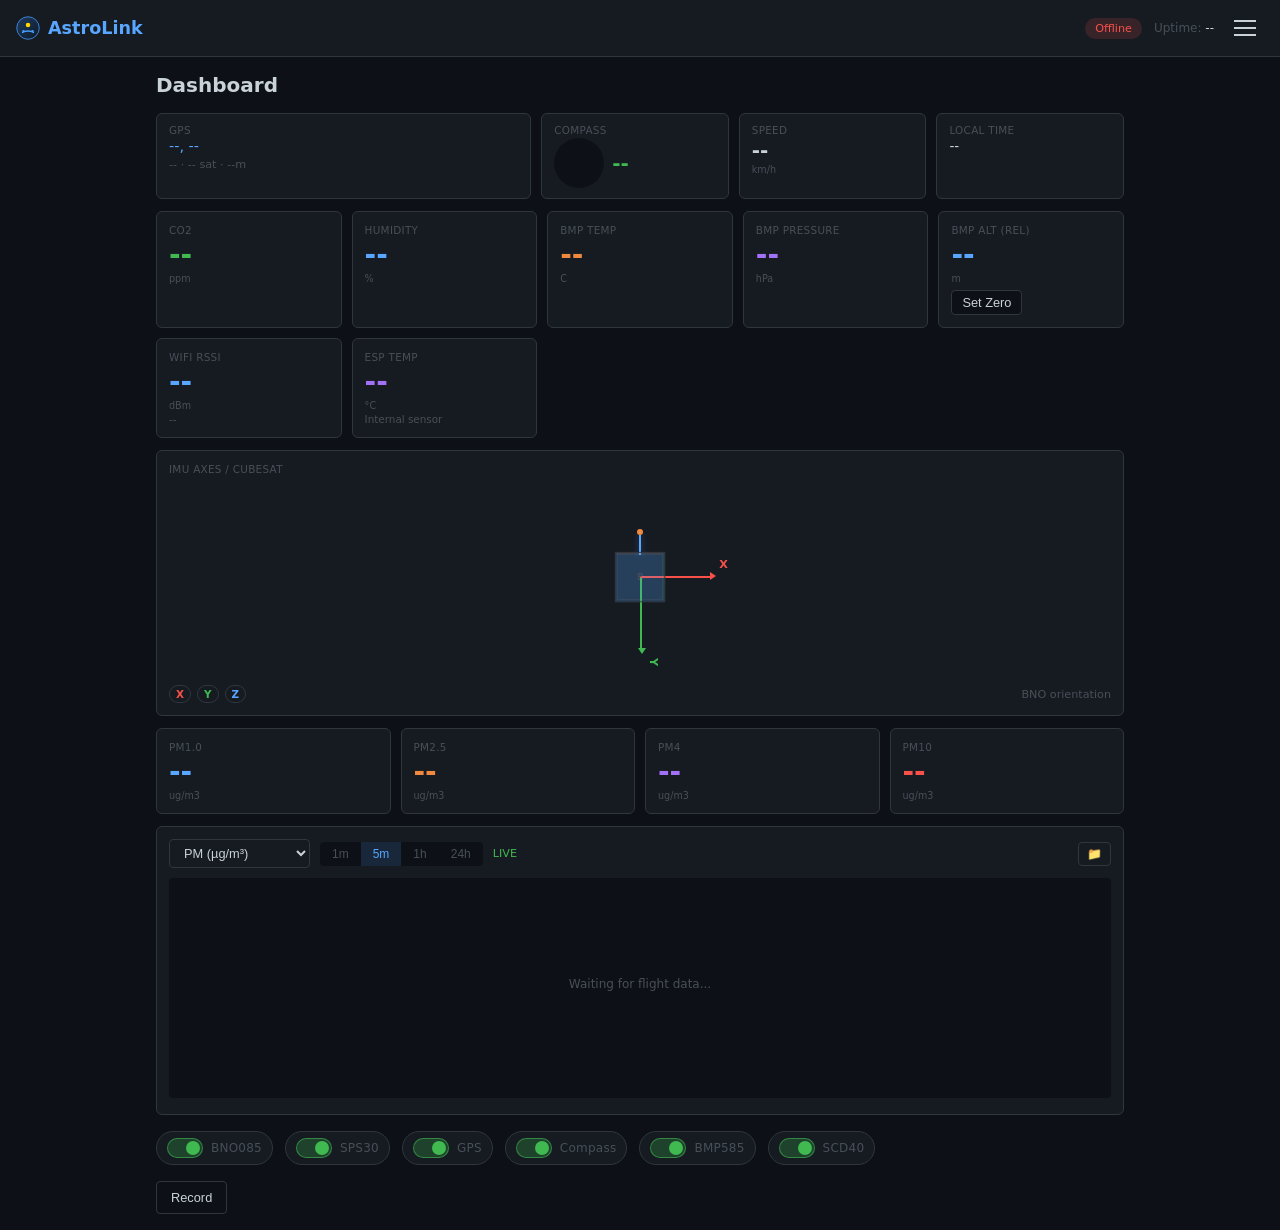
<file: Sensor_test_esp32s3/data/index.html>
<!DOCTYPE html>
<html lang="en">
<head>
    <meta charset="UTF-8">
    <meta name="viewport" content="width=device-width, initial-scale=1.0">
    <title>AstroLink</title>
    <link rel="icon" href="/favicon.svg" type="image/svg+xml">
    <link rel="apple-touch-icon" href="/apple-touch-icon.png">
    <link rel="stylesheet" href="style.css">
</head>
<body>
    <header>
        <a href="#" class="logo" onclick="showPage('dashboard');return false;">
            <svg viewBox="0 0 32 32" width="24" height="24">
                <defs><linearGradient id="logoGrad" x1="0%" y1="0%" x2="100%" y2="100%">
                <stop offset="0%" style="stop-color:#1e3a5f"/>
                <stop offset="100%" style="stop-color:#0d1b2a"/>
                </linearGradient></defs>
                <circle cx="16" cy="16" r="15" fill="url(#logoGrad)" stroke="#4a9eff" stroke-width="1"/>
                <circle cx="16" cy="12" r="3" fill="#ffd700"/>
                <path d="M8 22 Q16 18 24 22" stroke="#4a9eff" stroke-width="2" fill="none"/>
                <circle cx="10" cy="20" r="1.5" fill="#4a9eff"/>
                <circle cx="22" cy="20" r="1.5" fill="#4a9eff"/>
            </svg>
            AstroLink
        </a>
        <div class="header-right">
            <span id="status" class="status offline">Offline</span>
            <span class="meta">Uptime: <b id="uptime">--</b></span>
        </div>
        <button class="hamburger" id="menuBtn" onclick="toggleMenu()">
            <span></span><span></span><span></span>
        </button>
    </header>

    <!-- Side Menu -->
    <nav id="sideMenu" class="side-menu">
        <div class="menu-header">
            <svg viewBox="0 0 32 32" width="28" height="28">
                <defs><linearGradient id="g" x1="0%" y1="0%" x2="100%" y2="100%">
                <stop offset="0%" style="stop-color:#1e3a5f"/>
                <stop offset="100%" style="stop-color:#0d1b2a"/>
                </linearGradient></defs>
                <circle cx="16" cy="16" r="15" fill="url(#g)" stroke="#4a9eff" stroke-width="1"/>
                <circle cx="16" cy="12" r="3" fill="#ffd700"/>
                <path d="M8 22 Q16 18 24 22" stroke="#4a9eff" stroke-width="2" fill="none"/>
                <circle cx="10" cy="20" r="1.5" fill="#4a9eff"/>
                <circle cx="22" cy="20" r="1.5" fill="#4a9eff"/>
            </svg>
            <span>AstroLink</span>
        </div>
        <a href="#" class="menu-item active" data-page="dashboard">Dashboard</a>
        <a href="#" class="menu-item" data-page="sps30">SPS30 Sensor</a>
        <a href="#" class="menu-item" data-page="gps">GPS & Compass</a>
        <a href="#" class="menu-item" data-page="bno">BNO085 IMU</a>
        <a href="#" class="menu-item" data-page="bmp585">BMP585</a>
        <a href="#" class="menu-item" data-page="scd40">SCD40 CO2</a>
        <a href="#" class="menu-item" data-page="files">Files</a>
        <a href="#" class="menu-item" data-page="system">System</a>
        <div class="menu-footer">
            <span class="meta">Serial: <b id="serial">--</b></span>
            <span class="meta">FW: <b id="firmware">--</b></span>
        </div>
    </nav>
    <div id="menuOverlay" class="menu-overlay" onclick="toggleMenu()"></div>

    <!-- PAGE: Dashboard -->
    <main id="page-dashboard" class="page active">
        <h2 class="page-title">Dashboard</h2>

        <!-- GPS Summary -->
        <section class="cards gps-row">
            <div class="card gps-card">
                <span class="card-label">GPS</span>
                <div class="gps-info">
                    <a id="gpsLink" href="#" target="_blank" class="gps-coords">
                        <span id="gpsLat">--</span>, <span id="gpsLon">--</span>
                    </a>
                    <span class="gps-meta">
                        <span id="gpsFix">--</span> · <span id="gpsSat">--</span> sat · <span id="gpsAlt">--</span>m
                    </span>
                </div>
            </div>
            <div class="card compass-card">
                <span class="card-label">Compass</span>
                <div class="compass-info">
                    <canvas id="compassCanvas" width="50" height="50"></canvas>
                    <span id="compassHeading">--</span>
                </div>
            </div>
            <div class="card speed-card">
                <span class="card-label">Speed</span>
                <span class="card-value" id="gpsSpeed">--</span>
                <span class="card-unit">km/h</span>
            </div>
            <div class="card time-card">
                <span class="card-label">Local Time</span>
                <span class="card-value small" id="localTime">--</span>
            </div>
        </section>

        <section class="cards env-cards">
            <div class="card highlight-green">
                <span class="card-label">CO2</span>
                <span class="card-value" id="co2">--</span>
                <span class="card-unit">ppm</span>
            </div>
            <div class="card highlight-blue">
                <span class="card-label">Humidity</span>
                <span class="card-value" id="scd-hum">--</span>
                <span class="card-unit">%</span>
            </div>
            <div class="card highlight-orange">
                <span class="card-label">BMP Temp</span>
                <span class="card-value" id="bmp-temp">--</span>
                <span class="card-unit">C</span>
            </div>
            <div class="card highlight-purple">
                <span class="card-label">BMP Pressure</span>
                <span class="card-value" id="bmp-press">--</span>
                <span class="card-unit">hPa</span>
            </div>
            <div class="card highlight-blue bmp-alt-card">
                <span class="card-label">BMP Alt (Rel)</span>
                <span class="card-value" id="bmp-alt-rel">--</span>
                <span class="card-unit">m</span>
                <button class="btn-sm" id="bmp-alt-zero-btn">Set Zero</button>
            </div>
            <div class="card highlight-blue">
                <span class="card-label">WiFi RSSI</span>
                <span class="card-value" id="wifi-rssi">--</span>
                <span class="card-unit">dBm</span>
                <span class="card-meta" id="wifi-quality">--</span>
            </div>
            <div class="card highlight-purple">
                <span class="card-label">ESP Temp</span>
                <span class="card-value" id="cpu-temp">--</span>
                <span class="card-unit">°C</span>
                <span class="card-meta">Internal sensor</span>
            </div>
        </section>

        <section class="cards imu-dashboard">
            <div class="card imu-axes-card">
                <span class="card-label">IMU Axes / CubeSat</span>
                <div class="axes-wrap">
                    <div class="axes-stage">
                        <div id="imuRig" class="imu-rig">
                            <div class="axis axis-x"><span>X</span></div>
                            <div class="axis axis-y"><span>Y</span></div>
                            <div class="axis axis-z"><span>Z</span></div>
                            <div class="cubesat">
                                <div class="sat-face sat-front">F</div>
                                <div class="sat-face sat-back">B</div>
                                <div class="sat-face sat-right">R</div>
                                <div class="sat-face sat-left">L</div>
                                <div class="sat-face sat-top">U</div>
                                <div class="sat-face sat-bottom">D</div>
                                <div class="antenna">
                                    <span class="antenna-tip"></span>
                                </div>
                            </div>
                        </div>
                    </div>
                </div>
                <div class="axes-legend">
                    <span class="axis-tag x">X</span>
                    <span class="axis-tag y">Y</span>
                    <span class="axis-tag z">Z</span>
                    <span class="axis-note">BNO orientation</span>
                </div>
            </div>
        </section>

        <!-- PM Cards -->
        <section class="cards pm-cards">
            <div class="card highlight-blue">
                <span class="card-label">PM1.0</span>
                <span class="card-value" id="pm1">--</span>
                <span class="card-unit">ug/m3</span>
            </div>
            <div class="card highlight-orange">
                <span class="card-label">PM2.5</span>
                <span class="card-value" id="pm25">--</span>
                <span class="card-unit">ug/m3</span>
            </div>
            <div class="card highlight-purple">
                <span class="card-label">PM4</span>
                <span class="card-value" id="pm4">--</span>
                <span class="card-unit">ug/m3</span>
            </div>
            <div class="card highlight-red">
                <span class="card-label">PM10</span>
                <span class="card-value" id="pm10">--</span>
                <span class="card-unit">ug/m3</span>
            </div>
        </section>

        <!-- Flight Data Chart -->
        <section class="chart-section">
            <div class="chart-header">
                <select id="chartTypeSelect" class="chart-type-select" onchange="setChartType(this.value)">
                    <option value="0" selected>PM (µg/m³)</option>
                    <option value="1">CO2 (ppm)</option>
                    <option value="2">Pressure (hPa)</option>
                    <option value="3">Altitude (m)</option>
                    <option value="4">Temperature (°C)</option>
                    <option value="5">Humidity (%)</option>
                    <option value="6">Velocity (m/s)</option>
                    <option value="7">Heading (°)</option>
                    <option value="8">IMU (°)</option>
                </select>
                <div class="range-btns">
                    <button class="range-btn" data-range="60" onclick="setRange(60)">1m</button>
                    <button class="range-btn active" data-range="300" onclick="setRange(300)">5m</button>
                    <button class="range-btn" data-range="3600" onclick="setRange(3600)">1h</button>
                    <button class="range-btn" data-range="86400" onclick="setRange(86400)">24h</button>
                </div>
                <span id="liveIndicator" class="live-indicator">LIVE</span>
                <button class="btn-icon" onclick="showPage('files')" title="Go to Files">📁</button>
            </div>
            <canvas id="chart"></canvas>
        </section>

        <!-- Sensor Toggles -->
        <section class="controls sensors-controls">
            <div class="control-group sensor-toggle-group">
                <div class="sensor-toggle">
                    <label class="switch">
                        <input type="checkbox" id="toggle-bno" checked onchange="toggleSensor('bno', this.checked)">
                        <span class="slider"></span>
                    </label>
                    <span class="toggle-label">BNO085</span>
                </div>
                <div class="sensor-toggle">
                    <label class="switch">
                        <input type="checkbox" id="toggle-sps30" checked onchange="toggleSensor('sps30', this.checked)">
                        <span class="slider"></span>
                    </label>
                    <span class="toggle-label">SPS30</span>
                </div>
                <div class="sensor-toggle">
                    <label class="switch">
                        <input type="checkbox" id="toggle-gps" checked onchange="toggleSensor('gps', this.checked)">
                        <span class="slider"></span>
                    </label>
                    <span class="toggle-label">GPS</span>
                </div>
                <div class="sensor-toggle">
                    <label class="switch">
                        <input type="checkbox" id="toggle-compass" checked onchange="toggleSensor('compass', this.checked)">
                        <span class="slider"></span>
                    </label>
                    <span class="toggle-label">Compass</span>
                </div>
                <div class="sensor-toggle">
                    <label class="switch">
                        <input type="checkbox" id="toggle-bmp585" checked onchange="toggleSensor('bmp585', this.checked)">
                        <span class="slider"></span>
                    </label>
                    <span class="toggle-label">BMP585</span>
                </div>
                <div class="sensor-toggle">
                    <label class="switch">
                        <input type="checkbox" id="toggle-scd40" checked onchange="toggleSensor('scd40', this.checked)">
                        <span class="slider"></span>
                    </label>
                    <span class="toggle-label">SCD40</span>
                </div>
            </div>
        </section>

        <!-- Controls -->
        <section class="controls">
            <div class="control-group">
                <button class="btn" id="btnRec" onclick="toggleRec()">Record</button>
                <span id="recInfo" class="rec-info"></span>
            </div>
        </section>
    </main>

    <!-- PAGE: SPS30 -->
    <main id="page-sps30" class="page">
        <h2 class="page-title">SPS30 Particle Sensor</h2>

        <!-- Status -->
        <section class="cards status-cards">
            <div class="card">
                <span class="card-label">Status</span>
                <span class="card-value small" id="spsStatus">--</span>
            </div>
            <div class="card">
                <span class="card-label">Serial</span>
                <span class="card-value small" id="spsSerial">--</span>
            </div>
            <div class="card">
                <span class="card-label">Cleaning</span>
                <span class="card-value small" id="spsCleanInterval">--</span>
                <span class="card-unit">seconds</span>
            </div>
        </section>

        <!-- Mass Concentration -->
        <h3 class="section-title">Mass Concentration</h3>
        <section class="cards pm-cards">
            <div class="card highlight-blue">
                <span class="card-label">PM1.0</span>
                <span class="card-value" id="sps-pm1">--</span>
                <span class="card-unit">ug/m3</span>
            </div>
            <div class="card highlight-orange">
                <span class="card-label">PM2.5</span>
                <span class="card-value" id="sps-pm25">--</span>
                <span class="card-unit">ug/m3</span>
            </div>
            <div class="card highlight-purple">
                <span class="card-label">PM4.0</span>
                <span class="card-value" id="sps-pm4">--</span>
                <span class="card-unit">ug/m3</span>
            </div>
            <div class="card highlight-red">
                <span class="card-label">PM10</span>
                <span class="card-value" id="sps-pm10">--</span>
                <span class="card-unit">ug/m3</span>
            </div>
        </section>

        <!-- Number Concentration -->
        <h3 class="section-title">Number Concentration</h3>
        <section class="cards nc-cards">
            <div class="card small"><span class="card-label">NC 0.5</span><span class="card-value" id="sps-nc05">--</span><span class="card-unit">#/cm3</span></div>
            <div class="card small"><span class="card-label">NC 1.0</span><span class="card-value" id="sps-nc1">--</span><span class="card-unit">#/cm3</span></div>
            <div class="card small"><span class="card-label">NC 2.5</span><span class="card-value" id="sps-nc25">--</span><span class="card-unit">#/cm3</span></div>
            <div class="card small"><span class="card-label">NC 4.0</span><span class="card-value" id="sps-nc4">--</span><span class="card-unit">#/cm3</span></div>
            <div class="card small"><span class="card-label">NC 10</span><span class="card-value" id="sps-nc10">--</span><span class="card-unit">#/cm3</span></div>
            <div class="card small"><span class="card-label">Typical Size</span><span class="card-value" id="sps-size">--</span><span class="card-unit">um</span></div>
        </section>

        <!-- Error Flags -->
        <h3 class="section-title">Device Status</h3>
        <section class="cards error-cards">
            <div class="card" id="errSpeed">
                <span class="card-label">Fan Speed</span>
                <span class="card-value small status-ok">OK</span>
            </div>
            <div class="card" id="errLaser">
                <span class="card-label">Laser</span>
                <span class="card-value small status-ok">OK</span>
            </div>
            <div class="card" id="errFan">
                <span class="card-label">Fan</span>
                <span class="card-value small status-ok">OK</span>
            </div>
        </section>

        <!-- Controls -->
        <section class="controls">
            <div class="control-group">
                <button class="btn" id="btnFan" onclick="fanClean()">Fan Clean</button>
                <button class="btn" onclick="resetSensor()">Reset Sensor</button>
            </div>
        </section>
    </main>

    <!-- PAGE: GPS -->
    <main id="page-gps" class="page">
        <h2 class="page-title">GPS & Compass</h2>

        <!-- Position -->
        <h3 class="section-title">Position</h3>
        <section class="cards gps-detail-cards">
            <div class="card">
                <span class="card-label">Latitude</span>
                <span class="card-value small" id="gps-lat">--</span>
            </div>
            <div class="card">
                <span class="card-label">Longitude</span>
                <span class="card-value small" id="gps-lon">--</span>
            </div>
            <div class="card">
                <span class="card-label">Altitude (MSL)</span>
                <span class="card-value" id="gps-alt">--</span>
                <span class="card-unit">m</span>
            </div>
            <div class="card">
                <span class="card-label">Height (Ellipsoid)</span>
                <span class="card-value" id="gps-height">--</span>
                <span class="card-unit">m</span>
            </div>
        </section>

        <!-- Accuracy -->
        <h3 class="section-title">Accuracy</h3>
        <section class="cards accuracy-cards">
            <div class="card">
                <span class="card-label">Horizontal</span>
                <span class="card-value" id="gps-hacc">--</span>
                <span class="card-unit">m</span>
            </div>
            <div class="card">
                <span class="card-label">Vertical</span>
                <span class="card-value" id="gps-vacc">--</span>
                <span class="card-unit">m</span>
            </div>
            <div class="card">
                <span class="card-label">Speed</span>
                <span class="card-value" id="gps-sacc">--</span>
                <span class="card-unit">m/s</span>
            </div>
            <div class="card">
                <span class="card-label">PDOP</span>
                <span class="card-value" id="gps-pdop">--</span>
            </div>
        </section>

        <!-- Fix Info -->
        <h3 class="section-title">Fix Status</h3>
        <section class="cards fix-cards">
            <div class="card">
                <span class="card-label">Fix Type</span>
                <span class="card-value small" id="gps-fixtype">--</span>
            </div>
            <div class="card">
                <span class="card-label">Satellites</span>
                <span class="card-value" id="gps-sat">--</span>
            </div>
            <div class="card">
                <span class="card-label">Valid</span>
                <span class="card-value small" id="gps-valid">--</span>
            </div>
            <div class="card">
                <span class="card-label">Flags</span>
                <span class="card-value small" id="gps-flags">--</span>
            </div>
        </section>

        <!-- Velocity -->
        <h3 class="section-title">Velocity</h3>
        <section class="cards vel-cards">
            <div class="card">
                <span class="card-label">Ground Speed</span>
                <span class="card-value" id="gps-speed">--</span>
                <span class="card-unit">km/h</span>
            </div>
            <div class="card">
                <span class="card-label">Heading</span>
                <span class="card-value" id="gps-heading">--</span>
                <span class="card-unit">deg</span>
            </div>
            <div class="card">
                <span class="card-label">Vel North</span>
                <span class="card-value small" id="gps-veln">--</span>
                <span class="card-unit">m/s</span>
            </div>
            <div class="card">
                <span class="card-label">Vel East</span>
                <span class="card-value small" id="gps-vele">--</span>
                <span class="card-unit">m/s</span>
            </div>
        </section>

        <!-- Time -->
        <h3 class="section-title">Time</h3>
        <section class="cards time-cards">
            <div class="card">
                <span class="card-label">UTC Date</span>
                <span class="card-value small" id="gps-date">--</span>
            </div>
            <div class="card">
                <span class="card-label">UTC Time</span>
                <span class="card-value small" id="gps-time">--</span>
            </div>
            <div class="card">
                <span class="card-label">Time Accuracy</span>
                <span class="card-value small" id="gps-tacc">--</span>
                <span class="card-unit">ns</span>
            </div>
            <div class="card">
                <span class="card-label">iTOW</span>
                <span class="card-value small" id="gps-itow">--</span>
                <span class="card-unit">ms</span>
            </div>
        </section>

        <!-- Compass -->
        <h3 class="section-title">Magnetometer (QMC5883L)</h3>
        <section class="cards compass-cards">
            <div class="card compass-big">
                <canvas id="compassCanvasBig" width="120" height="120"></canvas>
                <span class="compass-heading-big" id="compass-heading">--</span>
            </div>
            <div class="card">
                <span class="card-label">Raw X</span>
                <span class="card-value small" id="mag-x">--</span>
            </div>
            <div class="card">
                <span class="card-label">Raw Y</span>
                <span class="card-value small" id="mag-y">--</span>
            </div>
            <div class="card">
                <span class="card-label">Raw Z</span>
                <span class="card-value small" id="mag-z">--</span>
            </div>
        </section>

        <!-- Map Link -->
        <section class="controls">
            <a id="gpsMapLink" class="btn" href="#" target="_blank">Open in Google Maps</a>
        </section>
    </main>

    <!-- PAGE: BNO085 -->
    <main id="page-bno" class="page">
        <h2 class="page-title">BNO085 IMU</h2>

        <section class="cards imu-cards">
            <div class="card">
                <span class="card-label">Quaternion</span>
                <span class="card-value small" id="bno-quat">--</span>
            </div>
            <div class="card">
                <span class="card-label">Euler</span>
                <span class="card-value small" id="bno-euler">--</span>
            </div>
            <div class="card">
                <span class="card-label">Accuracy</span>
                <span class="card-value small" id="bno-acc">--</span>
                <span class="card-unit">rad</span>
            </div>
        </section>

        <section class="cards imu-visual">
            <div class="card cube-card">
                <span class="card-label">Orientation</span>
                <div class="cube-wrap">
                    <div id="imuCube" class="cube">
                        <div class="face front">F</div>
                        <div class="face back">B</div>
                        <div class="face right">R</div>
                        <div class="face left">L</div>
                        <div class="face top">U</div>
                        <div class="face bottom">D</div>
                    </div>
                </div>
            </div>
            <div class="card">
                <span class="card-label">Status</span>
                <span class="card-value small" id="bno-status">--</span>
                <span class="card-label">Last Update</span>
                <span class="card-value small" id="bno-ts">--</span>
            </div>
        </section>

        <section class="cards imu-mapping">
            <div class="card">
                <span class="card-label">IMU Axis Mapping</span>
                <div class="imu-map-grid">
                    <div class="imu-map-row">
                        <span class="imu-map-axis">UI X (Right)</span>
                        <select id="imu-map-x-axis" class="imu-map-select">
                            <option value="x">Sensor X</option>
                            <option value="y">Sensor Y</option>
                            <option value="z">Sensor Z</option>
                        </select>
                        <label class="imu-map-invert">
                            <input type="checkbox" id="imu-map-x-invert">
                            Invert
                        </label>
                    </div>
                    <div class="imu-map-row">
                        <span class="imu-map-axis">UI Y (Down)</span>
                        <select id="imu-map-y-axis" class="imu-map-select">
                            <option value="x">Sensor X</option>
                            <option value="y">Sensor Y</option>
                            <option value="z">Sensor Z</option>
                        </select>
                        <label class="imu-map-invert">
                            <input type="checkbox" id="imu-map-y-invert">
                            Invert
                        </label>
                    </div>
                    <div class="imu-map-row">
                        <span class="imu-map-axis">UI Z (Toward You)</span>
                        <select id="imu-map-z-axis" class="imu-map-select">
                            <option value="x">Sensor X</option>
                            <option value="y">Sensor Y</option>
                            <option value="z">Sensor Z</option>
                        </select>
                        <label class="imu-map-invert">
                            <input type="checkbox" id="imu-map-z-invert">
                            Invert
                        </label>
                    </div>
                </div>
                <div class="imu-map-actions">
                    <button class="btn-sm" id="imu-map-apply">Apply</button>
                    <button class="btn-sm" id="imu-map-zero">Set Front As Zero</button>
                    <button class="btn-sm" id="imu-map-reset">Reset</button>
                </div>
                <div class="imu-map-help">
                    Tip: set the cube so the F face is visible, then click "Set Front As Zero".
                </div>
            </div>
        </section>
    </main>

    <!-- PAGE: BMP585 -->
    <main id="page-bmp585" class="page">
        <h2 class="page-title">BMP585 Barometer</h2>

        <section class="cards bmp-cards">
            <div class="card">
                <span class="card-label">Temperature</span>
                <span class="card-value" id="bmp-temp-big">--</span>
                <span class="card-unit">C</span>
            </div>
            <div class="card">
                <span class="card-label">Pressure</span>
                <span class="card-value" id="bmp-press-big">--</span>
                <span class="card-unit">Pa</span>
            </div>
            <div class="card">
                <span class="card-label">Pressure</span>
                <span class="card-value" id="bmp-press-hpa">--</span>
                <span class="card-unit">hPa</span>
            </div>
            <div class="card">
                <span class="card-label">Altitude</span>
                <span class="card-value" id="bmp-alt">--</span>
                <span class="card-unit">m</span>
            </div>
            <div class="card">
                <span class="card-label">Alt (Rel)</span>
                <span class="card-value" id="bmp-alt-rel-big">--</span>
                <span class="card-unit">m</span>
            </div>
            <div class="card">
                <span class="card-label">Alt Zero</span>
                <span class="card-value" id="bmp-alt-zero-big">--</span>
                <span class="card-unit">m</span>
            </div>
        </section>

        <section class="cards status-cards">
            <div class="card">
                <span class="card-label">Status</span>
                <span class="card-value small" id="bmp-status">--</span>
            </div>
            <div class="card">
                <span class="card-label">Last Update</span>
                <span class="card-value small" id="bmp-ts">--</span>
            </div>
        </section>

        <section class="controls">
            <button class="btn-sm" id="bmp-alt-zero-btn-big">Set Alt Zero</button>
        </section>
    </main>

    <!-- PAGE: SCD40 -->
    <main id="page-scd40" class="page">
        <h2 class="page-title">SCD40 CO2</h2>

        <section class="cards scd-cards">
            <div class="card highlight-green">
                <span class="card-label">CO2</span>
                <span class="card-value" id="scd-co2">--</span>
                <span class="card-unit">ppm</span>
            </div>
            <div class="card">
                <span class="card-label">Temperature</span>
                <span class="card-value" id="scd-temp">--</span>
                <span class="card-unit">C</span>
            </div>
            <div class="card">
                <span class="card-label">Humidity</span>
                <span class="card-value" id="scd-hum-big">--</span>
                <span class="card-unit">%</span>
            </div>
        </section>

        <section class="cards status-cards">
            <div class="card">
                <span class="card-label">Status</span>
                <span class="card-value small" id="scd-status">--</span>
            </div>
            <div class="card">
                <span class="card-label">Last Update</span>
                <span class="card-value small" id="scd-ts">--</span>
            </div>
        </section>
    </main>

    <!-- PAGE: Files -->
    <main id="page-files" class="page">
        <h2 class="page-title">Flight Data</h2>

        <!-- PSRAM Download -->
        <section class="section">
            <h3 class="section-title">PSRAM Buffer</h3>
            <div class="cards status-cards" style="margin-bottom:12px">
                <div class="card">
                    <span class="card-label">Records</span>
                    <span class="card-value" id="psramCount">--</span>
                </div>
                <div class="card">
                    <span class="card-label">Capacity</span>
                    <span class="card-value" id="psramCap">--</span>
                </div>
            </div>
            <button class="btn" onclick="downloadPsramBin()">Download PSRAM (BIN)</button>
        </section>

        <!-- Drop Zone for viewing -->
        <section class="section">
            <h3 class="section-title">View Flight Data</h3>
            <div id="dropZone" class="drop-zone" ondrop="handleFileDrop(event)" ondragover="handleDragOver(event)" ondragleave="handleDragLeave(event)">
                <span>Drop .bin file here to view</span>
                <input type="file" id="binFileInput" accept=".bin" onchange="handleFileSelect(event)" style="display:none">
            </div>
            <button class="btn btn-secondary" onclick="document.getElementById('binFileInput').click()" style="margin-top:8px">Or Select File</button>
        </section>

        <!-- LittleFS Files -->
        <section class="section">
            <h3 class="section-title">LittleFS Recordings</h3>
            <div id="fileList" class="file-list">Loading...</div>
            <div class="storage-info" id="storageInfo"></div>
        </section>

        <!-- Hex Viewer -->
        <section class="section hex-section" id="hexSection">
            <h3 class="section-title">Hex Dump</h3>
            <div class="hex-meta" id="hexTitle">--</div>
            <pre class="hex-box" id="hexBox">--</pre>
            <button class="btn btn-secondary" onclick="clearHex()" style="margin-top:8px">Close</button>
        </section>

        <!-- Flight Viewer -->
        <section class="section viewer-section" id="flightViewerSection">
            <h3 class="section-title">Flight Viewer</h3>

            <div class="viewer-info show" id="flightViewerInfo">
                <div class="info-row">
                    <div class="info-item">
                        <span class="info-label">File</span>
                        <span class="info-value" id="flightInfoFile">--</span>
                    </div>
                    <div class="info-item">
                        <span class="info-label">Records</span>
                        <span class="info-value" id="flightInfoRecords">--</span>
                    </div>
                    <div class="info-item">
                        <span class="info-label">Duration</span>
                        <span class="info-value" id="flightInfoDuration">--</span>
                    </div>
                </div>
            </div>

            <div class="chart-box">
                <div class="chart-title">PM (PM1/PM2.5/PM4/PM10)</div>
                <canvas id="flightChartPm"></canvas>
            </div>
            <div class="chart-box">
                <div class="chart-title">CO2</div>
                <canvas id="flightChartCo2"></canvas>
            </div>
            <div class="chart-box">
                <div class="chart-title">Pressure</div>
                <canvas id="flightChartPress"></canvas>
            </div>
            <div class="chart-box">
                <div class="chart-title">Altitude (Baro/GPS)</div>
                <canvas id="flightChartAlt"></canvas>
            </div>
            <div class="chart-box">
                <div class="chart-title">Temperature (BMP/SCD)</div>
                <canvas id="flightChartTemp"></canvas>
            </div>
            <div class="chart-box">
                <div class="chart-title">Humidity</div>
                <canvas id="flightChartHum"></canvas>
            </div>
            <div class="chart-box">
                <div class="chart-title">Velocity</div>
                <canvas id="flightChartVel"></canvas>
            </div>
            <div class="chart-box">
                <div class="chart-title">Heading</div>
                <canvas id="flightChartHead"></canvas>
            </div>
            <div class="chart-box">
                <div class="chart-title">IMU (Roll/Pitch/Yaw)</div>
                <canvas id="flightChartImu"></canvas>
            </div>
        </section>
    </main>

    <!-- PAGE: System -->
    <main id="page-system" class="page">
        <h2 class="page-title">System</h2>

        <!-- Time & Timezone -->
        <section class="ota-section">
            <h3 class="section-title">Time & Date</h3>
            <div class="cards status-cards" style="margin-bottom:12px">
                <div class="card">
                    <span class="card-label">Device Time</span>
                    <span class="card-value small" id="deviceTime">--</span>
                </div>
                <div class="card">
                    <span class="card-label">Time Source</span>
                    <span class="card-value small" id="timeSource">--</span>
                </div>
            </div>
            <div class="wifi-form">
                <select id="tzSelect" onchange="setTimezone(this.value)">
                    <option value="0">UTC+0</option>
                    <option value="1">UTC+1 (CET)</option>
                    <option value="2" selected>UTC+2 (CEST/EET)</option>
                    <option value="3">UTC+3 (MSK)</option>
                    <option value="-5">UTC-5 (EST)</option>
                    <option value="-8">UTC-8 (PST)</option>
                </select>
                <button class="btn" onclick="syncTimeFromBrowser()">Sync from Browser</button>
            </div>
        </section>

        <!-- WiFi Settings -->
        <section class="ota-section" style="margin-top:16px">
            <h3 class="section-title">WiFi Settings</h3>
            <div id="wifiStatus" class="wifi-status"></div>
            <form class="wifi-form" onsubmit="wifiConnect(); return false;" autocomplete="on">
                <input type="text" id="wifiSsid" name="ssid" placeholder="WiFi SSID" maxlength="32" autocomplete="username">
                <input type="password" id="wifiPass" name="password" placeholder="Password" maxlength="64" autocomplete="current-password"><button type="button" class="btn-eye" onclick="togglePass()">👁</button>
                <button type="submit" class="btn">Connect</button>
                <button type="button" class="btn btn-secondary" onclick="wifiClear()">Clear Saved</button>
            </form>
        </section>

        <!-- Firmware Update -->
        <section class="ota-section" style="margin-top:16px">
            <h3 class="section-title">Firmware Update</h3>
            <p class="ota-info">Upload firmware.bin to update the application. Device will reboot after successful update.</p>
            <div class="ota-upload">
                <input type="file" id="otaFwFile" accept=".bin" onchange="otaFwFileSelected()">
                <button class="btn" id="otaFwBtn" onclick="otaUploadFw()" disabled>Upload Firmware</button>
            </div>
            <div id="otaFwProgress" class="ota-progress" style="display:none">
                <div class="progress-bar"><div id="otaFwBar" class="progress-fill"></div></div>
                <span id="otaFwPercent">0%</span>
            </div>
            <div id="otaFwStatus" class="ota-status"></div>
        </section>

        <!-- Web UI Files Update -->
        <section class="ota-section" style="margin-top:16px">
            <h3 class="section-title">Web UI Files</h3>
            <p class="ota-info">Upload individual files (index.html, app.js, style.css, etc.) directly to LittleFS. No reboot needed.</p>
            <div class="ota-upload">
                <input type="file" id="otaUiFiles" accept=".html,.css,.js,.svg,.ico,.json,.png" multiple onchange="otaUiFileSelected()">
                <button class="btn" id="otaUiBtn" onclick="otaUploadUi()" disabled>Upload UI Files</button>
            </div>
            <div id="otaUiProgress" class="ota-progress" style="display:none">
                <div class="progress-bar"><div id="otaUiBar" class="progress-fill"></div></div>
                <span id="otaUiPercent">0%</span>
            </div>
            <div id="otaUiStatus" class="ota-status"></div>
        </section>

        <!-- LittleFS Image Update -->
        <section class="ota-section" style="margin-top:16px">
            <h3 class="section-title">LittleFS Image</h3>
            <p class="ota-info">Upload littlefs.bin to replace the entire filesystem. Device will reboot after successful update.</p>
            <div class="ota-upload">
                <input type="file" id="otaFsFile" accept=".bin" onchange="otaFsFileSelected()">
                <button class="btn" id="otaFsBtn" onclick="otaUploadFs()" disabled>Upload littlefs.bin</button>
            </div>
            <div id="otaFsProgress" class="ota-progress" style="display:none">
                <div class="progress-bar"><div id="otaFsBar" class="progress-fill"></div></div>
                <span id="otaFsPercent">0%</span>
            </div>
            <div id="otaFsStatus" class="ota-status"></div>
        </section>

        <!-- Device Info -->
        <section class="cards status-cards" style="margin-top:20px">
            <div class="card">
                <span class="card-label">Current FW</span>
                <span class="card-value small" id="otaFwVersion">--</span>
            </div>
            <div class="card">
                <span class="card-label">Partition</span>
                <span class="card-value small" id="otaPartition">--</span>
            </div>
            <div class="card">
                <span class="card-label">LittleFS</span>
                <span class="card-value small" id="otaFsInfo">--</span>
            </div>
        </section>
    </main>

    <div id="toast" class="toast"></div>
    <script src="app.js"></script>
</body>
</html>
</file>
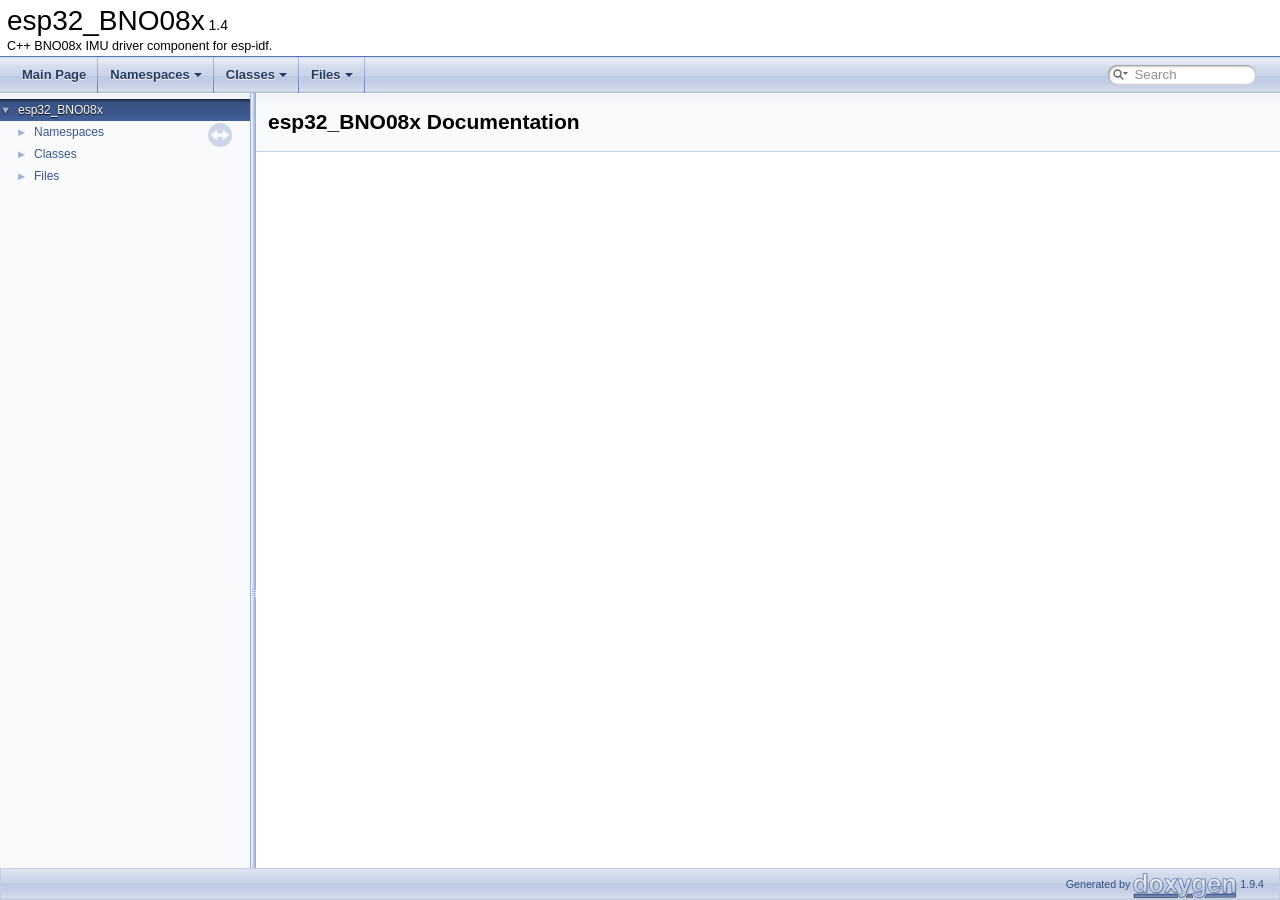
<file: Sensor_test_esp32s3/components/esp32_BNO08x/docs/index.html>
<!DOCTYPE html PUBLIC "-//W3C//DTD XHTML 1.0 Transitional//EN" "https://www.w3.org/TR/xhtml1/DTD/xhtml1-transitional.dtd">
<html xmlns="http://www.w3.org/1999/xhtml">
<head>
<meta http-equiv="Content-Type" content="text/xhtml;charset=UTF-8"/>
<meta http-equiv="X-UA-Compatible" content="IE=11"/>
<meta name="generator" content="Doxygen 1.9.4"/>
<meta name="viewport" content="width=device-width, initial-scale=1"/>
<title>esp32_BNO08x: Main Page</title>
<link href="tabs.css" rel="stylesheet" type="text/css"/>
<script type="text/javascript" src="jquery.js"></script>
<script type="text/javascript" src="dynsections.js"></script>
<link href="navtree.css" rel="stylesheet" type="text/css"/>
<script type="text/javascript" src="resize.js"></script>
<script type="text/javascript" src="navtreedata.js"></script>
<script type="text/javascript" src="navtree.js"></script>
<link href="search/search.css" rel="stylesheet" type="text/css"/>
<script type="text/javascript" src="search/searchdata.js"></script>
<script type="text/javascript" src="search/search.js"></script>
<link href="doxygen.css" rel="stylesheet" type="text/css" />
</head>
<body>
<div id="top"><!-- do not remove this div, it is closed by doxygen! -->
<div id="titlearea">
<table cellspacing="0" cellpadding="0">
 <tbody>
 <tr id="projectrow">
  <td id="projectalign">
   <div id="projectname">esp32_BNO08x<span id="projectnumber">&#160;1.4</span>
   </div>
   <div id="projectbrief">C++ BNO08x IMU driver component for esp-idf.</div>
  </td>
 </tr>
 </tbody>
</table>
</div>
<!-- end header part -->
<!-- Generated by Doxygen 1.9.4 -->
<script type="text/javascript">
/* @license magnet:?xt=urn:btih:d3d9a9a6595521f9666a5e94cc830dab83b65699&amp;dn=expat.txt MIT */
var searchBox = new SearchBox("searchBox", "search",'Search','.html');
/* @license-end */
</script>
<script type="text/javascript" src="menudata.js"></script>
<script type="text/javascript" src="menu.js"></script>
<script type="text/javascript">
/* @license magnet:?xt=urn:btih:d3d9a9a6595521f9666a5e94cc830dab83b65699&amp;dn=expat.txt MIT */
$(function() {
  initMenu('',true,false,'search.php','Search');
  $(document).ready(function() { init_search(); });
});
/* @license-end */
</script>
<div id="main-nav"></div>
</div><!-- top -->
<div id="side-nav" class="ui-resizable side-nav-resizable">
  <div id="nav-tree">
    <div id="nav-tree-contents">
      <div id="nav-sync" class="sync"></div>
    </div>
  </div>
  <div id="splitbar" style="-moz-user-select:none;" 
       class="ui-resizable-handle">
  </div>
</div>
<script type="text/javascript">
/* @license magnet:?xt=urn:btih:d3d9a9a6595521f9666a5e94cc830dab83b65699&amp;dn=expat.txt MIT */
$(document).ready(function(){initNavTree('index.html',''); initResizable(); });
/* @license-end */
</script>
<div id="doc-content">
<!-- window showing the filter options -->
<div id="MSearchSelectWindow"
     onmouseover="return searchBox.OnSearchSelectShow()"
     onmouseout="return searchBox.OnSearchSelectHide()"
     onkeydown="return searchBox.OnSearchSelectKey(event)">
</div>

<!-- iframe showing the search results (closed by default) -->
<div id="MSearchResultsWindow">
<iframe src="javascript:void(0)" frameborder="0" 
        name="MSearchResults" id="MSearchResults">
</iframe>
</div>

<div class="header">
  <div class="headertitle"><div class="title">esp32_BNO08x Documentation</div></div>
</div><!--header-->
<div class="contents">
</div><!-- contents -->
</div><!-- doc-content -->
<!-- start footer part -->
<div id="nav-path" class="navpath"><!-- id is needed for treeview function! -->
  <ul>
    <li class="footer">Generated by <a href="https://www.doxygen.org/index.html"><img class="footer" src="doxygen.svg" width="104" height="31" alt="doxygen"/></a> 1.9.4 </li>
  </ul>
</div>
</body>
</html>
</file>
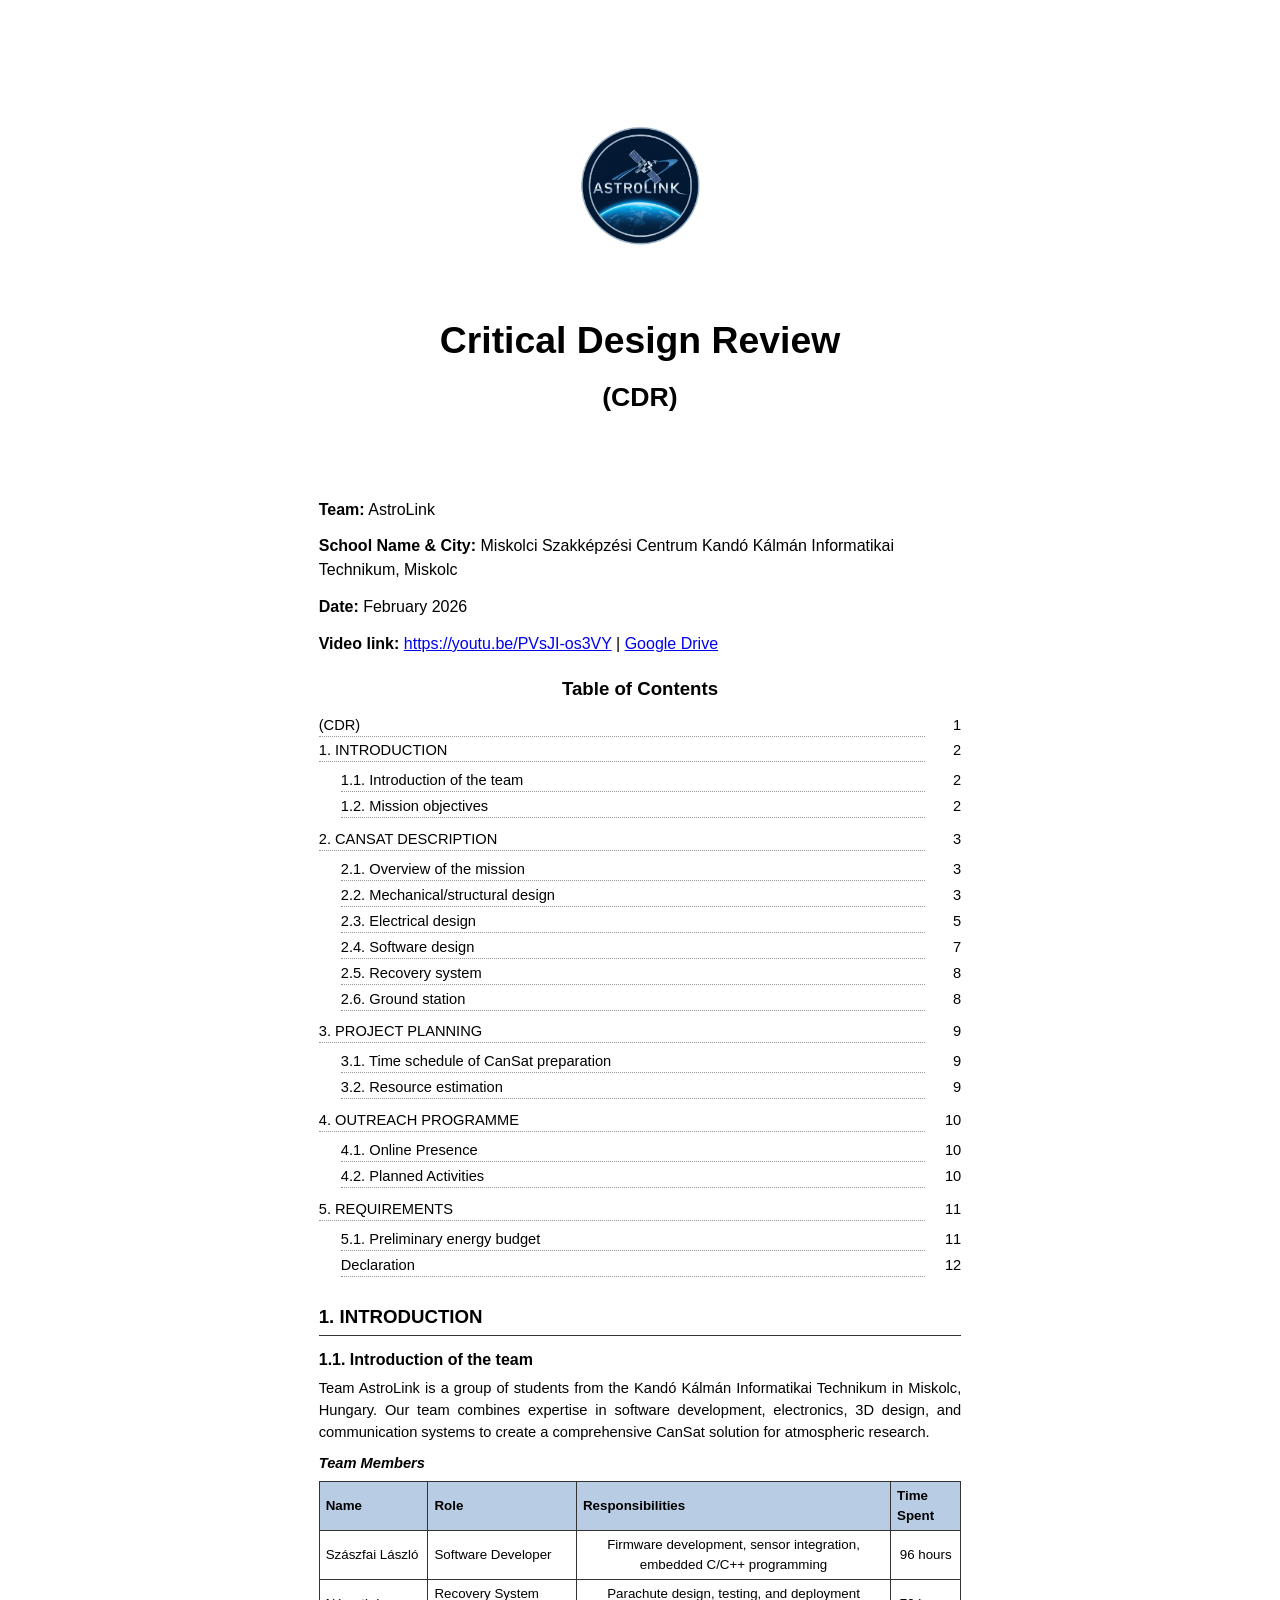
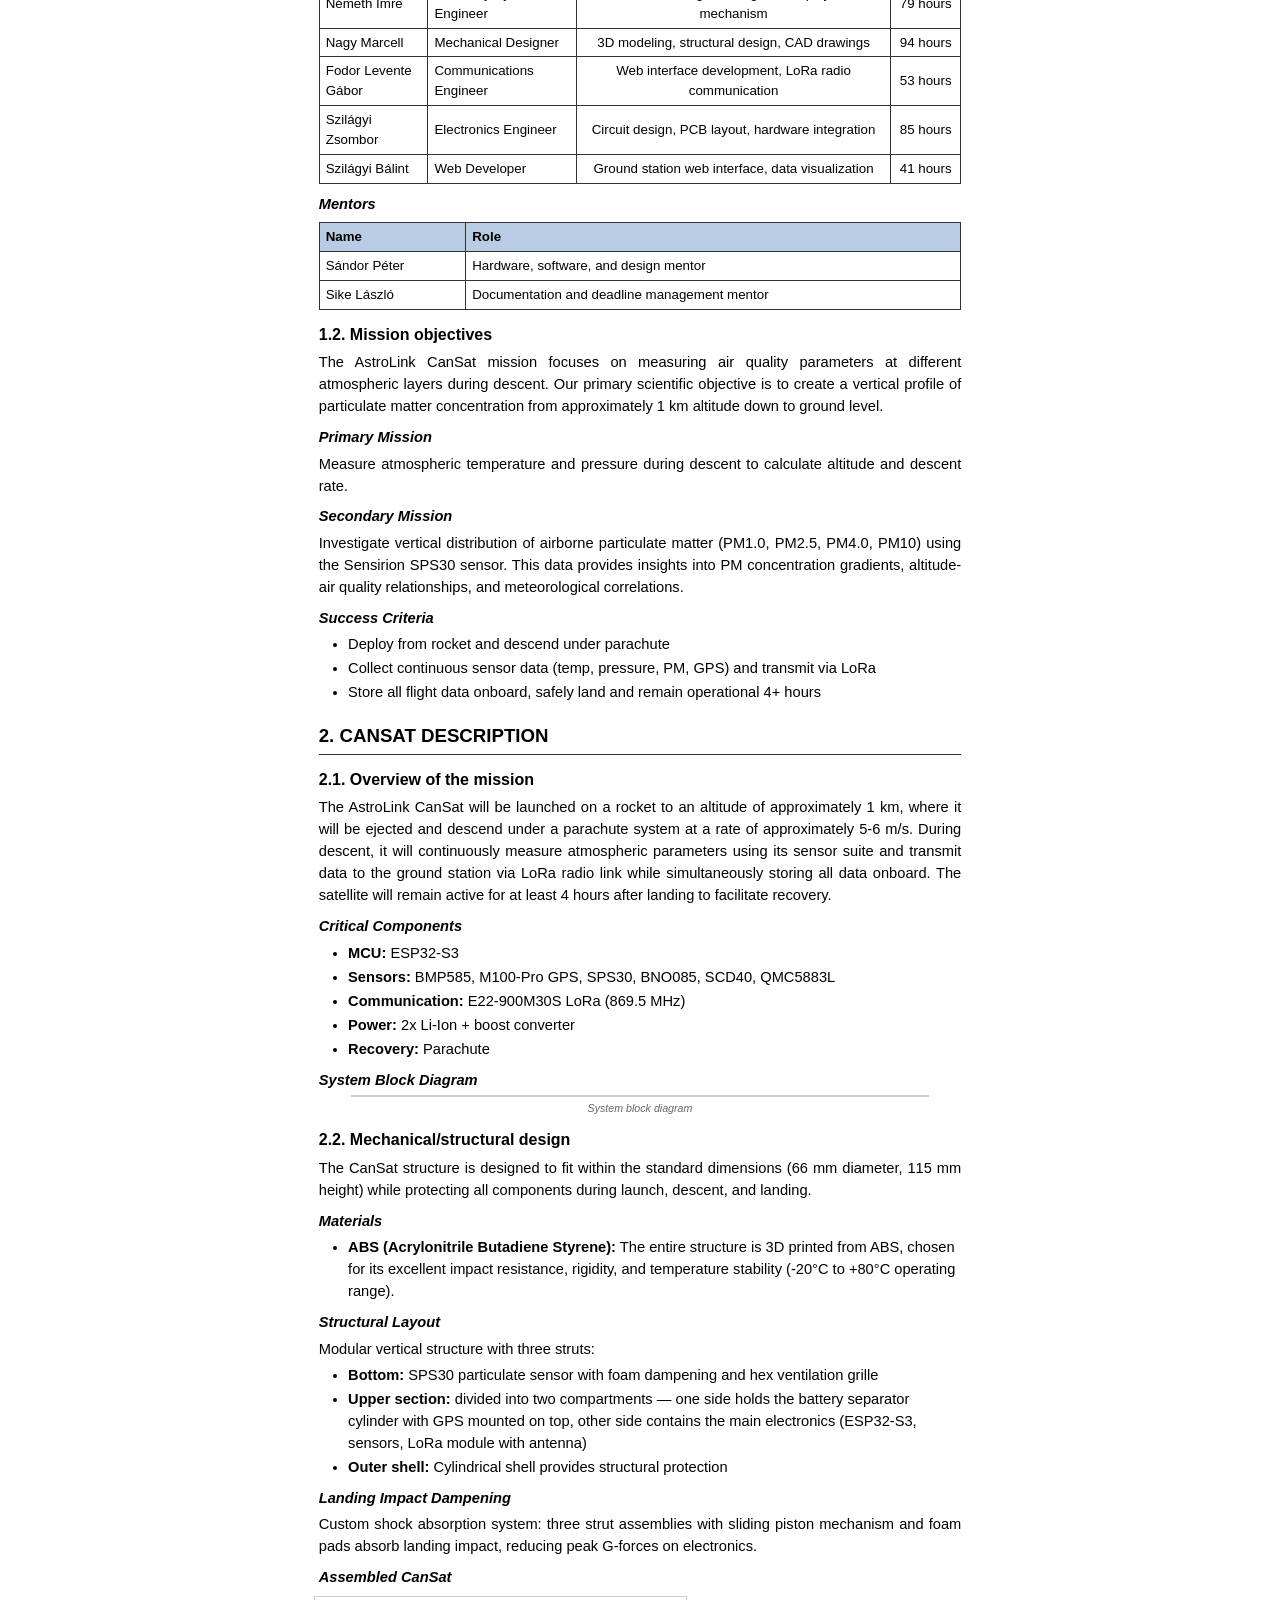
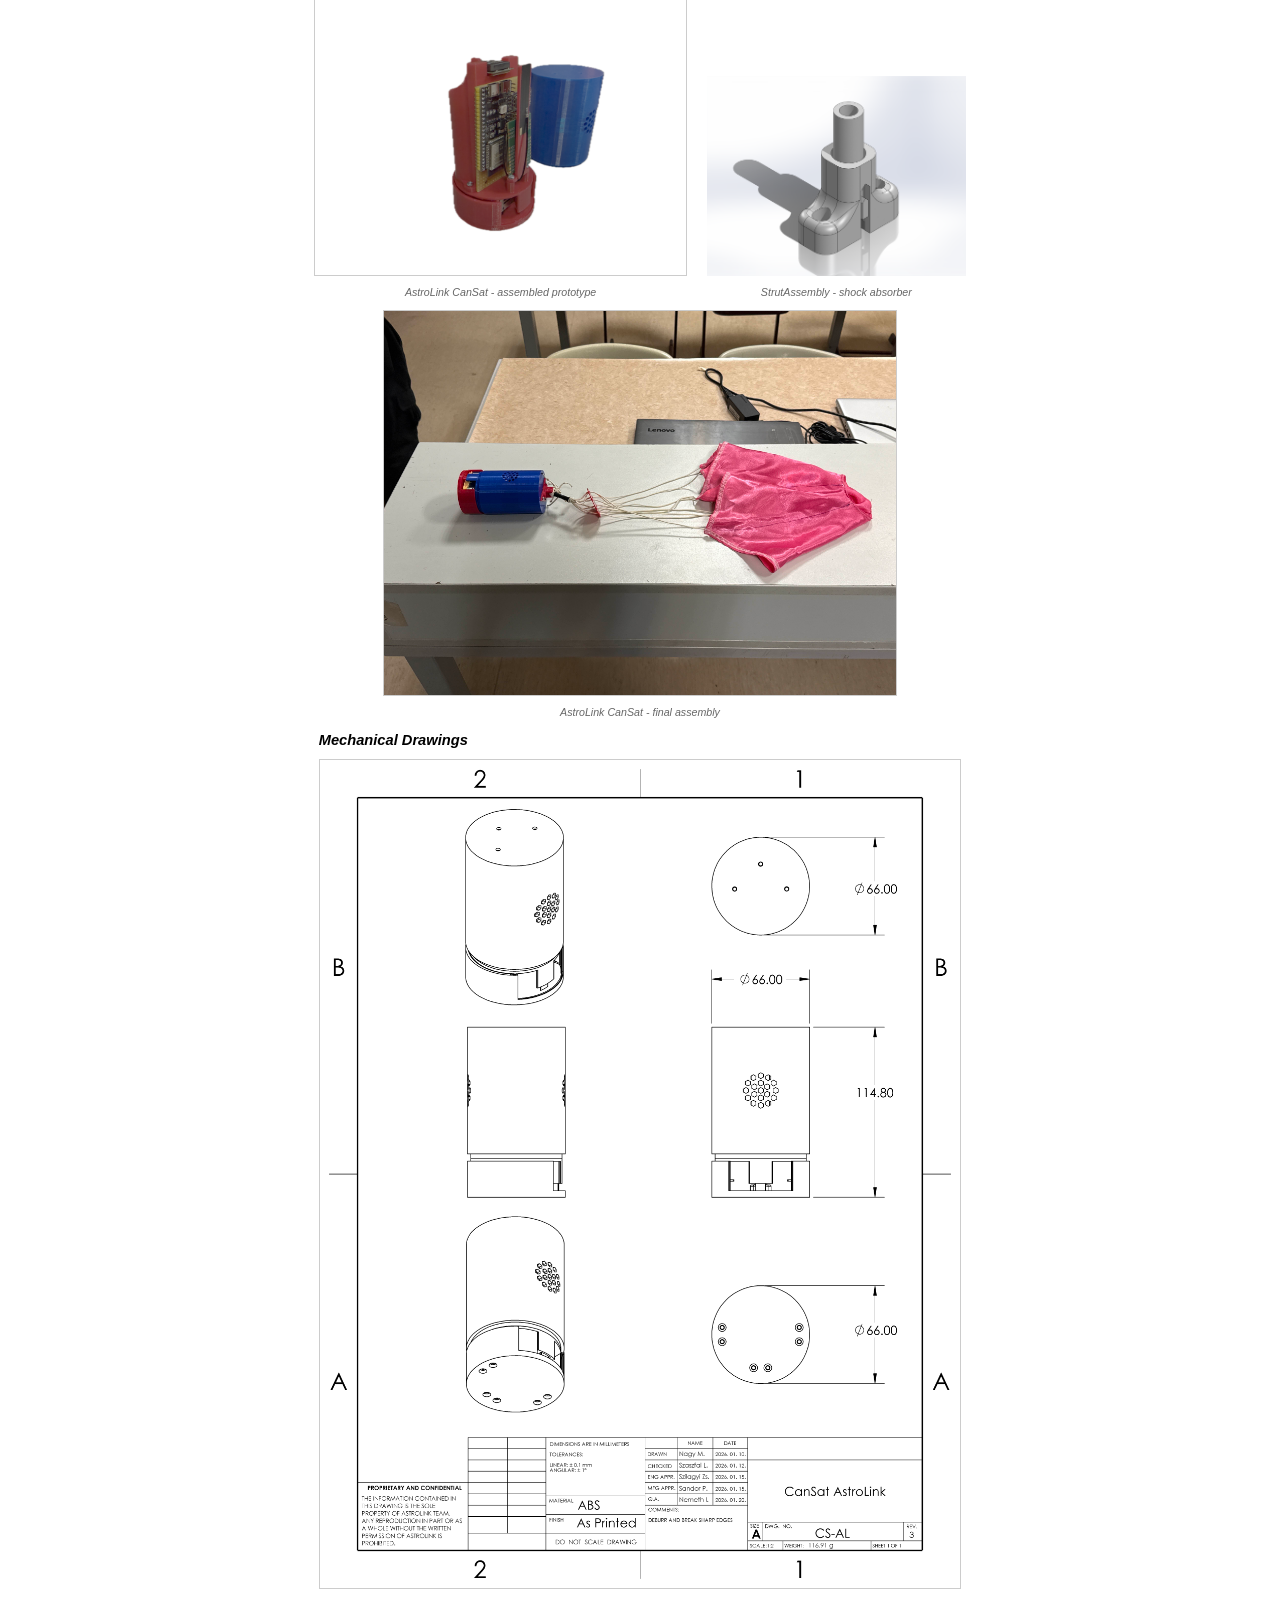
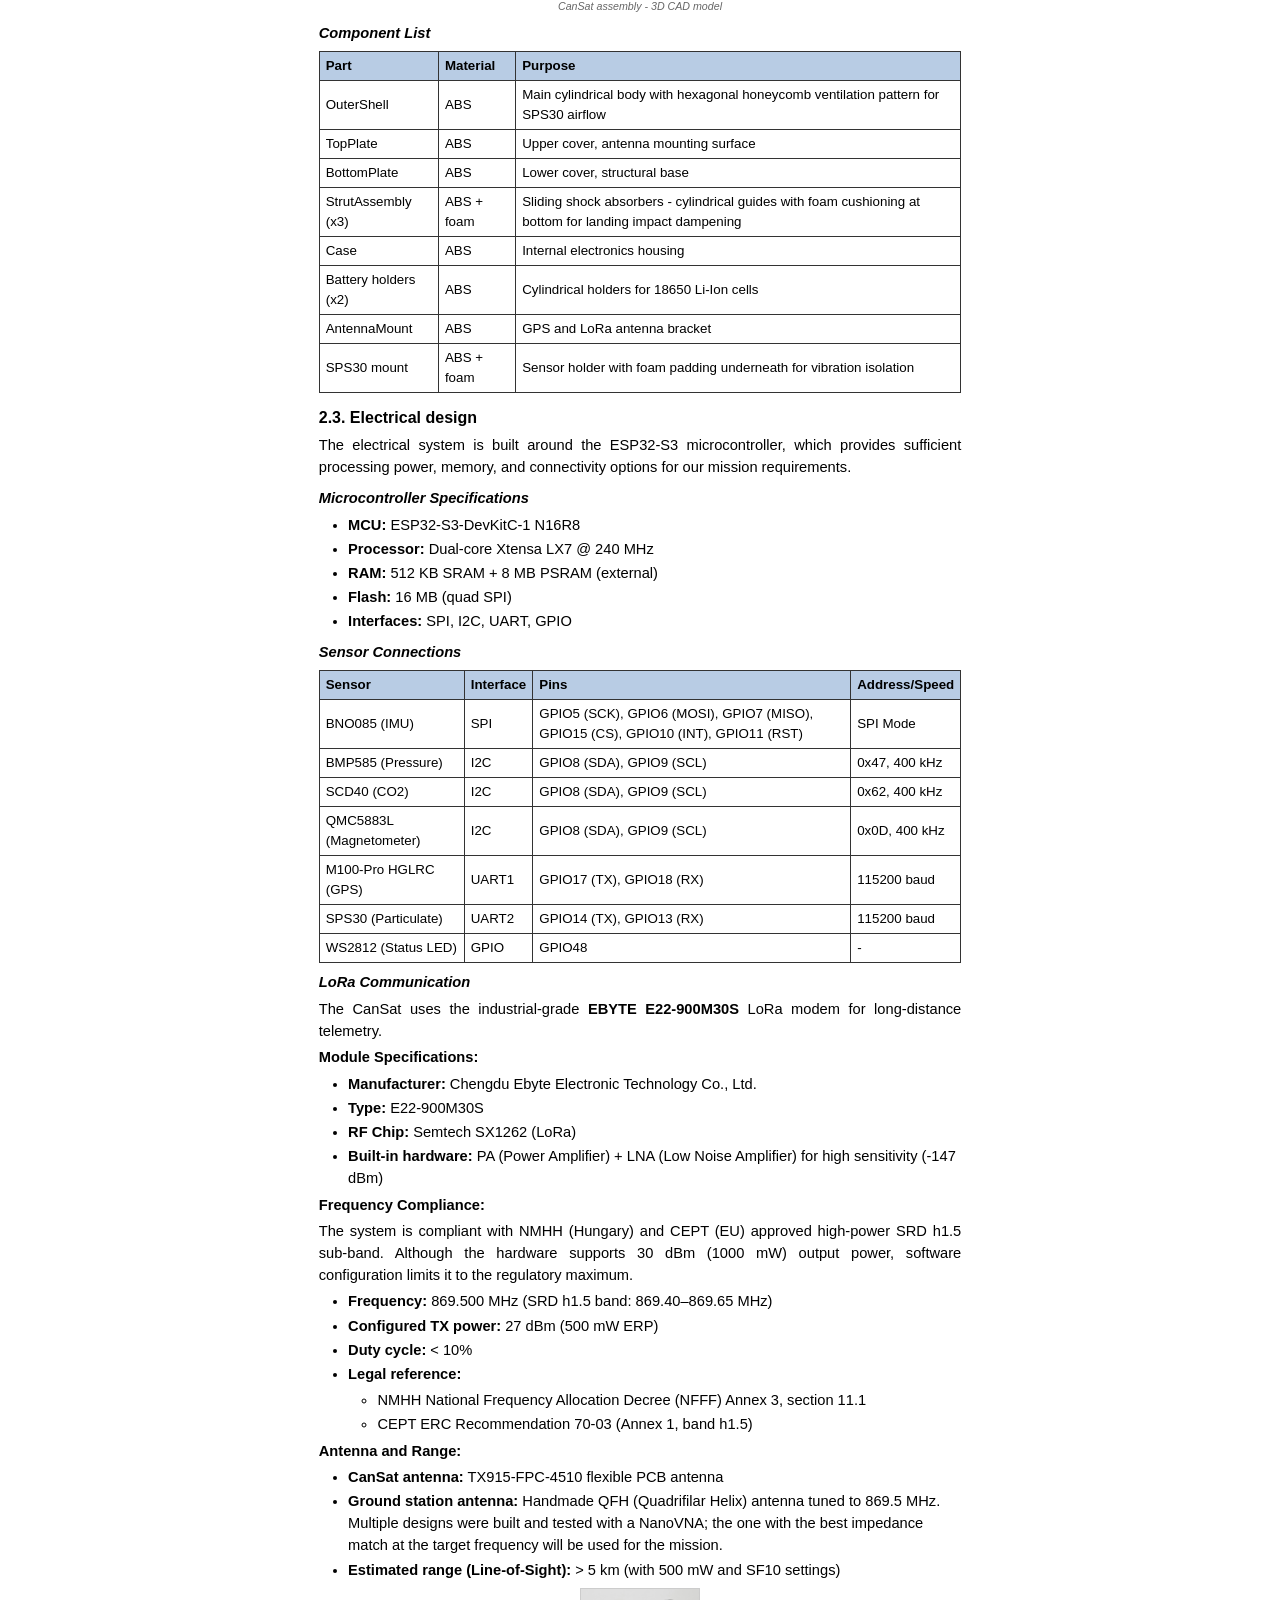
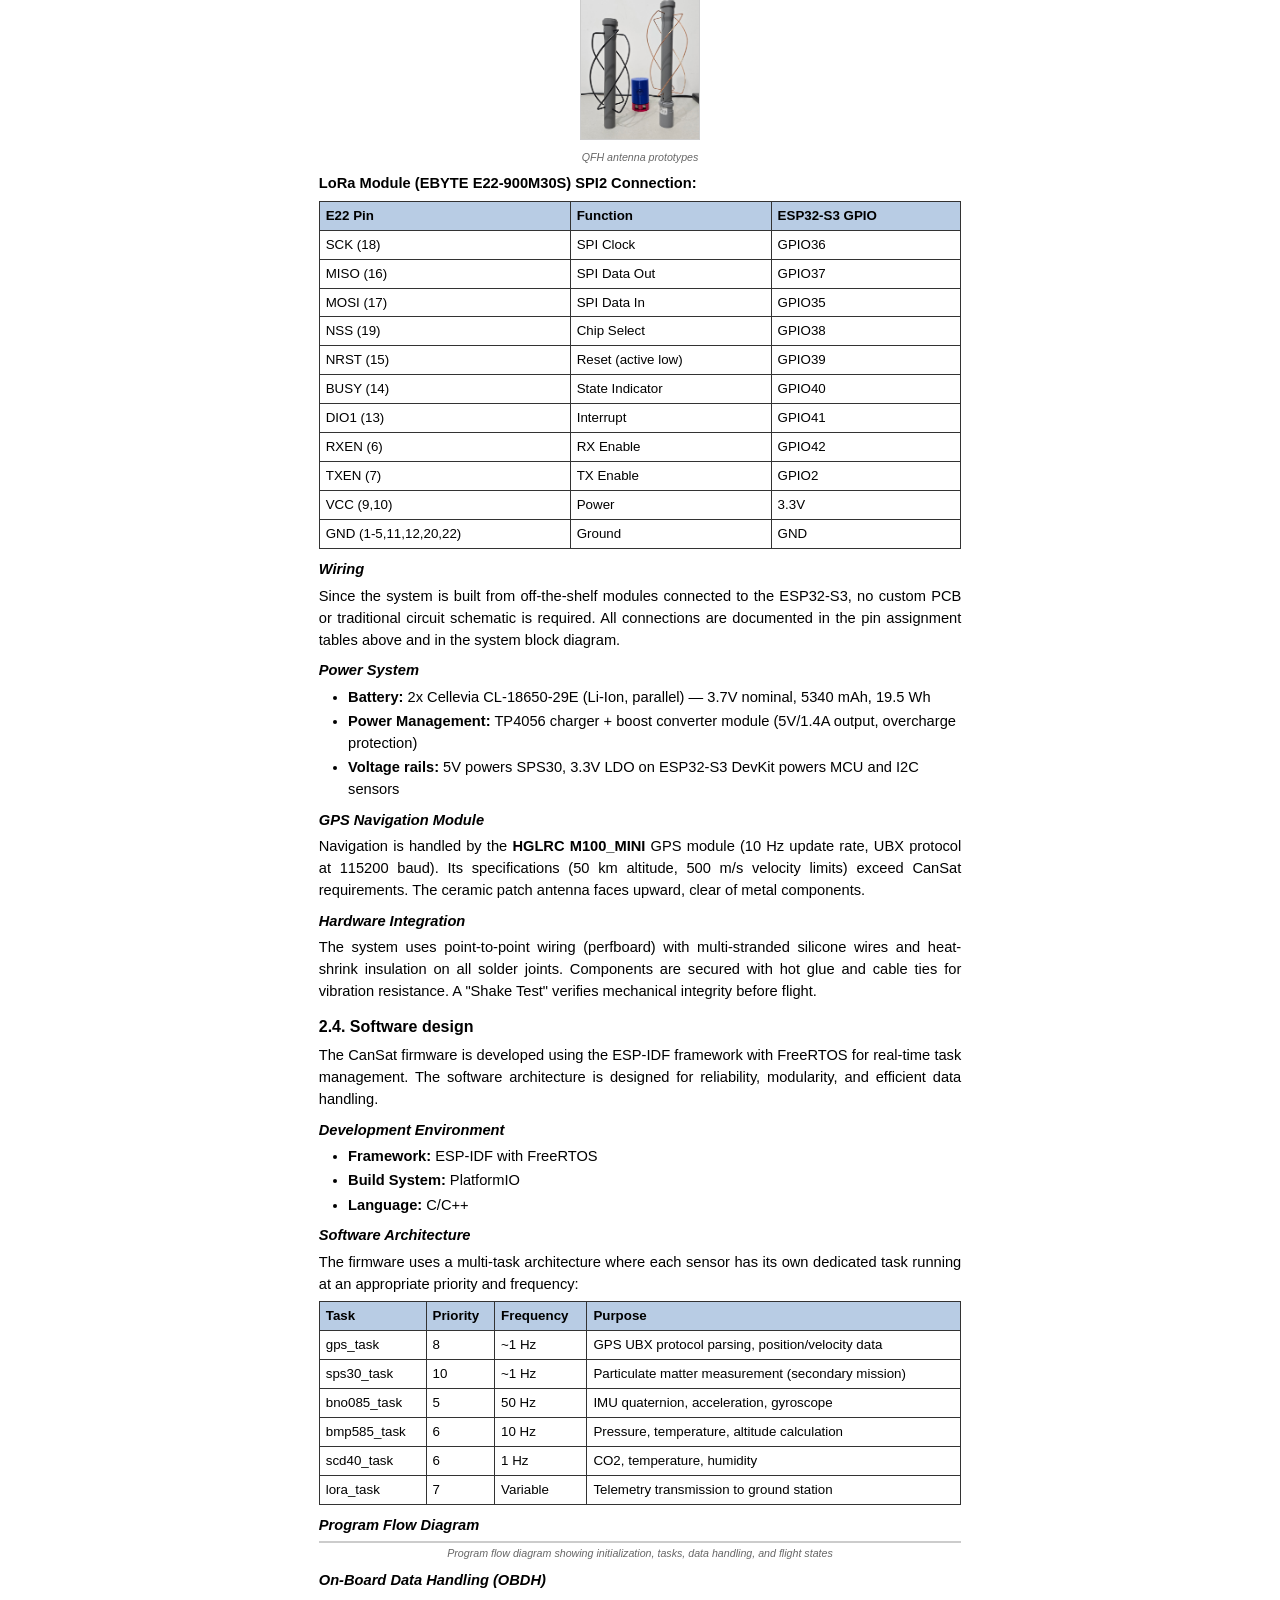
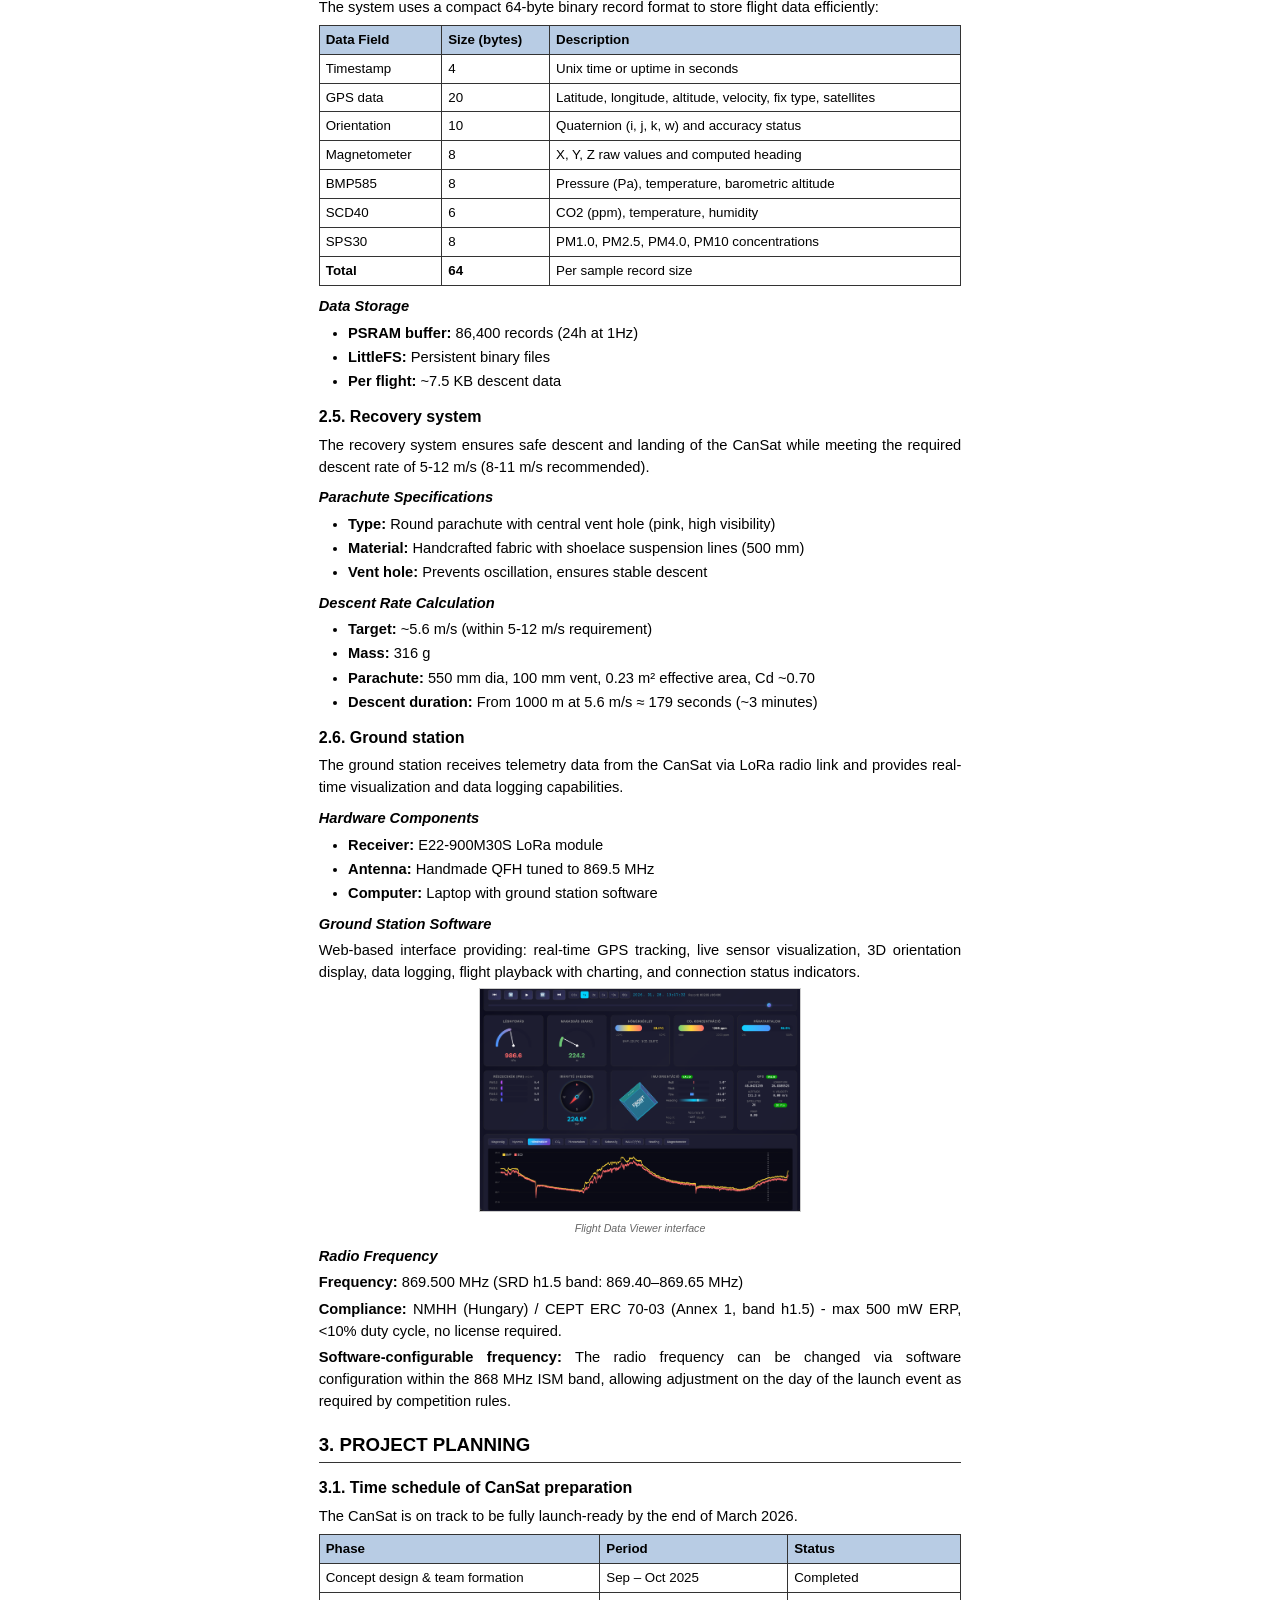
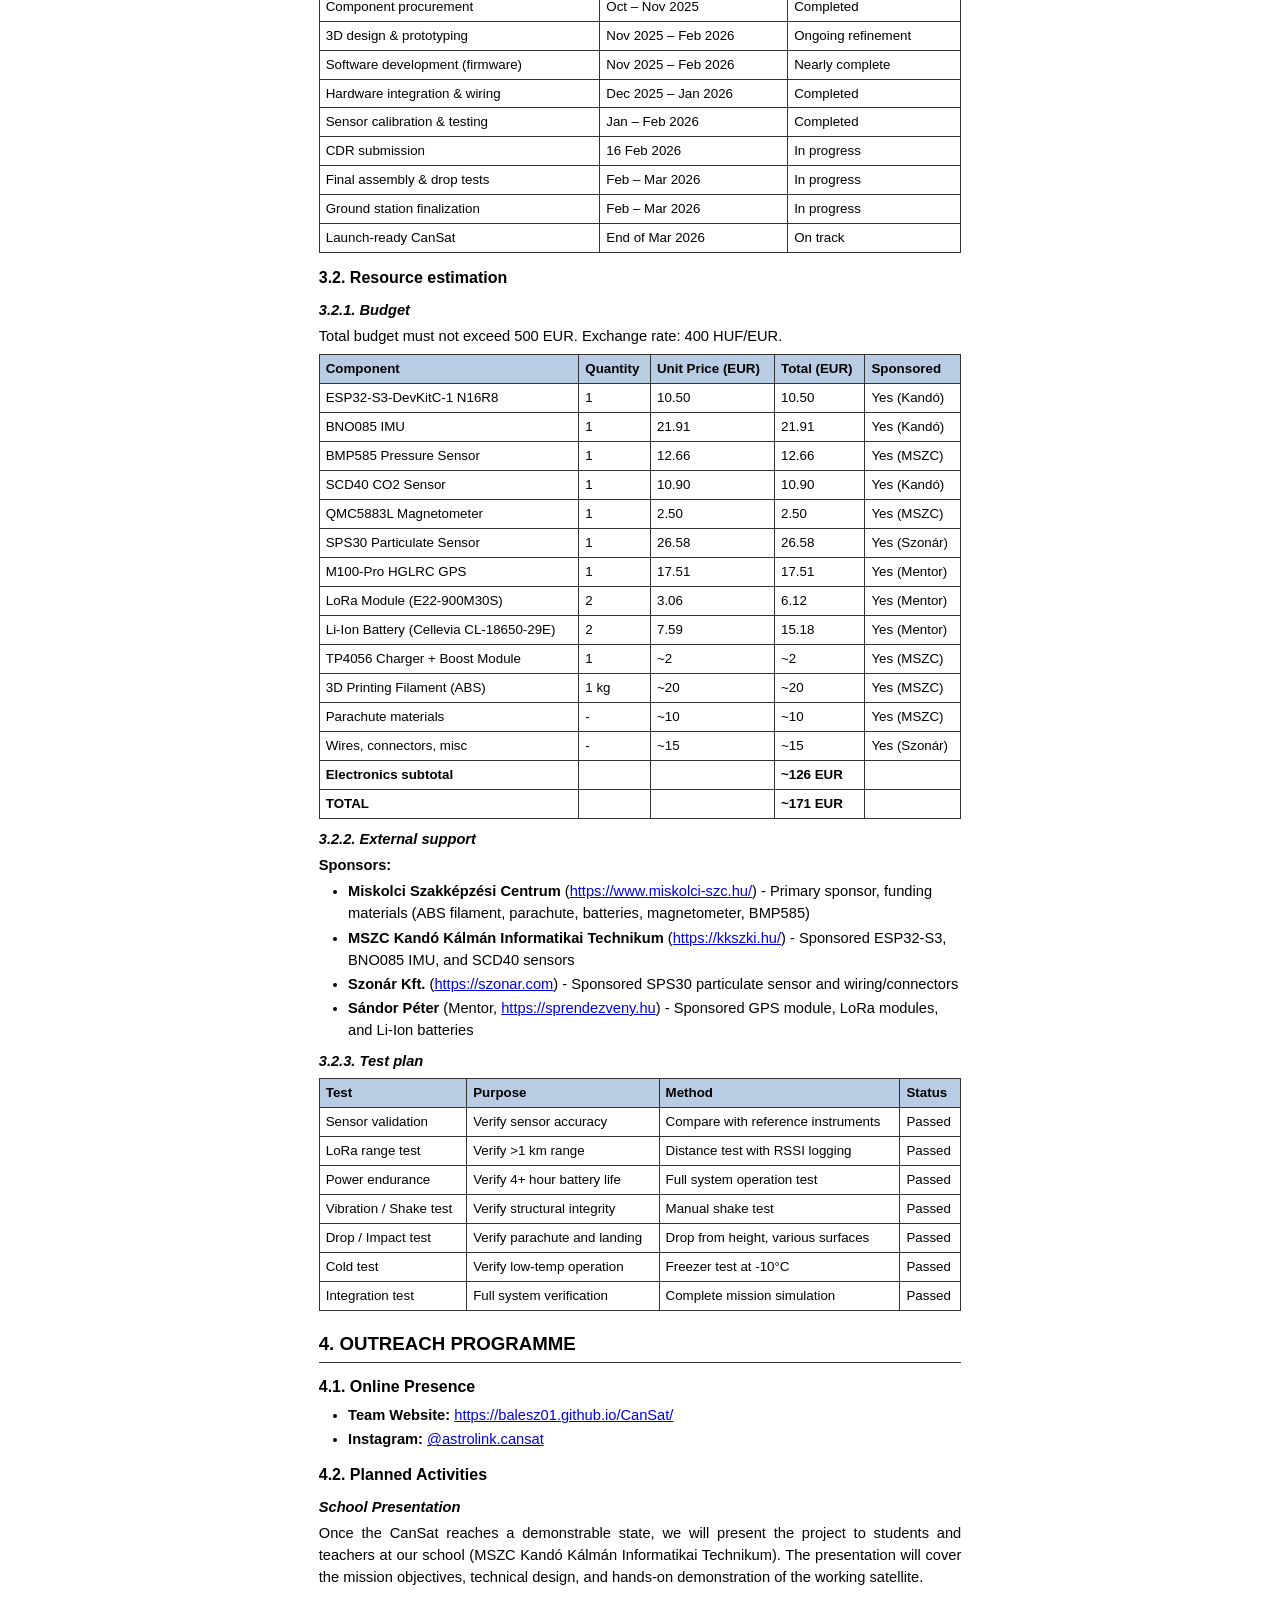
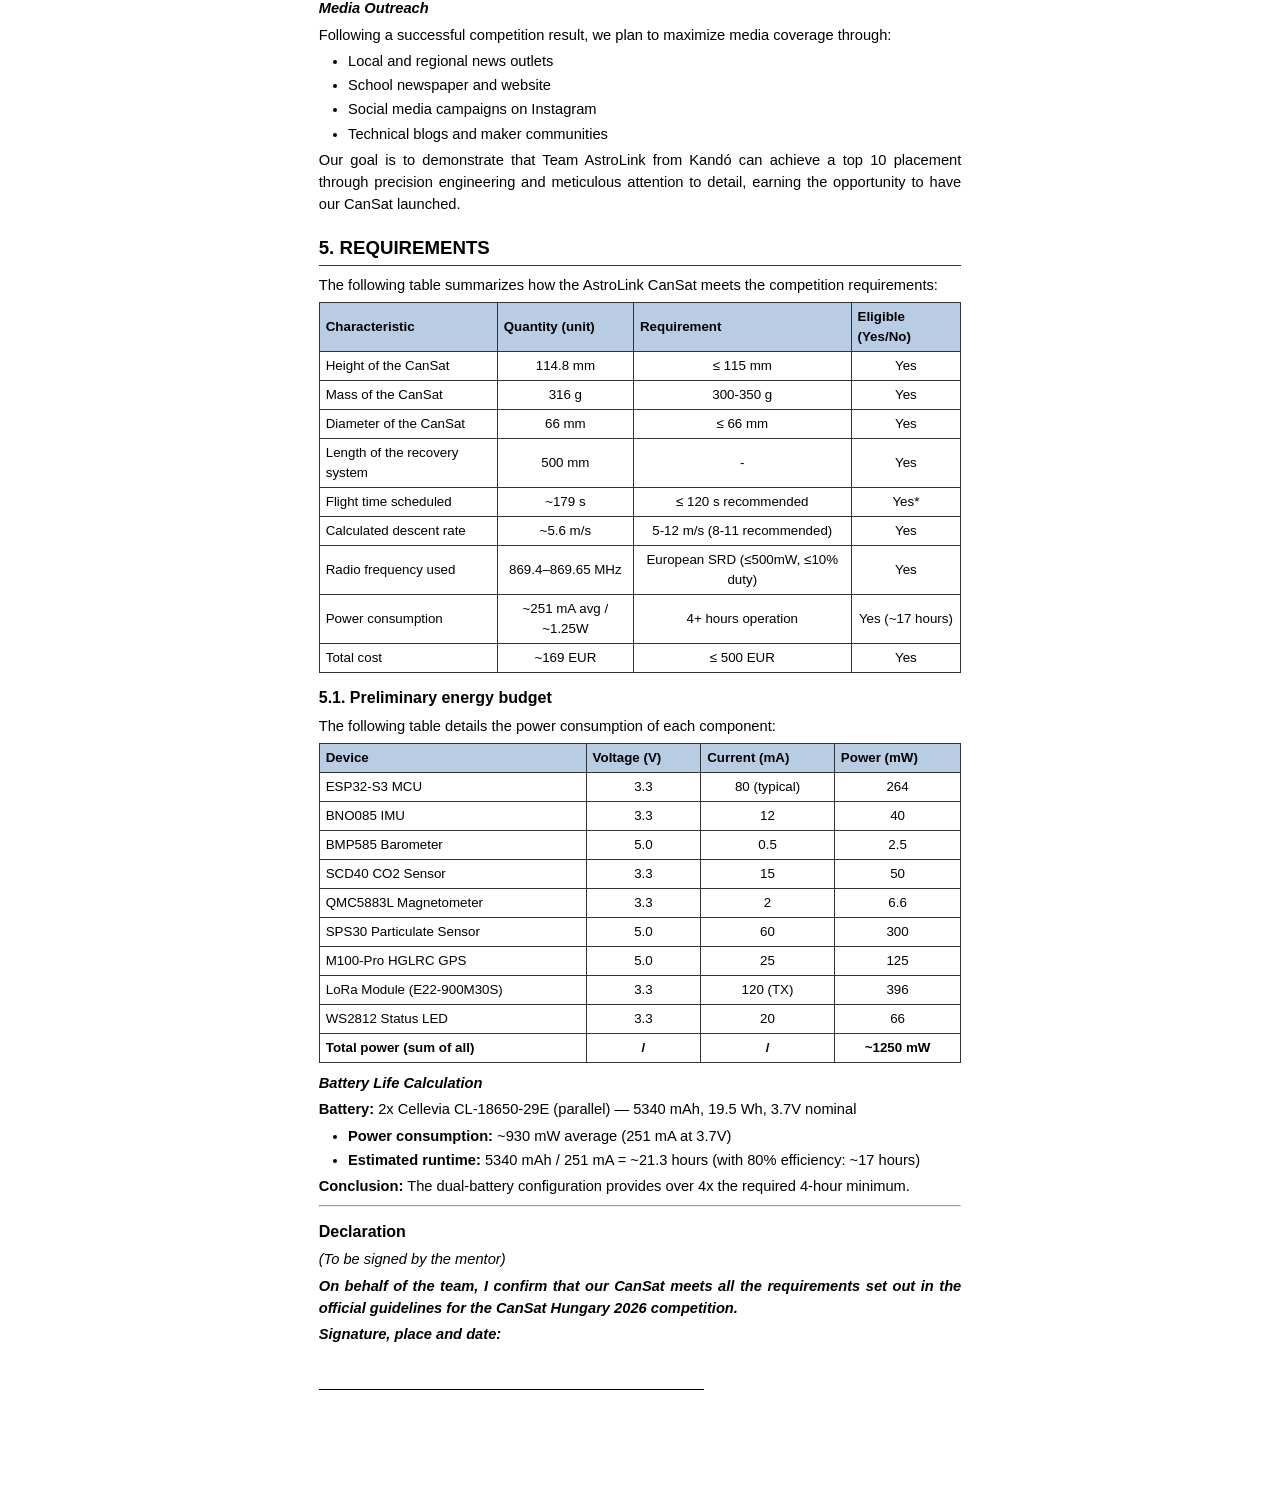
<file: CDR_AstroLink.html>
<!DOCTYPE html>
<html lang="en">
<head>
    <meta charset="UTF-8">
    <meta name="viewport" content="width=device-width, initial-scale=1.0">
    <title>AstroLink - Critical Design Review (CDR)</title>
    <style>
        @page {
            size: A4;
            margin: 2.5cm 2cm 2.5cm 2cm;
        }

        * {
            box-sizing: border-box;
        }

        body {
            font-family: Verdana, Geneva, sans-serif;
            font-size: 11pt;
            line-height: 1.5;
            color: #000;
            max-width: 21cm;
            margin: 0 auto;
            padding: 2cm;
            background: #fff;
        }

        h1 {
            font-size: 24pt;
            text-align: center;
            margin-bottom: 0.5em;
            page-break-after: avoid;
        }

        h2 {
            font-size: 14pt;
            margin-top: 1em;
            margin-bottom: 0.4em;
            border-bottom: 1px solid #333;
            padding-bottom: 0.2em;
            page-break-after: avoid;
        }

        h3 {
            font-size: 12pt;
            margin-top: 0.8em;
            margin-bottom: 0.3em;
            page-break-after: avoid;
        }

        h4 {
            font-size: 11pt;
            font-style: italic;
            margin-top: 0.6em;
            margin-bottom: 0.2em;
            page-break-after: avoid;
        }

        p {
            margin: 0.3em 0;
            text-align: justify;
        }

        ul, ol {
            margin: 0.3em 0;
            padding-left: 2em;
        }

        li {
            margin: 0.15em 0;
        }

        table {
            width: 100%;
            border-collapse: collapse;
            margin: 0.5em 0;
            font-size: 10pt;
            /* Allow tables to break across pages to avoid half-empty pages */
        }

        th, td {
            border: 1px solid #333;
            padding: 4px 6px;
            text-align: left;
        }

        th {
            background-color: #b8cce4;
            font-weight: bold;
        }

        .cover-page {
            text-align: center;
            page-break-after: always;
            padding-top: 1cm;
        }

        .cover-page h1 {
            font-size: 28pt;
            margin-bottom: 0.2em;
        }

        .cover-page h2 {
            font-size: 20pt;
            border: none;
            margin-top: 0;
        }

        .cover-info {
            margin-top: 2cm;
            text-align: left;
            font-size: 12pt;
        }

        .cover-info p {
            margin: 0.8em 0;
            text-align: left;
        }

        .toc {
            page-break-before: always;
        }

        .toc h2 {
            text-align: center;
            border: none;
        }

        .toc ul {
            list-style: none;
            padding-left: 0;
        }

        .toc > ul > li {
            margin: 0.4em 0;
            font-weight: bold;
        }

        .toc ul ul {
            padding-left: 1.5em;
            font-weight: normal;
        }

        .toc ul ul li {
            margin: 0.2em 0;
        }

        .toc li {
            display: flex;
            flex-wrap: wrap;
        }

        .toc li > a {
            flex: 1;
            text-decoration: none;
            color: #000;
            border-bottom: 1px dotted #999;
            margin-right: 0.5em;
        }

        .toc li > a:hover {
            color: #0066cc;
        }

        .toc-page {
            min-width: 2em;
            text-align: right;
        }

        .toc li > ul {
            flex-basis: 100%;
        }

        .todo {
            background-color: #fff3cd;
            border: 1px solid #ffc107;
            padding: 8px 12px;
            margin: 0.5em 0;
            border-radius: 4px;
            font-style: italic;
            color: #856404;
        }

        .image-placeholder {
            border: 2px dashed #999;
            background-color: #f5f5f5;
            padding: 2em;
            text-align: center;
            margin: 1em 0;
            color: #666;
            min-height: 150px;
            display: flex;
            align-items: center;
            justify-content: center;
        }

        .section {
            /* Removed page-break-inside: avoid to prevent half-empty pages */
        }

        .page-break {
            page-break-before: always;
        }

        .signature-line {
            margin-top: 3em;
            border-top: 1px solid #000;
            width: 60%;
            padding-top: 0.5em;
        }

        .energy-table td:nth-child(2),
        .energy-table td:nth-child(3),
        .energy-table td:nth-child(4) {
            text-align: center;
        }

        .req-table td:nth-child(2),
        .req-table td:nth-child(3),
        .req-table td:nth-child(4) {
            text-align: center;
        }

        .team-table td:nth-child(3),
        .team-table td:nth-child(4) {
            text-align: center;
        }

        @media print {
            body {
                padding: 0;
            }
            .todo {
                background-color: #fff3cd !important;
                -webkit-print-color-adjust: exact;
                print-color-adjust: exact;
            }
            th {
                background-color: #b8cce4 !important;
                -webkit-print-color-adjust: exact;
                print-color-adjust: exact;
            }
            @page {
                @bottom-center {
                    content: counter(page);
                }
            }
        }

        /* Figure captions - centered */
        .figure-caption {
            font-size: 8pt;
            color: #666;
            text-align: center;
            font-style: italic;
            margin-top: 0.2em;
        }

        /* Small tables should not break */
        .no-break {
            page-break-inside: avoid;
        }

        /* Keep heading with following content */
        h3, h4 {
            page-break-after: avoid;
        }

        /* Prevent orphan rows at page breaks */
        tr {
            page-break-inside: avoid;
        }

        /* Page numbers for print - footer style */
        body {
            counter-reset: page;
        }
    </style>
</head>
<body>

<!-- COVER PAGE -->
<div class="cover-page">
    <img src="Logo.png" alt="AstroLink Logo" style="max-width: 150px; margin-bottom: 0.5cm;">
    <h1>Critical Design Review</h1>
    <h2>(CDR)</h2>

    <div class="cover-info">
        <p><strong>Team:</strong> AstroLink</p>
        <p><strong>School Name &amp; City:</strong> Miskolci Szakképzési Centrum Kandó Kálmán Informatikai Technikum, Miskolc</p>
        <p><strong>Date:</strong> February 2026</p>
        <p><strong>Video link:</strong> <a href="https://youtu.be/PVsJI-os3VY">https://youtu.be/PVsJI-os3VY</a> | <a href="https://drive.google.com/file/d/1fZmKCBccmo48XWDcwMdhhijbQ-ANdlyV/view?usp=sharing">Google Drive</a></p>
    </div>
</div>

<!-- TABLE OF CONTENTS -->
<div class="toc">
    <h2>Table of Contents</h2>
    <div id="toc-content"></div>
</div>

<!-- 1. INTRODUCTION -->
<h2 class="page-break">1. INTRODUCTION</h2>

<h3>1.1. Introduction of the team</h3>

<p>Team AstroLink is a group of students from the Kandó Kálmán Informatikai Technikum in Miskolc, Hungary. Our team combines expertise in software development, electronics, 3D design, and communication systems to create a comprehensive CanSat solution for atmospheric research.</p>

<h4>Team Members</h4>

<table class="team-table">
    <tr>
        <th>Name</th>
        <th>Role</th>
        <th>Responsibilities</th>
        <th>Time Spent</th>
    </tr>
    <tr>
        <td>Szászfai László</td>
        <td>Software Developer</td>
        <td>Firmware development, sensor integration, embedded C/C++ programming</td>
        <td>96 hours</td>
    </tr>
    <tr>
        <td>Németh Imre</td>
        <td>Recovery System Engineer</td>
        <td>Parachute design, testing, and deployment mechanism</td>
        <td>79 hours</td>
    </tr>
    <tr>
        <td>Nagy Marcell</td>
        <td>Mechanical Designer</td>
        <td>3D modeling, structural design, CAD drawings</td>
        <td>94 hours</td>
    </tr>
    <tr>
        <td>Fodor Levente Gábor</td>
        <td>Communications Engineer</td>
        <td>Web interface development, LoRa radio communication</td>
        <td>53 hours</td>
    </tr>
    <tr>
        <td>Szilágyi Zsombor</td>
        <td>Electronics Engineer</td>
        <td>Circuit design, PCB layout, hardware integration</td>
        <td>85 hours</td>
    </tr>
    <tr>
        <td>Szilágyi Bálint</td>
        <td>Web Developer</td>
        <td>Ground station web interface, data visualization</td>
        <td>41 hours</td>
    </tr>
</table>

<h4>Mentors</h4>

<table>
    <tr>
        <th>Name</th>
        <th>Role</th>
    </tr>
    <tr>
        <td>Sándor Péter</td>
        <td>Hardware, software, and design mentor</td>
    </tr>
    <tr>
        <td>Sike László</td>
        <td>Documentation and deadline management mentor</td>
    </tr>
</table>

<h3>1.2. Mission objectives</h3>

<p>The AstroLink CanSat mission focuses on measuring air quality parameters at different atmospheric layers during descent. Our primary scientific objective is to create a vertical profile of particulate matter concentration from approximately 1 km altitude down to ground level.</p>

<h4>Primary Mission</h4>
<p>Measure atmospheric temperature and pressure during descent to calculate altitude and descent rate.</p>

<h4>Secondary Mission</h4>
<p>Investigate vertical distribution of airborne particulate matter (PM1.0, PM2.5, PM4.0, PM10) using the Sensirion SPS30 sensor. This data provides insights into PM concentration gradients, altitude-air quality relationships, and meteorological correlations.</p>

<h4>Success Criteria</h4>
<ul>
    <li>Deploy from rocket and descend under parachute</li>
    <li>Collect continuous sensor data (temp, pressure, PM, GPS) and transmit via LoRa</li>
    <li>Store all flight data onboard, safely land and remain operational 4+ hours</li>
</ul>

<!-- 2. CANSAT DESCRIPTION -->
<h2 class="page-break">2. CANSAT DESCRIPTION</h2>

<h3>2.1. Overview of the mission</h3>

<p>The AstroLink CanSat will be launched on a rocket to an altitude of approximately 1 km, where it will be ejected and descend under a parachute system at a rate of approximately 5-6 m/s. During descent, it will continuously measure atmospheric parameters using its sensor suite and transmit data to the ground station via LoRa radio link while simultaneously storing all data onboard. The satellite will remain active for at least 4 hours after landing to facilitate recovery.</p>

<h4>Critical Components</h4>
<ul>
    <li><strong>MCU:</strong> ESP32-S3</li>
    <li><strong>Sensors:</strong> BMP585, M100-Pro GPS, SPS30, BNO085, SCD40, QMC5883L</li>
    <li><strong>Communication:</strong> E22-900M30S LoRa (869.5 MHz)</li>
    <li><strong>Power:</strong> 2x Li-Ion + boost converter</li>
    <li><strong>Recovery:</strong> Parachute</li>
</ul>

<h4>System Block Diagram</h4>
<div style="text-align: center; margin: 0.3em 0;">
    <div class="mxgraph" style="max-width:90%;margin:0 auto;border:1px solid #ccc;" data-mxgraph="{&quot;highlight&quot;:&quot;#0000ff&quot;,&quot;nav&quot;:true,&quot;resize&quot;:true,&quot;toolbar&quot;:&quot;zoom layers lightbox&quot;,&quot;edit&quot;:&quot;_blank&quot;,&quot;xml&quot;:&quot;&lt;mxfile host=\&quot;app.diagrams.net\&quot;&gt;&lt;diagram name=\&quot;1 oldal\&quot; id=\&quot;vHl38z38AX6xv8_jfIYL\&quot;&gt;&lt;mxGraphModel grid=\&quot;1\&quot; page=\&quot;1\&quot; gridSize=\&quot;10\&quot; guides=\&quot;1\&quot; tooltips=\&quot;1\&quot; connect=\&quot;1\&quot; arrows=\&quot;1\&quot; fold=\&quot;1\&quot; pageScale=\&quot;1\&quot; pageWidth=\&quot;827\&quot; pageHeight=\&quot;1169\&quot; math=\&quot;0\&quot; shadow=\&quot;0\&quot;&gt;&lt;root&gt;&lt;mxCell id=\&quot;0\&quot;/&gt;&lt;mxCell id=\&quot;1\&quot; parent=\&quot;0\&quot;/&gt;&lt;mxCell id=\&quot;4bCOH2ubgLZRLtsFq08N-20\&quot; edge=\&quot;1\&quot; parent=\&quot;1\&quot; source=\&quot;4bCOH2ubgLZRLtsFq08N-1\&quot; style=\&quot;edgeStyle=orthogonalEdgeStyle;rounded=0;orthogonalLoop=1;jettySize=auto;html=1;exitX=1;exitY=0.25;exitDx=0;exitDy=0;entryX=0;entryY=0.5;entryDx=0;entryDy=0;fillColor=#a20025;strokeColor=#6F0000;\&quot; target=\&quot;4bCOH2ubgLZRLtsFq08N-6\&quot;&gt;&lt;mxGeometry relative=\&quot;1\&quot; as=\&quot;geometry\&quot;&gt;&lt;Array as=\&quot;points\&quot;&gt;&lt;mxPoint x=\&quot;380\&quot; y=\&quot;210\&quot;/&gt;&lt;mxPoint x=\&quot;485\&quot; y=\&quot;210\&quot;/&gt;&lt;mxPoint x=\&quot;485\&quot; y=\&quot;120\&quot;/&gt;&lt;/Array&gt;&lt;/mxGeometry&gt;&lt;/mxCell&gt;&lt;mxCell id=\&quot;4bCOH2ubgLZRLtsFq08N-21\&quot; edge=\&quot;1\&quot; parent=\&quot;1\&quot; source=\&quot;4bCOH2ubgLZRLtsFq08N-1\&quot; style=\&quot;edgeStyle=orthogonalEdgeStyle;rounded=0;orthogonalLoop=1;jettySize=auto;html=1;exitX=1;exitY=0.5;exitDx=0;exitDy=0;entryX=0;entryY=0.5;entryDx=0;entryDy=0;fillColor=#6d8764;strokeColor=#3A5431;\&quot; target=\&quot;4bCOH2ubgLZRLtsFq08N-2\&quot;&gt;&lt;mxGeometry relative=\&quot;1\&quot; as=\&quot;geometry\&quot;&gt;&lt;Array as=\&quot;points\&quot;&gt;&lt;mxPoint x=\&quot;380\&quot; y=\&quot;260\&quot;/&gt;&lt;mxPoint x=\&quot;510\&quot; y=\&quot;260\&quot;/&gt;&lt;mxPoint x=\&quot;510\&quot; y=\&quot;220\&quot;/&gt;&lt;/Array&gt;&lt;/mxGeometry&gt;&lt;/mxCell&gt;&lt;mxCell id=\&quot;4bCOH2ubgLZRLtsFq08N-23\&quot; edge=\&quot;1\&quot; parent=\&quot;1\&quot; source=\&quot;4bCOH2ubgLZRLtsFq08N-1\&quot; style=\&quot;edgeStyle=orthogonalEdgeStyle;rounded=0;orthogonalLoop=1;jettySize=auto;html=1;exitX=1;exitY=0.5;exitDx=0;exitDy=0;entryX=0;entryY=0.5;entryDx=0;entryDy=0;fillColor=#fad9d5;strokeColor=#ae4132;\&quot; target=\&quot;4bCOH2ubgLZRLtsFq08N-3\&quot;&gt;&lt;mxGeometry relative=\&quot;1\&quot; as=\&quot;geometry\&quot;&gt;&lt;Array as=\&quot;points\&quot;&gt;&lt;mxPoint x=\&quot;380\&quot; y=\&quot;310\&quot;/&gt;&lt;mxPoint x=\&quot;460\&quot; y=\&quot;310\&quot;/&gt;&lt;mxPoint x=\&quot;460\&quot; y=\&quot;500\&quot;/&gt;&lt;/Array&gt;&lt;/mxGeometry&gt;&lt;/mxCell&gt;&lt;mxCell id=\&quot;4bCOH2ubgLZRLtsFq08N-26\&quot; edge=\&quot;1\&quot; parent=\&quot;1\&quot; source=\&quot;4bCOH2ubgLZRLtsFq08N-1\&quot; style=\&quot;edgeStyle=orthogonalEdgeStyle;rounded=0;orthogonalLoop=1;jettySize=auto;html=1;exitX=0.75;exitY=1;exitDx=0;exitDy=0;entryX=0;entryY=0.5;entryDx=0;entryDy=0;fillColor=#fad7ac;strokeColor=#b46504;\&quot; target=\&quot;4bCOH2ubgLZRLtsFq08N-4\&quot;&gt;&lt;mxGeometry relative=\&quot;1\&quot; as=\&quot;geometry\&quot;/&gt;&lt;/mxCell&gt;&lt;mxCell id=\&quot;4bCOH2ubgLZRLtsFq08N-27\&quot; edge=\&quot;1\&quot; parent=\&quot;1\&quot; source=\&quot;4bCOH2ubgLZRLtsFq08N-1\&quot; style=\&quot;edgeStyle=orthogonalEdgeStyle;rounded=0;orthogonalLoop=1;jettySize=auto;html=1;exitX=1;exitY=0.75;exitDx=0;exitDy=0;entryX=0;entryY=0.5;entryDx=0;entryDy=0;fillColor=#fad7ac;strokeColor=#b46504;\&quot; target=\&quot;4bCOH2ubgLZRLtsFq08N-5\&quot;&gt;&lt;mxGeometry relative=\&quot;1\&quot; as=\&quot;geometry\&quot;&gt;&lt;Array as=\&quot;points\&quot;&gt;&lt;mxPoint x=\&quot;420\&quot; y=\&quot;382\&quot;/&gt;&lt;mxPoint x=\&quot;420\&quot; y=\&quot;600\&quot;/&gt;&lt;/Array&gt;&lt;mxPoint x=\&quot;420\&quot; y=\&quot;599.9999999999998\&quot; as=\&quot;targetPoint\&quot;/&gt;&lt;/mxGeometry&gt;&lt;/mxCell&gt;&lt;mxCell id=\&quot;4bCOH2ubgLZRLtsFq08N-1\&quot; parent=\&quot;1\&quot; style=\&quot;rounded=1;whiteSpace=wrap;html=1;fillColor=#76608a;fontColor=#ffffff;strokeColor=#432D57;\&quot; value=\&quot;&amp;lt;font style=&amp;quot;font-size: 15px;&amp;quot;&amp;gt;ESP32-S3&amp;lt;/font&amp;gt;&amp;lt;div&amp;gt;&amp;lt;font style=&amp;quot;font-size: 15px;&amp;quot;&amp;gt;N16R8 (16MB /8MB PSRAM)&amp;lt;/font&amp;gt;&amp;lt;/div&amp;gt;&amp;lt;div&amp;gt;&amp;lt;font style=&amp;quot;font-size: 15px;&amp;quot;&amp;gt;&amp;lt;br&amp;gt;&amp;lt;/font&amp;gt;&amp;lt;/div&amp;gt;&amp;lt;div&amp;gt;&amp;lt;font style=&amp;quot;font-size: 15px;&amp;quot;&amp;gt;&amp;lt;br&amp;gt;&amp;lt;/font&amp;gt;&amp;lt;/div&amp;gt;&amp;lt;div&amp;gt;&amp;lt;font&amp;gt;&amp;lt;br&amp;gt;&amp;lt;/font&amp;gt;&amp;lt;/div&amp;gt;&amp;lt;div style=&amp;quot;text-align: left;&amp;quot;&amp;gt;&amp;lt;font style=&amp;quot;font-size: 15px;&amp;quot;&amp;gt;Interfaces:&amp;lt;/font&amp;gt;&amp;lt;/div&amp;gt;&amp;lt;div style=&amp;quot;text-align: left;&amp;quot;&amp;gt;&amp;lt;font style=&amp;quot;font-size: 15px;&amp;quot;&amp;gt;&amp;lt;br&amp;gt;&amp;lt;/font&amp;gt;&amp;lt;/div&amp;gt;&amp;lt;div style=&amp;quot;text-align: left;&amp;quot;&amp;gt;&amp;lt;font style=&amp;quot;font-size: 15px;&amp;quot;&amp;gt;SPI1: GPIO 5,6,7,15&amp;lt;/font&amp;gt;&amp;lt;/div&amp;gt;&amp;lt;div style=&amp;quot;text-align: left;&amp;quot;&amp;gt;&amp;lt;span style=&amp;quot;background-color: transparent;&amp;quot;&amp;gt;&amp;lt;font style=&amp;quot;font-size: 15px;&amp;quot;&amp;gt;SPI2: GPIO 35-42&amp;lt;/font&amp;gt;&amp;lt;/span&amp;gt;&amp;lt;/div&amp;gt;&amp;lt;div style=&amp;quot;text-align: left;&amp;quot;&amp;gt;&amp;lt;font style=&amp;quot;font-size: 15px;&amp;quot;&amp;gt;I2C: GPIO 8,9&amp;lt;/font&amp;gt;&amp;lt;/div&amp;gt;&amp;lt;div style=&amp;quot;text-align: left;&amp;quot;&amp;gt;&amp;lt;font style=&amp;quot;font-size: 15px;&amp;quot;&amp;gt;UART1: GPIO 17,18&amp;lt;/font&amp;gt;&amp;lt;/div&amp;gt;&amp;lt;div style=&amp;quot;text-align: left;&amp;quot;&amp;gt;&amp;lt;font style=&amp;quot;font-size: 15px;&amp;quot;&amp;gt;UART2: GPIO 13,14&amp;lt;/font&amp;gt;&amp;lt;/div&amp;gt;&amp;lt;div style=&amp;quot;text-align: left;&amp;quot;&amp;gt;&amp;lt;font style=&amp;quot;font-size: 15px;&amp;quot;&amp;gt;LED: GPIO 48&amp;lt;/font&amp;gt;&amp;lt;/div&amp;gt;&amp;lt;div style=&amp;quot;text-align: left;&amp;quot;&amp;gt;&amp;lt;font style=&amp;quot;font-size: 15px;&amp;quot;&amp;gt;WiFi: Built-in&amp;lt;/font&amp;gt;&amp;lt;/div&amp;gt;&amp;lt;div&amp;gt;&amp;lt;br&amp;gt;&amp;lt;/div&amp;gt;\&quot; vertex=\&quot;1\&quot;&gt;&lt;mxGeometry height=\&quot;270\&quot; width=\&quot;220\&quot; x=\&quot;160\&quot; y=\&quot;180\&quot; as=\&quot;geometry\&quot;/&gt;&lt;/mxCell&gt;&lt;mxCell id=\&quot;4bCOH2ubgLZRLtsFq08N-18\&quot; edge=\&quot;1\&quot; parent=\&quot;1\&quot; source=\&quot;4bCOH2ubgLZRLtsFq08N-2\&quot; style=\&quot;edgeStyle=orthogonalEdgeStyle;rounded=0;orthogonalLoop=1;jettySize=auto;html=1;fillColor=#6d8764;strokeColor=#3A5431;\&quot; target=\&quot;4bCOH2ubgLZRLtsFq08N-8\&quot; value=\&quot;\&quot;&gt;&lt;mxGeometry relative=\&quot;1\&quot; as=\&quot;geometry\&quot;/&gt;&lt;/mxCell&gt;&lt;mxCell id=\&quot;4bCOH2ubgLZRLtsFq08N-2\&quot; parent=\&quot;1\&quot; style=\&quot;rounded=1;whiteSpace=wrap;html=1;fillColor=#6D8764;fontColor=#ffffff;strokeColor=#3A5431;\&quot; value=\&quot;&amp;lt;font style=&amp;quot;font-size: 18px;&amp;quot;&amp;gt;E22-900M30S&amp;lt;/font&amp;gt;&amp;lt;div&amp;gt;&amp;lt;font style=&amp;quot;font-size: 18px;&amp;quot;&amp;gt;LoRa (SPI2) | 3.3V | 120mA&amp;lt;/font&amp;gt;&amp;lt;/div&amp;gt;\&quot; vertex=\&quot;1\&quot;&gt;&lt;mxGeometry height=\&quot;60\&quot; width=\&quot;250\&quot; x=\&quot;540\&quot; y=\&quot;190\&quot; as=\&quot;geometry\&quot;/&gt;&lt;/mxCell&gt;&lt;mxCell id=\&quot;4bCOH2ubgLZRLtsFq08N-3\&quot; parent=\&quot;1\&quot; style=\&quot;rounded=1;whiteSpace=wrap;html=1;fillColor=#fad9d5;strokeColor=#ae4132;\&quot; value=\&quot;&amp;lt;font style=&amp;quot;font-size: 18px;&amp;quot;&amp;gt;BMP585&amp;lt;/font&amp;gt;&amp;lt;div&amp;gt;&amp;lt;font style=&amp;quot;font-size: 18px;&amp;quot;&amp;gt;Pressure (I2C) | 5V | 0.5mA&amp;lt;/font&amp;gt;&amp;lt;/div&amp;gt;\&quot; vertex=\&quot;1\&quot;&gt;&lt;mxGeometry height=\&quot;60\&quot; width=\&quot;250\&quot; x=\&quot;540\&quot; y=\&quot;470\&quot; as=\&quot;geometry\&quot;/&gt;&lt;/mxCell&gt;&lt;mxCell id=\&quot;4bCOH2ubgLZRLtsFq08N-4\&quot; parent=\&quot;1\&quot; style=\&quot;rounded=1;whiteSpace=wrap;html=1;fillColor=#fad7ac;strokeColor=#b46504;\&quot; value=\&quot;&amp;lt;font style=&amp;quot;font-size: 18px;&amp;quot;&amp;gt;M100-Pro GPS&amp;lt;/font&amp;gt;&amp;lt;div&amp;gt;&amp;lt;font style=&amp;quot;font-size: 18px;&amp;quot;&amp;gt;GNSS (UART1) | 5V | 25mA&amp;lt;/font&amp;gt;&amp;lt;/div&amp;gt;\&quot; vertex=\&quot;1\&quot;&gt;&lt;mxGeometry height=\&quot;60\&quot; width=\&quot;250\&quot; x=\&quot;540\&quot; y=\&quot;670\&quot; as=\&quot;geometry\&quot;/&gt;&lt;/mxCell&gt;&lt;mxCell id=\&quot;4bCOH2ubgLZRLtsFq08N-5\&quot; parent=\&quot;1\&quot; style=\&quot;rounded=1;whiteSpace=wrap;html=1;fillColor=#fad7ac;strokeColor=#b46504;\&quot; value=\&quot;&amp;lt;font style=&amp;quot;font-size: 16px;&amp;quot;&amp;gt;SPS30&amp;lt;/font&amp;gt;&amp;lt;div&amp;gt;&amp;lt;font style=&amp;quot;font-size: 16px;&amp;quot;&amp;gt;PM Sensor (UART2) | 5V | 25mA&amp;lt;/font&amp;gt;&amp;lt;/div&amp;gt;\&quot; vertex=\&quot;1\&quot;&gt;&lt;mxGeometry height=\&quot;60\&quot; width=\&quot;250\&quot; x=\&quot;540\&quot; y=\&quot;570\&quot; as=\&quot;geometry\&quot;/&gt;&lt;/mxCell&gt;&lt;mxCell id=\&quot;4bCOH2ubgLZRLtsFq08N-6\&quot; parent=\&quot;1\&quot; style=\&quot;rounded=1;whiteSpace=wrap;html=1;fillColor=#a20025;strokeColor=#6F0000;fontColor=#ffffff;\&quot; value=\&quot;&amp;lt;font style=&amp;quot;font-size: 18px;&amp;quot;&amp;gt;BNO085 IMU&amp;lt;/font&amp;gt;&amp;lt;div&amp;gt;&amp;lt;font style=&amp;quot;font-size: 18px;&amp;quot;&amp;gt;9-DoF (SPI1) |3.3V | 12mA&amp;lt;/font&amp;gt;&amp;lt;/div&amp;gt;\&quot; vertex=\&quot;1\&quot;&gt;&lt;mxGeometry height=\&quot;60\&quot; width=\&quot;250\&quot; x=\&quot;540\&quot; y=\&quot;90\&quot; as=\&quot;geometry\&quot;/&gt;&lt;/mxCell&gt;&lt;mxCell id=\&quot;4bCOH2ubgLZRLtsFq08N-7\&quot; parent=\&quot;1\&quot; style=\&quot;rounded=1;whiteSpace=wrap;html=1;fillColor=#fad9d5;strokeColor=#ae4132;\&quot; value=\&quot;&amp;lt;font style=&amp;quot;font-size: 18px;&amp;quot;&amp;gt;SCD40&amp;lt;/font&amp;gt;&amp;lt;div&amp;gt;&amp;lt;font style=&amp;quot;font-size: 18px;&amp;quot;&amp;gt;CO2 (I2C) | 3.3V |15mA&amp;lt;/font&amp;gt;&amp;lt;/div&amp;gt;\&quot; vertex=\&quot;1\&quot;&gt;&lt;mxGeometry height=\&quot;60\&quot; width=\&quot;250\&quot; x=\&quot;540\&quot; y=\&quot;280\&quot; as=\&quot;geometry\&quot;/&gt;&lt;/mxCell&gt;&lt;mxCell id=\&quot;4bCOH2ubgLZRLtsFq08N-8\&quot; parent=\&quot;1\&quot; style=\&quot;rounded=1;whiteSpace=wrap;html=1;fillColor=#6d8764;fontColor=#ffffff;strokeColor=#3A5431;\&quot; value=\&quot;&amp;lt;font style=&amp;quot;font-size: 19px;&amp;quot;&amp;gt;Antenna&amp;lt;/font&amp;gt;&amp;lt;div&amp;gt;&amp;lt;font style=&amp;quot;font-size: 19px;&amp;quot;&amp;gt;869.5MHz&amp;lt;/font&amp;gt;&amp;lt;/div&amp;gt;\&quot; vertex=\&quot;1\&quot;&gt;&lt;mxGeometry height=\&quot;80\&quot; width=\&quot;93\&quot; x=\&quot;890\&quot; y=\&quot;180\&quot; as=\&quot;geometry\&quot;/&gt;&lt;/mxCell&gt;&lt;mxCell id=\&quot;4bCOH2ubgLZRLtsFq08N-28\&quot; edge=\&quot;1\&quot; parent=\&quot;1\&quot; source=\&quot;4bCOH2ubgLZRLtsFq08N-9\&quot; style=\&quot;edgeStyle=orthogonalEdgeStyle;rounded=0;orthogonalLoop=1;jettySize=auto;html=1;exitX=0.5;exitY=1;exitDx=0;exitDy=0;entryX=0.5;entryY=0;entryDx=0;entryDy=0;\&quot; target=\&quot;4bCOH2ubgLZRLtsFq08N-16\&quot;&gt;&lt;mxGeometry relative=\&quot;1\&quot; as=\&quot;geometry\&quot;/&gt;&lt;/mxCell&gt;&lt;mxCell id=\&quot;4bCOH2ubgLZRLtsFq08N-9\&quot; parent=\&quot;1\&quot; style=\&quot;rounded=1;whiteSpace=wrap;html=1;fillColor=#e3c800;fontColor=#000000;strokeColor=#B09500;\&quot; value=\&quot;&amp;lt;div&amp;gt;&amp;lt;font style=&amp;quot;font-size: 20px;&amp;quot;&amp;gt;POWER&amp;lt;/font&amp;gt;&amp;lt;/div&amp;gt;&amp;lt;div&amp;gt;&amp;lt;br&amp;gt;&amp;lt;/div&amp;gt;&amp;lt;div&amp;gt;&amp;lt;br&amp;gt;&amp;lt;/div&amp;gt;&amp;lt;div&amp;gt;&amp;lt;br&amp;gt;&amp;lt;/div&amp;gt;&amp;lt;div&amp;gt;&amp;lt;br&amp;gt;&amp;lt;/div&amp;gt;&amp;lt;div&amp;gt;&amp;lt;br&amp;gt;&amp;lt;/div&amp;gt;&amp;lt;div&amp;gt;&amp;lt;br&amp;gt;&amp;lt;/div&amp;gt;&amp;lt;div&amp;gt;&amp;lt;br&amp;gt;&amp;lt;/div&amp;gt;&amp;lt;div&amp;gt;&amp;lt;br&amp;gt;&amp;lt;/div&amp;gt;&amp;lt;div&amp;gt;&amp;lt;br&amp;gt;&amp;lt;/div&amp;gt;&amp;lt;div&amp;gt;&amp;lt;br&amp;gt;&amp;lt;/div&amp;gt;&amp;lt;div&amp;gt;&amp;lt;br&amp;gt;&amp;lt;/div&amp;gt;&amp;lt;div&amp;gt;&amp;lt;br&amp;gt;&amp;lt;/div&amp;gt;&amp;lt;div&amp;gt;&amp;lt;br&amp;gt;&amp;lt;/div&amp;gt;&amp;lt;div&amp;gt;&amp;lt;br&amp;gt;&amp;lt;/div&amp;gt;&amp;lt;div&amp;gt;&amp;lt;br&amp;gt;&amp;lt;/div&amp;gt;&amp;lt;div&amp;gt;&amp;lt;br&amp;gt;&amp;lt;/div&amp;gt;&amp;lt;div&amp;gt;&amp;lt;br&amp;gt;&amp;lt;/div&amp;gt;\&quot; vertex=\&quot;1\&quot;&gt;&lt;mxGeometry height=\&quot;320\&quot; width=\&quot;210\&quot; x=\&quot;-90\&quot; y=\&quot;130\&quot; as=\&quot;geometry\&quot;/&gt;&lt;/mxCell&gt;&lt;mxCell id=\&quot;4bCOH2ubgLZRLtsFq08N-10\&quot; parent=\&quot;1\&quot; style=\&quot;rounded=1;whiteSpace=wrap;html=1;\&quot; value=\&quot;&amp;lt;font style=&amp;quot;font-size: 20px;&amp;quot;&amp;gt;2x 18650 Li-ion&amp;lt;/font&amp;gt;&amp;lt;div&amp;gt;&amp;lt;font style=&amp;quot;font-size: 20px;&amp;quot;&amp;gt;3.7V | 5340mAh&amp;lt;/font&amp;gt;&amp;lt;/div&amp;gt;\&quot; vertex=\&quot;1\&quot;&gt;&lt;mxGeometry height=\&quot;60\&quot; width=\&quot;180\&quot; x=\&quot;-75\&quot; y=\&quot;200\&quot; as=\&quot;geometry\&quot;/&gt;&lt;/mxCell&gt;&lt;mxCell id=\&quot;4bCOH2ubgLZRLtsFq08N-12\&quot; parent=\&quot;1\&quot; style=\&quot;rounded=1;whiteSpace=wrap;html=1;\&quot; value=\&quot;&amp;lt;font style=&amp;quot;font-size: 19px;&amp;quot;&amp;gt;Booster Board&amp;lt;/font&amp;gt;&amp;lt;div&amp;gt;&amp;lt;font style=&amp;quot;font-size: 19px;&amp;quot;&amp;gt;3.7V -&amp;amp;gt;5V + Charger&amp;lt;/font&amp;gt;&amp;lt;/div&amp;gt;\&quot; vertex=\&quot;1\&quot;&gt;&lt;mxGeometry height=\&quot;60\&quot; width=\&quot;180\&quot; x=\&quot;-75\&quot; y=\&quot;285\&quot; as=\&quot;geometry\&quot;/&gt;&lt;/mxCell&gt;&lt;mxCell id=\&quot;4bCOH2ubgLZRLtsFq08N-31\&quot; edge=\&quot;1\&quot; parent=\&quot;1\&quot; source=\&quot;4bCOH2ubgLZRLtsFq08N-13\&quot; style=\&quot;edgeStyle=orthogonalEdgeStyle;rounded=0;orthogonalLoop=1;jettySize=auto;html=1;exitX=1;exitY=0.5;exitDx=0;exitDy=0;entryX=0;entryY=0.75;entryDx=0;entryDy=0;fillColor=#ffcd28;strokeColor=#d79b00;gradientColor=#ffa500;\&quot; target=\&quot;4bCOH2ubgLZRLtsFq08N-1\&quot;&gt;&lt;mxGeometry relative=\&quot;1\&quot; as=\&quot;geometry\&quot;/&gt;&lt;/mxCell&gt;&lt;mxCell id=\&quot;4bCOH2ubgLZRLtsFq08N-13\&quot; parent=\&quot;1\&quot; style=\&quot;rounded=1;whiteSpace=wrap;html=1;\&quot; value=\&quot;&amp;lt;font style=&amp;quot;font-size: 20px;&amp;quot;&amp;gt;3.3V&amp;lt;/font&amp;gt;\&quot; vertex=\&quot;1\&quot;&gt;&lt;mxGeometry height=\&quot;60\&quot; width=\&quot;60\&quot; x=\&quot;45\&quot; y=\&quot;370\&quot; as=\&quot;geometry\&quot;/&gt;&lt;/mxCell&gt;&lt;mxCell id=\&quot;4bCOH2ubgLZRLtsFq08N-14\&quot; parent=\&quot;1\&quot; style=\&quot;rounded=1;whiteSpace=wrap;html=1;\&quot; value=\&quot;&amp;lt;font style=&amp;quot;font-size: 20px;&amp;quot;&amp;gt;5V&amp;lt;/font&amp;gt;\&quot; vertex=\&quot;1\&quot;&gt;&lt;mxGeometry height=\&quot;60\&quot; width=\&quot;60\&quot; x=\&quot;-75\&quot; y=\&quot;370\&quot; as=\&quot;geometry\&quot;/&gt;&lt;/mxCell&gt;&lt;mxCell id=\&quot;4bCOH2ubgLZRLtsFq08N-32\&quot; edge=\&quot;1\&quot; parent=\&quot;1\&quot; source=\&quot;4bCOH2ubgLZRLtsFq08N-16\&quot; style=\&quot;edgeStyle=orthogonalEdgeStyle;rounded=0;orthogonalLoop=1;jettySize=auto;html=1;exitX=0.5;exitY=1;exitDx=0;exitDy=0;entryX=1;entryY=0.5;entryDx=0;entryDy=0;fillColor=#e51400;strokeColor=#B20000;\&quot; target=\&quot;4bCOH2ubgLZRLtsFq08N-4\&quot;&gt;&lt;mxGeometry relative=\&quot;1\&quot; as=\&quot;geometry\&quot;&gt;&lt;Array as=\&quot;points\&quot;&gt;&lt;mxPoint x=\&quot;15\&quot; y=\&quot;800\&quot;/&gt;&lt;mxPoint x=\&quot;810\&quot; y=\&quot;800\&quot;/&gt;&lt;mxPoint x=\&quot;810\&quot; y=\&quot;700\&quot;/&gt;&lt;/Array&gt;&lt;/mxGeometry&gt;&lt;/mxCell&gt;&lt;mxCell id=\&quot;4bCOH2ubgLZRLtsFq08N-16\&quot; parent=\&quot;1\&quot; style=\&quot;rounded=1;whiteSpace=wrap;html=1;\&quot; value=\&quot;&amp;lt;font style=&amp;quot;font-size: 16px;&amp;quot;&amp;gt;Power Summary&amp;lt;/font&amp;gt;&amp;lt;div&amp;gt;&amp;lt;font style=&amp;quot;font-size: 16px;&amp;quot;&amp;gt;&amp;lt;br&amp;gt;&amp;lt;/font&amp;gt;&amp;lt;/div&amp;gt;&amp;lt;div style=&amp;quot;text-align: left;&amp;quot;&amp;gt;&amp;lt;font style=&amp;quot;font-size: 16px;&amp;quot;&amp;gt;Peak: ~1,25W&amp;lt;/font&amp;gt;&amp;lt;/div&amp;gt;&amp;lt;div style=&amp;quot;text-align: left;&amp;quot;&amp;gt;&amp;lt;font style=&amp;quot;font-size: 16px;&amp;quot;&amp;gt;Avg: ~930mW (~251mA)&amp;lt;/font&amp;gt;&amp;lt;/div&amp;gt;&amp;lt;div style=&amp;quot;text-align: left;&amp;quot;&amp;gt;&amp;lt;font style=&amp;quot;font-size: 16px;&amp;quot;&amp;gt;Runtime: ~17 hours&amp;lt;/font&amp;gt;&amp;lt;/div&amp;gt;\&quot; vertex=\&quot;1\&quot;&gt;&lt;mxGeometry height=\&quot;110\&quot; width=\&quot;180\&quot; x=\&quot;-75\&quot; y=\&quot;500\&quot; as=\&quot;geometry\&quot;/&gt;&lt;/mxCell&gt;&lt;mxCell id=\&quot;4bCOH2ubgLZRLtsFq08N-17\&quot; parent=\&quot;1\&quot; style=\&quot;rounded=1;whiteSpace=wrap;html=1;fillColor=#fad9d5;strokeColor=#ae4132;\&quot; value=\&quot;&amp;lt;font style=&amp;quot;font-size: 18px;&amp;quot;&amp;gt;QMC5883L&amp;lt;/font&amp;gt;&amp;lt;div&amp;gt;&amp;lt;font style=&amp;quot;font-size: 18px;&amp;quot;&amp;gt;Mag (I2C) | 3.3V | 2mA&amp;lt;/font&amp;gt;&amp;lt;/div&amp;gt;\&quot; vertex=\&quot;1\&quot;&gt;&lt;mxGeometry height=\&quot;60\&quot; width=\&quot;250\&quot; x=\&quot;540\&quot; y=\&quot;370\&quot; as=\&quot;geometry\&quot;/&gt;&lt;/mxCell&gt;&lt;mxCell id=\&quot;4bCOH2ubgLZRLtsFq08N-24\&quot; edge=\&quot;1\&quot; parent=\&quot;1\&quot; style=\&quot;endArrow=classic;html=1;rounded=0;entryX=0;entryY=0.5;entryDx=0;entryDy=0;fillColor=#fad9d5;strokeColor=#ae4132;\&quot; target=\&quot;4bCOH2ubgLZRLtsFq08N-7\&quot; value=\&quot;\&quot;&gt;&lt;mxGeometry height=\&quot;50\&quot; relative=\&quot;1\&quot; width=\&quot;50\&quot; as=\&quot;geometry\&quot;&gt;&lt;mxPoint x=\&quot;460\&quot; y=\&quot;310\&quot; as=\&quot;sourcePoint\&quot;/&gt;&lt;mxPoint x=\&quot;440\&quot; y=\&quot;390\&quot; as=\&quot;targetPoint\&quot;/&gt;&lt;/mxGeometry&gt;&lt;/mxCell&gt;&lt;mxCell id=\&quot;4bCOH2ubgLZRLtsFq08N-25\&quot; edge=\&quot;1\&quot; parent=\&quot;1\&quot; style=\&quot;endArrow=classic;html=1;rounded=0;entryX=0;entryY=0.5;entryDx=0;entryDy=0;fillColor=#fad9d5;strokeColor=#ae4132;\&quot; target=\&quot;4bCOH2ubgLZRLtsFq08N-17\&quot; value=\&quot;\&quot;&gt;&lt;mxGeometry height=\&quot;50\&quot; relative=\&quot;1\&quot; width=\&quot;50\&quot; as=\&quot;geometry\&quot;&gt;&lt;Array as=\&quot;points\&quot;/&gt;&lt;mxPoint x=\&quot;460\&quot; y=\&quot;400\&quot; as=\&quot;sourcePoint\&quot;/&gt;&lt;mxPoint x=\&quot;380\&quot; y=\&quot;260\&quot; as=\&quot;targetPoint\&quot;/&gt;&lt;/mxGeometry&gt;&lt;/mxCell&gt;&lt;mxCell id=\&quot;4bCOH2ubgLZRLtsFq08N-29\&quot; edge=\&quot;1\&quot; parent=\&quot;1\&quot; source=\&quot;4bCOH2ubgLZRLtsFq08N-12\&quot; style=\&quot;edgeStyle=orthogonalEdgeStyle;rounded=0;orthogonalLoop=1;jettySize=auto;html=1;exitX=0.75;exitY=1;exitDx=0;exitDy=0;entryX=0.59;entryY=0.024;entryDx=0;entryDy=0;entryPerimeter=0;\&quot; target=\&quot;4bCOH2ubgLZRLtsFq08N-13\&quot;&gt;&lt;mxGeometry relative=\&quot;1\&quot; as=\&quot;geometry\&quot;/&gt;&lt;/mxCell&gt;&lt;mxCell id=\&quot;4bCOH2ubgLZRLtsFq08N-30\&quot; edge=\&quot;1\&quot; parent=\&quot;1\&quot; source=\&quot;4bCOH2ubgLZRLtsFq08N-12\&quot; style=\&quot;edgeStyle=orthogonalEdgeStyle;rounded=0;orthogonalLoop=1;jettySize=auto;html=1;exitX=0.25;exitY=1;exitDx=0;exitDy=0;entryX=0.448;entryY=0.04;entryDx=0;entryDy=0;entryPerimeter=0;\&quot; target=\&quot;4bCOH2ubgLZRLtsFq08N-14\&quot;&gt;&lt;mxGeometry relative=\&quot;1\&quot; as=\&quot;geometry\&quot;/&gt;&lt;/mxCell&gt;&lt;mxCell id=\&quot;4bCOH2ubgLZRLtsFq08N-33\&quot; edge=\&quot;1\&quot; parent=\&quot;1\&quot; style=\&quot;endArrow=classic;html=1;rounded=0;entryX=1;entryY=0.5;entryDx=0;entryDy=0;fillColor=#e51400;strokeColor=#B20000;\&quot; target=\&quot;4bCOH2ubgLZRLtsFq08N-5\&quot; value=\&quot;\&quot;&gt;&lt;mxGeometry height=\&quot;50\&quot; relative=\&quot;1\&quot; width=\&quot;50\&quot; as=\&quot;geometry\&quot;&gt;&lt;Array as=\&quot;points\&quot;&gt;&lt;mxPoint x=\&quot;810\&quot; y=\&quot;600\&quot;/&gt;&lt;/Array&gt;&lt;mxPoint x=\&quot;810\&quot; y=\&quot;700\&quot; as=\&quot;sourcePoint\&quot;/&gt;&lt;mxPoint x=\&quot;470\&quot; y=\&quot;750\&quot; as=\&quot;targetPoint\&quot;/&gt;&lt;/mxGeometry&gt;&lt;/mxCell&gt;&lt;mxCell id=\&quot;4bCOH2ubgLZRLtsFq08N-34\&quot; edge=\&quot;1\&quot; parent=\&quot;1\&quot; style=\&quot;endArrow=classic;html=1;rounded=0;entryX=1;entryY=0.5;entryDx=0;entryDy=0;fillColor=#e51400;strokeColor=#B20000;\&quot; target=\&quot;4bCOH2ubgLZRLtsFq08N-3\&quot; value=\&quot;\&quot;&gt;&lt;mxGeometry height=\&quot;50\&quot; relative=\&quot;1\&quot; width=\&quot;50\&quot; as=\&quot;geometry\&quot;&gt;&lt;Array as=\&quot;points\&quot;&gt;&lt;mxPoint x=\&quot;810\&quot; y=\&quot;500\&quot;/&gt;&lt;/Array&gt;&lt;mxPoint x=\&quot;810\&quot; y=\&quot;600\&quot; as=\&quot;sourcePoint\&quot;/&gt;&lt;mxPoint x=\&quot;660\&quot; y=\&quot;630\&quot; as=\&quot;targetPoint\&quot;/&gt;&lt;/mxGeometry&gt;&lt;/mxCell&gt;&lt;mxCell id=\&quot;4bCOH2ubgLZRLtsFq08N-35\&quot; parent=\&quot;1\&quot; style=\&quot;text;strokeColor=none;fillColor=none;align=left;verticalAlign=middle;spacingLeft=4;spacingRight=4;overflow=hidden;points=[[0,0.5],[1,0.5]];portConstraint=eastwest;rotatable=0;whiteSpace=wrap;html=1;\&quot; value=\&quot;&amp;lt;font style=&amp;quot;font-size: 20px;&amp;quot;&amp;gt;SPI1&amp;lt;/font&amp;gt;\&quot; vertex=\&quot;1\&quot;&gt;&lt;mxGeometry height=\&quot;40\&quot; width=\&quot;56\&quot; x=\&quot;414\&quot; y=\&quot;180\&quot; as=\&quot;geometry\&quot;/&gt;&lt;/mxCell&gt;&lt;mxCell id=\&quot;4bCOH2ubgLZRLtsFq08N-36\&quot; parent=\&quot;1\&quot; style=\&quot;text;strokeColor=none;fillColor=none;align=left;verticalAlign=middle;spacingLeft=4;spacingRight=4;overflow=hidden;points=[[0,0.5],[1,0.5]];portConstraint=eastwest;rotatable=0;whiteSpace=wrap;html=1;\&quot; value=\&quot;&amp;lt;font style=&amp;quot;font-size: 20px;&amp;quot;&amp;gt;SPI2&amp;lt;/font&amp;gt;\&quot; vertex=\&quot;1\&quot;&gt;&lt;mxGeometry height=\&quot;40\&quot; width=\&quot;56\&quot; x=\&quot;414\&quot; y=\&quot;230\&quot; as=\&quot;geometry\&quot;/&gt;&lt;/mxCell&gt;&lt;mxCell id=\&quot;4bCOH2ubgLZRLtsFq08N-37\&quot; parent=\&quot;1\&quot; style=\&quot;text;strokeColor=none;fillColor=none;align=left;verticalAlign=middle;spacingLeft=4;spacingRight=4;overflow=hidden;points=[[0,0.5],[1,0.5]];portConstraint=eastwest;rotatable=0;whiteSpace=wrap;html=1;\&quot; value=\&quot;&amp;lt;font style=&amp;quot;font-size: 20px;&amp;quot;&amp;gt;I2C&amp;lt;/font&amp;gt;\&quot; vertex=\&quot;1\&quot;&gt;&lt;mxGeometry height=\&quot;35\&quot; width=\&quot;46\&quot; x=\&quot;414\&quot; y=\&quot;280\&quot; as=\&quot;geometry\&quot;/&gt;&lt;/mxCell&gt;&lt;mxCell id=\&quot;4bCOH2ubgLZRLtsFq08N-38\&quot; parent=\&quot;1\&quot; style=\&quot;text;strokeColor=none;fillColor=none;align=left;verticalAlign=middle;spacingLeft=4;spacingRight=4;overflow=hidden;points=[[0,0.5],[1,0.5]];portConstraint=eastwest;rotatable=0;whiteSpace=wrap;html=1;\&quot; value=\&quot;&amp;lt;font style=&amp;quot;font-size: 20px;&amp;quot;&amp;gt;UART1&amp;lt;/font&amp;gt;\&quot; vertex=\&quot;1\&quot;&gt;&lt;mxGeometry height=\&quot;40\&quot; width=\&quot;80\&quot; x=\&quot;440\&quot; y=\&quot;570\&quot; as=\&quot;geometry\&quot;/&gt;&lt;/mxCell&gt;&lt;mxCell id=\&quot;4bCOH2ubgLZRLtsFq08N-39\&quot; parent=\&quot;1\&quot; style=\&quot;text;strokeColor=none;fillColor=none;align=left;verticalAlign=middle;spacingLeft=4;spacingRight=4;overflow=hidden;points=[[0,0.5],[1,0.5]];portConstraint=eastwest;rotatable=0;whiteSpace=wrap;html=1;\&quot; value=\&quot;&amp;lt;font style=&amp;quot;font-size: 20px;&amp;quot;&amp;gt;UART2&amp;lt;/font&amp;gt;\&quot; vertex=\&quot;1\&quot;&gt;&lt;mxGeometry height=\&quot;40\&quot; width=\&quot;80\&quot; x=\&quot;440\&quot; y=\&quot;670\&quot; as=\&quot;geometry\&quot;/&gt;&lt;/mxCell&gt;&lt;mxCell id=\&quot;4bCOH2ubgLZRLtsFq08N-40\&quot; parent=\&quot;1\&quot; style=\&quot;text;html=1;whiteSpace=wrap;strokeColor=none;fillColor=none;align=center;verticalAlign=middle;rounded=0;\&quot; value=\&quot;&amp;lt;font style=&amp;quot;font-size: 20px;&amp;quot;&amp;gt;5V&amp;lt;/font&amp;gt;\&quot; vertex=\&quot;1\&quot;&gt;&lt;mxGeometry height=\&quot;30\&quot; width=\&quot;60\&quot; x=\&quot;440\&quot; y=\&quot;770\&quot; as=\&quot;geometry\&quot;/&gt;&lt;/mxCell&gt;&lt;mxCell id=\&quot;4bCOH2ubgLZRLtsFq08N-41\&quot; parent=\&quot;1\&quot; style=\&quot;text;html=1;whiteSpace=wrap;strokeColor=none;fillColor=none;align=center;verticalAlign=middle;rounded=0;\&quot; value=\&quot;&amp;lt;font style=&amp;quot;font-size: 17px;&amp;quot;&amp;gt;3.3V&amp;lt;/font&amp;gt;\&quot; vertex=\&quot;1\&quot;&gt;&lt;mxGeometry height=\&quot;30\&quot; width=\&quot;60\&quot; x=\&quot;110\&quot; y=\&quot;360\&quot; as=\&quot;geometry\&quot;/&gt;&lt;/mxCell&gt;&lt;/root&gt;&lt;/mxGraphModel&gt;&lt;/diagram&gt;&lt;/mxfile&gt;&quot;}"></div>
    <script type="text/javascript" src="https://viewer.diagrams.net/js/viewer-static.min.js"></script>
    <p class="figure-caption">System block diagram</p>
</div>

<h3 class="page-break">2.2. Mechanical/structural design</h3>

<p>The CanSat structure is designed to fit within the standard dimensions (66 mm diameter, 115 mm height) while protecting all components during launch, descent, and landing.</p>

<h4>Materials</h4>
<ul>
    <li><strong>ABS (Acrylonitrile Butadiene Styrene):</strong> The entire structure is 3D printed from ABS, chosen for its excellent impact resistance, rigidity, and temperature stability (-20°C to +80°C operating range).</li>
</ul>

<h4>Structural Layout</h4>
<p>Modular vertical structure with three struts:</p>
<ul>
    <li><strong>Bottom:</strong> SPS30 particulate sensor with foam dampening and hex ventilation grille</li>
    <li><strong>Upper section:</strong> divided into two compartments — one side holds the battery separator cylinder with GPS mounted on top, other side contains the main electronics (ESP32-S3, sensors, LoRa module with antenna)</li>
    <li><strong>Outer shell:</strong> Cylindrical shell provides structural protection</li>
</ul>

<h4>Landing Impact Dampening</h4>
<p>Custom shock absorption system: three strut assemblies with sliding piston mechanism and foam pads absorb landing impact, reducing peak G-forces on electronics.</p>
<h4>Assembled CanSat</h4>
<div style="display: flex; justify-content: center; align-items: flex-end; gap: 20px; margin: 0.5em 0;">
    <div style="text-align: center;">
        <img src="CanSat.png" alt="AstroLink CanSat - Assembled" style="max-height: 280px; border: 1px solid #ccc;">
        <p class="figure-caption">AstroLink CanSat - assembled prototype</p>
    </div>
    <div style="text-align: center;">
        <img src="StrutAssembly.PNG" alt="Strut Assembly" style="max-height: 200px;">
        <p class="figure-caption">StrutAssembly - shock absorber</p>
    </div>
</div>
<div style="text-align: center; margin: 0.5em 0;">
    <img src="CanSat_AstroLink.jpg" alt="AstroLink CanSat" style="max-width: 80%; border: 1px solid #ccc;">
    <p class="figure-caption">AstroLink CanSat - final assembly</p>
</div>

<h4>Mechanical Drawings</h4>
<div style="text-align: center; margin: 0.5em 0;">
    <img src="CanSatAssembly.PNG" alt="CanSat Assembly" style="max-width: 100%; border: 1px solid #ccc;">
    <p class="figure-caption">CanSat assembly - 3D CAD model</p>
</div>

<h4>Component List</h4>
<table>
    <tr>
        <th>Part</th>
        <th>Material</th>
        <th>Purpose</th>
    </tr>
    <tr>
        <td>OuterShell</td>
        <td>ABS</td>
        <td>Main cylindrical body with hexagonal honeycomb ventilation pattern for SPS30 airflow</td>
    </tr>
    <tr>
        <td>TopPlate</td>
        <td>ABS</td>
        <td>Upper cover, antenna mounting surface</td>
    </tr>
    <tr>
        <td>BottomPlate</td>
        <td>ABS</td>
        <td>Lower cover, structural base</td>
    </tr>
    <tr>
        <td>StrutAssembly (x3)</td>
        <td>ABS + foam</td>
        <td>Sliding shock absorbers - cylindrical guides with foam cushioning at bottom for landing impact dampening</td>
    </tr>
    <tr>
        <td>Case</td>
        <td>ABS</td>
        <td>Internal electronics housing</td>
    </tr>
    <tr>
        <td>Battery holders (x2)</td>
        <td>ABS</td>
        <td>Cylindrical holders for 18650 Li-Ion cells</td>
    </tr>
    <tr>
        <td>AntennaMount</td>
        <td>ABS</td>
        <td>GPS and LoRa antenna bracket</td>
    </tr>
    <tr>
        <td>SPS30 mount</td>
        <td>ABS + foam</td>
        <td>Sensor holder with foam padding underneath for vibration isolation</td>
    </tr>
</table>

<h3>2.3. Electrical design</h3>

<p>The electrical system is built around the ESP32-S3 microcontroller, which provides sufficient processing power, memory, and connectivity options for our mission requirements.</p>

<h4>Microcontroller Specifications</h4>
<ul>
    <li><strong>MCU:</strong> ESP32-S3-DevKitC-1 N16R8</li>
    <li><strong>Processor:</strong> Dual-core Xtensa LX7 @ 240 MHz</li>
    <li><strong>RAM:</strong> 512 KB SRAM + 8 MB PSRAM (external)</li>
    <li><strong>Flash:</strong> 16 MB (quad SPI)</li>
    <li><strong>Interfaces:</strong> SPI, I2C, UART, GPIO</li>
</ul>

<h4>Sensor Connections</h4>
<table>
    <tr>
        <th>Sensor</th>
        <th>Interface</th>
        <th>Pins</th>
        <th>Address/Speed</th>
    </tr>
    <tr>
        <td>BNO085 (IMU)</td>
        <td>SPI</td>
        <td>GPIO5 (SCK), GPIO6 (MOSI), GPIO7 (MISO), GPIO15 (CS), GPIO10 (INT), GPIO11 (RST)</td>
        <td>SPI Mode</td>
    </tr>
    <tr>
        <td>BMP585 (Pressure)</td>
        <td>I2C</td>
        <td>GPIO8 (SDA), GPIO9 (SCL)</td>
        <td>0x47, 400 kHz</td>
    </tr>
    <tr>
        <td>SCD40 (CO2)</td>
        <td>I2C</td>
        <td>GPIO8 (SDA), GPIO9 (SCL)</td>
        <td>0x62, 400 kHz</td>
    </tr>
    <tr>
        <td>QMC5883L (Magnetometer)</td>
        <td>I2C</td>
        <td>GPIO8 (SDA), GPIO9 (SCL)</td>
        <td>0x0D, 400 kHz</td>
    </tr>
    <tr>
        <td>M100-Pro HGLRC (GPS)</td>
        <td>UART1</td>
        <td>GPIO17 (TX), GPIO18 (RX)</td>
        <td>115200 baud</td>
    </tr>
    <tr>
        <td>SPS30 (Particulate)</td>
        <td>UART2</td>
        <td>GPIO14 (TX), GPIO13 (RX)</td>
        <td>115200 baud</td>
    </tr>
    <tr>
        <td>WS2812 (Status LED)</td>
        <td>GPIO</td>
        <td>GPIO48</td>
        <td>-</td>
    </tr>
</table>

<h4>LoRa Communication</h4>
<p>The CanSat uses the industrial-grade <strong>EBYTE E22-900M30S</strong> LoRa modem for long-distance telemetry.</p>

<p><strong>Module Specifications:</strong></p>
<ul>
    <li><strong>Manufacturer:</strong> Chengdu Ebyte Electronic Technology Co., Ltd.</li>
    <li><strong>Type:</strong> E22-900M30S</li>
    <li><strong>RF Chip:</strong> Semtech SX1262 (LoRa)</li>
    <li><strong>Built-in hardware:</strong> PA (Power Amplifier) + LNA (Low Noise Amplifier) for high sensitivity (-147 dBm)</li>
</ul>

<p><strong>Frequency Compliance:</strong></p>
<p>The system is compliant with NMHH (Hungary) and CEPT (EU) approved high-power SRD h1.5 sub-band. Although the hardware supports 30 dBm (1000 mW) output power, software configuration limits it to the regulatory maximum.</p>
<ul>
    <li><strong>Frequency:</strong> 869.500 MHz (SRD h1.5 band: 869.40–869.65 MHz)</li>
    <li><strong>Configured TX power:</strong> 27 dBm (500 mW ERP)</li>
    <li><strong>Duty cycle:</strong> &lt; 10%</li>
    <li><strong>Legal reference:</strong>
        <ul>
            <li>NMHH National Frequency Allocation Decree (NFFF) Annex 3, section 11.1</li>
            <li>CEPT ERC Recommendation 70-03 (Annex 1, band h1.5)</li>
        </ul>
    </li>
</ul>

<p><strong>Antenna and Range:</strong></p>
<ul>
    <li><strong>CanSat antenna:</strong> TX915-FPC-4510 flexible PCB antenna</li>
    <li><strong>Ground station antenna:</strong> Handmade QFH (Quadrifilar Helix) antenna tuned to 869.5 MHz. Multiple designs were built and tested with a NanoVNA; the one with the best impedance match at the target frequency will be used for the mission.</li>
    <li><strong>Estimated range (Line-of-Sight):</strong> &gt; 5 km (with 500 mW and SF10 settings)</li>
</ul>
<div style="text-align: center; margin: 0.5em 0;">
    <img src="20260211_214035.jpg" alt="QFH Antenna Prototypes" style="max-width: 120px; border: 1px solid #ccc;">
    <p class="figure-caption">QFH antenna prototypes</p>
</div>

<p><strong>LoRa Module (EBYTE E22-900M30S) SPI2 Connection:</strong></p>
<table>
    <tr>
        <th>E22 Pin</th>
        <th>Function</th>
        <th>ESP32-S3 GPIO</th>
    </tr>
    <tr><td>SCK (18)</td><td>SPI Clock</td><td>GPIO36</td></tr>
    <tr><td>MISO (16)</td><td>SPI Data Out</td><td>GPIO37</td></tr>
    <tr><td>MOSI (17)</td><td>SPI Data In</td><td>GPIO35</td></tr>
    <tr><td>NSS (19)</td><td>Chip Select</td><td>GPIO38</td></tr>
    <tr><td>NRST (15)</td><td>Reset (active low)</td><td>GPIO39</td></tr>
    <tr><td>BUSY (14)</td><td>State Indicator</td><td>GPIO40</td></tr>
    <tr><td>DIO1 (13)</td><td>Interrupt</td><td>GPIO41</td></tr>
    <tr><td>RXEN (6)</td><td>RX Enable</td><td>GPIO42</td></tr>
    <tr><td>TXEN (7)</td><td>TX Enable</td><td>GPIO2</td></tr>
    <tr><td>VCC (9,10)</td><td>Power</td><td>3.3V</td></tr>
    <tr><td>GND (1-5,11,12,20,22)</td><td>Ground</td><td>GND</td></tr>
</table>

<h4>Wiring</h4>
<p>Since the system is built from off-the-shelf modules connected to the ESP32-S3, no custom PCB or traditional circuit schematic is required. All connections are documented in the pin assignment tables above and in the system block diagram.</p>

<h4>Power System</h4>
<ul>
    <li><strong>Battery:</strong> 2x Cellevia CL-18650-29E (Li-Ion, parallel) — 3.7V nominal, 5340 mAh, 19.5 Wh</li>
    <li><strong>Power Management:</strong> TP4056 charger + boost converter module (5V/1.4A output, overcharge protection)</li>
    <li><strong>Voltage rails:</strong> 5V powers SPS30, 3.3V LDO on ESP32-S3 DevKit powers MCU and I2C sensors</li>
</ul>

<h4>GPS Navigation Module</h4>
<p>Navigation is handled by the <strong>HGLRC M100_MINI</strong> GPS module (10 Hz update rate, UBX protocol at 115200 baud). Its specifications (50 km altitude, 500 m/s velocity limits) exceed CanSat requirements. The ceramic patch antenna faces upward, clear of metal components.</p>

<h4>Hardware Integration</h4>
<p>The system uses point-to-point wiring (perfboard) with multi-stranded silicone wires and heat-shrink insulation on all solder joints. Components are secured with hot glue and cable ties for vibration resistance. A "Shake Test" verifies mechanical integrity before flight.</p>

<h3>2.4. Software design</h3>

<p>The CanSat firmware is developed using the ESP-IDF framework with FreeRTOS for real-time task management. The software architecture is designed for reliability, modularity, and efficient data handling.</p>

<h4>Development Environment</h4>
<ul>
    <li><strong>Framework:</strong> ESP-IDF with FreeRTOS</li>
    <li><strong>Build System:</strong> PlatformIO</li>
    <li><strong>Language:</strong> C/C++</li>
</ul>

<h4>Software Architecture</h4>
<p>The firmware uses a multi-task architecture where each sensor has its own dedicated task running at an appropriate priority and frequency:</p>

<table>
    <tr>
        <th>Task</th>
        <th>Priority</th>
        <th>Frequency</th>
        <th>Purpose</th>
    </tr>
    <tr>
        <td>gps_task</td>
        <td>8</td>
        <td>~1 Hz</td>
        <td>GPS UBX protocol parsing, position/velocity data</td>
    </tr>
    <tr>
        <td>sps30_task</td>
        <td>10</td>
        <td>~1 Hz</td>
        <td>Particulate matter measurement (secondary mission)</td>
    </tr>
    <tr>
        <td>bno085_task</td>
        <td>5</td>
        <td>50 Hz</td>
        <td>IMU quaternion, acceleration, gyroscope</td>
    </tr>
    <tr>
        <td>bmp585_task</td>
        <td>6</td>
        <td>10 Hz</td>
        <td>Pressure, temperature, altitude calculation</td>
    </tr>
    <tr>
        <td>scd40_task</td>
        <td>6</td>
        <td>1 Hz</td>
        <td>CO2, temperature, humidity</td>
    </tr>
    <tr>
        <td>lora_task</td>
        <td>7</td>
        <td>Variable</td>
        <td>Telemetry transmission to ground station</td>
    </tr>
</table>

<h4>Program Flow Diagram</h4>
<div style="text-align: center; margin: 0.3em 0;">
    <div class="mxgraph" style="max-width:100%;margin:0 auto;border:1px solid #ccc;" data-mxgraph="{&quot;highlight&quot;:&quot;#0000ff&quot;,&quot;nav&quot;:true,&quot;resize&quot;:true,&quot;toolbar&quot;:&quot;zoom layers lightbox&quot;,&quot;edit&quot;:&quot;_blank&quot;,&quot;xml&quot;:&quot;&lt;mxfile host=\&quot;app.diagrams.net\&quot;&gt;&lt;diagram name=\&quot;Program Flow\&quot; id=\&quot;program-flow-diagram\&quot;&gt;&lt;mxGraphModel dx=\&quot;1200\&quot; dy=\&quot;800\&quot; grid=\&quot;1\&quot; gridSize=\&quot;10\&quot; guides=\&quot;1\&quot; tooltips=\&quot;1\&quot; connect=\&quot;1\&quot; arrows=\&quot;1\&quot; fold=\&quot;1\&quot; page=\&quot;1\&quot; pageScale=\&quot;1\&quot; pageWidth=\&quot;1169\&quot; pageHeight=\&quot;827\&quot; math=\&quot;0\&quot; shadow=\&quot;0\&quot;&gt;&lt;root&gt;&lt;mxCell id=\&quot;0\&quot;/&gt;&lt;mxCell id=\&quot;1\&quot; parent=\&quot;0\&quot;/&gt;&lt;mxCell id=\&quot;title\&quot; value=\&quot;AstroLink CanSat - Program Flow Diagram\&quot; style=\&quot;text;html=1;strokeColor=none;fillColor=none;align=center;verticalAlign=middle;whiteSpace=wrap;rounded=0;fontSize=20;fontStyle=1\&quot; vertex=\&quot;1\&quot; parent=\&quot;1\&quot;&gt;&lt;mxGeometry x=\&quot;400\&quot; y=\&quot;20\&quot; width=\&quot;400\&quot; height=\&quot;40\&quot; as=\&quot;geometry\&quot;/&gt;&lt;/mxCell&gt;&lt;mxCell id=\&quot;init-group\&quot; value=\&quot;1. Initialization Sequence\&quot; style=\&quot;swimlane;horizontal=1;startSize=30;fillColor=#dae8fc;strokeColor=#6c8ebf;fontSize=14;fontStyle=1\&quot; vertex=\&quot;1\&quot; parent=\&quot;1\&quot;&gt;&lt;mxGeometry x=\&quot;40\&quot; y=\&quot;80\&quot; width=\&quot;280\&quot; height=\&quot;420\&quot; as=\&quot;geometry\&quot;/&gt;&lt;/mxCell&gt;&lt;mxCell id=\&quot;start\&quot; value=\&quot;Power ON\&quot; style=\&quot;ellipse;whiteSpace=wrap;html=1;fillColor=#d5e8d4;strokeColor=#82b366;fontSize=12;fontStyle=1\&quot; vertex=\&quot;1\&quot; parent=\&quot;init-group\&quot;&gt;&lt;mxGeometry x=\&quot;90\&quot; y=\&quot;45\&quot; width=\&quot;100\&quot; height=\&quot;40\&quot; as=\&quot;geometry\&quot;/&gt;&lt;/mxCell&gt;&lt;mxCell id=\&quot;init-hw\&quot; value=\&quot;Initialize Hardware&amp;#xa;(GPIO, UART, SPI, I2C)\&quot; style=\&quot;rounded=1;whiteSpace=wrap;html=1;fillColor=#fff2cc;strokeColor=#d6b656;fontSize=11\&quot; vertex=\&quot;1\&quot; parent=\&quot;init-group\&quot;&gt;&lt;mxGeometry x=\&quot;65\&quot; y=\&quot;100\&quot; width=\&quot;150\&quot; height=\&quot;45\&quot; as=\&quot;geometry\&quot;/&gt;&lt;/mxCell&gt;&lt;mxCell id=\&quot;init-sensors\&quot; value=\&quot;Initialize Sensors&amp;#xa;(BNO085, BMP585, SCD40,&amp;#xa;QMC5883L, SPS30, GPS)\&quot; style=\&quot;rounded=1;whiteSpace=wrap;html=1;fillColor=#fff2cc;strokeColor=#d6b656;fontSize=11\&quot; vertex=\&quot;1\&quot; parent=\&quot;init-group\&quot;&gt;&lt;mxGeometry x=\&quot;65\&quot; y=\&quot;160\&quot; width=\&quot;150\&quot; height=\&quot;55\&quot; as=\&quot;geometry\&quot;/&gt;&lt;/mxCell&gt;&lt;mxCell id=\&quot;init-storage\&quot; value=\&quot;Initialize Storage&amp;#xa;(LittleFS, PSRAM buffer)\&quot; style=\&quot;rounded=1;whiteSpace=wrap;html=1;fillColor=#fff2cc;strokeColor=#d6b656;fontSize=11\&quot; vertex=\&quot;1\&quot; parent=\&quot;init-group\&quot;&gt;&lt;mxGeometry x=\&quot;65\&quot; y=\&quot;230\&quot; width=\&quot;150\&quot; height=\&quot;45\&quot; as=\&quot;geometry\&quot;/&gt;&lt;/mxCell&gt;&lt;mxCell id=\&quot;init-lora\&quot; value=\&quot;Initialize LoRa&amp;#xa;(SX1278, 869.5 MHz)\&quot; style=\&quot;rounded=1;whiteSpace=wrap;html=1;fillColor=#fff2cc;strokeColor=#d6b656;fontSize=11\&quot; vertex=\&quot;1\&quot; parent=\&quot;init-group\&quot;&gt;&lt;mxGeometry x=\&quot;65\&quot; y=\&quot;290\&quot; width=\&quot;150\&quot; height=\&quot;45\&quot; as=\&quot;geometry\&quot;/&gt;&lt;/mxCell&gt;&lt;mxCell id=\&quot;init-wifi\&quot; value=\&quot;Initialize WiFi AP&amp;#xa;+ HTTP Server\&quot; style=\&quot;rounded=1;whiteSpace=wrap;html=1;fillColor=#fff2cc;strokeColor=#d6b656;fontSize=11\&quot; vertex=\&quot;1\&quot; parent=\&quot;init-group\&quot;&gt;&lt;mxGeometry x=\&quot;65\&quot; y=\&quot;350\&quot; width=\&quot;150\&quot; height=\&quot;45\&quot; as=\&quot;geometry\&quot;/&gt;&lt;/mxCell&gt;&lt;mxCell id=\&quot;arr1\&quot; style=\&quot;edgeStyle=orthogonalEdgeStyle;rounded=0;orthogonalLoop=1;jettySize=auto;html=1;\&quot; edge=\&quot;1\&quot; parent=\&quot;init-group\&quot; source=\&quot;start\&quot; target=\&quot;init-hw\&quot;&gt;&lt;mxGeometry relative=\&quot;1\&quot; as=\&quot;geometry\&quot;/&gt;&lt;/mxCell&gt;&lt;mxCell id=\&quot;arr2\&quot; style=\&quot;edgeStyle=orthogonalEdgeStyle;rounded=0;orthogonalLoop=1;jettySize=auto;html=1;\&quot; edge=\&quot;1\&quot; parent=\&quot;init-group\&quot; source=\&quot;init-hw\&quot; target=\&quot;init-sensors\&quot;&gt;&lt;mxGeometry relative=\&quot;1\&quot; as=\&quot;geometry\&quot;/&gt;&lt;/mxCell&gt;&lt;mxCell id=\&quot;arr3\&quot; style=\&quot;edgeStyle=orthogonalEdgeStyle;rounded=0;orthogonalLoop=1;jettySize=auto;html=1;\&quot; edge=\&quot;1\&quot; parent=\&quot;init-group\&quot; source=\&quot;init-sensors\&quot; target=\&quot;init-storage\&quot;&gt;&lt;mxGeometry relative=\&quot;1\&quot; as=\&quot;geometry\&quot;/&gt;&lt;/mxCell&gt;&lt;mxCell id=\&quot;arr4\&quot; style=\&quot;edgeStyle=orthogonalEdgeStyle;rounded=0;orthogonalLoop=1;jettySize=auto;html=1;\&quot; edge=\&quot;1\&quot; parent=\&quot;init-group\&quot; source=\&quot;init-storage\&quot; target=\&quot;init-lora\&quot;&gt;&lt;mxGeometry relative=\&quot;1\&quot; as=\&quot;geometry\&quot;/&gt;&lt;/mxCell&gt;&lt;mxCell id=\&quot;arr5\&quot; style=\&quot;edgeStyle=orthogonalEdgeStyle;rounded=0;orthogonalLoop=1;jettySize=auto;html=1;\&quot; edge=\&quot;1\&quot; parent=\&quot;init-group\&quot; source=\&quot;init-lora\&quot; target=\&quot;init-wifi\&quot;&gt;&lt;mxGeometry relative=\&quot;1\&quot; as=\&quot;geometry\&quot;/&gt;&lt;/mxCell&gt;&lt;mxCell id=\&quot;tasks-group\&quot; value=\&quot;2. FreeRTOS Sensor Tasks (Parallel)\&quot; style=\&quot;swimlane;horizontal=1;startSize=30;fillColor=#e1d5e7;strokeColor=#9673a6;fontSize=14;fontStyle=1\&quot; vertex=\&quot;1\&quot; parent=\&quot;1\&quot;&gt;&lt;mxGeometry x=\&quot;340\&quot; y=\&quot;80\&quot; width=\&quot;500\&quot; height=\&quot;200\&quot; as=\&quot;geometry\&quot;/&gt;&lt;/mxCell&gt;&lt;mxCell id=\&quot;task-gps\&quot; value=\&quot;gps_task&amp;#xa;Priority: 8&amp;#xa;~10 Hz (UBX)\&quot; style=\&quot;rounded=1;whiteSpace=wrap;html=1;fillColor=#f8cecc;strokeColor=#b85450;fontSize=10\&quot; vertex=\&quot;1\&quot; parent=\&quot;tasks-group\&quot;&gt;&lt;mxGeometry x=\&quot;20\&quot; y=\&quot;45\&quot; width=\&quot;85\&quot; height=\&quot;60\&quot; as=\&quot;geometry\&quot;/&gt;&lt;/mxCell&gt;&lt;mxCell id=\&quot;task-imu\&quot; value=\&quot;bno085_task&amp;#xa;Priority: 5&amp;#xa;~100 Hz\&quot; style=\&quot;rounded=1;whiteSpace=wrap;html=1;fillColor=#f8cecc;strokeColor=#b85450;fontSize=10\&quot; vertex=\&quot;1\&quot; parent=\&quot;tasks-group\&quot;&gt;&lt;mxGeometry x=\&quot;115\&quot; y=\&quot;45\&quot; width=\&quot;85\&quot; height=\&quot;60\&quot; as=\&quot;geometry\&quot;/&gt;&lt;/mxCell&gt;&lt;mxCell id=\&quot;task-baro\&quot; value=\&quot;bmp585_task&amp;#xa;Priority: 6&amp;#xa;~50 Hz\&quot; style=\&quot;rounded=1;whiteSpace=wrap;html=1;fillColor=#f8cecc;strokeColor=#b85450;fontSize=10\&quot; vertex=\&quot;1\&quot; parent=\&quot;tasks-group\&quot;&gt;&lt;mxGeometry x=\&quot;210\&quot; y=\&quot;45\&quot; width=\&quot;85\&quot; height=\&quot;60\&quot; as=\&quot;geometry\&quot;/&gt;&lt;/mxCell&gt;&lt;mxCell id=\&quot;task-sps\&quot; value=\&quot;sps30_task&amp;#xa;Priority: 10&amp;#xa;~1 Hz\&quot; style=\&quot;rounded=1;whiteSpace=wrap;html=1;fillColor=#f8cecc;strokeColor=#b85450;fontSize=10\&quot; vertex=\&quot;1\&quot; parent=\&quot;tasks-group\&quot;&gt;&lt;mxGeometry x=\&quot;305\&quot; y=\&quot;45\&quot; width=\&quot;85\&quot; height=\&quot;60\&quot; as=\&quot;geometry\&quot;/&gt;&lt;/mxCell&gt;&lt;mxCell id=\&quot;task-co2\&quot; value=\&quot;scd40_task&amp;#xa;Priority: 7&amp;#xa;~0.2 Hz\&quot; style=\&quot;rounded=1;whiteSpace=wrap;html=1;fillColor=#f8cecc;strokeColor=#b85450;fontSize=10\&quot; vertex=\&quot;1\&quot; parent=\&quot;tasks-group\&quot;&gt;&lt;mxGeometry x=\&quot;400\&quot; y=\&quot;45\&quot; width=\&quot;85\&quot; height=\&quot;60\&quot; as=\&quot;geometry\&quot;/&gt;&lt;/mxCell&gt;&lt;mxCell id=\&quot;task-lora\&quot; value=\&quot;lora_task&amp;#xa;Priority: 9&amp;#xa;~1 Hz TX\&quot; style=\&quot;rounded=1;whiteSpace=wrap;html=1;fillColor=#d5e8d4;strokeColor=#82b366;fontSize=10\&quot; vertex=\&quot;1\&quot; parent=\&quot;tasks-group\&quot;&gt;&lt;mxGeometry x=\&quot;115\&quot; y=\&quot;125\&quot; width=\&quot;85\&quot; height=\&quot;60\&quot; as=\&quot;geometry\&quot;/&gt;&lt;/mxCell&gt;&lt;mxCell id=\&quot;task-storage\&quot; value=\&quot;storage_task&amp;#xa;Priority: 4&amp;#xa;~1 Hz\&quot; style=\&quot;rounded=1;whiteSpace=wrap;html=1;fillColor=#d5e8d4;strokeColor=#82b366;fontSize=10\&quot; vertex=\&quot;1\&quot; parent=\&quot;tasks-group\&quot;&gt;&lt;mxGeometry x=\&quot;210\&quot; y=\&quot;125\&quot; width=\&quot;85\&quot; height=\&quot;60\&quot; as=\&quot;geometry\&quot;/&gt;&lt;/mxCell&gt;&lt;mxCell id=\&quot;task-led\&quot; value=\&quot;led_task&amp;#xa;Priority: 3&amp;#xa;Status LED\&quot; style=\&quot;rounded=1;whiteSpace=wrap;html=1;fillColor=#d5e8d4;strokeColor=#82b366;fontSize=10\&quot; vertex=\&quot;1\&quot; parent=\&quot;tasks-group\&quot;&gt;&lt;mxGeometry x=\&quot;305\&quot; y=\&quot;125\&quot; width=\&quot;85\&quot; height=\&quot;60\&quot; as=\&quot;geometry\&quot;/&gt;&lt;/mxCell&gt;&lt;mxCell id=\&quot;data-group\&quot; value=\&quot;3. Data Collection &amp;amp; Storage\&quot; style=\&quot;swimlane;horizontal=1;startSize=30;fillColor=#fff2cc;strokeColor=#d6b656;fontSize=14;fontStyle=1\&quot; vertex=\&quot;1\&quot; parent=\&quot;1\&quot;&gt;&lt;mxGeometry x=\&quot;340\&quot; y=\&quot;300\&quot; width=\&quot;300\&quot; height=\&quot;200\&quot; as=\&quot;geometry\&quot;/&gt;&lt;/mxCell&gt;&lt;mxCell id=\&quot;sensor-data\&quot; value=\&quot;Sensor Data&amp;#xa;(64-byte record)\&quot; style=\&quot;shape=document;whiteSpace=wrap;html=1;boundedLbl=1;fillColor=#f5f5f5;strokeColor=#666666;fontSize=11\&quot; vertex=\&quot;1\&quot; parent=\&quot;data-group\&quot;&gt;&lt;mxGeometry x=\&quot;100\&quot; y=\&quot;40\&quot; width=\&quot;100\&quot; height=\&quot;50\&quot; as=\&quot;geometry\&quot;/&gt;&lt;/mxCell&gt;&lt;mxCell id=\&quot;psram\&quot; value=\&quot;PSRAM Ring Buffer&amp;#xa;(86,400 records)\&quot; style=\&quot;shape=cylinder3;whiteSpace=wrap;html=1;boundedLbl=1;backgroundOutline=1;size=10;fillColor=#dae8fc;strokeColor=#6c8ebf;fontSize=10\&quot; vertex=\&quot;1\&quot; parent=\&quot;data-group\&quot;&gt;&lt;mxGeometry x=\&quot;30\&quot; y=\&quot;110\&quot; width=\&quot;100\&quot; height=\&quot;70\&quot; as=\&quot;geometry\&quot;/&gt;&lt;/mxCell&gt;&lt;mxCell id=\&quot;littlefs\&quot; value=\&quot;LittleFS&amp;#xa;(Binary files)\&quot; style=\&quot;shape=cylinder3;whiteSpace=wrap;html=1;boundedLbl=1;backgroundOutline=1;size=10;fillColor=#dae8fc;strokeColor=#6c8ebf;fontSize=10\&quot; vertex=\&quot;1\&quot; parent=\&quot;data-group\&quot;&gt;&lt;mxGeometry x=\&quot;170\&quot; y=\&quot;110\&quot; width=\&quot;100\&quot; height=\&quot;70\&quot; as=\&quot;geometry\&quot;/&gt;&lt;/mxCell&gt;&lt;mxCell id=\&quot;arr-psram\&quot; style=\&quot;edgeStyle=orthogonalEdgeStyle;rounded=0;orthogonalLoop=1;jettySize=auto;html=1;\&quot; edge=\&quot;1\&quot; parent=\&quot;data-group\&quot; source=\&quot;sensor-data\&quot; target=\&quot;psram\&quot;&gt;&lt;mxGeometry relative=\&quot;1\&quot; as=\&quot;geometry\&quot;/&gt;&lt;/mxCell&gt;&lt;mxCell id=\&quot;arr-lfs\&quot; style=\&quot;edgeStyle=orthogonalEdgeStyle;rounded=0;orthogonalLoop=1;jettySize=auto;html=1;\&quot; edge=\&quot;1\&quot; parent=\&quot;data-group\&quot; source=\&quot;sensor-data\&quot; target=\&quot;littlefs\&quot;&gt;&lt;mxGeometry relative=\&quot;1\&quot; as=\&quot;geometry\&quot;/&gt;&lt;/mxCell&gt;&lt;mxCell id=\&quot;lora-group\&quot; value=\&quot;4. LoRa Transmission\&quot; style=\&quot;swimlane;horizontal=1;startSize=30;fillColor=#d5e8d4;strokeColor=#82b366;fontSize=14;fontStyle=1\&quot; vertex=\&quot;1\&quot; parent=\&quot;1\&quot;&gt;&lt;mxGeometry x=\&quot;660\&quot; y=\&quot;300\&quot; width=\&quot;200\&quot; height=\&quot;200\&quot; as=\&quot;geometry\&quot;/&gt;&lt;/mxCell&gt;&lt;mxCell id=\&quot;lora-packet\&quot; value=\&quot;Build Telemetry&amp;#xa;Packet\&quot; style=\&quot;rounded=1;whiteSpace=wrap;html=1;fillColor=#fff2cc;strokeColor=#d6b656;fontSize=11\&quot; vertex=\&quot;1\&quot; parent=\&quot;lora-group\&quot;&gt;&lt;mxGeometry x=\&quot;50\&quot; y=\&quot;40\&quot; width=\&quot;100\&quot; height=\&quot;40\&quot; as=\&quot;geometry\&quot;/&gt;&lt;/mxCell&gt;&lt;mxCell id=\&quot;lora-tx\&quot; value=\&quot;LoRa TX&amp;#xa;(869.5 MHz)\&quot; style=\&quot;rounded=1;whiteSpace=wrap;html=1;fillColor=#f8cecc;strokeColor=#b85450;fontSize=11\&quot; vertex=\&quot;1\&quot; parent=\&quot;lora-group\&quot;&gt;&lt;mxGeometry x=\&quot;50\&quot; y=\&quot;100\&quot; width=\&quot;100\&quot; height=\&quot;40\&quot; as=\&quot;geometry\&quot;/&gt;&lt;/mxCell&gt;&lt;mxCell id=\&quot;ground\&quot; value=\&quot;Ground Station\&quot; style=\&quot;ellipse;whiteSpace=wrap;html=1;fillColor=#e1d5e7;strokeColor=#9673a6;fontSize=11\&quot; vertex=\&quot;1\&quot; parent=\&quot;lora-group\&quot;&gt;&lt;mxGeometry x=\&quot;50\&quot; y=\&quot;155\&quot; width=\&quot;100\&quot; height=\&quot;35\&quot; as=\&quot;geometry\&quot;/&gt;&lt;/mxCell&gt;&lt;mxCell id=\&quot;arr-lora1\&quot; style=\&quot;edgeStyle=orthogonalEdgeStyle;rounded=0;orthogonalLoop=1;jettySize=auto;html=1;\&quot; edge=\&quot;1\&quot; parent=\&quot;lora-group\&quot; source=\&quot;lora-packet\&quot; target=\&quot;lora-tx\&quot;&gt;&lt;mxGeometry relative=\&quot;1\&quot; as=\&quot;geometry\&quot;/&gt;&lt;/mxCell&gt;&lt;mxCell id=\&quot;arr-lora2\&quot; style=\&quot;edgeStyle=orthogonalEdgeStyle;rounded=0;orthogonalLoop=1;jettySize=auto;html=1;dashed=1;\&quot; edge=\&quot;1\&quot; parent=\&quot;lora-group\&quot; source=\&quot;lora-tx\&quot; target=\&quot;ground\&quot;&gt;&lt;mxGeometry relative=\&quot;1\&quot; as=\&quot;geometry\&quot;/&gt;&lt;/mxCell&gt;&lt;mxCell id=\&quot;fsm-group\&quot; value=\&quot;5. Flight State Machine\&quot; style=\&quot;swimlane;horizontal=1;startSize=30;fillColor=#f8cecc;strokeColor=#b85450;fontSize=14;fontStyle=1\&quot; vertex=\&quot;1\&quot; parent=\&quot;1\&quot;&gt;&lt;mxGeometry x=\&quot;40\&quot; y=\&quot;520\&quot; width=\&quot;820\&quot; height=\&quot;180\&quot; as=\&quot;geometry\&quot;/&gt;&lt;/mxCell&gt;&lt;mxCell id=\&quot;state-preflight\&quot; value=\&quot;PRE-FLIGHT&amp;#xa;&amp;#xa;• Waiting on ground&amp;#xa;• GPS fix acquisition&amp;#xa;• System checks&amp;#xa;• WiFi AP active\&quot; style=\&quot;rounded=1;whiteSpace=wrap;html=1;fillColor=#fff2cc;strokeColor=#d6b656;fontSize=10;align=left;spacingLeft=5\&quot; vertex=\&quot;1\&quot; parent=\&quot;fsm-group\&quot;&gt;&lt;mxGeometry x=\&quot;30\&quot; y=\&quot;45\&quot; width=\&quot;150\&quot; height=\&quot;110\&quot; as=\&quot;geometry\&quot;/&gt;&lt;/mxCell&gt;&lt;mxCell id=\&quot;state-flight\&quot; value=\&quot;FLIGHT&amp;#xa;&amp;#xa;• Altitude increasing&amp;#xa;• High-rate data logging&amp;#xa;• LoRa TX active&amp;#xa;• All sensors running\&quot; style=\&quot;rounded=1;whiteSpace=wrap;html=1;fillColor=#f8cecc;strokeColor=#b85450;fontSize=10;align=left;spacingLeft=5\&quot; vertex=\&quot;1\&quot; parent=\&quot;fsm-group\&quot;&gt;&lt;mxGeometry x=\&quot;250\&quot; y=\&quot;45\&quot; width=\&quot;150\&quot; height=\&quot;110\&quot; as=\&quot;geometry\&quot;/&gt;&lt;/mxCell&gt;&lt;mxCell id=\&quot;state-descent\&quot; value=\&quot;DESCENT&amp;#xa;&amp;#xa;• Altitude decreasing&amp;#xa;• Parachute deployed&amp;#xa;• Continuous logging&amp;#xa;• Recovery beacon\&quot; style=\&quot quot;rounded=1;whiteSpace=wrap;html=1;fillColor=#e1d5e7;strokeColor=#9673a6;fontSize=10;align=left;spacingLeft=5\&quot; vertex=\&quot;1\&quot; parent=\&quot;fsm-group\&quot;&gt;&lt;mxGeometry x=\&quot;470\&quot; y=\&quot;45\&quot; width=\&quot;150\&quot; height=\&quot;110\&quot; as=\&quot;geometry\&quot;/&gt;&lt;/mxCell&gt;&lt;mxCell id=\&quot;state-landed\&quot; value=\&quot;LANDED&amp;#xa;&amp;#xa;• Altitude stable&amp;#xa;• Save flight data&amp;#xa;• WiFi AP for download&amp;#xa;• GPS beacon active\&quot; style=\&quot;rounded=1;whiteSpace=wrap;html=1;fillColor=#d5e8d4;strokeColor=#82b366;fontSize=10;align=left;spacingLeft=5\&quot; vertex=\&quot;1\&quot; parent=\&quot;fsm-group\&quot;&gt;&lt;mxGeometry x=\&quot;690\&quot; y=\&quot;45\&quot; width=\&quot;110\&quot; height=\&quot;110\&quot; as=\&quot;geometry\&quot;/&gt;&lt;/mxCell&gt;&lt;mxCell id=\&quot;trans1\&quot; value=\&quot;Launch&amp;#xa;detected\&quot; style=\&quot;edgeStyle=orthogonalEdgeStyle;rounded=0;orthogonalLoop=1;jettySize=auto;html=1;fontSize=9\&quot; edge=\&quot;1\&quot; parent=\&quot;fsm-group\&quot; source=\&quot;state-preflight\&quot; target=\&quot;state-flight\&quot;&gt;&lt;mxGeometry relative=\&quot;1\&quot; as=\&quot;geometry\&quot;/&gt;&lt;/mxCell&gt;&lt;mxCell id=\&quot;trans2\&quot; value=\&quot;Apogee&amp;#xa;reached\&quot; style=\&quot;edgeStyle=orthogonalEdgeStyle;rounded=0;orthogonalLoop=1;jettySize=auto;html=1;fontSize=9\&quot; edge=\&quot;1\&quot; parent=\&quot;fsm-group\&quot; source=\&quot;state-flight\&quot; target=\&quot;state-descent\&quot;&gt;&lt;mxGeometry relative=\&quot;1\&quot; as=\&quot;geometry\&quot;/&gt;&lt;/mxCell&gt;&lt;mxCell id=\&quot;trans3\&quot; value=\&quot;Ground&amp;#xa;contact\&quot; style=\&quot;edgeStyle=orthogonalEdgeStyle;rounded=0;orthogonalLoop=1;jettySize=auto;html=1;fontSize=9\&quot; edge=\&quot;1\&quot; parent=\&quot;fsm-group\&quot; source=\&quot;state-descent\&quot; target=\&quot;state-landed\&quot;&gt;&lt;mxGeometry relative=\&quot;1\&quot; as=\&quot;geometry\&quot;/&gt;&lt;/mxCell&gt;&lt;mxCell id=\&quot;main-flow1\&quot; value=\&quot;Start Tasks\&quot; style=\&quot;edgeStyle=orthogonalEdgeStyle;rounded=0;orthogonalLoop=1;jettySize=auto;html=1;strokeWidth=2;fillColor=#dae8fc;strokeColor=#6c8ebf;\&quot; edge=\&quot;1\&quot; parent=\&quot;1\&quot; source=\&quot;init-wifi\&quot; target=\&quot;tasks-group\&quot;&gt;&lt;mxGeometry relative=\&quot;1\&quot; as=\&quot;geometry\&quot;&gt;&lt;Array as=\&quot;points\&quot;&gt;&lt;mxPoint x=\&quot;320\&quot; y=\&quot;475\&quot;/&gt;&lt;mxPoint x=\&quot;320\&quot; y=\&quot;180\&quot;/&gt;&lt;/Array&gt;&lt;/mxGeometry&gt;&lt;/mxCell&gt;&lt;/root&gt;&lt;/mxGraphModel&gt;&lt;/diagram&gt;&lt;/mxfile&gt;&quot;}"></div>
    <script type="text/javascript" src="https://viewer.diagrams.net/js/viewer-static.min.js"></script>
    <p class="figure-caption">Program flow diagram showing initialization, tasks, data handling, and flight states</p>
</div>

<h4>On-Board Data Handling (OBDH)</h4>
<p>The system uses a compact 64-byte binary record format to store flight data efficiently:</p>

<table>
    <tr>
        <th>Data Field</th>
        <th>Size (bytes)</th>
        <th>Description</th>
    </tr>
    <tr>
        <td>Timestamp</td>
        <td>4</td>
        <td>Unix time or uptime in seconds</td>
    </tr>
    <tr>
        <td>GPS data</td>
        <td>20</td>
        <td>Latitude, longitude, altitude, velocity, fix type, satellites</td>
    </tr>
    <tr>
        <td>Orientation</td>
        <td>10</td>
        <td>Quaternion (i, j, k, w) and accuracy status</td>
    </tr>
    <tr>
        <td>Magnetometer</td>
        <td>8</td>
        <td>X, Y, Z raw values and computed heading</td>
    </tr>
    <tr>
        <td>BMP585</td>
        <td>8</td>
        <td>Pressure (Pa), temperature, barometric altitude</td>
    </tr>
    <tr>
        <td>SCD40</td>
        <td>6</td>
        <td>CO2 (ppm), temperature, humidity</td>
    </tr>
    <tr>
        <td>SPS30</td>
        <td>8</td>
        <td>PM1.0, PM2.5, PM4.0, PM10 concentrations</td>
    </tr>
    <tr>
        <td><strong>Total</strong></td>
        <td><strong>64</strong></td>
        <td>Per sample record size</td>
    </tr>
</table>

<h4>Data Storage</h4>
<ul>
    <li><strong>PSRAM buffer:</strong> 86,400 records (24h at 1Hz)</li>
    <li><strong>LittleFS:</strong> Persistent binary files</li>
    <li><strong>Per flight:</strong> ~7.5 KB descent data</li>
</ul>

<h3>2.5. Recovery system</h3>

<p>The recovery system ensures safe descent and landing of the CanSat while meeting the required descent rate of 5-12 m/s (8-11 m/s recommended).</p>

<h4>Parachute Specifications</h4>
<ul>
    <li><strong>Type:</strong> Round parachute with central vent hole (pink, high visibility)</li>
    <li><strong>Material:</strong> Handcrafted fabric with shoelace suspension lines (500 mm)</li>
    <li><strong>Vent hole:</strong> Prevents oscillation, ensures stable descent</li>
</ul>

<h4>Descent Rate Calculation</h4>
<ul>
    <li><strong>Target:</strong> ~5.6 m/s (within 5-12 m/s requirement)</li>
    <li><strong>Mass:</strong> 316 g</li>
    <li><strong>Parachute:</strong> 550 mm dia, 100 mm vent, 0.23 m² effective area, Cd ~0.70</li>
    <li><strong>Descent duration:</strong> From 1000 m at 5.6 m/s ≈ 179 seconds (~3 minutes)</li>
</ul>

<h3>2.6. Ground station</h3>

<p>The ground station receives telemetry data from the CanSat via LoRa radio link and provides real-time visualization and data logging capabilities.</p>

<h4>Hardware Components</h4>
<ul>
    <li><strong>Receiver:</strong> E22-900M30S LoRa module</li>
    <li><strong>Antenna:</strong> Handmade QFH tuned to 869.5 MHz</li>
    <li><strong>Computer:</strong> Laptop with ground station software</li>
</ul>

<h4>Ground Station Software</h4>
<p>Web-based interface providing: real-time GPS tracking, live sensor visualization, 3D orientation display, data logging, flight playback with charting, and connection status indicators.</p>

<div style="text-align: center; margin: 0.3em 0;">
    <img src="FlightViewer_CanSat.png" alt="Flight Data Viewer Interface" style="max-width: 50%; border: 1px solid #ccc;">
    <p class="figure-caption">Flight Data Viewer interface</p>
</div>

<h4>Radio Frequency</h4>
<p><strong>Frequency:</strong> 869.500 MHz (SRD h1.5 band: 869.40–869.65 MHz)</p>
<p><strong>Compliance:</strong> NMHH (Hungary) / CEPT ERC 70-03 (Annex 1, band h1.5) - max 500 mW ERP, &lt;10% duty cycle, no license required.</p>
<p><strong>Software-configurable frequency:</strong> The radio frequency can be changed via software configuration within the 868 MHz ISM band, allowing adjustment on the day of the launch event as required by competition rules.</p>

<!-- 3. PROJECT PLANNING -->
<h2 class="page-break">3. PROJECT PLANNING</h2>

<h3>3.1. Time schedule of CanSat preparation</h3>

<p>The CanSat is on track to be fully launch-ready by the end of March 2026.</p>

<table>
    <tr>
        <th>Phase</th>
        <th>Period</th>
        <th>Status</th>
    </tr>
    <tr>
        <td>Concept design &amp; team formation</td>
        <td>Sep – Oct 2025</td>
        <td>Completed</td>
    </tr>
    <tr>
        <td>Component procurement</td>
        <td>Oct – Nov 2025</td>
        <td>Completed</td>
    </tr>
    <tr>
        <td>3D design &amp; prototyping</td>
        <td>Nov 2025 – Feb 2026</td>
        <td>Ongoing refinement</td>
    </tr>
    <tr>
        <td>Software development (firmware)</td>
        <td>Nov 2025 – Feb 2026</td>
        <td>Nearly complete</td>
    </tr>
    <tr>
        <td>Hardware integration &amp; wiring</td>
        <td>Dec 2025 – Jan 2026</td>
        <td>Completed</td>
    </tr>
    <tr>
        <td>Sensor calibration &amp; testing</td>
        <td>Jan – Feb 2026</td>
        <td>Completed</td>
    </tr>
    <tr>
        <td>CDR submission</td>
        <td>16 Feb 2026</td>
        <td>In progress</td>
    </tr>
    <tr>
        <td>Final assembly &amp; drop tests</td>
        <td>Feb – Mar 2026</td>
        <td>In progress</td>
    </tr>
    <tr>
        <td>Ground station finalization</td>
        <td>Feb – Mar 2026</td>
        <td>In progress</td>
    </tr>
    <tr>
        <td>Launch-ready CanSat</td>
        <td>End of Mar 2026</td>
        <td>On track</td>
    </tr>
</table>

<h3>3.2. Resource estimation</h3>

<h4>3.2.1. Budget</h4>

<p>Total budget must not exceed 500 EUR. Exchange rate: 400 HUF/EUR.</p>

<table>
    <tr>
        <th>Component</th>
        <th>Quantity</th>
        <th>Unit Price (EUR)</th>
        <th>Total (EUR)</th>
        <th>Sponsored</th>
    </tr>
    <tr>
        <td>ESP32-S3-DevKitC-1 N16R8</td>
        <td>1</td>
        <td>10.50</td>
        <td>10.50</td>
        <td>Yes (Kandó)</td>
    </tr>
    <tr>
        <td>BNO085 IMU</td>
        <td>1</td>
        <td>21.91</td>
        <td>21.91</td>
        <td>Yes (Kandó)</td>
    </tr>
    <tr>
        <td>BMP585 Pressure Sensor</td>
        <td>1</td>
        <td>12.66</td>
        <td>12.66</td>
        <td>Yes (MSZC)</td>
    </tr>
    <tr>
        <td>SCD40 CO2 Sensor</td>
        <td>1</td>
        <td>10.90</td>
        <td>10.90</td>
        <td>Yes (Kandó)</td>
    </tr>
    <tr>
        <td>QMC5883L Magnetometer</td>
        <td>1</td>
        <td>2.50</td>
        <td>2.50</td>
        <td>Yes (MSZC)</td>
    </tr>
    <tr>
        <td>SPS30 Particulate Sensor</td>
        <td>1</td>
        <td>26.58</td>
        <td>26.58</td>
        <td>Yes (Szonár)</td>
    </tr>
    <tr>
        <td>M100-Pro HGLRC GPS</td>
        <td>1</td>
        <td>17.51</td>
        <td>17.51</td>
        <td>Yes (Mentor)</td>
    </tr>
    <tr>
        <td>LoRa Module (E22-900M30S)</td>
        <td>2</td>
        <td>3.06</td>
        <td>6.12</td>
        <td>Yes (Mentor)</td>
    </tr>
    <tr>
        <td>Li-Ion Battery (Cellevia CL-18650-29E)</td>
        <td>2</td>
        <td>7.59</td>
        <td>15.18</td>
        <td>Yes (Mentor)</td>
    </tr>
    <tr>
        <td>TP4056 Charger + Boost Module</td>
        <td>1</td>
        <td>~2</td>
        <td>~2</td>
        <td>Yes (MSZC)</td>
    </tr>
    <tr>
        <td>3D Printing Filament (ABS)</td>
        <td>1 kg</td>
        <td>~20</td>
        <td>~20</td>
        <td>Yes (MSZC)</td>
    </tr>
    <tr>
        <td>Parachute materials</td>
        <td>-</td>
        <td>~10</td>
        <td>~10</td>
        <td>Yes (MSZC)</td>
    </tr>
    <tr>
        <td>Wires, connectors, misc</td>
        <td>-</td>
        <td>~15</td>
        <td>~15</td>
        <td>Yes (Szonár)</td>
    </tr>
    <tr>
        <td><strong>Electronics subtotal</strong></td>
        <td></td>
        <td></td>
        <td><strong>~126 EUR</strong></td>
        <td></td>
    </tr>
    <tr>
        <td><strong>TOTAL</strong></td>
        <td></td>
        <td></td>
        <td><strong>~171 EUR</strong></td>
        <td></td>
    </tr>
</table>

<h4>3.2.2. External support</h4>

<p><strong>Sponsors:</strong></p>
<ul>
    <li><strong>Miskolci Szakképzési Centrum</strong> (<a href="https://www.miskolci-szc.hu/">https://www.miskolci-szc.hu/</a>) - Primary sponsor, funding materials (ABS filament, parachute, batteries, magnetometer, BMP585)</li>
    <li><strong>MSZC Kandó Kálmán Informatikai Technikum</strong> (<a href="https://kkszki.hu/">https://kkszki.hu/</a>) - Sponsored ESP32-S3, BNO085 IMU, and SCD40 sensors</li>
    <li><strong>Szonár Kft.</strong> (<a href="https://szonar.com">https://szonar.com</a>) - Sponsored SPS30 particulate sensor and wiring/connectors</li>
    <li><strong>Sándor Péter</strong> (Mentor, <a href="https://sprendezveny.hu">https://sprendezveny.hu</a>) - Sponsored GPS module, LoRa modules, and Li-Ion batteries</li>
</ul>

<h4>3.2.3. Test plan</h4>
<table>
    <tr><th>Test</th><th>Purpose</th><th>Method</th><th>Status</th></tr>
    <tr><td>Sensor validation</td><td>Verify sensor accuracy</td><td>Compare with reference instruments</td><td>Passed</td></tr>
    <tr><td>LoRa range test</td><td>Verify &gt;1 km range</td><td>Distance test with RSSI logging</td><td>Passed</td></tr>
    <tr><td>Power endurance</td><td>Verify 4+ hour battery life</td><td>Full system operation test</td><td>Passed</td></tr>
    <tr><td>Vibration / Shake test</td><td>Verify structural integrity</td><td>Manual shake test</td><td>Passed</td></tr>
    <tr><td>Drop / Impact test</td><td>Verify parachute and landing</td><td>Drop from height, various surfaces</td><td>Passed</td></tr>
    <tr><td>Cold test</td><td>Verify low-temp operation</td><td>Freezer test at -10°C</td><td>Passed</td></tr>
    <tr><td>Integration test</td><td>Full system verification</td><td>Complete mission simulation</td><td>Passed</td></tr>
</table>

<!-- 4. OUTREACH PROGRAMME -->
<h2 class="page-break">4. OUTREACH PROGRAMME</h2>

<h3>4.1. Online Presence</h3>
<ul>
    <li><strong>Team Website:</strong> <a href="https://balesz01.github.io/CanSat/">https://balesz01.github.io/CanSat/</a></li>
    <li><strong>Instagram:</strong> <a href="https://www.instagram.com/astrolink.cansat/">@astrolink.cansat</a></li>
</ul>

<h3>4.2. Planned Activities</h3>

<h4>School Presentation</h4>
<p>Once the CanSat reaches a demonstrable state, we will present the project to students and teachers at our school (MSZC Kandó Kálmán Informatikai Technikum). The presentation will cover the mission objectives, technical design, and hands-on demonstration of the working satellite.</p>

<h4>Media Outreach</h4>
<p>Following a successful competition result, we plan to maximize media coverage through:</p>
<ul>
    <li>Local and regional news outlets</li>
    <li>School newspaper and website</li>
    <li>Social media campaigns on Instagram</li>
    <li>Technical blogs and maker communities</li>
</ul>

<p>Our goal is to demonstrate that Team AstroLink from Kandó can achieve a top 10 placement through precision engineering and meticulous attention to detail, earning the opportunity to have our CanSat launched.</p>

<!-- 5. REQUIREMENTS -->
<h2 class="page-break">5. REQUIREMENTS</h2>

<p>The following table summarizes how the AstroLink CanSat meets the competition requirements:</p>

<table class="req-table">
    <tr>
        <th>Characteristic</th>
        <th>Quantity (unit)</th>
        <th>Requirement</th>
        <th>Eligible (Yes/No)</th>
    </tr>
    <tr>
        <td>Height of the CanSat</td>
        <td>114.8 mm</td>
        <td>≤ 115 mm</td>
        <td>Yes</td>
    </tr>
    <tr>
        <td>Mass of the CanSat</td>
        <td>316 g</td>
        <td>300-350 g</td>
        <td>Yes</td>
    </tr>
    <tr>
        <td>Diameter of the CanSat</td>
        <td>66 mm</td>
        <td>≤ 66 mm</td>
        <td>Yes</td>
    </tr>
    <tr>
        <td>Length of the recovery system</td>
        <td>500 mm</td>
        <td>-</td>
        <td>Yes</td>
    </tr>
    <tr>
        <td>Flight time scheduled</td>
        <td>~179 s</td>
        <td>≤ 120 s recommended</td>
        <td>Yes*</td>
    </tr>
    <tr>
        <td>Calculated descent rate</td>
        <td>~5.6 m/s</td>
        <td>5-12 m/s (8-11 recommended)</td>
        <td>Yes</td>
    </tr>
    <tr>
        <td>Radio frequency used</td>
        <td>869.4–869.65 MHz</td>
        <td>European SRD (≤500mW, ≤10% duty)</td>
        <td>Yes</td>
    </tr>
    <tr>
        <td>Power consumption</td>
        <td>~251 mA avg / ~1.25W</td>
        <td>4+ hours operation</td>
        <td>Yes (~17 hours)</td>
    </tr>
    <tr>
        <td>Total cost</td>
        <td>~169 EUR</td>
        <td>≤ 500 EUR</td>
        <td>Yes</td>
    </tr>
</table>

<h3>5.1. Preliminary energy budget</h3>

<p>The following table details the power consumption of each component:</p>

<table class="energy-table">
    <tr>
        <th>Device</th>
        <th>Voltage (V)</th>
        <th>Current (mA)</th>
        <th>Power (mW)</th>
    </tr>
    <tr>
        <td>ESP32-S3 MCU</td>
        <td>3.3</td>
        <td>80 (typical)</td>
        <td>264</td>
    </tr>
    <tr>
        <td>BNO085 IMU</td>
        <td>3.3</td>
        <td>12</td>
        <td>40</td>
    </tr>
    <tr>
        <td>BMP585 Barometer</td>
        <td>5.0</td>
        <td>0.5</td>
        <td>2.5</td>
    </tr>
    <tr>
        <td>SCD40 CO2 Sensor</td>
        <td>3.3</td>
        <td>15</td>
        <td>50</td>
    </tr>
    <tr>
        <td>QMC5883L Magnetometer</td>
        <td>3.3</td>
        <td>2</td>
        <td>6.6</td>
    </tr>
    <tr>
        <td>SPS30 Particulate Sensor</td>
        <td>5.0</td>
        <td>60</td>
        <td>300</td>
    </tr>
    <tr>
        <td>M100-Pro HGLRC GPS</td>
        <td>5.0</td>
        <td>25</td>
        <td>125</td>
    </tr>
    <tr>
        <td>LoRa Module (E22-900M30S)</td>
        <td>3.3</td>
        <td>120 (TX)</td>
        <td>396</td>
    </tr>
    <tr>
        <td>WS2812 Status LED</td>
        <td>3.3</td>
        <td>20</td>
        <td>66</td>
    </tr>
    <tr>
        <td><strong>Total power (sum of all)</strong></td>
        <td><strong>/</strong></td>
        <td><strong>/</strong></td>
        <td><strong>~1250 mW</strong></td>
    </tr>
</table>

<h4>Battery Life Calculation</h4>
<p><strong>Battery:</strong> 2x Cellevia CL-18650-29E (parallel) — 5340 mAh, 19.5 Wh, 3.7V nominal</p>
<ul>
    <li><strong>Power consumption:</strong> ~930 mW average (251 mA at 3.7V)</li>
    <li><strong>Estimated runtime:</strong> 5340 mAh / 251 mA = ~21.3 hours (with 80% efficiency: ~17 hours)</li>
</ul>
<p><strong>Conclusion:</strong> The dual-battery configuration provides over 4x the required 4-hour minimum.</p>

<hr>

<h3>Declaration</h3>
<p><em>(To be signed by the mentor)</p>

<p><strong>On behalf of the team, I confirm that our CanSat meets all the requirements set out in the official guidelines for the CanSat Hungary 2026 competition.</strong></p>

<p><strong>Signature, place and date:</strong></p>

<div class="signature-line">
    &nbsp;
</div>

<script>
// Dynamic Table of Contents Generator with Page Numbers
document.addEventListener('DOMContentLoaded', function() {
    generateTOC();
});

function generateTOC() {
    const tocContainer = document.getElementById('toc-content');
    const headings = document.querySelectorAll('h2, h3');

    let tocHTML = '<ul>';
    let currentH2 = null;
    let subList = '';

    headings.forEach((heading, index) => {
        // Skip TOC heading itself
        if (heading.closest('.toc')) return;

        const text = heading.textContent;
        const id = 'section-' + index;
        heading.id = id;

        if (heading.tagName === 'H2') {
            // Close previous sublist if exists
            if (subList) {
                tocHTML += subList + '</ul></li>';
                subList = '';
            }
            tocHTML += `<li><a href="#${id}">${text}</a><span class="toc-page" data-target="${id}"></span>`;
            currentH2 = true;
        } else if (heading.tagName === 'H3' && currentH2) {
            if (!subList) {
                subList = '<ul>';
            }
            subList += `<li><a href="#${id}">${text}</a><span class="toc-page" data-target="${id}"></span></li>`;
        }
    });

    // Close last item
    if (subList) {
        tocHTML += subList + '</ul></li>';
    }
    tocHTML += '</ul>';

    tocContainer.innerHTML = tocHTML;

    // Calculate page numbers (approximate based on position)
    calculatePageNumbers();
}

function calculatePageNumbers() {
    const pageHeight = 1122; // A4 page height in pixels at 96dpi (297mm)
    const tocPages = document.querySelectorAll('.toc-page');

    tocPages.forEach(span => {
        const targetId = span.dataset.target;
        const target = document.getElementById(targetId);
        if (target) {
            const rect = target.getBoundingClientRect();
            const scrollTop = window.pageYOffset || document.documentElement.scrollTop;
            const absoluteTop = rect.top + scrollTop;
            // Page 1 is cover, page 2 is TOC, content starts on page 3
            const pageNum = Math.floor(absoluteTop / pageHeight) + 1;
            span.textContent = pageNum;
        }
    });
}

// Recalculate on window resize
window.addEventListener('resize', calculatePageNumbers);

// Recalculate before print
window.addEventListener('beforeprint', calculatePageNumbers);
</script>

</body>
</html>
</file>
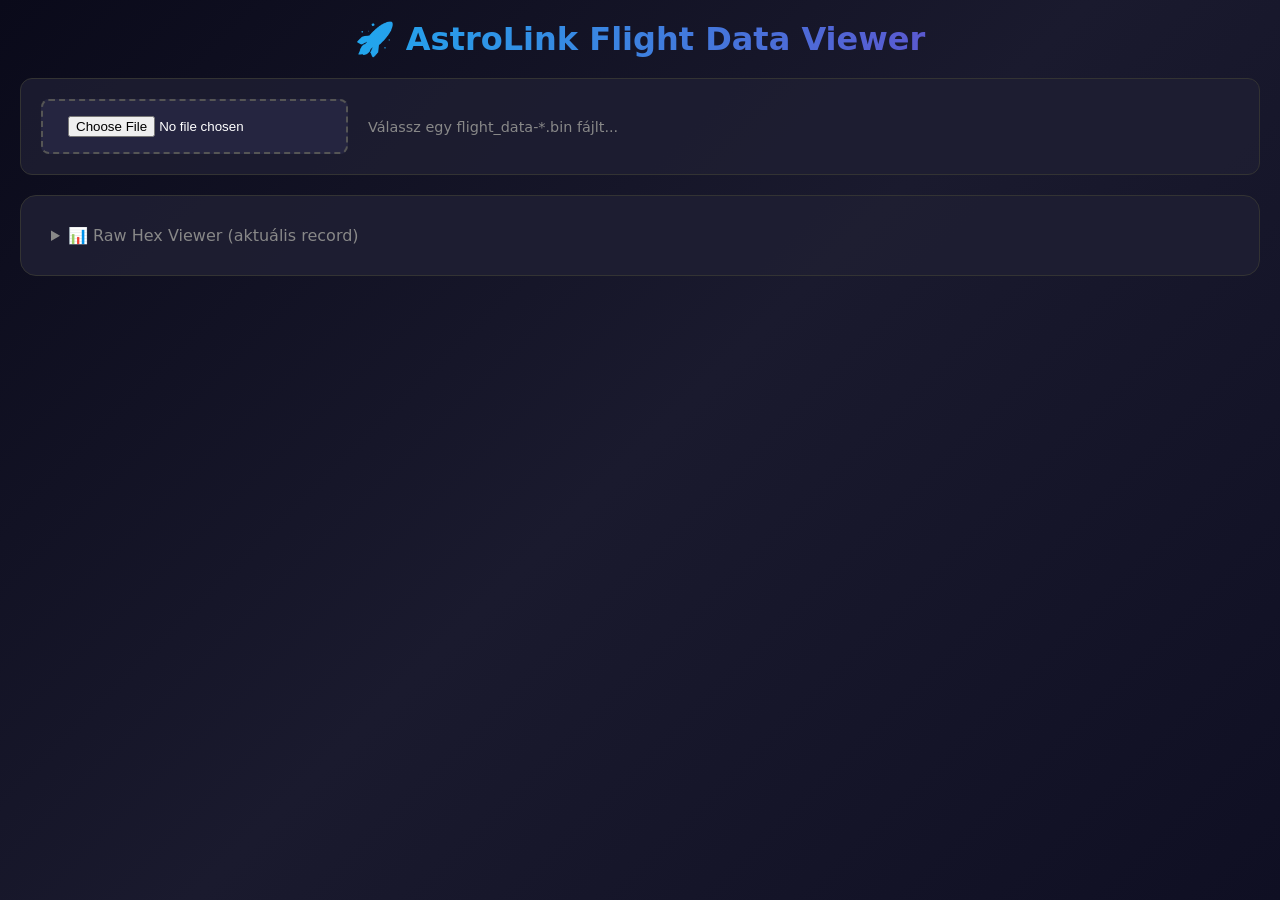
<file: Sensor_test_esp32s3/data/rec.html>
<!DOCTYPE html>
<html lang="hu">
<head>
    <meta charset="UTF-8">
    <title>AstroLink Flight Data Viewer</title>
    <style>
        * { box-sizing: border-box; margin: 0; padding: 0; }

        body {
            background: linear-gradient(135deg, #0a0a1a 0%, #1a1a2e 50%, #0f0f23 100%);
            color: #e0e0e0;
            font-family: 'Segoe UI', system-ui, sans-serif;
            min-height: 100vh;
            padding: 20px;
        }

        h1 {
            text-align: center;
            font-size: 2em;
            margin-bottom: 20px;
            background: linear-gradient(90deg, #00d4ff, #7b2cbf);
            -webkit-background-clip: text;
            -webkit-text-fill-color: transparent;
            background-clip: text;
        }

        .file-panel {
            background: rgba(30, 30, 50, 0.8);
            border: 1px solid #333;
            border-radius: 12px;
            padding: 20px;
            margin-bottom: 20px;
            display: flex;
            align-items: center;
            gap: 20px;
            flex-wrap: wrap;
        }

        .file-panel input[type="file"] {
            background: #252540;
            border: 2px dashed #555;
            border-radius: 8px;
            padding: 15px 25px;
            color: #fff;
            cursor: pointer;
            transition: all 0.3s;
        }

        .file-panel input[type="file"]:hover {
            border-color: #00d4ff;
            background: #303050;
        }

        .file-info {
            color: #888;
            font-size: 0.9em;
        }

        .file-info.loaded { color: #4f4; }

        /* Timeline */
        .timeline-panel {
            background: rgba(30, 30, 50, 0.8);
            border: 1px solid #333;
            border-radius: 12px;
            padding: 20px;
            margin-bottom: 20px;
        }

        .timeline-controls {
            display: flex;
            align-items: center;
            gap: 15px;
            margin-bottom: 15px;
            flex-wrap: wrap;
        }

        .timeline-btn {
            background: linear-gradient(135deg, #252540, #353560);
            border: 1px solid #444;
            color: #fff;
            padding: 10px 20px;
            border-radius: 8px;
            cursor: pointer;
            font-size: 1.2em;
            transition: all 0.2s;
        }

        .timeline-btn:hover { background: linear-gradient(135deg, #353560, #454580); border-color: #00d4ff; }
        .timeline-btn:active { transform: scale(0.95); }
        .timeline-btn.active { background: linear-gradient(135deg, #00d4ff, #7b2cbf); }

        .speed-selector {
            display: flex;
            gap: 5px;
        }

        .speed-btn {
            background: #252540;
            border: 1px solid #444;
            color: #aaa;
            padding: 8px 12px;
            border-radius: 6px;
            cursor: pointer;
            font-size: 0.85em;
        }

        .speed-btn:hover { border-color: #00d4ff; color: #fff; }
        .speed-btn.active { background: #00d4ff; color: #000; border-color: #00d4ff; }

        .timeline-slider {
            width: 100%;
            height: 8px;
            appearance: none;
            -webkit-appearance: none;
            background: #252540;
            border-radius: 4px;
            outline: none;
        }

        .timeline-slider::-webkit-slider-thumb {
            -webkit-appearance: none;
            width: 20px;
            height: 20px;
            background: linear-gradient(135deg, #00d4ff, #7b2cbf);
            border-radius: 50%;
            cursor: pointer;
            box-shadow: 0 0 10px rgba(0,212,255,0.5);
        }

        .time-display {
            font-family: 'Courier New', monospace;
            font-size: 1.2em;
            color: #00d4ff;
            min-width: 200px;
        }

        .record-counter {
            color: #888;
            font-size: 0.9em;
        }

        /* Dashboard Grid */
        .dashboard {
            display: grid;
            grid-template-columns: repeat(auto-fit, minmax(280px, 1fr));
            gap: 20px;
            margin-bottom: 20px;
        }

        .gauge-card {
            background: rgba(30, 30, 50, 0.9);
            border: 1px solid #333;
            border-radius: 16px;
            padding: 20px;
            text-align: center;
        }

        .gauge-card h3 {
            font-size: 0.9em;
            color: #888;
            margin-bottom: 10px;
            text-transform: uppercase;
            letter-spacing: 1px;
        }

        /* SVG Gauge */
        .gauge-container {
            position: relative;
            width: 200px;
            height: 120px;
            margin: 0 auto;
        }

        .gauge-value {
            font-size: 1.8em;
            font-weight: bold;
            margin-top: 10px;
        }

        .gauge-unit {
            font-size: 0.8em;
            color: #888;
        }

        /* Bar Gauge */
        .bar-gauge {
            height: 30px;
            background: #1a1a2e;
            border-radius: 15px;
            overflow: hidden;
            margin: 10px 0;
            position: relative;
        }

        .bar-fill {
            height: 100%;
            border-radius: 15px;
            transition: width 0.3s ease;
        }

        .bar-label {
            position: absolute;
            right: 10px;
            top: 50%;
            transform: translateY(-50%);
            font-weight: bold;
            font-size: 0.9em;
            text-shadow: 0 0 5px #000;
        }

        /* PM Bars */
        .pm-bars { display: flex; flex-direction: column; gap: 8px; }
        .pm-bar-row { display: flex; align-items: center; gap: 10px; }
        .pm-bar-label { width: 50px; font-size: 0.85em; color: #888; }
        .pm-bar-container { flex: 1; height: 20px; background: #1a1a2e; border-radius: 10px; overflow: hidden; }
        .pm-bar-fill { height: 100%; border-radius: 10px; transition: width 0.3s; }
        .pm-bar-value { width: 45px; text-align: right; font-size: 0.9em; font-family: monospace; }

        /* 3D Cube - NO CSS transition, animated via JS */
        .imu-card {
            background: rgba(30, 30, 50, 0.9);
            border: 1px solid #333;
            border-radius: 16px;
            padding: 20px;
            grid-column: span 2;
        }

        @media (max-width: 800px) {
            .imu-card { grid-column: span 1; }
        }

        .imu-container {
            display: flex;
            gap: 30px;
            align-items: center;
            flex-wrap: wrap;
            justify-content: center;
        }

        .cube-scene {
            width: 200px;
            height: 200px;
            perspective: 600px;
        }

        .cube {
            width: 100%;
            height: 100%;
            position: relative;
            transform-style: preserve-3d;
            /* NO transition - controlled by requestAnimationFrame */
        }

        .cube-face {
            position: absolute;
            width: 120px;
            height: 120px;
            left: 40px;
            top: 40px;
            border: 2px solid rgba(0,212,255,0.5);
            display: flex;
            align-items: center;
            justify-content: center;
            font-weight: bold;
            font-size: 1.2em;
            backface-visibility: visible;
        }

        .cube-face.front  { background: rgba(0,212,255,0.3); transform: translateZ(60px); }
        .cube-face.back   { background: rgba(0,212,255,0.2); transform: rotateY(180deg) translateZ(60px); }
        .cube-face.right  { background: rgba(123,44,191,0.3); transform: rotateY(90deg) translateZ(60px); }
        .cube-face.left   { background: rgba(123,44,191,0.2); transform: rotateY(-90deg) translateZ(60px); }
        .cube-face.top    { background: rgba(0,255,136,0.3); transform: rotateX(90deg) translateZ(60px); }
        .cube-face.bottom { background: rgba(0,255,136,0.2); transform: rotateX(-90deg) translateZ(60px); }

        .euler-values {
            display: flex;
            flex-direction: column;
            gap: 12px;
        }

        .euler-row {
            display: flex;
            align-items: center;
            gap: 10px;
        }

        .euler-label {
            width: 50px;
            font-size: 0.9em;
            color: #888;
        }

        .euler-bar {
            width: 150px;
            height: 12px;
            background: #1a1a2e;
            border-radius: 6px;
            overflow: hidden;
            position: relative;
        }

        .euler-bar-center {
            position: absolute;
            left: 50%;
            top: 0;
            width: 2px;
            height: 100%;
            background: #444;
        }

        .euler-bar-fill {
            position: absolute;
            top: 0;
            height: 100%;
            transition: all 0.15s;
        }

        .euler-value {
            width: 70px;
            text-align: right;
            font-family: monospace;
        }

        .imu-extra {
            margin-top: 15px;
            padding-top: 15px;
            border-top: 1px solid #333;
            font-size: 0.85em;
            color: #888;
        }

        .imu-extra-grid {
            display: grid;
            grid-template-columns: 1fr 1fr;
            gap: 8px;
            margin-top: 8px;
        }

        .imu-extra-item {
            display: flex;
            justify-content: space-between;
        }

        .imu-extra-label { color: #666; }
        .imu-extra-value { color: #aaa; font-family: monospace; }

        /* GPS Card */
        .gps-card {
            background: rgba(30, 30, 50, 0.9);
            border: 1px solid #333;
            border-radius: 16px;
            padding: 20px;
        }

        .gps-grid {
            display: grid;
            grid-template-columns: 1fr 1fr;
            gap: 12px;
        }

        .gps-item {
            text-align: center;
        }

        .gps-label {
            font-size: 0.75em;
            color: #888;
            text-transform: uppercase;
        }

        .gps-value {
            font-size: 1.1em;
            font-family: monospace;
            margin-top: 3px;
        }

        .gps-fix {
            display: inline-block;
            padding: 3px 10px;
            border-radius: 12px;
            font-size: 0.85em;
        }

        .gps-fix.fix-none { background: #a00; }
        .gps-fix.fix-2d { background: #a80; }
        .gps-fix.fix-3d { background: #0a0; }

        .validity-badge {
            display: inline-block;
            padding: 2px 8px;
            border-radius: 10px;
            font-size: 0.75em;
            margin-left: 5px;
        }
        .validity-badge.valid { background: #0a0; color: #fff; }
        .validity-badge.invalid { background: #a00; color: #fff; }

        /* Chart Panel */
        .chart-panel {
            background: rgba(30, 30, 50, 0.9);
            border: 1px solid #333;
            border-radius: 16px;
            padding: 20px;
            margin-bottom: 20px;
        }

        .chart-tabs {
            display: flex;
            gap: 8px;
            margin-bottom: 15px;
            flex-wrap: wrap;
        }

        .chart-tab {
            background: #252540;
            border: 1px solid #444;
            color: #aaa;
            padding: 8px 14px;
            border-radius: 8px;
            cursor: pointer;
            font-size: 0.85em;
            transition: all 0.2s;
        }

        .chart-tab:hover { border-color: #00d4ff; color: #fff; }
        .chart-tab.active { background: linear-gradient(135deg, #00d4ff, #7b2cbf); color: #fff; border-color: transparent; }

        #chart-canvas {
            width: 100%;
            height: 300px;
            background: #0a0a15;
            border-radius: 8px;
            cursor: crosshair;
        }

        /* Hex Viewer */
        .hex-panel {
            background: rgba(30, 30, 50, 0.9);
            border: 1px solid #333;
            border-radius: 16px;
            padding: 20px;
        }

        .hex-viewer {
            font-family: 'Courier New', monospace;
            font-size: 0.85em;
            background: #0a0a15;
            padding: 15px;
            border-radius: 8px;
            max-height: 300px;
            overflow-y: auto;
        }

        .hex-row {
            display: flex;
            gap: 20px;
            line-height: 1.8;
        }

        .hex-offset { color: #666; min-width: 60px; }
        .hex-bytes { color: #0af; }
        .hex-ascii { color: #888; }

        /* Colors for different data types */
        .color-pressure { color: #ff6b6b; }
        .color-temp { color: #ffd93d; }
        .color-alt { color: #6bcb77; }
        .color-co2 { color: #4d96ff; }
        .color-pm { color: #c44dff; }
        .color-humidity { color: #00d4ff; }

        /* Compass */
        .compass-container {
            width: 160px;
            height: 160px;
            margin: 0 auto;
            position: relative;
            border-radius: 50%;
            background: radial-gradient(circle, #1a1a2e 0%, #0a0a15 100%);
            border: 4px solid #333;
            box-shadow: inset 0 0 20px rgba(0,0,0,0.5), 0 0 10px rgba(0,212,255,0.2);
        }

        .compass-rose {
            position: absolute;
            width: 100%;
            height: 100%;
        }

        .compass-mark {
            position: absolute;
            font-weight: bold;
            font-size: 14px;
        }

        .compass-n { top: 8px; left: 50%; transform: translateX(-50%); color: #ff6b6b; }
        .compass-s { bottom: 8px; left: 50%; transform: translateX(-50%); color: #666; }
        .compass-e { right: 8px; top: 50%; transform: translateY(-50%); color: #666; }
        .compass-w { left: 8px; top: 50%; transform: translateY(-50%); color: #666; }

        .compass-needle-wrapper {
            position: absolute;
            top: 0;
            left: 0;
            width: 100%;
            height: 100%;
            transition: transform 0.3s ease-out;
        }

        .needle-north {
            position: absolute;
            left: 50%;
            top: 25px;
            width: 0;
            height: 0;
            border-left: 8px solid transparent;
            border-right: 8px solid transparent;
            border-bottom: 50px solid #ff4444;
            transform: translateX(-50%);
            filter: drop-shadow(0 0 3px rgba(255,68,68,0.5));
        }

        .needle-south {
            position: absolute;
            left: 50%;
            bottom: 25px;
            width: 0;
            height: 0;
            border-left: 8px solid transparent;
            border-right: 8px solid transparent;
            border-top: 50px solid #555;
            transform: translateX(-50%);
        }

        .needle-center {
            position: absolute;
            left: 50%;
            top: 50%;
            width: 16px;
            height: 16px;
            background: #1a1a2e;
            border: 3px solid #00d4ff;
            border-radius: 50%;
            transform: translate(-50%, -50%);
            box-shadow: 0 0 8px rgba(0,212,255,0.5);
        }
    </style>
</head>
<body>
    <h1>🚀 AstroLink Flight Data Viewer</h1>

    <!-- File Selection -->
    <div class="file-panel">
        <input type="file" id="fileInput" accept=".bin">
        <div id="file-info" class="file-info">Válassz egy flight_data-*.bin fájlt...</div>
    </div>

    <!-- Timeline -->
    <div class="timeline-panel" id="timeline-panel" style="display: none;">
        <div class="timeline-controls">
            <button class="timeline-btn" id="btn-start" title="Elejére">⏮</button>
            <button class="timeline-btn" id="btn-prev" title="Előző">⏪</button>
            <button class="timeline-btn" id="btn-play" title="Lejátszás">▶</button>
            <button class="timeline-btn" id="btn-next" title="Következő">⏩</button>
            <button class="timeline-btn" id="btn-end" title="Végére">⏭</button>

            <div class="speed-selector">
                <button class="speed-btn" data-speed="0.5">0.5x</button>
                <button class="speed-btn active" data-speed="1">1x</button>
                <button class="speed-btn" data-speed="2">2x</button>
                <button class="speed-btn" data-speed="5">5x</button>
                <button class="speed-btn" data-speed="10">10x</button>
                <button class="speed-btn" data-speed="50">50x</button>
            </div>

            <div class="time-display" id="time-display">--:--:--</div>
            <div class="record-counter" id="record-counter">Record: 0 / 0</div>
        </div>
        <input type="range" class="timeline-slider" id="timeline-slider" min="0" max="100" value="0">
    </div>

    <!-- Dashboard -->
    <div class="dashboard" id="dashboard" style="display: none;">
        <!-- Pressure Gauge -->
        <div class="gauge-card">
            <h3>Légnyomás</h3>
            <div class="gauge-container">
                <svg viewBox="0 0 200 120" id="gauge-pressure">
                    <defs>
                        <linearGradient id="grad-pressure" x1="0%" y1="0%" x2="100%" y2="0%">
                            <stop offset="0%" style="stop-color:#4d96ff"/>
                            <stop offset="100%" style="stop-color:#ff6b6b"/>
                        </linearGradient>
                    </defs>
                    <path d="M 20 100 A 80 80 0 0 1 180 100" fill="none" stroke="#1a1a2e" stroke-width="12" stroke-linecap="round"/>
                    <path d="M 20 100 A 80 80 0 0 1 180 100" fill="none" stroke="url(#grad-pressure)" stroke-width="12" stroke-linecap="round"
                          stroke-dasharray="251.2" stroke-dashoffset="251.2" id="gauge-pressure-arc"/>
                    <circle cx="100" cy="100" r="6" fill="#fff"/>
                    <line x1="100" y1="100" x2="100" y2="30" stroke="#fff" stroke-width="3" stroke-linecap="round" id="gauge-pressure-needle"/>
                </svg>
            </div>
            <div class="gauge-value color-pressure" id="val-pressure">---</div>
            <div class="gauge-unit">hPa</div>
        </div>

        <!-- Altitude Gauge -->
        <div class="gauge-card">
            <h3>Magasság (Baro)</h3>
            <div class="gauge-container">
                <svg viewBox="0 0 200 120" id="gauge-altitude">
                    <defs>
                        <linearGradient id="grad-altitude" x1="0%" y1="0%" x2="100%" y2="0%">
                            <stop offset="0%" style="stop-color:#6bcb77"/>
                            <stop offset="100%" style="stop-color:#ffd93d"/>
                        </linearGradient>
                    </defs>
                    <path d="M 20 100 A 80 80 0 0 1 180 100" fill="none" stroke="#1a1a2e" stroke-width="12" stroke-linecap="round"/>
                    <path d="M 20 100 A 80 80 0 0 1 180 100" fill="none" stroke="url(#grad-altitude)" stroke-width="12" stroke-linecap="round"
                          stroke-dasharray="251.2" stroke-dashoffset="251.2" id="gauge-altitude-arc"/>
                    <circle cx="100" cy="100" r="6" fill="#fff"/>
                    <line x1="100" y1="100" x2="100" y2="30" stroke="#fff" stroke-width="3" stroke-linecap="round" id="gauge-altitude-needle"/>
                </svg>
            </div>
            <div class="gauge-value color-alt" id="val-altitude">---</div>
            <div class="gauge-unit">m</div>
        </div>

        <!-- Temperature -->
        <div class="gauge-card">
            <h3>Hőmérséklet</h3>
            <div class="bar-gauge">
                <div class="bar-fill" id="bar-temp" style="width: 50%; background: linear-gradient(90deg, #4d96ff, #ffd93d, #ff6b6b);"></div>
                <span class="bar-label color-temp" id="val-temp">--°C</span>
            </div>
            <div style="display: flex; justify-content: space-between; color: #666; font-size: 0.8em;">
                <span>-20°C</span>
                <span>60°C</span>
            </div>
            <div style="margin-top: 15px; font-size: 0.85em; color: #888;">
                BMP: <span id="val-temp-bmp">--</span>°C | SCD: <span id="val-temp-scd">--</span>°C
            </div>
        </div>

        <!-- CO2 -->
        <div class="gauge-card">
            <h3>CO₂ Koncentráció</h3>
            <div class="bar-gauge">
                <div class="bar-fill" id="bar-co2" style="width: 20%; background: linear-gradient(90deg, #6bcb77, #ffd93d, #ff6b6b);"></div>
                <span class="bar-label" id="val-co2">--- ppm</span>
            </div>
            <div style="display: flex; justify-content: space-between; color: #666; font-size: 0.8em;">
                <span>400</span>
                <span>2000 ppm</span>
            </div>
        </div>

        <!-- Humidity -->
        <div class="gauge-card">
            <h3>Páratartalom</h3>
            <div class="bar-gauge">
                <div class="bar-fill" id="bar-humidity" style="width: 50%; background: linear-gradient(90deg, #00d4ff, #4d96ff);"></div>
                <span class="bar-label color-humidity" id="val-humidity">--%</span>
            </div>
            <div style="display: flex; justify-content: space-between; color: #666; font-size: 0.8em;">
                <span>0%</span>
                <span>100%</span>
            </div>
        </div>

        <!-- PM Sensors -->
        <div class="gauge-card">
            <h3>Részecskék (PM) <span style="font-weight: normal; font-size: 0.8em; color: #666;">&micro;g/m&sup3;</span></h3>
            <div class="pm-bars">
                <div class="pm-bar-row">
                    <span class="pm-bar-label">PM1.0</span>
                    <div class="pm-bar-container"><div class="pm-bar-fill" id="bar-pm1" style="background: #c44dff;"></div></div>
                    <span class="pm-bar-value" id="val-pm1">--</span>
                </div>
                <div class="pm-bar-row">
                    <span class="pm-bar-label">PM2.5</span>
                    <div class="pm-bar-container"><div class="pm-bar-fill" id="bar-pm25" style="background: #9d4dff;"></div></div>
                    <span class="pm-bar-value" id="val-pm25">--</span>
                </div>
                <div class="pm-bar-row">
                    <span class="pm-bar-label">PM4.0</span>
                    <div class="pm-bar-container"><div class="pm-bar-fill" id="bar-pm4" style="background: #6b4dff;"></div></div>
                    <span class="pm-bar-value" id="val-pm4">--</span>
                </div>
                <div class="pm-bar-row">
                    <span class="pm-bar-label">PM10</span>
                    <div class="pm-bar-container"><div class="pm-bar-fill" id="bar-pm10" style="background: #4d6bff;"></div></div>
                    <span class="pm-bar-value" id="val-pm10">--</span>
                </div>
            </div>
        </div>

        <!-- Compass / Heading -->
        <div class="gauge-card">
            <h3>Iránytű (Heading)</h3>
            <div class="compass-container" id="compass-wrapper">
                <!-- Compass rose (fixed) -->
                <div class="compass-rose">
                    <div class="compass-mark compass-n">N</div>
                    <div class="compass-mark compass-e">E</div>
                    <div class="compass-mark compass-s">S</div>
                    <div class="compass-mark compass-w">W</div>
                </div>
                <!-- Needle (rotates) -->
                <div class="compass-needle-wrapper" id="compass-needle">
                    <div class="needle-north"></div>
                    <div class="needle-south"></div>
                    <div class="needle-center"></div>
                </div>
            </div>
            <div class="gauge-value" style="color: #00d4ff;" id="compass-heading">---°</div>
            <div class="gauge-unit" id="compass-direction">--</div>
        </div>

        <!-- IMU 3D Cube -->
        <div class="gauge-card imu-card">
            <h3>IMU Orientáció <span class="validity-badge" id="imu-valid-badge">--</span></h3>
            <div class="imu-container">
                <div class="cube-scene">
                    <div class="cube" id="imu-cube">
                        <div class="cube-face front">FRONT</div>
                        <div class="cube-face back">BACK</div>
                        <div class="cube-face right">R</div>
                        <div class="cube-face left">L</div>
                        <div class="cube-face top">TOP</div>
                        <div class="cube-face bottom">BOT</div>
                    </div>
                </div>
                <div class="euler-values">
                    <div class="euler-row">
                        <span class="euler-label">Roll</span>
                        <div class="euler-bar">
                            <div class="euler-bar-center"></div>
                            <div class="euler-bar-fill" id="euler-roll-bar" style="background: #ff6b6b;"></div>
                        </div>
                        <span class="euler-value" id="euler-roll">0.0°</span>
                    </div>
                    <div class="euler-row">
                        <span class="euler-label">Pitch</span>
                        <div class="euler-bar">
                            <div class="euler-bar-center"></div>
                            <div class="euler-bar-fill" id="euler-pitch-bar" style="background: #6bcb77;"></div>
                        </div>
                        <span class="euler-value" id="euler-pitch">0.0°</span>
                    </div>
                    <div class="euler-row">
                        <span class="euler-label">Yaw</span>
                        <div class="euler-bar">
                            <div class="euler-bar-center"></div>
                            <div class="euler-bar-fill" id="euler-yaw-bar" style="background: #4d96ff;"></div>
                        </div>
                        <span class="euler-value" id="euler-yaw">0.0°</span>
                    </div>
                    <div class="euler-row">
                        <span class="euler-label">Heading</span>
                        <div class="euler-bar" style="background: linear-gradient(90deg, #1a1a2e, #00d4ff, #1a1a2e);">
                            <div class="euler-bar-fill" id="euler-heading-bar" style="background: #fff; width: 4px;"></div>
                        </div>
                        <span class="euler-value" id="val-heading">0.0°</span>
                    </div>
                    <div class="imu-extra">
                        <div style="margin-bottom: 5px;">Accuracy: <span id="imu-accuracy" style="color: #aaa;">--</span></div>
                        <div class="imu-extra-grid">
                            <div class="imu-extra-item">
                                <span class="imu-extra-label">Mag X:</span>
                                <span class="imu-extra-value" id="mag-x">--</span>
                            </div>
                            <div class="imu-extra-item">
                                <span class="imu-extra-label">Mag Y:</span>
                                <span class="imu-extra-value" id="mag-y">--</span>
                            </div>
                            <div class="imu-extra-item">
                                <span class="imu-extra-label">Mag Z:</span>
                                <span class="imu-extra-value" id="mag-z">--</span>
                            </div>
                        </div>
                    </div>
                </div>
            </div>
        </div>

        <!-- GPS -->
        <div class="gauge-card gps-card">
            <h3>GPS <span class="validity-badge" id="gps-valid-badge">--</span></h3>
            <div class="gps-grid">
                <div class="gps-item">
                    <div class="gps-label">Latitude</div>
                    <div class="gps-value" id="gps-lat">---.------</div>
                </div>
                <div class="gps-item">
                    <div class="gps-label">Longitude</div>
                    <div class="gps-value" id="gps-lon">---.------</div>
                </div>
                <div class="gps-item">
                    <div class="gps-label">Altitude</div>
                    <div class="gps-value" id="gps-alt">--- m</div>
                </div>
                <div class="gps-item">
                    <div class="gps-label">V. Velocity</div>
                    <div class="gps-value" id="gps-vel">--- m/s</div>
                </div>
                <div class="gps-item">
                    <div class="gps-label">Satellites</div>
                    <div class="gps-value" id="gps-sats">--</div>
                </div>
                <div class="gps-item">
                    <div class="gps-label">Fix</div>
                    <div class="gps-value"><span class="gps-fix fix-none" id="gps-fix">No Fix</span></div>
                </div>
                <div class="gps-item">
                    <div class="gps-label">PDOP</div>
                    <div class="gps-value" id="gps-pdop">--</div>
                </div>
            </div>
        </div>
    </div>

    <!-- Chart -->
    <div class="chart-panel" id="chart-panel" style="display: none;">
        <div class="chart-tabs">
            <button class="chart-tab active" data-chart="altitude">Magasság</button>
            <button class="chart-tab" data-chart="pressure">Nyomás</button>
            <button class="chart-tab" data-chart="temperature">Hőmérséklet</button>
            <button class="chart-tab" data-chart="co2">CO₂</button>
            <button class="chart-tab" data-chart="humidity">Páratartalom</button>
            <button class="chart-tab" data-chart="pm">PM</button>
            <button class="chart-tab" data-chart="velocity">Sebesség</button>
            <button class="chart-tab" data-chart="imu">IMU (R/P/Y)</button>
            <button class="chart-tab" data-chart="heading">Heading</button>
            <button class="chart-tab" data-chart="magnetometer">Magnetometer</button>
        </div>
        <canvas id="chart-canvas"></canvas>
    </div>

    <!-- Hex Viewer (collapsed by default) -->
    <details class="hex-panel">
        <summary style="cursor: pointer; padding: 10px; color: #888;">📊 Raw Hex Viewer (aktuális record)</summary>
        <div class="hex-viewer" id="hex-viewer">
            Válassz fájlt a megtekintéshez...
        </div>
    </details>

    <script>
        // ========================================================================
        // Binary Format Definition (from flight_recorder.h)
        // ========================================================================

        const HEADER_SIZE = 12;
        const RECORD_SIZE = 64;
        const MAGIC = 0x464C5452; // "RTLF" little endian

        // Record structure offsets (all little endian)
        const RECORD_FIELDS = {
            timestamp:    { offset: 0,  size: 4, type: 'uint32' },
            lat:          { offset: 4,  size: 4, type: 'int32', scale: 1e-7 },
            lon:          { offset: 8,  size: 4, type: 'int32', scale: 1e-7 },
            alt_mm:       { offset: 12, size: 4, type: 'int32', scale: 0.001 },
            vel_down:     { offset: 16, size: 2, type: 'int16', scale: 0.001 },
            fix_type:     { offset: 18, size: 1, type: 'uint8' },
            sats:         { offset: 19, size: 1, type: 'uint8' },
            pdop:         { offset: 20, size: 2, type: 'uint16', scale: 0.01 },
            gps_valid:    { offset: 22, size: 1, type: 'uint8' },
            qi:           { offset: 23, size: 2, type: 'int16', scale: 1/16384 },
            qj:           { offset: 25, size: 2, type: 'int16', scale: 1/16384 },
            qk:           { offset: 27, size: 2, type: 'int16', scale: 1/16384 },
            qw:           { offset: 29, size: 2, type: 'int16', scale: 1/16384 },
            imu_accuracy: { offset: 31, size: 1, type: 'uint8' },
            imu_valid:    { offset: 32, size: 1, type: 'uint8' },
            mag_x:        { offset: 33, size: 2, type: 'int16' },
            mag_y:        { offset: 35, size: 2, type: 'int16' },
            mag_z:        { offset: 37, size: 2, type: 'int16' },
            heading:      { offset: 39, size: 2, type: 'int16', scale: 0.1 },
            pressure_pa:  { offset: 41, size: 4, type: 'int32', scale: 0.01 },  // to hPa
            bmp_temp:     { offset: 45, size: 2, type: 'int16', scale: 0.01 },
            baro_alt:     { offset: 47, size: 2, type: 'int16', scale: 0.1 },
            co2:          { offset: 49, size: 2, type: 'uint16' },
            scd_temp:     { offset: 51, size: 2, type: 'int16', scale: 0.01 },
            humidity:     { offset: 53, size: 2, type: 'uint16', scale: 0.01 },
            pm1:          { offset: 55, size: 2, type: 'uint16', scale: 0.1 },
            pm25:         { offset: 57, size: 2, type: 'uint16', scale: 0.1 },
            pm4:          { offset: 59, size: 2, type: 'uint16', scale: 0.1 },
            pm10:         { offset: 61, size: 2, type: 'uint16', scale: 0.1 },
            reserved:     { offset: 63, size: 1, type: 'uint8' }
        };

        // ========================================================================
        // Global State
        // ========================================================================

        let fileBuffer = null;
        let records = [];
        let currentIndex = 0;
        let isPlaying = false;
        let playAnimationId = null;
        let playSpeed = 1;
        let startTimestamp = 0;
        let currentChart = 'altitude';

        // Smooth playback state - continuous time-based interpolation
        let playbackState = {
            lastFrameTime: 0,
            fractionalIndex: 0,  // Floating point index for smooth interpolation
        };

        // Smooth IMU animation state
        let imuAnimation = {
            currentQuat: { w: 1, x: 0, y: 0, z: 0 },
            targetQuat: { w: 1, x: 0, y: 0, z: 0 },
            nextQuat: { w: 1, x: 0, y: 0, z: 0 },  // Look-ahead for smooth playback
            animationId: null,
            lastTime: 0,
            interpolationSpeed: 8  // Higher = faster interpolation
        };

        // ========================================================================
        // File Loading
        // ========================================================================

        document.getElementById('fileInput').addEventListener('change', function(e) {
            const file = e.target.files[0];
            if (!file) return;

            const reader = new FileReader();
            reader.onload = function(evt) {
                fileBuffer = evt.target.result;
                parseFile();
            };
            reader.readAsArrayBuffer(file);
        });

        function parseFile() {
            if (!fileBuffer || fileBuffer.byteLength < HEADER_SIZE) {
                showError('Fájl túl kicsi!');
                return;
            }

            const view = new DataView(fileBuffer);

            // Check magic
            const magic = view.getUint32(0, true);
            if (magic !== MAGIC) {
                showError(`Hibás magic: 0x${magic.toString(16)} (várt: 0x${MAGIC.toString(16)})`);
                return;
            }

            const version = view.getUint8(4);
            const recordSize = view.getUint8(5);
            startTimestamp = view.getUint32(8, true);

            if (recordSize !== RECORD_SIZE) {
                showError(`Hibás record méret: ${recordSize} (várt: ${RECORD_SIZE})`);
                return;
            }

            // Parse all records
            records = [];
            const dataStart = HEADER_SIZE;
            const numRecords = Math.floor((fileBuffer.byteLength - dataStart) / RECORD_SIZE);

            for (let i = 0; i < numRecords; i++) {
                const offset = dataStart + i * RECORD_SIZE;
                const record = parseRecord(view, offset);
                records.push(record);
            }

            // Update UI
            document.getElementById('file-info').textContent =
                `✅ ${numRecords} record betöltve | Version: ${version} | Start: ${formatTimestamp(startTimestamp)}`;
            document.getElementById('file-info').className = 'file-info loaded';

            document.getElementById('timeline-panel').style.display = 'block';
            document.getElementById('dashboard').style.display = 'grid';
            document.getElementById('chart-panel').style.display = 'block';

            document.getElementById('timeline-slider').max = numRecords - 1;

            currentIndex = 0;
            playbackState.fractionalIndex = 0;

            // Initialize IMU animation with first record's quaternion
            if (records.length > 0) {
                const r = records[0];
                imuAnimation.currentQuat = { w: r.qw, x: r.qi, y: r.qj, z: r.qk };
                imuAnimation.targetQuat = { ...imuAnimation.currentQuat };
            }

            updateDisplay();
            drawChart();
            startIMUAnimation();
        }

        function parseRecord(view, offset) {
            const record = {};

            for (const [name, field] of Object.entries(RECORD_FIELDS)) {
                let value;
                const pos = offset + field.offset;

                switch (field.type) {
                    case 'uint8':
                        value = view.getUint8(pos);
                        break;
                    case 'int16':
                        value = view.getInt16(pos, true);
                        break;
                    case 'uint16':
                        value = view.getUint16(pos, true);
                        break;
                    case 'int32':
                        value = view.getInt32(pos, true);
                        break;
                    case 'uint32':
                        value = view.getUint32(pos, true);
                        break;
                }

                if (field.scale) {
                    value *= field.scale;
                }

                record[name] = value;
            }

            // Calculate Euler angles from quaternion
            const euler = quaternionToEuler(record.qi, record.qj, record.qk, record.qw);
            record.roll = euler.roll;
            record.pitch = euler.pitch;
            record.yaw = euler.yaw;

            // Store raw bytes for hex viewer
            record._offset = offset;

            return record;
        }

        function quaternionToEuler(qi, qj, qk, qw) {
            // Roll (x-axis rotation)
            const sinr_cosp = 2 * (qw * qi + qj * qk);
            const cosr_cosp = 1 - 2 * (qi * qi + qj * qj);
            const roll = Math.atan2(sinr_cosp, cosr_cosp) * 180 / Math.PI;

            // Pitch (y-axis rotation)
            const sinp = 2 * (qw * qj - qk * qi);
            let pitch;
            if (Math.abs(sinp) >= 1) {
                pitch = Math.sign(sinp) * 90;
            } else {
                pitch = Math.asin(sinp) * 180 / Math.PI;
            }

            // Yaw (z-axis rotation)
            const siny_cosp = 2 * (qw * qk + qi * qj);
            const cosy_cosp = 1 - 2 * (qj * qj + qk * qk);
            const yaw = Math.atan2(siny_cosp, cosy_cosp) * 180 / Math.PI;

            return { roll, pitch, yaw };
        }

        // ========================================================================
        // Quaternion SLERP for smooth rotation
        // ========================================================================

        function quatNormalize(q) {
            const len = Math.sqrt(q.w*q.w + q.x*q.x + q.y*q.y + q.z*q.z);
            if (len < 0.0001) return { w: 1, x: 0, y: 0, z: 0 };
            return { w: q.w/len, x: q.x/len, y: q.y/len, z: q.z/len };
        }

        function quatDot(a, b) {
            return a.w*b.w + a.x*b.x + a.y*b.y + a.z*b.z;
        }

        function quatSlerp(a, b, t) {
            // Normalize inputs
            a = quatNormalize(a);
            b = quatNormalize(b);

            // Compute dot product
            let dot = quatDot(a, b);

            // If negative dot, negate one quaternion to take shorter path
            if (dot < 0) {
                b = { w: -b.w, x: -b.x, y: -b.y, z: -b.z };
                dot = -dot;
            }

            // If very close, use linear interpolation
            if (dot > 0.9995) {
                return quatNormalize({
                    w: a.w + t * (b.w - a.w),
                    x: a.x + t * (b.x - a.x),
                    y: a.y + t * (b.y - a.y),
                    z: a.z + t * (b.z - a.z)
                });
            }

            // SLERP
            const theta0 = Math.acos(dot);
            const theta = theta0 * t;
            const sinTheta = Math.sin(theta);
            const sinTheta0 = Math.sin(theta0);

            const s0 = Math.cos(theta) - dot * sinTheta / sinTheta0;
            const s1 = sinTheta / sinTheta0;

            return quatNormalize({
                w: s0 * a.w + s1 * b.w,
                x: s0 * a.x + s1 * b.x,
                y: s0 * a.y + s1 * b.y,
                z: s0 * a.z + s1 * b.z
            });
        }

        function quatToMatrix3D(q) {
            const { w, x, y, z } = q;

            // Convert quaternion to rotation matrix (column-major for CSS)
            const m = [
                1 - 2*y*y - 2*z*z, 2*x*y + 2*w*z,     2*x*z - 2*w*y,     0,
                2*x*y - 2*w*z,     1 - 2*x*x - 2*z*z, 2*y*z + 2*w*x,     0,
                2*x*z + 2*w*y,     2*y*z - 2*w*x,     1 - 2*x*x - 2*y*y, 0,
                0,                 0,                 0,                 1
            ];

            return `matrix3d(${m.join(',')})`;
        }

        function startIMUAnimation() {
            if (imuAnimation.animationId) {
                cancelAnimationFrame(imuAnimation.animationId);
            }

            function animate(time) {
                const deltaTime = imuAnimation.lastTime ? (time - imuAnimation.lastTime) / 1000 : 0.016;
                imuAnimation.lastTime = time;

                // Smoothly interpolate toward target
                const t = Math.min(1, deltaTime * imuAnimation.interpolationSpeed);
                imuAnimation.currentQuat = quatSlerp(imuAnimation.currentQuat, imuAnimation.targetQuat, t);

                // Apply rotation to cube
                const cube = document.getElementById('imu-cube');
                if (cube) {
                    cube.style.transform = quatToMatrix3D(imuAnimation.currentQuat);
                }

                imuAnimation.animationId = requestAnimationFrame(animate);
            }

            imuAnimation.animationId = requestAnimationFrame(animate);
        }

        function showError(msg) {
            document.getElementById('file-info').textContent = '❌ ' + msg;
            document.getElementById('file-info').className = 'file-info';
        }

        // ========================================================================
        // Display Update
        // ========================================================================

        function updateDisplay() {
            if (records.length === 0) return;

            const r = records[currentIndex];

            // Time display
            document.getElementById('time-display').textContent = formatTimestamp(r.timestamp);
            document.getElementById('record-counter').textContent = `Record: ${currentIndex + 1} / ${records.length}`;
            document.getElementById('timeline-slider').value = currentIndex;

            // Pressure gauge (900-1100 hPa range)
            const pressurePercent = clamp((r.pressure_pa - 900) / 200, 0, 1);
            updateGauge('pressure', pressurePercent, r.pressure_pa.toFixed(1));
            document.getElementById('val-pressure').textContent = r.pressure_pa.toFixed(1);

            // Altitude gauge (0-2000m range, adjust based on your data)
            const altMin = -100, altMax = 2000;
            const altPercent = clamp((r.baro_alt - altMin) / (altMax - altMin), 0, 1);
            updateGauge('altitude', altPercent, r.baro_alt.toFixed(1));
            document.getElementById('val-altitude').textContent = r.baro_alt.toFixed(1);

            // Temperature bar (-20 to 60°C range)
            const tempPercent = clamp((r.bmp_temp + 20) / 80, 0, 1);
            document.getElementById('bar-temp').style.width = (tempPercent * 100) + '%';
            document.getElementById('val-temp').textContent = r.bmp_temp.toFixed(1) + '°C';
            document.getElementById('val-temp-bmp').textContent = r.bmp_temp.toFixed(1);
            document.getElementById('val-temp-scd').textContent = r.scd_temp.toFixed(1);

            // CO2 bar (400-2000 ppm range)
            const co2Percent = clamp((r.co2 - 400) / 1600, 0, 1);
            document.getElementById('bar-co2').style.width = (co2Percent * 100) + '%';
            document.getElementById('val-co2').textContent = r.co2 + ' ppm';

            // Humidity bar
            const humidityPercent = clamp(r.humidity / 100, 0, 1);
            document.getElementById('bar-humidity').style.width = (humidityPercent * 100) + '%';
            document.getElementById('val-humidity').textContent = r.humidity.toFixed(1) + '%';

            // PM bars (0-100 µg/m³ range)
            const pmMax = 100;
            updatePMBar('pm1', r.pm1, pmMax);
            updatePMBar('pm25', r.pm25, pmMax);
            updatePMBar('pm4', r.pm4, pmMax);
            updatePMBar('pm10', r.pm10, pmMax);

            // IMU - Set target quaternion (animation loop handles smooth transition)
            imuAnimation.targetQuat = { w: r.qw, x: r.qi, y: r.qj, z: r.qk };

            // Euler bars (updated immediately for numerical display)
            updateEulerBar('roll', r.roll);
            updateEulerBar('pitch', r.pitch);
            updateEulerBar('yaw', r.yaw);

            // Heading bar (compass style, 0-360)
            const headingPercent = r.heading / 360;
            document.getElementById('euler-heading-bar').style.left = (headingPercent * 100) + '%';
            document.getElementById('val-heading').textContent = r.heading.toFixed(1) + '°';

            // Compass needle rotation (heading is where we're pointing, so rotate by heading)
            const compassNeedle = document.getElementById('compass-needle');
            if (compassNeedle) {
                compassNeedle.style.transform = `rotate(${r.heading}deg)`;
            }
            document.getElementById('compass-heading').textContent = r.heading.toFixed(1) + '°';
            document.getElementById('compass-direction').textContent = getCardinalDirection(r.heading);

            // IMU validity and accuracy
            const imuValidBadge = document.getElementById('imu-valid-badge');
            if (r.imu_valid) {
                imuValidBadge.textContent = 'VALID';
                imuValidBadge.className = 'validity-badge valid';
            } else {
                imuValidBadge.textContent = 'INVALID';
                imuValidBadge.className = 'validity-badge invalid';
            }
            document.getElementById('imu-accuracy').textContent = r.imu_accuracy;

            // Magnetometer
            document.getElementById('mag-x').textContent = r.mag_x;
            document.getElementById('mag-y').textContent = r.mag_y;
            document.getElementById('mag-z').textContent = r.mag_z;

            // GPS
            document.getElementById('gps-lat').textContent = r.lat.toFixed(7);
            document.getElementById('gps-lon').textContent = r.lon.toFixed(7);
            document.getElementById('gps-alt').textContent = r.alt_mm.toFixed(1) + ' m';
            document.getElementById('gps-vel').textContent = r.vel_down.toFixed(2) + ' m/s';
            document.getElementById('gps-sats').textContent = r.sats;
            document.getElementById('gps-pdop').textContent = r.pdop.toFixed(2);

            // GPS validity badge
            const gpsValidBadge = document.getElementById('gps-valid-badge');
            if (r.gps_valid) {
                gpsValidBadge.textContent = 'VALID';
                gpsValidBadge.className = 'validity-badge valid';
            } else {
                gpsValidBadge.textContent = 'INVALID';
                gpsValidBadge.className = 'validity-badge invalid';
            }

            const fixEl = document.getElementById('gps-fix');
            if (r.fix_type >= 3) {
                fixEl.textContent = '3D Fix';
                fixEl.className = 'gps-fix fix-3d';
            } else if (r.fix_type === 2) {
                fixEl.textContent = '2D Fix';
                fixEl.className = 'gps-fix fix-2d';
            } else {
                fixEl.textContent = 'No Fix';
                fixEl.className = 'gps-fix fix-none';
            }

            // Hex viewer
            updateHexViewer(r);
        }

        function updateGauge(name, percent, value) {
            const arc = document.getElementById(`gauge-${name}-arc`);
            const needle = document.getElementById(`gauge-${name}-needle`);

            // Arc (251.2 is the full arc length for our path)
            const arcLength = 251.2;
            arc.style.strokeDashoffset = arcLength * (1 - percent);

            // Needle rotation (-90 to 90 degrees, mapped from percent)
            const angle = -90 + percent * 180;
            needle.style.transform = `rotate(${angle}deg)`;
            needle.style.transformOrigin = '100px 100px';
        }

        function updatePMBar(id, value, max) {
            const percent = clamp(value / max, 0, 1);
            document.getElementById('bar-' + id).style.width = (percent * 100) + '%';
            // Compact display: skip decimals if > 10, show unit only as tooltip
            const displayVal = value >= 10 ? Math.round(value) : value.toFixed(1);
            document.getElementById('val-' + id).textContent = displayVal;
        }

        function updateEulerBar(name, value) {
            const bar = document.getElementById(`euler-${name}-bar`);
            const label = document.getElementById(`euler-${name}`);

            // Value range: -180 to 180, center at 0
            const width = Math.abs(value) / 180 * 50;

            if (value >= 0) {
                bar.style.left = '50%';
                bar.style.width = width + '%';
            } else {
                bar.style.left = (50 - width) + '%';
                bar.style.width = width + '%';
            }

            label.textContent = value.toFixed(1) + '°';
        }

        function updateHexViewer(record) {
            if (!fileBuffer) return;

            const view = new DataView(fileBuffer);
            const offset = record._offset;
            let html = '';

            for (let row = 0; row < 4; row++) {
                const rowOffset = offset + row * 16;
                let hexBytes = '';
                let ascii = '';

                for (let col = 0; col < 16; col++) {
                    const byteOffset = rowOffset + col;
                    if (byteOffset < fileBuffer.byteLength) {
                        const byte = view.getUint8(byteOffset);
                        hexBytes += byte.toString(16).padStart(2, '0') + ' ';
                        ascii += (byte >= 32 && byte < 127) ? String.fromCharCode(byte) : '.';
                    }
                }

                html += `<div class="hex-row">
                    <span class="hex-offset">${(row * 16).toString(16).padStart(4, '0')}</span>
                    <span class="hex-bytes">${hexBytes}</span>
                    <span class="hex-ascii">${ascii}</span>
                </div>`;
            }

            document.getElementById('hex-viewer').innerHTML = html;
        }

        // ========================================================================
        // Chart Drawing
        // ========================================================================

        function drawChart() {
            const canvas = document.getElementById('chart-canvas');
            const ctx = canvas.getContext('2d');

            // Set actual size
            canvas.width = canvas.offsetWidth * window.devicePixelRatio;
            canvas.height = canvas.offsetHeight * window.devicePixelRatio;
            ctx.scale(window.devicePixelRatio, window.devicePixelRatio);

            const width = canvas.offsetWidth;
            const height = canvas.offsetHeight;
            const padding = { top: 20, right: 20, bottom: 40, left: 60 };
            const chartWidth = width - padding.left - padding.right;
            const chartHeight = height - padding.top - padding.bottom;

            // Clear
            ctx.fillStyle = '#0a0a15';
            ctx.fillRect(0, 0, width, height);

            if (records.length === 0) return;

            // Get data based on selected chart
            let series = [];
            let colors = [];
            let labels = [];

            switch (currentChart) {
                case 'altitude':
                    series = [records.map(r => r.baro_alt), records.map(r => r.alt_mm)];
                    colors = ['#6bcb77', '#4d96ff'];
                    labels = ['Baro', 'GPS'];
                    break;
                case 'pressure':
                    series = [records.map(r => r.pressure_pa)];
                    colors = ['#ff6b6b'];
                    labels = ['hPa'];
                    break;
                case 'temperature':
                    series = [records.map(r => r.bmp_temp), records.map(r => r.scd_temp)];
                    colors = ['#ffd93d', '#ff6b6b'];
                    labels = ['BMP', 'SCD'];
                    break;
                case 'co2':
                    series = [records.map(r => r.co2)];
                    colors = ['#4d96ff'];
                    labels = ['ppm'];
                    break;
                case 'humidity':
                    series = [records.map(r => r.humidity)];
                    colors = ['#00d4ff'];
                    labels = ['%'];
                    break;
                case 'pm':
                    series = [
                        records.map(r => r.pm1),
                        records.map(r => r.pm25),
                        records.map(r => r.pm4),
                        records.map(r => r.pm10)
                    ];
                    colors = ['#c44dff', '#9d4dff', '#6b4dff', '#4d6bff'];
                    labels = ['PM1', 'PM2.5', 'PM4', 'PM10'];
                    break;
                case 'velocity':
                    series = [records.map(r => r.vel_down)];
                    colors = ['#ff6b6b'];
                    labels = ['m/s'];
                    break;
                case 'imu':
                    series = [
                        records.map(r => r.roll),
                        records.map(r => r.pitch),
                        records.map(r => r.yaw)
                    ];
                    colors = ['#ff6b6b', '#6bcb77', '#4d96ff'];
                    labels = ['Roll', 'Pitch', 'Yaw'];
                    break;
                case 'heading':
                    series = [records.map(r => r.heading)];
                    colors = ['#00d4ff'];
                    labels = ['Heading °'];
                    break;
                case 'magnetometer':
                    series = [
                        records.map(r => r.mag_x),
                        records.map(r => r.mag_y),
                        records.map(r => r.mag_z)
                    ];
                    colors = ['#ff6b6b', '#6bcb77', '#4d96ff'];
                    labels = ['Mag X', 'Mag Y', 'Mag Z'];
                    break;
            }

            // Find min/max across all series
            let allValues = series.flat().filter(v => !isNaN(v) && isFinite(v));
            let minVal = Math.min(...allValues);
            let maxVal = Math.max(...allValues);

            // Add some padding
            const range = maxVal - minVal || 1;
            minVal -= range * 0.1;
            maxVal += range * 0.1;

            // Draw grid
            ctx.strokeStyle = '#222';
            ctx.lineWidth = 1;

            // Horizontal grid lines
            for (let i = 0; i <= 5; i++) {
                const y = padding.top + (i / 5) * chartHeight;
                ctx.beginPath();
                ctx.moveTo(padding.left, y);
                ctx.lineTo(width - padding.right, y);
                ctx.stroke();

                // Y-axis labels
                const value = maxVal - (i / 5) * (maxVal - minVal);
                ctx.fillStyle = '#666';
                ctx.font = '11px sans-serif';
                ctx.textAlign = 'right';
                ctx.fillText(value.toFixed(1), padding.left - 5, y + 4);
            }

            // Draw series
            for (let s = 0; s < series.length; s++) {
                const data = series[s];
                ctx.strokeStyle = colors[s];
                ctx.lineWidth = 2;
                ctx.beginPath();

                for (let i = 0; i < data.length; i++) {
                    const x = padding.left + (i / (data.length - 1)) * chartWidth;
                    const y = padding.top + (1 - (data[i] - minVal) / (maxVal - minVal)) * chartHeight;

                    if (i === 0) {
                        ctx.moveTo(x, y);
                    } else {
                        ctx.lineTo(x, y);
                    }
                }
                ctx.stroke();
            }

            // Draw current position marker
            const markerX = padding.left + (currentIndex / (records.length - 1)) * chartWidth;
            ctx.strokeStyle = '#fff';
            ctx.lineWidth = 2;
            ctx.setLineDash([5, 5]);
            ctx.beginPath();
            ctx.moveTo(markerX, padding.top);
            ctx.lineTo(markerX, height - padding.bottom);
            ctx.stroke();
            ctx.setLineDash([]);

            // Draw legend
            ctx.font = '12px sans-serif';
            let legendX = padding.left + 10;
            for (let i = 0; i < labels.length; i++) {
                ctx.fillStyle = colors[i];
                ctx.fillRect(legendX, padding.top + 5, 12, 12);
                ctx.fillStyle = '#aaa';
                ctx.textAlign = 'left';
                ctx.fillText(labels[i], legendX + 16, padding.top + 15);
                legendX += ctx.measureText(labels[i]).width + 30;
            }
        }

        // ========================================================================
        // Chart Click-to-Seek
        // ========================================================================

        document.getElementById('chart-canvas').addEventListener('click', function(e) {
            if (records.length === 0) return;

            const rect = this.getBoundingClientRect();
            const x = e.clientX - rect.left;
            const width = rect.width;
            const padding = { left: 60, right: 20 };
            const chartWidth = width - padding.left - padding.right;

            // Calculate index from click position
            const relativeX = x - padding.left;
            if (relativeX >= 0 && relativeX <= chartWidth) {
                const newIndex = Math.round((relativeX / chartWidth) * (records.length - 1));
                currentIndex = clamp(newIndex, 0, records.length - 1);
                playbackState.fractionalIndex = currentIndex;
                updateDisplay();
                drawChart();
            }
        });

        // ========================================================================
        // Playback Controls
        // ========================================================================

        document.getElementById('btn-play').addEventListener('click', togglePlay);
        document.getElementById('btn-start').addEventListener('click', () => {
            currentIndex = 0;
            playbackState.fractionalIndex = 0;
            updateDisplay();
            drawChart();
        });
        document.getElementById('btn-end').addEventListener('click', () => {
            currentIndex = records.length - 1;
            playbackState.fractionalIndex = currentIndex;
            updateDisplay();
            drawChart();
        });
        document.getElementById('btn-prev').addEventListener('click', () => {
            if (currentIndex > 0) {
                currentIndex--;
                playbackState.fractionalIndex = currentIndex;
                updateDisplay();
                drawChart();
            }
        });
        document.getElementById('btn-next').addEventListener('click', () => {
            if (currentIndex < records.length - 1) {
                currentIndex++;
                playbackState.fractionalIndex = currentIndex;
                updateDisplay();
                drawChart();
            }
        });

        document.getElementById('timeline-slider').addEventListener('input', function() {
            currentIndex = parseInt(this.value);
            playbackState.fractionalIndex = currentIndex;
            updateDisplay();
            drawChart();
        });

        document.querySelectorAll('.speed-btn').forEach(btn => {
            btn.addEventListener('click', function() {
                document.querySelectorAll('.speed-btn').forEach(b => b.classList.remove('active'));
                this.classList.add('active');
                playSpeed = parseFloat(this.dataset.speed);

                // Adjust interpolation speed based on playback speed
                imuAnimation.interpolationSpeed = 8 * playSpeed;

                if (isPlaying) {
                    stopPlay();
                    startPlay();
                }
            });
        });

        document.querySelectorAll('.chart-tab').forEach(tab => {
            tab.addEventListener('click', function() {
                document.querySelectorAll('.chart-tab').forEach(t => t.classList.remove('active'));
                this.classList.add('active');
                currentChart = this.dataset.chart;
                drawChart();
            });
        });

        function togglePlay() {
            if (isPlaying) {
                stopPlay();
            } else {
                startPlay();
            }
        }

        function startPlay() {
            if (records.length === 0) return;

            isPlaying = true;
            document.getElementById('btn-play').textContent = '⏸';
            document.getElementById('btn-play').classList.add('active');

            // Initialize playback state
            playbackState.lastFrameTime = performance.now();
            playbackState.fractionalIndex = currentIndex;

            // Set initial quaternions for interpolation
            const r = records[currentIndex];
            imuAnimation.currentQuat = { w: r.qw, x: r.qi, y: r.qj, z: r.qk };
            imuAnimation.targetQuat = { ...imuAnimation.currentQuat };

            // Start animation loop
            playAnimationId = requestAnimationFrame(playbackLoop);
        }

        function playbackLoop(timestamp) {
            if (!isPlaying) return;

            const deltaTime = (timestamp - playbackState.lastFrameTime) / 1000;
            playbackState.lastFrameTime = timestamp;

            // Advance fractional index based on playback speed
            // 1x speed = 1 record per second (since original data is 1Hz)
            playbackState.fractionalIndex += deltaTime * playSpeed;

            // Check if we reached the end
            if (playbackState.fractionalIndex >= records.length - 1) {
                playbackState.fractionalIndex = records.length - 1;
                currentIndex = records.length - 1;
                updateDisplay();
                drawChart();
                stopPlay();
                return;
            }

            // Get current and next record indices
            const prevIndex = Math.floor(playbackState.fractionalIndex);
            const nextIndex = Math.min(prevIndex + 1, records.length - 1);
            const t = playbackState.fractionalIndex - prevIndex;  // 0-1 interpolation factor

            // Update integer index for display
            if (prevIndex !== currentIndex) {
                currentIndex = prevIndex;
                // Update chart less frequently for performance
                if (currentIndex % Math.max(1, Math.floor(playSpeed * 2)) === 0) {
                    drawChart();
                }
            }

            // Interpolate IMU quaternion between current and next record
            const prevRecord = records[prevIndex];
            const nextRecord = records[nextIndex];

            const prevQuat = { w: prevRecord.qw, x: prevRecord.qi, y: prevRecord.qj, z: prevRecord.qk };
            const nextQuat = { w: nextRecord.qw, x: nextRecord.qi, y: nextRecord.qj, z: nextRecord.qk };

            // Direct SLERP between records - smooth 25Hz-like animation from 1Hz data
            imuAnimation.currentQuat = quatSlerp(prevQuat, nextQuat, t);

            // Apply rotation to cube directly (bypass the animation loop's interpolation)
            const cube = document.getElementById('imu-cube');
            if (cube) {
                cube.style.transform = quatToMatrix3D(imuAnimation.currentQuat);
            }

            // Update display with current record data (non-IMU values)
            updateDisplayNoIMU();

            // Continue animation
            playAnimationId = requestAnimationFrame(playbackLoop);
        }

        // Update display without touching IMU (that's handled by playback interpolation)
        function updateDisplayNoIMU() {
            if (records.length === 0) return;

            const r = records[currentIndex];

            // Time display
            document.getElementById('time-display').textContent = formatTimestamp(r.timestamp);
            document.getElementById('record-counter').textContent = `Record: ${currentIndex + 1} / ${records.length}`;
            document.getElementById('timeline-slider').value = currentIndex;

            // Pressure gauge
            const pressurePercent = clamp((r.pressure_pa - 900) / 200, 0, 1);
            updateGauge('pressure', pressurePercent, r.pressure_pa.toFixed(1));
            document.getElementById('val-pressure').textContent = r.pressure_pa.toFixed(1);

            // Altitude gauge
            const altMin = -100, altMax = 2000;
            const altPercent = clamp((r.baro_alt - altMin) / (altMax - altMin), 0, 1);
            updateGauge('altitude', altPercent, r.baro_alt.toFixed(1));
            document.getElementById('val-altitude').textContent = r.baro_alt.toFixed(1);

            // Temperature bar
            const tempPercent = clamp((r.bmp_temp + 20) / 80, 0, 1);
            document.getElementById('bar-temp').style.width = (tempPercent * 100) + '%';
            document.getElementById('val-temp').textContent = r.bmp_temp.toFixed(1) + '°C';
            document.getElementById('val-temp-bmp').textContent = r.bmp_temp.toFixed(1);
            document.getElementById('val-temp-scd').textContent = r.scd_temp.toFixed(1);

            // CO2 bar
            const co2Percent = clamp((r.co2 - 400) / 1600, 0, 1);
            document.getElementById('bar-co2').style.width = (co2Percent * 100) + '%';
            document.getElementById('val-co2').textContent = r.co2 + ' ppm';

            // Humidity bar
            const humidityPercent = clamp(r.humidity / 100, 0, 1);
            document.getElementById('bar-humidity').style.width = (humidityPercent * 100) + '%';
            document.getElementById('val-humidity').textContent = r.humidity.toFixed(1) + '%';

            // PM bars
            const pmMax = 100;
            updatePMBar('pm1', r.pm1, pmMax);
            updatePMBar('pm25', r.pm25, pmMax);
            updatePMBar('pm4', r.pm4, pmMax);
            updatePMBar('pm10', r.pm10, pmMax);

            // Euler angles (from current interpolated quaternion)
            const euler = quatToEuler(imuAnimation.currentQuat);
            updateEulerBar('roll', euler.roll);
            updateEulerBar('pitch', euler.pitch);
            updateEulerBar('yaw', euler.yaw);

            // Heading (interpolate between records)
            const nextRecord = records[Math.min(currentIndex + 1, records.length - 1)];
            const t = playbackState.fractionalIndex - currentIndex;
            let heading = lerpAngle(r.heading, nextRecord.heading, t);

            const headingPercent = heading / 360;
            document.getElementById('euler-heading-bar').style.left = (headingPercent * 100) + '%';
            document.getElementById('val-heading').textContent = heading.toFixed(1) + '°';

            const compassNeedle = document.getElementById('compass-needle');
            if (compassNeedle) {
                compassNeedle.style.transform = `rotate(${heading}deg)`;
            }
            document.getElementById('compass-heading').textContent = heading.toFixed(1) + '°';
            document.getElementById('compass-direction').textContent = getCardinalDirection(heading);

            // IMU validity and accuracy
            const imuValidBadge = document.getElementById('imu-valid-badge');
            if (r.imu_valid) {
                imuValidBadge.textContent = 'VALID';
                imuValidBadge.className = 'validity-badge valid';
            } else {
                imuValidBadge.textContent = 'INVALID';
                imuValidBadge.className = 'validity-badge invalid';
            }
            document.getElementById('imu-accuracy').textContent = r.imu_accuracy;

            // Magnetometer
            document.getElementById('mag-x').textContent = r.mag_x;
            document.getElementById('mag-y').textContent = r.mag_y;
            document.getElementById('mag-z').textContent = r.mag_z;

            // GPS
            document.getElementById('gps-lat').textContent = r.lat.toFixed(7);
            document.getElementById('gps-lon').textContent = r.lon.toFixed(7);
            document.getElementById('gps-alt').textContent = r.alt_mm.toFixed(1) + ' m';
            document.getElementById('gps-vel').textContent = r.vel_down.toFixed(2) + ' m/s';
            document.getElementById('gps-sats').textContent = r.sats;
            document.getElementById('gps-pdop').textContent = r.pdop.toFixed(2);

            const gpsValidBadge = document.getElementById('gps-valid-badge');
            if (r.gps_valid) {
                gpsValidBadge.textContent = 'VALID';
                gpsValidBadge.className = 'validity-badge valid';
            } else {
                gpsValidBadge.textContent = 'INVALID';
                gpsValidBadge.className = 'validity-badge invalid';
            }

            const fixEl = document.getElementById('gps-fix');
            if (r.fix_type >= 3) {
                fixEl.textContent = '3D Fix';
                fixEl.className = 'gps-fix fix-3d';
            } else if (r.fix_type === 2) {
                fixEl.textContent = '2D Fix';
                fixEl.className = 'gps-fix fix-2d';
            } else {
                fixEl.textContent = 'No Fix';
                fixEl.className = 'gps-fix fix-none';
            }

            updateHexViewer(r);
        }

        // Linear interpolation for angles (handles 359->1 wraparound)
        function lerpAngle(a, b, t) {
            let diff = b - a;
            if (diff > 180) diff -= 360;
            if (diff < -180) diff += 360;
            return (a + diff * t + 360) % 360;
        }

        // Convert quaternion to Euler angles
        function quatToEuler(q) {
            const { w, x, y, z } = q;

            // Roll (x-axis rotation)
            const sinr_cosp = 2 * (w * x + y * z);
            const cosr_cosp = 1 - 2 * (x * x + y * y);
            const roll = Math.atan2(sinr_cosp, cosr_cosp) * 180 / Math.PI;

            // Pitch (y-axis rotation)
            const sinp = 2 * (w * y - z * x);
            let pitch;
            if (Math.abs(sinp) >= 1) {
                pitch = Math.sign(sinp) * 90;
            } else {
                pitch = Math.asin(sinp) * 180 / Math.PI;
            }

            // Yaw (z-axis rotation)
            const siny_cosp = 2 * (w * z + x * y);
            const cosy_cosp = 1 - 2 * (y * y + z * z);
            const yaw = Math.atan2(siny_cosp, cosy_cosp) * 180 / Math.PI;

            return { roll, pitch, yaw };
        }

        function stopPlay() {
            isPlaying = false;
            document.getElementById('btn-play').textContent = '▶';
            document.getElementById('btn-play').classList.remove('active');
            if (playAnimationId) {
                cancelAnimationFrame(playAnimationId);
                playAnimationId = null;
            }
            // Sync fractional index with integer index
            playbackState.fractionalIndex = currentIndex;
            drawChart();
        }

        // ========================================================================
        // Utilities
        // ========================================================================

        function formatTimestamp(ts) {
            if (ts < 1600000000) {
                // Uptime in seconds
                const h = Math.floor(ts / 3600);
                const m = Math.floor((ts % 3600) / 60);
                const s = ts % 60;
                return `${h.toString().padStart(2,'0')}:${m.toString().padStart(2,'0')}:${s.toString().padStart(2,'0')} (uptime)`;
            } else {
                // Unix timestamp
                const d = new Date(ts * 1000);
                return d.toLocaleString('hu-HU');
            }
        }

        function clamp(v, min, max) {
            return Math.max(min, Math.min(max, v));
        }

        function getCardinalDirection(heading) {
            const directions = ['N', 'NE', 'E', 'SE', 'S', 'SW', 'W', 'NW', 'N'];
            const index = Math.round(heading / 45) % 8;
            return directions[index];
        }

        // Keyboard shortcuts
        document.addEventListener('keydown', function(e) {
            if (e.target.tagName === 'INPUT') return;

            switch (e.key) {
                case ' ':
                    e.preventDefault();
                    togglePlay();
                    break;
                case 'ArrowLeft':
                    if (currentIndex > 0) {
                        currentIndex--;
                        playbackState.fractionalIndex = currentIndex;
                        updateDisplay();
                        drawChart();
                    }
                    break;
                case 'ArrowRight':
                    if (currentIndex < records.length - 1) {
                        currentIndex++;
                        playbackState.fractionalIndex = currentIndex;
                        updateDisplay();
                        drawChart();
                    }
                    break;
                case 'Home':
                    currentIndex = 0;
                    playbackState.fractionalIndex = 0;
                    updateDisplay();
                    drawChart();
                    break;
                case 'End':
                    currentIndex = records.length - 1;
                    playbackState.fractionalIndex = currentIndex;
                    updateDisplay();
                    drawChart();
                    break;
            }
        });

        // Resize handler
        window.addEventListener('resize', () => {
            if (records.length > 0) drawChart();
        });
    </script>
</body>
</html>
</file>
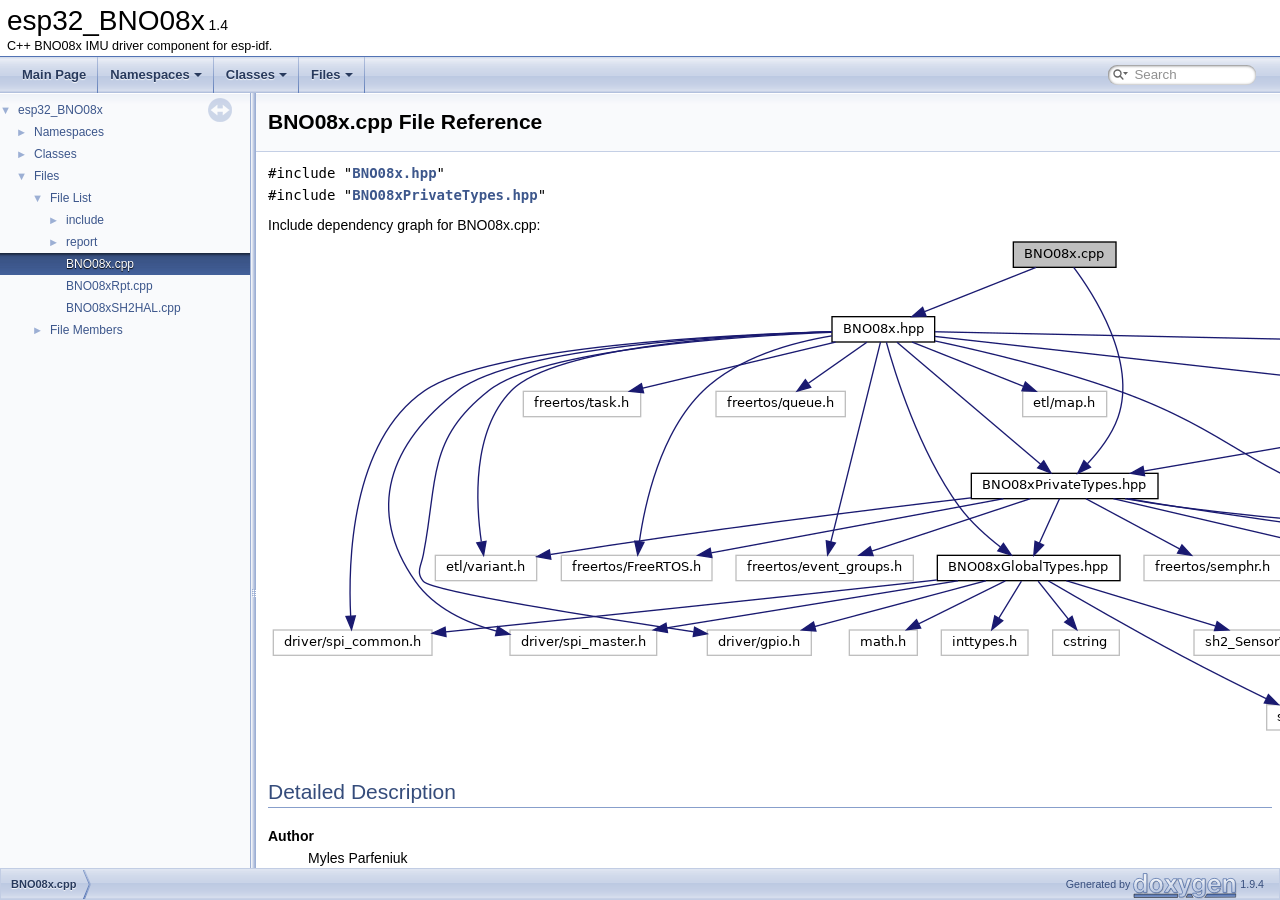
<file: Sensor_test_esp32s3/components/esp32_BNO08x/docs/_b_n_o08x_8cpp.html>
<!DOCTYPE html PUBLIC "-//W3C//DTD XHTML 1.0 Transitional//EN" "https://www.w3.org/TR/xhtml1/DTD/xhtml1-transitional.dtd">
<html xmlns="http://www.w3.org/1999/xhtml">
<head>
<meta http-equiv="Content-Type" content="text/xhtml;charset=UTF-8"/>
<meta http-equiv="X-UA-Compatible" content="IE=11"/>
<meta name="generator" content="Doxygen 1.9.4"/>
<meta name="viewport" content="width=device-width, initial-scale=1"/>
<title>esp32_BNO08x: BNO08x.cpp File Reference</title>
<link href="tabs.css" rel="stylesheet" type="text/css"/>
<script type="text/javascript" src="jquery.js"></script>
<script type="text/javascript" src="dynsections.js"></script>
<link href="navtree.css" rel="stylesheet" type="text/css"/>
<script type="text/javascript" src="resize.js"></script>
<script type="text/javascript" src="navtreedata.js"></script>
<script type="text/javascript" src="navtree.js"></script>
<link href="search/search.css" rel="stylesheet" type="text/css"/>
<script type="text/javascript" src="search/searchdata.js"></script>
<script type="text/javascript" src="search/search.js"></script>
<link href="doxygen.css" rel="stylesheet" type="text/css" />
</head>
<body>
<div id="top"><!-- do not remove this div, it is closed by doxygen! -->
<div id="titlearea">
<table cellspacing="0" cellpadding="0">
 <tbody>
 <tr id="projectrow">
  <td id="projectalign">
   <div id="projectname">esp32_BNO08x<span id="projectnumber">&#160;1.4</span>
   </div>
   <div id="projectbrief">C++ BNO08x IMU driver component for esp-idf.</div>
  </td>
 </tr>
 </tbody>
</table>
</div>
<!-- end header part -->
<!-- Generated by Doxygen 1.9.4 -->
<script type="text/javascript">
/* @license magnet:?xt=urn:btih:d3d9a9a6595521f9666a5e94cc830dab83b65699&amp;dn=expat.txt MIT */
var searchBox = new SearchBox("searchBox", "search",'Search','.html');
/* @license-end */
</script>
<script type="text/javascript" src="menudata.js"></script>
<script type="text/javascript" src="menu.js"></script>
<script type="text/javascript">
/* @license magnet:?xt=urn:btih:d3d9a9a6595521f9666a5e94cc830dab83b65699&amp;dn=expat.txt MIT */
$(function() {
  initMenu('',true,false,'search.php','Search');
  $(document).ready(function() { init_search(); });
});
/* @license-end */
</script>
<div id="main-nav"></div>
</div><!-- top -->
<div id="side-nav" class="ui-resizable side-nav-resizable">
  <div id="nav-tree">
    <div id="nav-tree-contents">
      <div id="nav-sync" class="sync"></div>
    </div>
  </div>
  <div id="splitbar" style="-moz-user-select:none;" 
       class="ui-resizable-handle">
  </div>
</div>
<script type="text/javascript">
/* @license magnet:?xt=urn:btih:d3d9a9a6595521f9666a5e94cc830dab83b65699&amp;dn=expat.txt MIT */
$(document).ready(function(){initNavTree('_b_n_o08x_8cpp.html',''); initResizable(); });
/* @license-end */
</script>
<div id="doc-content">
<!-- window showing the filter options -->
<div id="MSearchSelectWindow"
     onmouseover="return searchBox.OnSearchSelectShow()"
     onmouseout="return searchBox.OnSearchSelectHide()"
     onkeydown="return searchBox.OnSearchSelectKey(event)">
</div>

<!-- iframe showing the search results (closed by default) -->
<div id="MSearchResultsWindow">
<iframe src="javascript:void(0)" frameborder="0" 
        name="MSearchResults" id="MSearchResults">
</iframe>
</div>

<div class="header">
  <div class="headertitle"><div class="title">BNO08x.cpp File Reference</div></div>
</div><!--header-->
<div class="contents">
<div class="textblock"><code>#include &quot;<a class="el" href="_b_n_o08x_8hpp_source.html">BNO08x.hpp</a>&quot;</code><br />
<code>#include &quot;<a class="el" href="_b_n_o08x_private_types_8hpp_source.html">BNO08xPrivateTypes.hpp</a>&quot;</code><br />
</div><div class="textblock"><div class="dynheader">
Include dependency graph for BNO08x.cpp:</div>
<div class="dyncontent">
<div class="center"><img src="_b_n_o08x_8cpp__incl.png" border="0" usemap="#a_b_n_o08x_8cpp" alt=""/></div>
<map name="a_b_n_o08x_8cpp" id="a_b_n_o08x_8cpp">
<area shape="rect" title=" " alt="" coords="745,5,848,32"/>
<area shape="rect" href="_b_n_o08x_8hpp.html" title=" " alt="" coords="564,80,667,107"/>
<area shape="rect" href="_b_n_o08x_private_types_8hpp.html" title=" " alt="" coords="703,237,890,263"/>
<area shape="rect" title=" " alt="" coords="1473,319,1568,345"/>
<area shape="rect" title=" " alt="" coords="167,319,269,345"/>
<area shape="rect" title=" " alt="" coords="755,155,839,181"/>
<area shape="rect" title=" " alt="" coords="439,393,543,420"/>
<area shape="rect" title=" " alt="" coords="5,393,164,420"/>
<area shape="rect" title=" " alt="" coords="242,393,389,420"/>
<area shape="rect" title=" " alt="" coords="293,319,444,345"/>
<area shape="rect" title=" " alt="" coords="255,155,373,181"/>
<area shape="rect" title=" " alt="" coords="468,319,645,345"/>
<area shape="rect" title=" " alt="" coords="448,155,577,181"/>
<area shape="rect" href="_b_n_o08x_global_types_8hpp.html" title=" " alt="" coords="669,319,852,345"/>
<area shape="rect" href="_b_n_o08x_s_h2_h_a_l_8hpp.html" title=" " alt="" coords="1181,155,1335,181"/>
<area shape="rect" href="_b_n_o08x_reports_8hpp.html" title=" " alt="" coords="3933,155,4087,181"/>
<area shape="rect" title=" " alt="" coords="581,393,649,420"/>
<area shape="rect" title=" " alt="" coords="673,393,760,420"/>
<area shape="rect" title=" " alt="" coords="999,468,1069,495"/>
<area shape="rect" title=" " alt="" coords="785,393,851,420"/>
<area shape="rect" title=" " alt="" coords="926,393,1070,420"/>
<area shape="rect" title=" " alt="" coords="876,319,1013,345"/>
<area shape="rect" href="_b_n_o08x_cb_param_rpt_i_d_8hpp.html" title=" " alt="" coords="1038,319,1235,345"/>
<area shape="rect" href="_b_n_o08x_cb_param_void_8hpp.html" title=" " alt="" coords="1259,319,1449,345"/>
<area shape="rect" href="_b_n_o08x_cb_generic_8hpp.html" title=" " alt="" coords="1094,393,1265,420"/>
<area shape="rect" title=" " alt="" coords="1644,237,1701,263"/>
<area shape="rect" title=" " alt="" coords="1111,237,1192,263"/>
<area shape="rect" title=" " alt="" coords="1216,237,1300,263"/>
<area shape="rect" title=" " alt="" coords="1325,237,1423,263"/>
<area shape="rect" href="_b_n_o08x_rpt_acceleration_8hpp.html" title=" " alt="" coords="1725,237,1932,263"/>
<area shape="rect" href="_b_n_o08x_rpt_linear_acceleration_8hpp.html" title=" " alt="" coords="1956,237,2203,263"/>
<area shape="rect" href="_b_n_o08x_rpt_gravity_8hpp.html" title=" " alt="" coords="2227,237,2398,263"/>
<area shape="rect" href="_b_n_o08x_rpt_cal_magnetometer_8hpp.html" title=" " alt="" coords="2423,237,2664,263"/>
<area shape="rect" href="_b_n_o08x_rpt_uncal_magnetometer_8hpp.html" title=" " alt="" coords="2688,237,2945,263"/>
<area shape="rect" href="_b_n_o08x_rpt_cal_gyro_8hpp.html" title=" " alt="" coords="2969,237,3147,263"/>
<area shape="rect" href="_b_n_o08x_rpt_uncal_gyro_8hpp.html" title=" " alt="" coords="3171,237,3364,263"/>
<area shape="rect" href="_b_n_o08x_rpt_r_v_8hpp.html" title=" " alt="" coords="3389,237,3530,263"/>
<area shape="rect" href="_b_n_o08x_rpt_game_r_v_8hpp.html" title=" " alt="" coords="3555,237,3735,263"/>
<area shape="rect" href="_b_n_o08x_rpt_a_r_v_r_stabilized_r_v_8hpp.html" title=" " alt="" coords="3759,237,4000,263"/>
<area shape="rect" href="_b_n_o08x_rpt_a_r_v_r_stabilized_game_r_v_8hpp.html" title=" " alt="" coords="4024,229,4260,271"/>
<area shape="rect" href="_b_n_o08x_rpt_i_gyro_r_v_8hpp.html" title=" " alt="" coords="4285,237,4461,263"/>
<area shape="rect" href="_b_n_o08x_rpt_r_v_geomag_8hpp.html" title=" " alt="" coords="4485,237,4684,263"/>
<area shape="rect" href="_b_n_o08x_rpt_raw_m_e_m_s_gyro_8hpp.html" title=" " alt="" coords="4707,237,4931,263"/>
<area shape="rect" href="_b_n_o08x_rpt_raw_m_e_m_s_accelerometer_8hpp.html" title=" " alt="" coords="4955,237,5243,263"/>
<area shape="rect" href="_b_n_o08x_rpt_raw_m_e_m_s_magnetometer_8hpp.html" title=" " alt="" coords="5267,237,5555,263"/>
<area shape="rect" href="_b_n_o08x_rpt_step_counter_8hpp.html" title=" " alt="" coords="5580,237,5784,263"/>
<area shape="rect" href="_b_n_o08x_rpt_activity_classifier_8hpp.html" title=" " alt="" coords="5809,237,6043,263"/>
<area shape="rect" href="_b_n_o08x_rpt_stability_classifier_8hpp.html" title=" " alt="" coords="6068,237,6307,263"/>
<area shape="rect" href="_b_n_o08x_rpt_shake_detector_8hpp.html" title=" " alt="" coords="6331,237,6550,263"/>
<area shape="rect" href="_b_n_o08x_rpt_tap_detector_8hpp.html" title=" " alt="" coords="6574,237,6777,263"/>
</map>
</div>
</div><a name="details" id="details"></a><h2 class="groupheader">Detailed Description</h2>
<div class="textblock"><dl class="section author"><dt>Author</dt><dd>Myles Parfeniuk </dd></dl>
</div></div><!-- contents -->
</div><!-- doc-content -->
<!-- start footer part -->
<div id="nav-path" class="navpath"><!-- id is needed for treeview function! -->
  <ul>
    <li class="navelem"><a class="el" href="_b_n_o08x_8cpp.html">BNO08x.cpp</a></li>
    <li class="footer">Generated by <a href="https://www.doxygen.org/index.html"><img class="footer" src="doxygen.svg" width="104" height="31" alt="doxygen"/></a> 1.9.4 </li>
  </ul>
</div>
</body>
</html>
</file>
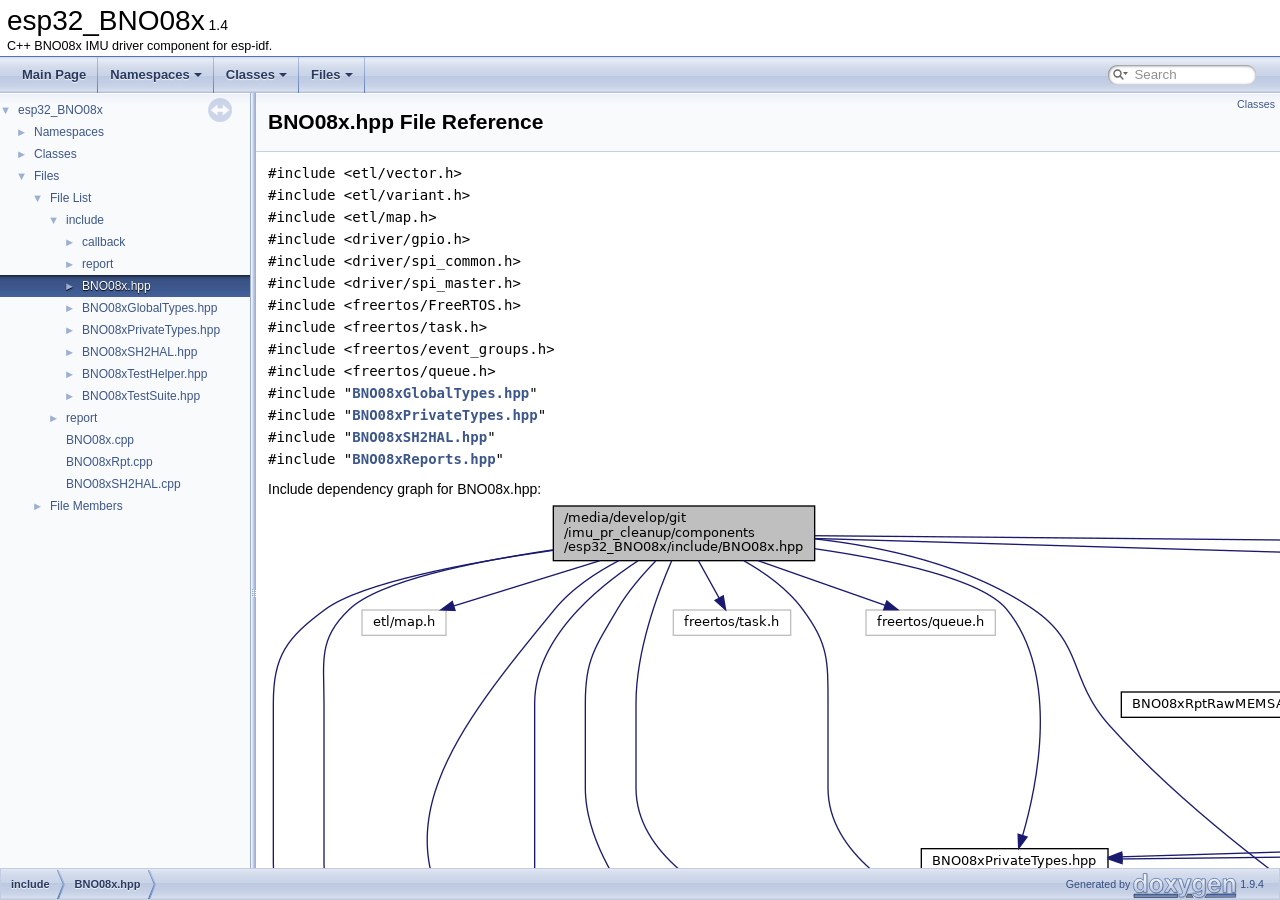
<file: Sensor_test_esp32s3/components/esp32_BNO08x/docs/_b_n_o08x_8hpp.html>
<!DOCTYPE html PUBLIC "-//W3C//DTD XHTML 1.0 Transitional//EN" "https://www.w3.org/TR/xhtml1/DTD/xhtml1-transitional.dtd">
<html xmlns="http://www.w3.org/1999/xhtml">
<head>
<meta http-equiv="Content-Type" content="text/xhtml;charset=UTF-8"/>
<meta http-equiv="X-UA-Compatible" content="IE=11"/>
<meta name="generator" content="Doxygen 1.9.4"/>
<meta name="viewport" content="width=device-width, initial-scale=1"/>
<title>esp32_BNO08x: /media/develop/git/imu_pr_cleanup/components/esp32_BNO08x/include/BNO08x.hpp File Reference</title>
<link href="tabs.css" rel="stylesheet" type="text/css"/>
<script type="text/javascript" src="jquery.js"></script>
<script type="text/javascript" src="dynsections.js"></script>
<link href="navtree.css" rel="stylesheet" type="text/css"/>
<script type="text/javascript" src="resize.js"></script>
<script type="text/javascript" src="navtreedata.js"></script>
<script type="text/javascript" src="navtree.js"></script>
<link href="search/search.css" rel="stylesheet" type="text/css"/>
<script type="text/javascript" src="search/searchdata.js"></script>
<script type="text/javascript" src="search/search.js"></script>
<link href="doxygen.css" rel="stylesheet" type="text/css" />
</head>
<body>
<div id="top"><!-- do not remove this div, it is closed by doxygen! -->
<div id="titlearea">
<table cellspacing="0" cellpadding="0">
 <tbody>
 <tr id="projectrow">
  <td id="projectalign">
   <div id="projectname">esp32_BNO08x<span id="projectnumber">&#160;1.4</span>
   </div>
   <div id="projectbrief">C++ BNO08x IMU driver component for esp-idf.</div>
  </td>
 </tr>
 </tbody>
</table>
</div>
<!-- end header part -->
<!-- Generated by Doxygen 1.9.4 -->
<script type="text/javascript">
/* @license magnet:?xt=urn:btih:d3d9a9a6595521f9666a5e94cc830dab83b65699&amp;dn=expat.txt MIT */
var searchBox = new SearchBox("searchBox", "search",'Search','.html');
/* @license-end */
</script>
<script type="text/javascript" src="menudata.js"></script>
<script type="text/javascript" src="menu.js"></script>
<script type="text/javascript">
/* @license magnet:?xt=urn:btih:d3d9a9a6595521f9666a5e94cc830dab83b65699&amp;dn=expat.txt MIT */
$(function() {
  initMenu('',true,false,'search.php','Search');
  $(document).ready(function() { init_search(); });
});
/* @license-end */
</script>
<div id="main-nav"></div>
</div><!-- top -->
<div id="side-nav" class="ui-resizable side-nav-resizable">
  <div id="nav-tree">
    <div id="nav-tree-contents">
      <div id="nav-sync" class="sync"></div>
    </div>
  </div>
  <div id="splitbar" style="-moz-user-select:none;" 
       class="ui-resizable-handle">
  </div>
</div>
<script type="text/javascript">
/* @license magnet:?xt=urn:btih:d3d9a9a6595521f9666a5e94cc830dab83b65699&amp;dn=expat.txt MIT */
$(document).ready(function(){initNavTree('_b_n_o08x_8hpp.html',''); initResizable(); });
/* @license-end */
</script>
<div id="doc-content">
<!-- window showing the filter options -->
<div id="MSearchSelectWindow"
     onmouseover="return searchBox.OnSearchSelectShow()"
     onmouseout="return searchBox.OnSearchSelectHide()"
     onkeydown="return searchBox.OnSearchSelectKey(event)">
</div>

<!-- iframe showing the search results (closed by default) -->
<div id="MSearchResultsWindow">
<iframe src="javascript:void(0)" frameborder="0" 
        name="MSearchResults" id="MSearchResults">
</iframe>
</div>

<div class="header">
  <div class="summary">
<a href="#nested-classes">Classes</a>  </div>
  <div class="headertitle"><div class="title">BNO08x.hpp File Reference</div></div>
</div><!--header-->
<div class="contents">
<div class="textblock"><code>#include &lt;etl/vector.h&gt;</code><br />
<code>#include &lt;etl/variant.h&gt;</code><br />
<code>#include &lt;etl/map.h&gt;</code><br />
<code>#include &lt;driver/gpio.h&gt;</code><br />
<code>#include &lt;driver/spi_common.h&gt;</code><br />
<code>#include &lt;driver/spi_master.h&gt;</code><br />
<code>#include &lt;freertos/FreeRTOS.h&gt;</code><br />
<code>#include &lt;freertos/task.h&gt;</code><br />
<code>#include &lt;freertos/event_groups.h&gt;</code><br />
<code>#include &lt;freertos/queue.h&gt;</code><br />
<code>#include &quot;<a class="el" href="_b_n_o08x_global_types_8hpp_source.html">BNO08xGlobalTypes.hpp</a>&quot;</code><br />
<code>#include &quot;<a class="el" href="_b_n_o08x_private_types_8hpp_source.html">BNO08xPrivateTypes.hpp</a>&quot;</code><br />
<code>#include &quot;<a class="el" href="_b_n_o08x_s_h2_h_a_l_8hpp_source.html">BNO08xSH2HAL.hpp</a>&quot;</code><br />
<code>#include &quot;<a class="el" href="_b_n_o08x_reports_8hpp_source.html">BNO08xReports.hpp</a>&quot;</code><br />
</div><div class="textblock"><div class="dynheader">
Include dependency graph for BNO08x.hpp:</div>
<div class="dyncontent">
<div class="center"><img src="_b_n_o08x_8hpp__incl.png" border="0" usemap="#a_2media_2develop_2git_2imu__pr__cleanup_2components_2esp32___b_n_o08x_2include_2_b_n_o08x_8hpp" alt=""/></div>
<map name="a_2media_2develop_2git_2imu__pr__cleanup_2components_2esp32___b_n_o08x_2include_2_b_n_o08x_8hpp" id="a_2media_2develop_2git_2imu__pr__cleanup_2components_2esp32___b_n_o08x_2include_2_b_n_o08x_8hpp">
<area shape="rect" title=" " alt="" coords="285,5,547,61"/>
<area shape="rect" title=" " alt="" coords="219,423,314,449"/>
<area shape="rect" title=" " alt="" coords="339,423,440,449"/>
<area shape="rect" title=" " alt="" coords="94,109,178,136"/>
<area shape="rect" title=" " alt="" coords="64,497,168,524"/>
<area shape="rect" title=" " alt="" coords="427,497,586,524"/>
<area shape="rect" title=" " alt="" coords="728,497,875,524"/>
<area shape="rect" title=" " alt="" coords="465,423,615,449"/>
<area shape="rect" title=" " alt="" coords="405,109,523,136"/>
<area shape="rect" title=" " alt="" coords="639,423,817,449"/>
<area shape="rect" title=" " alt="" coords="598,109,727,136"/>
<area shape="rect" href="_b_n_o08x_global_types_8hpp.html" title=" " alt="" coords="1002,423,1185,449"/>
<area shape="rect" href="_b_n_o08x_private_types_8hpp.html" title=" " alt="" coords="653,348,840,375"/>
<area shape="rect" href="_b_n_o08x_s_h2_h_a_l_8hpp.html" title=" " alt="" coords="3228,273,3383,300"/>
<area shape="rect" href="_b_n_o08x_reports_8hpp.html" title=" " alt="" coords="3297,109,3450,136"/>
<area shape="rect" title=" " alt="" coords="1009,497,1077,524"/>
<area shape="rect" title=" " alt="" coords="1101,497,1187,524"/>
<area shape="rect" title=" " alt="" coords="1143,572,1214,599"/>
<area shape="rect" title=" " alt="" coords="1212,497,1279,524"/>
<area shape="rect" title=" " alt="" coords="2919,497,3063,524"/>
<area shape="rect" title=" " alt="" coords="841,423,978,449"/>
<area shape="rect" href="_b_n_o08x_cb_param_rpt_i_d_8hpp.html" title=" " alt="" coords="1423,423,1620,449"/>
<area shape="rect" href="_b_n_o08x_cb_param_void_8hpp.html" title=" " alt="" coords="1209,423,1399,449"/>
<area shape="rect" href="_b_n_o08x_cb_generic_8hpp.html" title=" " alt="" coords="1303,497,1473,524"/>
<area shape="rect" title=" " alt="" coords="3242,348,3299,375"/>
<area shape="rect" title=" " alt="" coords="3029,348,3110,375"/>
<area shape="rect" title=" " alt="" coords="3134,348,3218,375"/>
<area shape="rect" title=" " alt="" coords="3324,348,3423,375"/>
<area shape="rect" href="_b_n_o08x_rpt_acceleration_8hpp.html" title=" " alt="" coords="3385,191,3591,218"/>
<area shape="rect" href="_b_n_o08x_rpt_linear_acceleration_8hpp.html" title=" " alt="" coords="3615,191,3862,218"/>
<area shape="rect" href="_b_n_o08x_rpt_gravity_8hpp.html" title=" " alt="" coords="3887,191,4057,218"/>
<area shape="rect" href="_b_n_o08x_rpt_cal_magnetometer_8hpp.html" title=" " alt="" coords="4082,191,4323,218"/>
<area shape="rect" href="_b_n_o08x_rpt_uncal_magnetometer_8hpp.html" title=" " alt="" coords="4347,191,4605,218"/>
<area shape="rect" href="_b_n_o08x_rpt_cal_gyro_8hpp.html" title=" " alt="" coords="4629,191,4806,218"/>
<area shape="rect" href="_b_n_o08x_rpt_uncal_gyro_8hpp.html" title=" " alt="" coords="4830,191,5023,218"/>
<area shape="rect" href="_b_n_o08x_rpt_r_v_8hpp.html" title=" " alt="" coords="5296,191,5437,218"/>
<area shape="rect" href="_b_n_o08x_rpt_game_r_v_8hpp.html" title=" " alt="" coords="5462,191,5642,218"/>
<area shape="rect" href="_b_n_o08x_rpt_a_r_v_r_stabilized_r_v_8hpp.html" title=" " alt="" coords="5666,191,5907,218"/>
<area shape="rect" href="_b_n_o08x_rpt_a_r_v_r_stabilized_game_r_v_8hpp.html" title=" " alt="" coords="1166,184,1402,225"/>
<area shape="rect" href="_b_n_o08x_rpt_i_gyro_r_v_8hpp.html" title=" " alt="" coords="1427,191,1603,218"/>
<area shape="rect" href="_b_n_o08x_rpt_r_v_geomag_8hpp.html" title=" " alt="" coords="1627,191,1826,218"/>
<area shape="rect" href="_b_n_o08x_rpt_raw_m_e_m_s_gyro_8hpp.html" title=" " alt="" coords="5048,191,5272,218"/>
<area shape="rect" href="_b_n_o08x_rpt_raw_m_e_m_s_accelerometer_8hpp.html" title=" " alt="" coords="853,191,1141,218"/>
<area shape="rect" href="_b_n_o08x_rpt_raw_m_e_m_s_magnetometer_8hpp.html" title=" " alt="" coords="1851,191,2139,218"/>
<area shape="rect" href="_b_n_o08x_rpt_step_counter_8hpp.html" title=" " alt="" coords="2163,191,2367,218"/>
<area shape="rect" href="_b_n_o08x_rpt_activity_classifier_8hpp.html" title=" " alt="" coords="2392,191,2627,218"/>
<area shape="rect" href="_b_n_o08x_rpt_stability_classifier_8hpp.html" title=" " alt="" coords="2651,191,2890,218"/>
<area shape="rect" href="_b_n_o08x_rpt_shake_detector_8hpp.html" title=" " alt="" coords="2915,191,3133,218"/>
<area shape="rect" href="_b_n_o08x_rpt_tap_detector_8hpp.html" title=" " alt="" coords="3157,191,3360,218"/>
<area shape="rect" href="_b_n_o08x_rpt_8hpp.html" title=" " alt="" coords="3079,273,3204,300"/>
</map>
</div>
</div><div class="textblock"><div class="dynheader">
This graph shows which files directly or indirectly include this file:</div>
<div class="dyncontent">
<div class="center"><img src="_b_n_o08x_8hpp__dep__incl.png" border="0" usemap="#a_2media_2develop_2git_2imu__pr__cleanup_2components_2esp32___b_n_o08x_2include_2_b_n_o08x_8hppdep" alt=""/></div>
<map name="a_2media_2develop_2git_2imu__pr__cleanup_2components_2esp32___b_n_o08x_2include_2_b_n_o08x_8hppdep" id="a_2media_2develop_2git_2imu__pr__cleanup_2components_2esp32___b_n_o08x_2include_2_b_n_o08x_8hppdep">
<area shape="rect" title=" " alt="" coords="209,5,471,61"/>
<area shape="rect" href="_b_n_o08x_test_helper_8hpp.html" title=" " alt="" coords="5,109,264,180"/>
<area shape="rect" href="_b_n_o08x_8cpp.html" title=" " alt="" coords="289,131,391,158"/>
<area shape="rect" href="_b_n_o08x_s_h2_h_a_l_8cpp.html" title=" " alt="" coords="416,131,571,158"/>
<area shape="rect" href="_b_n_o08x_test_suite_8hpp.html" title=" " alt="" coords="5,228,264,299"/>
</map>
</div>
</div>
<p><a href="_b_n_o08x_8hpp_source.html">Go to the source code of this file.</a></p>
<table class="memberdecls">
<tr class="heading"><td colspan="2"><h2 class="groupheader"><a id="nested-classes" name="nested-classes"></a>
Classes</h2></td></tr>
<tr class="memitem:"><td class="memItemLeft" align="right" valign="top">class &#160;</td><td class="memItemRight" valign="bottom"><a class="el" href="class_b_n_o08x.html">BNO08x</a></td></tr>
<tr class="memdesc:"><td class="mdescLeft">&#160;</td><td class="mdescRight"><a class="el" href="class_b_n_o08x.html" title="BNO08x IMU driver class.">BNO08x</a> IMU driver class.  <a href="class_b_n_o08x.html#details">More...</a><br /></td></tr>
<tr class="separator:"><td class="memSeparator" colspan="2">&#160;</td></tr>
<tr class="memitem:"><td class="memItemLeft" align="right" valign="top">struct &#160;</td><td class="memItemRight" valign="bottom"><a class="el" href="struct_b_n_o08x_1_1bno08x__reports__t.html">BNO08x::bno08x_reports_t</a></td></tr>
<tr class="memdesc:"><td class="mdescLeft">&#160;</td><td class="mdescRight">Contains report implementations.  <a href="struct_b_n_o08x_1_1bno08x__reports__t.html#details">More...</a><br /></td></tr>
<tr class="separator:"><td class="memSeparator" colspan="2">&#160;</td></tr>
</table>
<a name="details" id="details"></a><h2 class="groupheader">Detailed Description</h2>
<div class="textblock"><dl class="section author"><dt>Author</dt><dd>Myles Parfeniuk </dd></dl>
</div></div><!-- contents -->
</div><!-- doc-content -->
<!-- start footer part -->
<div id="nav-path" class="navpath"><!-- id is needed for treeview function! -->
  <ul>
    <li class="navelem"><a class="el" href="dir_d44c64559bbebec7f509842c48db8b23.html">include</a></li><li class="navelem"><a class="el" href="_b_n_o08x_8hpp.html">BNO08x.hpp</a></li>
    <li class="footer">Generated by <a href="https://www.doxygen.org/index.html"><img class="footer" src="doxygen.svg" width="104" height="31" alt="doxygen"/></a> 1.9.4 </li>
  </ul>
</div>
</body>
</html>
</file>
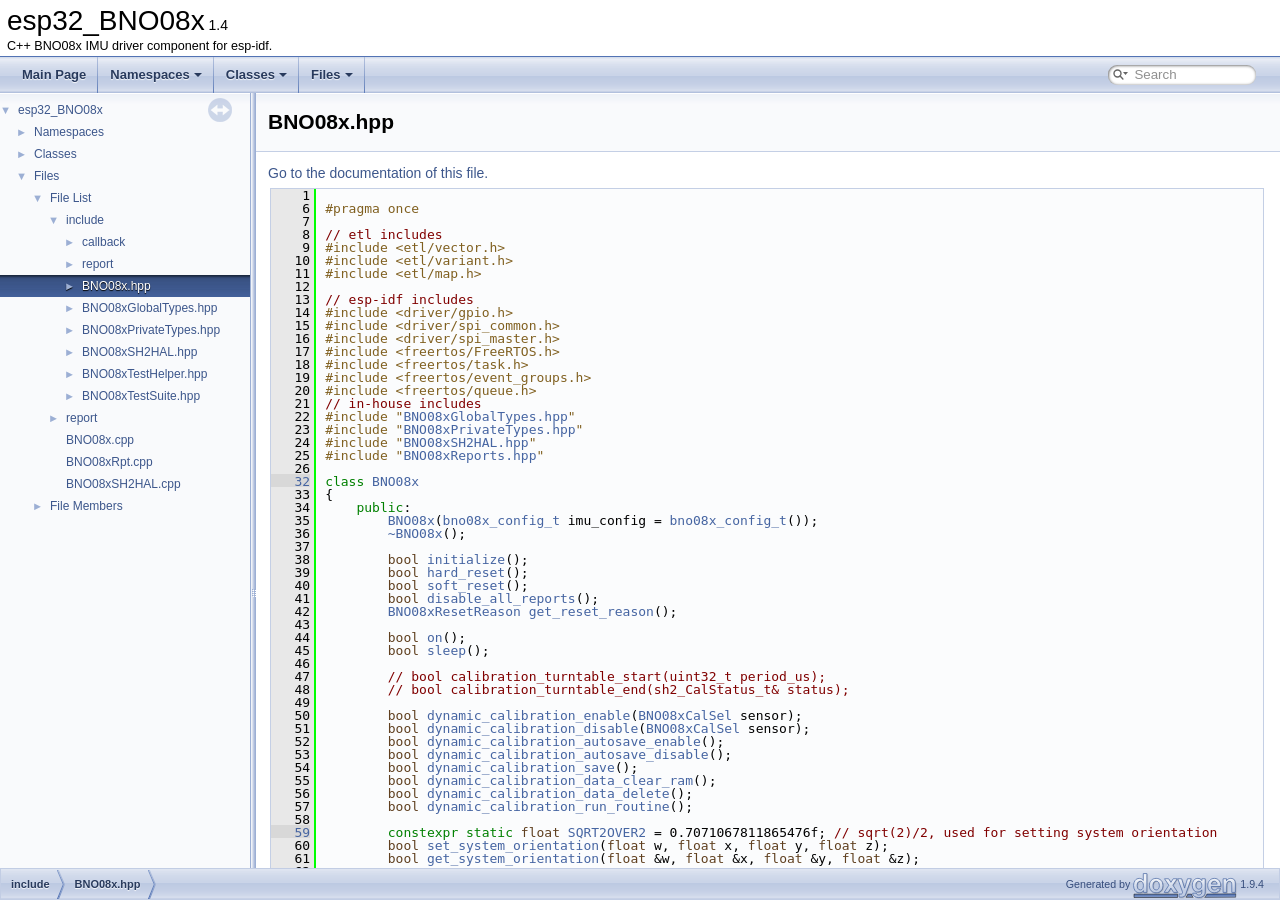
<file: Sensor_test_esp32s3/components/esp32_BNO08x/docs/_b_n_o08x_8hpp_source.html>
<!DOCTYPE html PUBLIC "-//W3C//DTD XHTML 1.0 Transitional//EN" "https://www.w3.org/TR/xhtml1/DTD/xhtml1-transitional.dtd">
<html xmlns="http://www.w3.org/1999/xhtml">
<head>
<meta http-equiv="Content-Type" content="text/xhtml;charset=UTF-8"/>
<meta http-equiv="X-UA-Compatible" content="IE=11"/>
<meta name="generator" content="Doxygen 1.9.4"/>
<meta name="viewport" content="width=device-width, initial-scale=1"/>
<title>esp32_BNO08x: /media/develop/git/imu_pr_cleanup/components/esp32_BNO08x/include/BNO08x.hpp Source File</title>
<link href="tabs.css" rel="stylesheet" type="text/css"/>
<script type="text/javascript" src="jquery.js"></script>
<script type="text/javascript" src="dynsections.js"></script>
<link href="navtree.css" rel="stylesheet" type="text/css"/>
<script type="text/javascript" src="resize.js"></script>
<script type="text/javascript" src="navtreedata.js"></script>
<script type="text/javascript" src="navtree.js"></script>
<link href="search/search.css" rel="stylesheet" type="text/css"/>
<script type="text/javascript" src="search/searchdata.js"></script>
<script type="text/javascript" src="search/search.js"></script>
<link href="doxygen.css" rel="stylesheet" type="text/css" />
</head>
<body>
<div id="top"><!-- do not remove this div, it is closed by doxygen! -->
<div id="titlearea">
<table cellspacing="0" cellpadding="0">
 <tbody>
 <tr id="projectrow">
  <td id="projectalign">
   <div id="projectname">esp32_BNO08x<span id="projectnumber">&#160;1.4</span>
   </div>
   <div id="projectbrief">C++ BNO08x IMU driver component for esp-idf.</div>
  </td>
 </tr>
 </tbody>
</table>
</div>
<!-- end header part -->
<!-- Generated by Doxygen 1.9.4 -->
<script type="text/javascript">
/* @license magnet:?xt=urn:btih:d3d9a9a6595521f9666a5e94cc830dab83b65699&amp;dn=expat.txt MIT */
var searchBox = new SearchBox("searchBox", "search",'Search','.html');
/* @license-end */
</script>
<script type="text/javascript" src="menudata.js"></script>
<script type="text/javascript" src="menu.js"></script>
<script type="text/javascript">
/* @license magnet:?xt=urn:btih:d3d9a9a6595521f9666a5e94cc830dab83b65699&amp;dn=expat.txt MIT */
$(function() {
  initMenu('',true,false,'search.php','Search');
  $(document).ready(function() { init_search(); });
});
/* @license-end */
</script>
<div id="main-nav"></div>
</div><!-- top -->
<div id="side-nav" class="ui-resizable side-nav-resizable">
  <div id="nav-tree">
    <div id="nav-tree-contents">
      <div id="nav-sync" class="sync"></div>
    </div>
  </div>
  <div id="splitbar" style="-moz-user-select:none;" 
       class="ui-resizable-handle">
  </div>
</div>
<script type="text/javascript">
/* @license magnet:?xt=urn:btih:d3d9a9a6595521f9666a5e94cc830dab83b65699&amp;dn=expat.txt MIT */
$(document).ready(function(){initNavTree('_b_n_o08x_8hpp_source.html',''); initResizable(); });
/* @license-end */
</script>
<div id="doc-content">
<!-- window showing the filter options -->
<div id="MSearchSelectWindow"
     onmouseover="return searchBox.OnSearchSelectShow()"
     onmouseout="return searchBox.OnSearchSelectHide()"
     onkeydown="return searchBox.OnSearchSelectKey(event)">
</div>

<!-- iframe showing the search results (closed by default) -->
<div id="MSearchResultsWindow">
<iframe src="javascript:void(0)" frameborder="0" 
        name="MSearchResults" id="MSearchResults">
</iframe>
</div>

<div class="header">
  <div class="headertitle"><div class="title">BNO08x.hpp</div></div>
</div><!--header-->
<div class="contents">
<a href="_b_n_o08x_8hpp.html">Go to the documentation of this file.</a><div class="fragment"><div class="line"><a id="l00001" name="l00001"></a><span class="lineno">    1</span> </div>
<div class="line"><a id="l00006" name="l00006"></a><span class="lineno">    6</span><span class="preprocessor">#pragma once</span></div>
<div class="line"><a id="l00007" name="l00007"></a><span class="lineno">    7</span> </div>
<div class="line"><a id="l00008" name="l00008"></a><span class="lineno">    8</span><span class="comment">// etl includes</span></div>
<div class="line"><a id="l00009" name="l00009"></a><span class="lineno">    9</span><span class="preprocessor">#include &lt;etl/vector.h&gt;</span></div>
<div class="line"><a id="l00010" name="l00010"></a><span class="lineno">   10</span><span class="preprocessor">#include &lt;etl/variant.h&gt;</span></div>
<div class="line"><a id="l00011" name="l00011"></a><span class="lineno">   11</span><span class="preprocessor">#include &lt;etl/map.h&gt;</span></div>
<div class="line"><a id="l00012" name="l00012"></a><span class="lineno">   12</span> </div>
<div class="line"><a id="l00013" name="l00013"></a><span class="lineno">   13</span><span class="comment">// esp-idf includes</span></div>
<div class="line"><a id="l00014" name="l00014"></a><span class="lineno">   14</span><span class="preprocessor">#include &lt;driver/gpio.h&gt;</span></div>
<div class="line"><a id="l00015" name="l00015"></a><span class="lineno">   15</span><span class="preprocessor">#include &lt;driver/spi_common.h&gt;</span></div>
<div class="line"><a id="l00016" name="l00016"></a><span class="lineno">   16</span><span class="preprocessor">#include &lt;driver/spi_master.h&gt;</span></div>
<div class="line"><a id="l00017" name="l00017"></a><span class="lineno">   17</span><span class="preprocessor">#include &lt;freertos/FreeRTOS.h&gt;</span></div>
<div class="line"><a id="l00018" name="l00018"></a><span class="lineno">   18</span><span class="preprocessor">#include &lt;freertos/task.h&gt;</span></div>
<div class="line"><a id="l00019" name="l00019"></a><span class="lineno">   19</span><span class="preprocessor">#include &lt;freertos/event_groups.h&gt;</span></div>
<div class="line"><a id="l00020" name="l00020"></a><span class="lineno">   20</span><span class="preprocessor">#include &lt;freertos/queue.h&gt;</span></div>
<div class="line"><a id="l00021" name="l00021"></a><span class="lineno">   21</span><span class="comment">// in-house includes</span></div>
<div class="line"><a id="l00022" name="l00022"></a><span class="lineno">   22</span><span class="preprocessor">#include &quot;<a class="code" href="_b_n_o08x_global_types_8hpp.html">BNO08xGlobalTypes.hpp</a>&quot;</span></div>
<div class="line"><a id="l00023" name="l00023"></a><span class="lineno">   23</span><span class="preprocessor">#include &quot;<a class="code" href="_b_n_o08x_private_types_8hpp.html">BNO08xPrivateTypes.hpp</a>&quot;</span></div>
<div class="line"><a id="l00024" name="l00024"></a><span class="lineno">   24</span><span class="preprocessor">#include &quot;<a class="code" href="_b_n_o08x_s_h2_h_a_l_8hpp.html">BNO08xSH2HAL.hpp</a>&quot;</span></div>
<div class="line"><a id="l00025" name="l00025"></a><span class="lineno">   25</span><span class="preprocessor">#include &quot;<a class="code" href="_b_n_o08x_reports_8hpp.html">BNO08xReports.hpp</a>&quot;</span></div>
<div class="line"><a id="l00026" name="l00026"></a><span class="lineno">   26</span> </div>
<div class="line"><a id="l00032" name="l00032"></a><span class="lineno"><a class="line" href="class_b_n_o08x.html">   32</a></span><span class="keyword">class </span><a class="code hl_class" href="class_b_n_o08x.html">BNO08x</a></div>
<div class="line"><a id="l00033" name="l00033"></a><span class="lineno">   33</span>{</div>
<div class="line"><a id="l00034" name="l00034"></a><span class="lineno">   34</span>    <span class="keyword">public</span>:</div>
<div class="line"><a id="l00035" name="l00035"></a><span class="lineno">   35</span>        <a class="code hl_function" href="class_b_n_o08x.html#ad12fb6cf310ad7a04a4e53809833bd61">BNO08x</a>(<a class="code hl_struct" href="structbno08x__config__t.html">bno08x_config_t</a> imu_config = <a class="code hl_typedef" href="_b_n_o08x_global_types_8hpp.html#a648bbdbf22731476890dd8da977d7503">bno08x_config_t</a>());</div>
<div class="line"><a id="l00036" name="l00036"></a><span class="lineno">   36</span>        <a class="code hl_function" href="class_b_n_o08x.html#a687eee44d68e1bcabce04780d7eb5fb9">~BNO08x</a>();</div>
<div class="line"><a id="l00037" name="l00037"></a><span class="lineno">   37</span> </div>
<div class="line"><a id="l00038" name="l00038"></a><span class="lineno">   38</span>        <span class="keywordtype">bool</span> <a class="code hl_function" href="class_b_n_o08x.html#aea8e2c6dd7a2c9899479a7f39fe94798">initialize</a>();</div>
<div class="line"><a id="l00039" name="l00039"></a><span class="lineno">   39</span>        <span class="keywordtype">bool</span> <a class="code hl_function" href="class_b_n_o08x.html#a28cd1c0b3477571d87133234e6358503">hard_reset</a>();</div>
<div class="line"><a id="l00040" name="l00040"></a><span class="lineno">   40</span>        <span class="keywordtype">bool</span> <a class="code hl_function" href="class_b_n_o08x.html#a973a1b1785f3302ee1b2702c6a27646e">soft_reset</a>();</div>
<div class="line"><a id="l00041" name="l00041"></a><span class="lineno">   41</span>        <span class="keywordtype">bool</span> <a class="code hl_function" href="class_b_n_o08x.html#aebacbe092615cd083cf996b14402bba6">disable_all_reports</a>();</div>
<div class="line"><a id="l00042" name="l00042"></a><span class="lineno">   42</span>        <a class="code hl_enumeration" href="_b_n_o08x_global_types_8hpp.html#afed71c9ed8a8563767f26282408ccee2">BNO08xResetReason</a> <a class="code hl_function" href="class_b_n_o08x.html#a96d47dd0f9aedfbe3f731f8ae76b2e85">get_reset_reason</a>();</div>
<div class="line"><a id="l00043" name="l00043"></a><span class="lineno">   43</span> </div>
<div class="line"><a id="l00044" name="l00044"></a><span class="lineno">   44</span>        <span class="keywordtype">bool</span> <a class="code hl_function" href="class_b_n_o08x.html#aaaa15b21ad98a3b161065c3d03ff62b5">on</a>();</div>
<div class="line"><a id="l00045" name="l00045"></a><span class="lineno">   45</span>        <span class="keywordtype">bool</span> <a class="code hl_function" href="class_b_n_o08x.html#a7c5774a48227e8e3346fa5df7dfa420c">sleep</a>();</div>
<div class="line"><a id="l00046" name="l00046"></a><span class="lineno">   46</span> </div>
<div class="line"><a id="l00047" name="l00047"></a><span class="lineno">   47</span>        <span class="comment">// bool calibration_turntable_start(uint32_t period_us);</span></div>
<div class="line"><a id="l00048" name="l00048"></a><span class="lineno">   48</span>        <span class="comment">// bool calibration_turntable_end(sh2_CalStatus_t&amp; status);</span></div>
<div class="line"><a id="l00049" name="l00049"></a><span class="lineno">   49</span> </div>
<div class="line"><a id="l00050" name="l00050"></a><span class="lineno">   50</span>        <span class="keywordtype">bool</span> <a class="code hl_function" href="class_b_n_o08x.html#a90ea8e811d4bea28a356290d6f5caac5">dynamic_calibration_enable</a>(<a class="code hl_enumeration" href="_b_n_o08x_global_types_8hpp.html#a25947bbe6bc4a7c9edd7067fdce0e9cc">BNO08xCalSel</a> sensor);</div>
<div class="line"><a id="l00051" name="l00051"></a><span class="lineno">   51</span>        <span class="keywordtype">bool</span> <a class="code hl_function" href="class_b_n_o08x.html#a5c7498f6fa4bd43280dff1d322233b95">dynamic_calibration_disable</a>(<a class="code hl_enumeration" href="_b_n_o08x_global_types_8hpp.html#a25947bbe6bc4a7c9edd7067fdce0e9cc">BNO08xCalSel</a> sensor);</div>
<div class="line"><a id="l00052" name="l00052"></a><span class="lineno">   52</span>        <span class="keywordtype">bool</span> <a class="code hl_function" href="class_b_n_o08x.html#a4e8b49abd33e6e11f23b2ae345058b9b">dynamic_calibration_autosave_enable</a>();</div>
<div class="line"><a id="l00053" name="l00053"></a><span class="lineno">   53</span>        <span class="keywordtype">bool</span> <a class="code hl_function" href="class_b_n_o08x.html#a9387728c276734da27388dbea38b6b32">dynamic_calibration_autosave_disable</a>();</div>
<div class="line"><a id="l00054" name="l00054"></a><span class="lineno">   54</span>        <span class="keywordtype">bool</span> <a class="code hl_function" href="class_b_n_o08x.html#a85f1eca475ea0e6fbaff75c8a297d671">dynamic_calibration_save</a>();</div>
<div class="line"><a id="l00055" name="l00055"></a><span class="lineno">   55</span>        <span class="keywordtype">bool</span> <a class="code hl_function" href="class_b_n_o08x.html#a441681a5133b1a125b534925c9bc10f9">dynamic_calibration_data_clear_ram</a>();</div>
<div class="line"><a id="l00056" name="l00056"></a><span class="lineno">   56</span>        <span class="keywordtype">bool</span> <a class="code hl_function" href="class_b_n_o08x.html#a65a7175b6f6ad6ce687e4fd4cd4bc396">dynamic_calibration_data_delete</a>();</div>
<div class="line"><a id="l00057" name="l00057"></a><span class="lineno">   57</span>        <span class="keywordtype">bool</span> <a class="code hl_function" href="class_b_n_o08x.html#abcdba0d0e82db480d20ea4564511a276">dynamic_calibration_run_routine</a>(); </div>
<div class="line"><a id="l00058" name="l00058"></a><span class="lineno">   58</span> </div>
<div class="line"><a id="l00059" name="l00059"></a><span class="lineno"><a class="line" href="class_b_n_o08x.html#ab8d5ebfc080838870e320494da3fa64d">   59</a></span>        <span class="keyword">constexpr</span> <span class="keyword">static</span> <span class="keywordtype">float</span> <a class="code hl_variable" href="class_b_n_o08x.html#ab8d5ebfc080838870e320494da3fa64d">SQRT2OVER2</a> = 0.7071067811865476f; <span class="comment">// sqrt(2)/2, used for setting system orientation</span></div>
<div class="line"><a id="l00060" name="l00060"></a><span class="lineno">   60</span>        <span class="keywordtype">bool</span> <a class="code hl_function" href="class_b_n_o08x.html#abba85271f3333b7f395ec55915c1d5f9">set_system_orientation</a>(<span class="keywordtype">float</span> w, <span class="keywordtype">float</span> x, <span class="keywordtype">float</span> y, <span class="keywordtype">float</span> z);</div>
<div class="line"><a id="l00061" name="l00061"></a><span class="lineno">   61</span>        <span class="keywordtype">bool</span> <a class="code hl_function" href="class_b_n_o08x.html#ad42c335827c7b09cd2e4ff303a0d3520">get_system_orientation</a>(<span class="keywordtype">float</span> &amp;w, <span class="keywordtype">float</span> &amp;x, <span class="keywordtype">float</span> &amp;y, <span class="keywordtype">float</span> &amp;z);</div>
<div class="line"><a id="l00062" name="l00062"></a><span class="lineno">   62</span> </div>
<div class="line"><a id="l00063" name="l00063"></a><span class="lineno">   63</span>        <span class="keywordtype">bool</span> <a class="code hl_function" href="class_b_n_o08x.html#a138577792350b8d5cc48cbf46b34c4f3">get_frs</a>(<a class="code hl_enumeration" href="_b_n_o08x_global_types_8hpp.html#a8ac8ee2d5f81f6102ed94866f2bdcc8e">BNO08xFrsID</a> frs_ID, uint32_t (&amp;data)[16], uint16_t&amp; rx_data_sz);</div>
<div class="line"><a id="l00064" name="l00064"></a><span class="lineno">   64</span>        <span class="keywordtype">bool</span> <a class="code hl_function" href="class_b_n_o08x.html#aa616a645a4fc9054194fdbf76ec9c5b5">write_frs</a>(<a class="code hl_enumeration" href="_b_n_o08x_global_types_8hpp.html#a8ac8ee2d5f81f6102ed94866f2bdcc8e">BNO08xFrsID</a> frs_ID, uint32_t *data, <span class="keyword">const</span> uint16_t tx_data_sz);</div>
<div class="line"><a id="l00065" name="l00065"></a><span class="lineno">   65</span>        sh2_ProductIds_t <a class="code hl_function" href="class_b_n_o08x.html#aa8fd64f60de86ff6b8562f90f3b09690">get_product_IDs</a>();</div>
<div class="line"><a id="l00066" name="l00066"></a><span class="lineno">   66</span> </div>
<div class="line"><a id="l00067" name="l00067"></a><span class="lineno">   67</span>        <span class="keywordtype">bool</span> <a class="code hl_function" href="class_b_n_o08x.html#a367d525d1c0ba119b3dca3067bb5bccc">data_available</a>();</div>
<div class="line"><a id="l00068" name="l00068"></a><span class="lineno">   68</span>        <span class="keywordtype">bool</span> <a class="code hl_function" href="class_b_n_o08x.html#aadd44524e6d22c48916acd9518b63ec3">register_cb</a>(std::function&lt;<span class="keywordtype">void</span>(<span class="keywordtype">void</span>)&gt; cb_fxn);</div>
<div class="line"><a id="l00069" name="l00069"></a><span class="lineno">   69</span>        <span class="keywordtype">bool</span> <a class="code hl_function" href="class_b_n_o08x.html#aadd44524e6d22c48916acd9518b63ec3">register_cb</a>(std::function&lt;<span class="keywordtype">void</span>(uint8_t report_ID)&gt; cb_fxn);</div>
<div class="line"><a id="l00070" name="l00070"></a><span class="lineno">   70</span> </div>
<div class="line"><a id="l00071" name="l00071"></a><span class="lineno">   71</span>        <span class="keywordtype">void</span> <a class="code hl_function" href="class_b_n_o08x.html#a7441f7f2477c152deca17054041bf3e6">print_product_ids</a>();</div>
<div class="line"><a id="l00072" name="l00072"></a><span class="lineno">   72</span>        <span class="keywordtype">void</span> <a class="code hl_function" href="class_b_n_o08x.html#aae4512fa4768becf0e3919a0e0ec34d8">print_system_orientation</a>();</div>
<div class="line"><a id="l00073" name="l00073"></a><span class="lineno">   73</span> </div>
<div class="line"><a id="l00075" name="l00075"></a><span class="lineno"><a class="line" href="struct_b_n_o08x_1_1bno08x__reports__t.html">   75</a></span>        <span class="keyword">typedef</span> <span class="keyword">struct </span><span class="keyword">alignas</span>(4) <a class="code hl_struct" href="struct_b_n_o08x_1_1bno08x__reports__t.html">bno08x_reports_t</a></div>
<div class="line"><a id="l00076" name="l00076"></a><span class="lineno">   76</span>        {</div>
<div class="line"><a id="l00077" name="l00077"></a><span class="lineno"><a class="line" href="struct_b_n_o08x_1_1bno08x__reports__t.html#a6937b5d9bf8af9344a5013e1c543ab42">   77</a></span>                <a class="code hl_class" href="class_b_n_o08x_rpt_i_gyro_r_v.html">BNO08xRptIGyroRV</a> <a class="code hl_variable" href="struct_b_n_o08x_1_1bno08x__reports__t.html#a6937b5d9bf8af9344a5013e1c543ab42">rv_gyro_integrated</a>;</div>
<div class="line"><a id="l00078" name="l00078"></a><span class="lineno"><a class="line" href="struct_b_n_o08x_1_1bno08x__reports__t.html#a5774fa69fc74264d40478a729aeb5ece">   78</a></span>                <a class="code hl_class" href="class_b_n_o08x_rpt_uncal_magnetometer.html">BNO08xRptUncalMagnetometer</a> <a class="code hl_variable" href="struct_b_n_o08x_1_1bno08x__reports__t.html#a5774fa69fc74264d40478a729aeb5ece">uncal_magnetometer</a>;</div>
<div class="line"><a id="l00079" name="l00079"></a><span class="lineno"><a class="line" href="struct_b_n_o08x_1_1bno08x__reports__t.html#a6f1929843393c09c21b1f107a47c8fe3">   79</a></span>                <a class="code hl_class" href="class_b_n_o08x_rpt_uncal_gyro.html">BNO08xRptUncalGyro</a> <a class="code hl_variable" href="struct_b_n_o08x_1_1bno08x__reports__t.html#a6f1929843393c09c21b1f107a47c8fe3">uncal_gyro</a>;</div>
<div class="line"><a id="l00080" name="l00080"></a><span class="lineno"><a class="line" href="struct_b_n_o08x_1_1bno08x__reports__t.html#aeab138f8ddfed3f4d6b855a73b7e2db5">   80</a></span>                <a class="code hl_class" href="class_b_n_o08x_rpt_r_v.html">BNO08xRptRV</a> <a class="code hl_variable" href="struct_b_n_o08x_1_1bno08x__reports__t.html#aeab138f8ddfed3f4d6b855a73b7e2db5">rv</a>;</div>
<div class="line"><a id="l00081" name="l00081"></a><span class="lineno"><a class="line" href="struct_b_n_o08x_1_1bno08x__reports__t.html#a7f33ac650137f5933ee1eab1ce936db6">   81</a></span>                <a class="code hl_class" href="class_b_n_o08x_rpt_game_r_v.html">BNO08xRptGameRV</a> <a class="code hl_variable" href="struct_b_n_o08x_1_1bno08x__reports__t.html#a7f33ac650137f5933ee1eab1ce936db6">rv_game</a>;</div>
<div class="line"><a id="l00082" name="l00082"></a><span class="lineno"><a class="line" href="struct_b_n_o08x_1_1bno08x__reports__t.html#a027c914e51da445148dc9b2735cc5fc9">   82</a></span>                <a class="code hl_class" href="class_b_n_o08x_rpt_a_r_v_r_stabilized_r_v.html">BNO08xRptARVRStabilizedRV</a> <a class="code hl_variable" href="struct_b_n_o08x_1_1bno08x__reports__t.html#a027c914e51da445148dc9b2735cc5fc9">rv_ARVR_stabilized</a>;</div>
<div class="line"><a id="l00083" name="l00083"></a><span class="lineno"><a class="line" href="struct_b_n_o08x_1_1bno08x__reports__t.html#af550968d0e56f114b4afb20a5a442206">   83</a></span>                <a class="code hl_class" href="class_b_n_o08x_rpt_a_r_v_r_stabilized_game_r_v.html">BNO08xRptARVRStabilizedGameRV</a> <a class="code hl_variable" href="struct_b_n_o08x_1_1bno08x__reports__t.html#af550968d0e56f114b4afb20a5a442206">rv_ARVR_stabilized_game</a>;</div>
<div class="line"><a id="l00084" name="l00084"></a><span class="lineno"><a class="line" href="struct_b_n_o08x_1_1bno08x__reports__t.html#a7e17ff7b9763ed040158813c69614a9f">   84</a></span>                <a class="code hl_class" href="class_b_n_o08x_rpt_r_v_geomag.html">BNO08xRptRVGeomag</a> <a class="code hl_variable" href="struct_b_n_o08x_1_1bno08x__reports__t.html#a7e17ff7b9763ed040158813c69614a9f">rv_geomagnetic</a>;</div>
<div class="line"><a id="l00085" name="l00085"></a><span class="lineno"><a class="line" href="struct_b_n_o08x_1_1bno08x__reports__t.html#a6475bdab7c49091f3086537efc00c12f">   85</a></span>                <a class="code hl_class" href="class_b_n_o08x_rpt_activity_classifier.html">BNO08xRptActivityClassifier</a> <a class="code hl_variable" href="struct_b_n_o08x_1_1bno08x__reports__t.html#a6475bdab7c49091f3086537efc00c12f">activity_classifier</a>;</div>
<div class="line"><a id="l00086" name="l00086"></a><span class="lineno"><a class="line" href="struct_b_n_o08x_1_1bno08x__reports__t.html#ab7939486c9ba7e7c70f82d2284fb6119">   86</a></span>                <a class="code hl_class" href="class_b_n_o08x_rpt_acceleration.html">BNO08xRptAcceleration</a> <a class="code hl_variable" href="struct_b_n_o08x_1_1bno08x__reports__t.html#ab7939486c9ba7e7c70f82d2284fb6119">accelerometer</a>;</div>
<div class="line"><a id="l00087" name="l00087"></a><span class="lineno"><a class="line" href="struct_b_n_o08x_1_1bno08x__reports__t.html#ac8114db28ee3f7be5578e52f48caa9c3">   87</a></span>                <a class="code hl_class" href="class_b_n_o08x_rpt_linear_acceleration.html">BNO08xRptLinearAcceleration</a> <a class="code hl_variable" href="struct_b_n_o08x_1_1bno08x__reports__t.html#ac8114db28ee3f7be5578e52f48caa9c3">linear_accelerometer</a>;</div>
<div class="line"><a id="l00088" name="l00088"></a><span class="lineno"><a class="line" href="struct_b_n_o08x_1_1bno08x__reports__t.html#af5245d5e4a6f7548a0c3a30af53b7355">   88</a></span>                <a class="code hl_class" href="class_b_n_o08x_rpt_gravity.html">BNO08xRptGravity</a> <a class="code hl_variable" href="struct_b_n_o08x_1_1bno08x__reports__t.html#af5245d5e4a6f7548a0c3a30af53b7355">gravity</a>;</div>
<div class="line"><a id="l00089" name="l00089"></a><span class="lineno"><a class="line" href="struct_b_n_o08x_1_1bno08x__reports__t.html#a03d6194225331df5326a97ec6d45b094">   89</a></span>                <a class="code hl_class" href="class_b_n_o08x_rpt_cal_magnetometer.html">BNO08xRptCalMagnetometer</a> <a class="code hl_variable" href="struct_b_n_o08x_1_1bno08x__reports__t.html#a03d6194225331df5326a97ec6d45b094">cal_magnetometer</a>;</div>
<div class="line"><a id="l00090" name="l00090"></a><span class="lineno"><a class="line" href="struct_b_n_o08x_1_1bno08x__reports__t.html#adabe838126b5bbc83fc4f69bba78123e">   90</a></span>                <a class="code hl_class" href="class_b_n_o08x_rpt_cal_gyro.html">BNO08xRptCalGyro</a> <a class="code hl_variable" href="struct_b_n_o08x_1_1bno08x__reports__t.html#adabe838126b5bbc83fc4f69bba78123e">cal_gyro</a>;</div>
<div class="line"><a id="l00091" name="l00091"></a><span class="lineno"><a class="line" href="struct_b_n_o08x_1_1bno08x__reports__t.html#a13357e58bc926c2420ab41e4ffef4196">   91</a></span>                <a class="code hl_class" href="class_b_n_o08x_rpt_raw_m_e_m_s_gyro.html">BNO08xRptRawMEMSGyro</a> <a class="code hl_variable" href="struct_b_n_o08x_1_1bno08x__reports__t.html#a13357e58bc926c2420ab41e4ffef4196">raw_gyro</a>;</div>
<div class="line"><a id="l00092" name="l00092"></a><span class="lineno"><a class="line" href="struct_b_n_o08x_1_1bno08x__reports__t.html#aa3a65aaf2adf05aa014b72c2d4485590">   92</a></span>                <a class="code hl_class" href="class_b_n_o08x_rpt_raw_m_e_m_s_accelerometer.html">BNO08xRptRawMEMSAccelerometer</a> <a class="code hl_variable" href="struct_b_n_o08x_1_1bno08x__reports__t.html#aa3a65aaf2adf05aa014b72c2d4485590">raw_accelerometer</a>;</div>
<div class="line"><a id="l00093" name="l00093"></a><span class="lineno"><a class="line" href="struct_b_n_o08x_1_1bno08x__reports__t.html#aad8698945b261c0a871f2f409897b071">   93</a></span>                <a class="code hl_class" href="class_b_n_o08x_rpt_raw_m_e_m_s_magnetometer.html">BNO08xRptRawMEMSMagnetometer</a> <a class="code hl_variable" href="struct_b_n_o08x_1_1bno08x__reports__t.html#aad8698945b261c0a871f2f409897b071">raw_magnetometer</a>;</div>
<div class="line"><a id="l00094" name="l00094"></a><span class="lineno"><a class="line" href="struct_b_n_o08x_1_1bno08x__reports__t.html#aee9528ea57ab86ef29e10de9ecfefcf7">   94</a></span>                <a class="code hl_class" href="class_b_n_o08x_rpt_step_counter.html">BNO08xRptStepCounter</a> <a class="code hl_variable" href="struct_b_n_o08x_1_1bno08x__reports__t.html#aee9528ea57ab86ef29e10de9ecfefcf7">step_counter</a>;</div>
<div class="line"><a id="l00095" name="l00095"></a><span class="lineno"><a class="line" href="struct_b_n_o08x_1_1bno08x__reports__t.html#a0cabee7da991a7399d607373f09548a7">   95</a></span>                <a class="code hl_class" href="class_b_n_o08x_rpt_tap_detector.html">BNO08xRptTapDetector</a> <a class="code hl_variable" href="struct_b_n_o08x_1_1bno08x__reports__t.html#a0cabee7da991a7399d607373f09548a7">tap_detector</a>;</div>
<div class="line"><a id="l00096" name="l00096"></a><span class="lineno"><a class="line" href="struct_b_n_o08x_1_1bno08x__reports__t.html#a2edee4386eaea86ef3d316f5840d7a2f">   96</a></span>                <a class="code hl_class" href="class_b_n_o08x_rpt_stability_classifier.html">BNO08xRptStabilityClassifier</a> <a class="code hl_variable" href="struct_b_n_o08x_1_1bno08x__reports__t.html#a2edee4386eaea86ef3d316f5840d7a2f">stability_classifier</a>;</div>
<div class="line"><a id="l00097" name="l00097"></a><span class="lineno"><a class="line" href="struct_b_n_o08x_1_1bno08x__reports__t.html#a9d7ff08c5a141c3d1ad3493423e7c49c">   97</a></span>                <a class="code hl_class" href="class_b_n_o08x_rpt_shake_detector.html">BNO08xRptShakeDetector</a> <a class="code hl_variable" href="struct_b_n_o08x_1_1bno08x__reports__t.html#a9d7ff08c5a141c3d1ad3493423e7c49c">shake_detector</a>;</div>
<div class="line"><a id="l00098" name="l00098"></a><span class="lineno">   98</span> </div>
<div class="line"><a id="l00099" name="l00099"></a><span class="lineno"><a class="line" href="struct_b_n_o08x_1_1bno08x__reports__t.html#aad0b1641e9c31927c33d0f69c174f9cb">   99</a></span>                <a class="code hl_function" href="struct_b_n_o08x_1_1bno08x__reports__t.html#aad0b1641e9c31927c33d0f69c174f9cb">bno08x_reports_t</a>(<a class="code hl_struct" href="struct_b_n_o08x_private_types_1_1bno08x__sync__ctx__t.html">BNO08xPrivateTypes::bno08x_sync_ctx_t</a>* sync_ctx)</div>
<div class="line"><a id="l00100" name="l00100"></a><span class="lineno">  100</span>                    : <a class="code hl_variable" href="struct_b_n_o08x_1_1bno08x__reports__t.html#a6937b5d9bf8af9344a5013e1c543ab42">rv_gyro_integrated</a>(SH2_GYRO_INTEGRATED_RV, <a class="code hl_namespace" href="namespace_b_n_o08x_private_types.html">BNO08xPrivateTypes</a>::<a class="code hl_enumvalue" href="namespace_b_n_o08x_private_types.html#ac53fb578d93a18b7a83903fc7a71dc2fa6835a63fb08379608cda0a108098aac7">EVT_GRP_RPT_GYRO_INTEGRATED_RV_BIT</a>, sync_ctx)</div>
<div class="line"><a id="l00101" name="l00101"></a><span class="lineno">  101</span>                    , <a class="code hl_variable" href="struct_b_n_o08x_1_1bno08x__reports__t.html#a5774fa69fc74264d40478a729aeb5ece">uncal_magnetometer</a>(</div>
<div class="line"><a id="l00102" name="l00102"></a><span class="lineno">  102</span>                              SH2_MAGNETIC_FIELD_UNCALIBRATED, <a class="code hl_namespace" href="namespace_b_n_o08x_private_types.html">BNO08xPrivateTypes</a>::<a class="code hl_enumvalue" href="namespace_b_n_o08x_private_types.html#ac53fb578d93a18b7a83903fc7a71dc2faa54d15cc17179a6840b9ec3f4e0038cb">EVT_GRP_RPT_UNCAL_MAGNETOMETER_BIT</a>, sync_ctx)</div>
<div class="line"><a id="l00103" name="l00103"></a><span class="lineno">  103</span>                    , <a class="code hl_variable" href="struct_b_n_o08x_1_1bno08x__reports__t.html#a6f1929843393c09c21b1f107a47c8fe3">uncal_gyro</a>(SH2_GYROSCOPE_UNCALIBRATED, <a class="code hl_namespace" href="namespace_b_n_o08x_private_types.html">BNO08xPrivateTypes</a>::<a class="code hl_enumvalue" href="namespace_b_n_o08x_private_types.html#ac53fb578d93a18b7a83903fc7a71dc2fa591c062247280798af0e40d6141614c6">EVT_GRP_RPT_UNCAL_GYRO_BIT</a>, sync_ctx)</div>
<div class="line"><a id="l00104" name="l00104"></a><span class="lineno">  104</span>                    , <a class="code hl_variable" href="struct_b_n_o08x_1_1bno08x__reports__t.html#aeab138f8ddfed3f4d6b855a73b7e2db5">rv</a>(SH2_ROTATION_VECTOR, <a class="code hl_namespace" href="namespace_b_n_o08x_private_types.html">BNO08xPrivateTypes</a>::<a class="code hl_enumvalue" href="namespace_b_n_o08x_private_types.html#ac53fb578d93a18b7a83903fc7a71dc2fac0ff3fde600aac814ad76a4769515ae8">EVT_GRP_RPT_RV_BIT</a>, sync_ctx)</div>
<div class="line"><a id="l00105" name="l00105"></a><span class="lineno">  105</span>                    , <a class="code hl_variable" href="struct_b_n_o08x_1_1bno08x__reports__t.html#a7f33ac650137f5933ee1eab1ce936db6">rv_game</a>(SH2_GAME_ROTATION_VECTOR, <a class="code hl_namespace" href="namespace_b_n_o08x_private_types.html">BNO08xPrivateTypes</a>::<a class="code hl_enumvalue" href="namespace_b_n_o08x_private_types.html#ac53fb578d93a18b7a83903fc7a71dc2fad39283f98adf7242b3b3ccf847c150cd">EVT_GRP_RPT_RV_GAME_BIT</a>, sync_ctx)</div>
<div class="line"><a id="l00106" name="l00106"></a><span class="lineno">  106</span>                    , <a class="code hl_variable" href="struct_b_n_o08x_1_1bno08x__reports__t.html#a027c914e51da445148dc9b2735cc5fc9">rv_ARVR_stabilized</a>(SH2_ARVR_STABILIZED_RV, <a class="code hl_namespace" href="namespace_b_n_o08x_private_types.html">BNO08xPrivateTypes</a>::<a class="code hl_enumvalue" href="namespace_b_n_o08x_private_types.html#ac53fb578d93a18b7a83903fc7a71dc2fab5d141bdda220e3fa0bd9eb0fe3f31b5">EVT_GRP_RPT_RV_ARVR_S_BIT</a>, sync_ctx)</div>
<div class="line"><a id="l00107" name="l00107"></a><span class="lineno">  107</span>                    , <a class="code hl_variable" href="struct_b_n_o08x_1_1bno08x__reports__t.html#af550968d0e56f114b4afb20a5a442206">rv_ARVR_stabilized_game</a>(</div>
<div class="line"><a id="l00108" name="l00108"></a><span class="lineno">  108</span>                              SH2_ARVR_STABILIZED_GRV, <a class="code hl_namespace" href="namespace_b_n_o08x_private_types.html">BNO08xPrivateTypes</a>::<a class="code hl_enumvalue" href="namespace_b_n_o08x_private_types.html#ac53fb578d93a18b7a83903fc7a71dc2fab77588c26929a2d8dd8eeea883b905ca">EVT_GRP_RPT_RV_ARVR_S_GAME_BIT</a>, sync_ctx)</div>
<div class="line"><a id="l00109" name="l00109"></a><span class="lineno">  109</span>                    , <a class="code hl_variable" href="struct_b_n_o08x_1_1bno08x__reports__t.html#a7e17ff7b9763ed040158813c69614a9f">rv_geomagnetic</a>(SH2_GEOMAGNETIC_ROTATION_VECTOR, <a class="code hl_namespace" href="namespace_b_n_o08x_private_types.html">BNO08xPrivateTypes</a>::<a class="code hl_enumvalue" href="namespace_b_n_o08x_private_types.html#ac53fb578d93a18b7a83903fc7a71dc2fa728314f4744fc408c6b153e8fbb3feb4">EVT_GRP_RPT_GEOMAG_RV_BIT</a>, sync_ctx)</div>
<div class="line"><a id="l00110" name="l00110"></a><span class="lineno">  110</span>                    , <a class="code hl_variable" href="struct_b_n_o08x_1_1bno08x__reports__t.html#a6475bdab7c49091f3086537efc00c12f">activity_classifier</a>(</div>
<div class="line"><a id="l00111" name="l00111"></a><span class="lineno">  111</span>                              SH2_PERSONAL_ACTIVITY_CLASSIFIER, <a class="code hl_namespace" href="namespace_b_n_o08x_private_types.html">BNO08xPrivateTypes</a>::<a class="code hl_enumvalue" href="namespace_b_n_o08x_private_types.html#ac53fb578d93a18b7a83903fc7a71dc2fa94cddd1837a77bba5644543b1ad8b9e7">EVT_GRP_RPT_ACTIVITY_CLASSIFIER_BIT</a>, sync_ctx)</div>
<div class="line"><a id="l00112" name="l00112"></a><span class="lineno">  112</span>                    , <a class="code hl_variable" href="struct_b_n_o08x_1_1bno08x__reports__t.html#ab7939486c9ba7e7c70f82d2284fb6119">accelerometer</a>(SH2_ACCELEROMETER, <a class="code hl_namespace" href="namespace_b_n_o08x_private_types.html">BNO08xPrivateTypes</a>::<a class="code hl_enumvalue" href="namespace_b_n_o08x_private_types.html#ac53fb578d93a18b7a83903fc7a71dc2faa5b9ffe097d1eb83a6a5a13871da0891">EVT_GRP_RPT_ACCELEROMETER_BIT</a>, sync_ctx)</div>
<div class="line"><a id="l00113" name="l00113"></a><span class="lineno">  113</span>                    , <a class="code hl_variable" href="struct_b_n_o08x_1_1bno08x__reports__t.html#ac8114db28ee3f7be5578e52f48caa9c3">linear_accelerometer</a>(</div>
<div class="line"><a id="l00114" name="l00114"></a><span class="lineno">  114</span>                              SH2_LINEAR_ACCELERATION, <a class="code hl_namespace" href="namespace_b_n_o08x_private_types.html">BNO08xPrivateTypes</a>::<a class="code hl_enumvalue" href="namespace_b_n_o08x_private_types.html#ac53fb578d93a18b7a83903fc7a71dc2fa68851003c2b7df34c3acf882251c60e2">EVT_GRP_RPT_LINEAR_ACCELEROMETER_BIT</a>, sync_ctx)</div>
<div class="line"><a id="l00115" name="l00115"></a><span class="lineno">  115</span>                    , <a class="code hl_variable" href="struct_b_n_o08x_1_1bno08x__reports__t.html#af5245d5e4a6f7548a0c3a30af53b7355">gravity</a>(SH2_GRAVITY, <a class="code hl_namespace" href="namespace_b_n_o08x_private_types.html">BNO08xPrivateTypes</a>::<a class="code hl_enumvalue" href="namespace_b_n_o08x_private_types.html#ac53fb578d93a18b7a83903fc7a71dc2fabd9e62157a0bc3dc38c3473d7bc2799f">EVT_GRP_RPT_GRAVITY_BIT</a>, sync_ctx)</div>
<div class="line"><a id="l00116" name="l00116"></a><span class="lineno">  116</span>                    , <a class="code hl_variable" href="struct_b_n_o08x_1_1bno08x__reports__t.html#a03d6194225331df5326a97ec6d45b094">cal_magnetometer</a>(</div>
<div class="line"><a id="l00117" name="l00117"></a><span class="lineno">  117</span>                              SH2_MAGNETIC_FIELD_CALIBRATED, <a class="code hl_namespace" href="namespace_b_n_o08x_private_types.html">BNO08xPrivateTypes</a>::<a class="code hl_enumvalue" href="namespace_b_n_o08x_private_types.html#ac53fb578d93a18b7a83903fc7a71dc2fac1d15dddeab169b213c719e6b0fef32d">EVT_GRP_RPT_CAL_MAGNETOMETER_BIT</a>, sync_ctx)</div>
<div class="line"><a id="l00118" name="l00118"></a><span class="lineno">  118</span>                    , <a class="code hl_variable" href="struct_b_n_o08x_1_1bno08x__reports__t.html#adabe838126b5bbc83fc4f69bba78123e">cal_gyro</a>(SH2_GYROSCOPE_CALIBRATED, <a class="code hl_namespace" href="namespace_b_n_o08x_private_types.html">BNO08xPrivateTypes</a>::<a class="code hl_enumvalue" href="namespace_b_n_o08x_private_types.html#ac53fb578d93a18b7a83903fc7a71dc2faeb1961d7852ea305443610b2521aaea7">EVT_GRP_RPT_CAL_GYRO_BIT</a>, sync_ctx)</div>
<div class="line"><a id="l00119" name="l00119"></a><span class="lineno">  119</span>                    , <a class="code hl_variable" href="struct_b_n_o08x_1_1bno08x__reports__t.html#a13357e58bc926c2420ab41e4ffef4196">raw_gyro</a>(SH2_RAW_GYROSCOPE, <a class="code hl_namespace" href="namespace_b_n_o08x_private_types.html">BNO08xPrivateTypes</a>::<a class="code hl_enumvalue" href="namespace_b_n_o08x_private_types.html#ac53fb578d93a18b7a83903fc7a71dc2fadcfcdea69099869ebf7f246ff5b7e8bb">EVT_GRP_RPT_RAW_GYRO_BIT</a>, sync_ctx)</div>
<div class="line"><a id="l00120" name="l00120"></a><span class="lineno">  120</span>                    , <a class="code hl_variable" href="struct_b_n_o08x_1_1bno08x__reports__t.html#aa3a65aaf2adf05aa014b72c2d4485590">raw_accelerometer</a>(SH2_RAW_ACCELEROMETER, <a class="code hl_namespace" href="namespace_b_n_o08x_private_types.html">BNO08xPrivateTypes</a>::<a class="code hl_enumvalue" href="namespace_b_n_o08x_private_types.html#ac53fb578d93a18b7a83903fc7a71dc2fab7e6b36da354702880ff9118d45b6af2">EVT_GRP_RPT_RAW_ACCELEROMETER_BIT</a>, sync_ctx)</div>
<div class="line"><a id="l00121" name="l00121"></a><span class="lineno">  121</span>                    , <a class="code hl_variable" href="struct_b_n_o08x_1_1bno08x__reports__t.html#aad8698945b261c0a871f2f409897b071">raw_magnetometer</a>(SH2_RAW_MAGNETOMETER, <a class="code hl_namespace" href="namespace_b_n_o08x_private_types.html">BNO08xPrivateTypes</a>::<a class="code hl_enumvalue" href="namespace_b_n_o08x_private_types.html#ac53fb578d93a18b7a83903fc7a71dc2fab57a2ea711bebb4d4e031a0b449160c7">EVT_GRP_RPT_RAW_MAGNETOMETER_BIT</a>, sync_ctx)</div>
<div class="line"><a id="l00122" name="l00122"></a><span class="lineno">  122</span>                    , <a class="code hl_variable" href="struct_b_n_o08x_1_1bno08x__reports__t.html#aee9528ea57ab86ef29e10de9ecfefcf7">step_counter</a>(SH2_STEP_COUNTER, <a class="code hl_namespace" href="namespace_b_n_o08x_private_types.html">BNO08xPrivateTypes</a>::<a class="code hl_enumvalue" href="namespace_b_n_o08x_private_types.html#ac53fb578d93a18b7a83903fc7a71dc2fafb8f448edba339f37fdf794bd891f903">EVT_GRP_RPT_STEP_COUNTER_BIT</a>, sync_ctx)</div>
<div class="line"><a id="l00123" name="l00123"></a><span class="lineno">  123</span>                    , <a class="code hl_variable" href="struct_b_n_o08x_1_1bno08x__reports__t.html#a0cabee7da991a7399d607373f09548a7">tap_detector</a>(SH2_TAP_DETECTOR, <a class="code hl_namespace" href="namespace_b_n_o08x_private_types.html">BNO08xPrivateTypes</a>::<a class="code hl_enumvalue" href="namespace_b_n_o08x_private_types.html#ac53fb578d93a18b7a83903fc7a71dc2fad4482fb4fb6693a492584508691f2c77">EVT_GRP_RPT_TAP_DETECTOR_BIT</a>, sync_ctx)</div>
<div class="line"><a id="l00124" name="l00124"></a><span class="lineno">  124</span>                    , <a class="code hl_variable" href="struct_b_n_o08x_1_1bno08x__reports__t.html#a2edee4386eaea86ef3d316f5840d7a2f">stability_classifier</a>(</div>
<div class="line"><a id="l00125" name="l00125"></a><span class="lineno">  125</span>                              SH2_STABILITY_CLASSIFIER, <a class="code hl_namespace" href="namespace_b_n_o08x_private_types.html">BNO08xPrivateTypes</a>::<a class="code hl_enumvalue" href="namespace_b_n_o08x_private_types.html#ac53fb578d93a18b7a83903fc7a71dc2fae138ae8422830982a470025d81c4be4b">EVT_GRP_RPT_STABILITY_CLASSIFIER_BIT</a>, sync_ctx)</div>
<div class="line"><a id="l00126" name="l00126"></a><span class="lineno">  126</span>                    , <a class="code hl_variable" href="struct_b_n_o08x_1_1bno08x__reports__t.html#a9d7ff08c5a141c3d1ad3493423e7c49c">shake_detector</a>(SH2_SHAKE_DETECTOR, <a class="code hl_namespace" href="namespace_b_n_o08x_private_types.html">BNO08xPrivateTypes</a>::<a class="code hl_enumvalue" href="namespace_b_n_o08x_private_types.html#ac53fb578d93a18b7a83903fc7a71dc2fad517d3ea5b1b259f20ed43e1fcf40e0c">EVT_GRP_RPT_SHAKE_DETECTOR_BIT</a>, sync_ctx)</div>
<div class="line"><a id="l00127" name="l00127"></a><span class="lineno">  127</span>                {</div>
<div class="line"><a id="l00128" name="l00128"></a><span class="lineno">  128</span>                }</div>
<div class="line"><a id="l00129" name="l00129"></a><span class="lineno"><a class="line" href="class_b_n_o08x.html#ae08bdaff01ecacf0f399ab289fdf0b99">  129</a></span>        } <a class="code hl_typedef" href="class_b_n_o08x.html#ae08bdaff01ecacf0f399ab289fdf0b99">bno08x_reports_t</a>;</div>
<div class="line"><a id="l00130" name="l00130"></a><span class="lineno">  130</span> </div>
<div class="line"><a id="l00131" name="l00131"></a><span class="lineno"><a class="line" href="class_b_n_o08x.html#ae1db7422ee9c2cac77382cc0a7aa430e">  131</a></span>        <a class="code hl_struct" href="struct_b_n_o08x_1_1bno08x__reports__t.html">bno08x_reports_t</a> <a class="code hl_variable" href="class_b_n_o08x.html#ae1db7422ee9c2cac77382cc0a7aa430e">rpt</a>;</div>
<div class="line"><a id="l00132" name="l00132"></a><span class="lineno">  132</span> </div>
<div class="line"><a id="l00133" name="l00133"></a><span class="lineno">  133</span>    <span class="keyword">private</span>:</div>
<div class="line"><a id="l00134" name="l00134"></a><span class="lineno">  134</span>        <span class="comment">// data processing task</span></div>
<div class="line"><a id="l00135" name="l00135"></a><span class="lineno">  135</span>        <span class="keyword">static</span> <span class="keyword">const</span> <span class="keyword">constexpr</span> configSTACK_DEPTH_TYPE DATA_PROC_TASK_SZ =</div>
<div class="line"><a id="l00136" name="l00136"></a><span class="lineno">  136</span>                CONFIG_ESP32_BNO08X_DATA_PROC_TASK_SZ; </div>
<div class="line"><a id="l00137" name="l00137"></a><span class="lineno">  137</span>        TaskHandle_t data_proc_task_hdl;               </div>
<div class="line"><a id="l00138" name="l00138"></a><span class="lineno">  138</span>        <span class="keyword">static</span> <span class="keywordtype">void</span> data_proc_task_trampoline(<span class="keywordtype">void</span>* arg);</div>
<div class="line"><a id="l00139" name="l00139"></a><span class="lineno">  139</span>        <span class="keywordtype">void</span> data_proc_task();</div>
<div class="line"><a id="l00140" name="l00140"></a><span class="lineno">  140</span> </div>
<div class="line"><a id="l00141" name="l00141"></a><span class="lineno">  141</span>        <span class="comment">// sh2 service task</span></div>
<div class="line"><a id="l00142" name="l00142"></a><span class="lineno">  142</span>        <span class="keyword">static</span> <span class="keyword">const</span> <span class="keyword">constexpr</span> configSTACK_DEPTH_TYPE SH2_HAL_SERVICE_TASK_SZ =</div>
<div class="line"><a id="l00143" name="l00143"></a><span class="lineno">  143</span>                CONFIG_ESP32_BNO08X_SH2_HAL_SERVICE_TASK_SZ; </div>
<div class="line"><a id="l00144" name="l00144"></a><span class="lineno">  144</span>        TaskHandle_t sh2_HAL_service_task_hdl;               </div>
<div class="line"><a id="l00145" name="l00145"></a><span class="lineno">  145</span>        <span class="keyword">static</span> <span class="keywordtype">void</span> sh2_HAL_service_task_trampoline(<span class="keywordtype">void</span>* arg);</div>
<div class="line"><a id="l00146" name="l00146"></a><span class="lineno">  146</span>        <span class="keywordtype">void</span> sh2_HAL_service_task();</div>
<div class="line"><a id="l00147" name="l00147"></a><span class="lineno">  147</span> </div>
<div class="line"><a id="l00148" name="l00148"></a><span class="lineno">  148</span>        <span class="comment">// callback task</span></div>
<div class="line"><a id="l00149" name="l00149"></a><span class="lineno">  149</span>        <span class="keyword">static</span> <span class="keyword">const</span> <span class="keyword">constexpr</span> configSTACK_DEPTH_TYPE CB_TASK_SZ =</div>
<div class="line"><a id="l00150" name="l00150"></a><span class="lineno">  150</span>                CONFIG_ESP32_BNO08X_CB_TASK_SZ; </div>
<div class="line"><a id="l00151" name="l00151"></a><span class="lineno">  151</span>        TaskHandle_t cb_task_hdl;               </div>
<div class="line"><a id="l00152" name="l00152"></a><span class="lineno">  152</span>        <span class="keyword">static</span> <span class="keywordtype">void</span> cb_task_trampoline(<span class="keywordtype">void</span>* arg);</div>
<div class="line"><a id="l00153" name="l00153"></a><span class="lineno">  153</span>        <span class="keywordtype">void</span> cb_task();</div>
<div class="line"><a id="l00154" name="l00154"></a><span class="lineno">  154</span> </div>
<div class="line"><a id="l00155" name="l00155"></a><span class="lineno">  155</span>        <span class="keyword">static</span> <span class="keyword">const</span> <span class="keyword">constexpr</span> BaseType_t CB_TASK_AFFINITY = </div>
<div class="line"><a id="l00156" name="l00156"></a><span class="lineno">  156</span>                CONFIG_ESP32_BNO08X_CB_TASK_AFFINITY &lt; 0 ? tskNO_AFFINITY : CONFIG_ESP32_BNO08X_CB_TASK_AFFINITY ;  </div>
<div class="line"><a id="l00157" name="l00157"></a><span class="lineno">  157</span>        <span class="keyword">static</span> <span class="keyword">const</span> <span class="keyword">constexpr</span> UBaseType_t CB_TASK_PRIORITY = CONFIG_ESP32_BNO08X_CB_TASK_PRIORITY; </div>
<div class="line"><a id="l00158" name="l00158"></a><span class="lineno">  158</span> </div>
<div class="line"><a id="l00159" name="l00159"></a><span class="lineno">  159</span>        <span class="keyword">static</span> <span class="keyword">const</span> <span class="keyword">constexpr</span> BaseType_t DATA_PROC_TASK_AFFINITY = </div>
<div class="line"><a id="l00160" name="l00160"></a><span class="lineno">  160</span>                CONFIG_ESP32_BNO08X_DATA_PROC_TASK_AFFINITY &lt; 0 ? tskNO_AFFINITY : CONFIG_ESP32_BNO08X_DATA_PROC_TASK_AFFINITY; </div>
<div class="line"><a id="l00161" name="l00161"></a><span class="lineno">  161</span>        <span class="keyword">static</span> <span class="keyword">const</span> <span class="keyword">constexpr</span> UBaseType_t DATA_PROC_TASK_PRIORITY = CONFIG_ESP32_BNO08X_DATA_PROC_TASK_PRIORITY; </div>
<div class="line"><a id="l00162" name="l00162"></a><span class="lineno">  162</span>        </div>
<div class="line"><a id="l00163" name="l00163"></a><span class="lineno">  163</span>        <span class="keyword">static</span> <span class="keyword">const</span> <span class="keyword">constexpr</span> BaseType_t SH2_HAL_SERVICE_TASK_AFFINITY = </div>
<div class="line"><a id="l00164" name="l00164"></a><span class="lineno">  164</span>                CONFIG_ESP32_BNO08X_SH2_HAL_SERVICE_TASK_AFFINITY &lt; 0 ? tskNO_AFFINITY : CONFIG_ESP32_BNO08X_SH2_HAL_SERVICE_TASK_AFFINITY; </div>
<div class="line"><a id="l00165" name="l00165"></a><span class="lineno">  165</span>        <span class="keyword">static</span> <span class="keyword">const</span> <span class="keyword">constexpr</span> UBaseType_t SH2_HAL_SERVICE_TASK_PRIORITY = CONFIG_ESP32_BNO08X_SH2_HAL_SERVICE_TASK_PRIORITY; </div>
<div class="line"><a id="l00166" name="l00166"></a><span class="lineno">  166</span> </div>
<div class="line"><a id="l00167" name="l00167"></a><span class="lineno">  167</span> </div>
<div class="line"><a id="l00168" name="l00168"></a><span class="lineno">  168</span>        SemaphoreHandle_t sem_kill_tasks; </div>
<div class="line"><a id="l00169" name="l00169"></a><span class="lineno">  169</span> </div>
<div class="line"><a id="l00170" name="l00170"></a><span class="lineno">  170</span>        <span class="keywordtype">void</span> lock_sh2_HAL();</div>
<div class="line"><a id="l00171" name="l00171"></a><span class="lineno">  171</span>        <span class="keywordtype">void</span> unlock_sh2_HAL();</div>
<div class="line"><a id="l00172" name="l00172"></a><span class="lineno">  172</span>        <span class="keywordtype">void</span> lock_user_data();</div>
<div class="line"><a id="l00173" name="l00173"></a><span class="lineno">  173</span>        <span class="keywordtype">void</span> unlock_user_data();</div>
<div class="line"><a id="l00174" name="l00174"></a><span class="lineno">  174</span> </div>
<div class="line"><a id="l00175" name="l00175"></a><span class="lineno">  175</span>        <span class="keywordtype">void</span> handle_sensor_report(sh2_SensorValue_t* sensor_val);</div>
<div class="line"><a id="l00176" name="l00176"></a><span class="lineno">  176</span>        <span class="keywordtype">void</span> handle_cb(uint8_t rpt_ID, <a class="code hl_class" href="class_b_n_o08x_cb_generic.html">BNO08xCbGeneric</a>* cb_entry);</div>
<div class="line"><a id="l00177" name="l00177"></a><span class="lineno">  177</span> </div>
<div class="line"><a id="l00178" name="l00178"></a><span class="lineno">  178</span>        esp_err_t init_config_args();</div>
<div class="line"><a id="l00179" name="l00179"></a><span class="lineno">  179</span>        esp_err_t init_gpio();</div>
<div class="line"><a id="l00180" name="l00180"></a><span class="lineno">  180</span>        esp_err_t init_gpio_inputs();</div>
<div class="line"><a id="l00181" name="l00181"></a><span class="lineno">  181</span>        esp_err_t init_gpio_outputs();</div>
<div class="line"><a id="l00182" name="l00182"></a><span class="lineno">  182</span>        esp_err_t init_hint_isr();</div>
<div class="line"><a id="l00183" name="l00183"></a><span class="lineno">  183</span>        esp_err_t init_spi();</div>
<div class="line"><a id="l00184" name="l00184"></a><span class="lineno">  184</span>        esp_err_t init_tasks();</div>
<div class="line"><a id="l00185" name="l00185"></a><span class="lineno">  185</span>        esp_err_t init_sh2_HAL();</div>
<div class="line"><a id="l00186" name="l00186"></a><span class="lineno">  186</span> </div>
<div class="line"><a id="l00187" name="l00187"></a><span class="lineno">  187</span>        esp_err_t deinit_gpio();</div>
<div class="line"><a id="l00188" name="l00188"></a><span class="lineno">  188</span>        esp_err_t deinit_gpio_inputs();</div>
<div class="line"><a id="l00189" name="l00189"></a><span class="lineno">  189</span>        esp_err_t deinit_gpio_outputs();</div>
<div class="line"><a id="l00190" name="l00190"></a><span class="lineno">  190</span>        esp_err_t deinit_hint_isr();</div>
<div class="line"><a id="l00191" name="l00191"></a><span class="lineno">  191</span>        esp_err_t deinit_spi();</div>
<div class="line"><a id="l00192" name="l00192"></a><span class="lineno">  192</span>        esp_err_t deinit_tasks();</div>
<div class="line"><a id="l00193" name="l00193"></a><span class="lineno">  193</span>        esp_err_t deinit_sh2_HAL();</div>
<div class="line"><a id="l00194" name="l00194"></a><span class="lineno">  194</span> </div>
<div class="line"><a id="l00195" name="l00195"></a><span class="lineno">  195</span>        esp_err_t wait_for_hint();</div>
<div class="line"><a id="l00196" name="l00196"></a><span class="lineno">  196</span>        esp_err_t wait_for_reset();</div>
<div class="line"><a id="l00197" name="l00197"></a><span class="lineno">  197</span> </div>
<div class="line"><a id="l00198" name="l00198"></a><span class="lineno">  198</span>        <span class="keywordtype">void</span> toggle_reset();</div>
<div class="line"><a id="l00199" name="l00199"></a><span class="lineno">  199</span> </div>
<div class="line"><a id="l00200" name="l00200"></a><span class="lineno">  200</span>        esp_err_t re_enable_reports();</div>
<div class="line"><a id="l00201" name="l00201"></a><span class="lineno">  201</span> </div>
<div class="line"><a id="l00202" name="l00202"></a><span class="lineno">  202</span>        sh2_Hal_t sh2_HAL; </div>
<div class="line"><a id="l00203" name="l00203"></a><span class="lineno">  203</span> </div>
<div class="line"><a id="l00204" name="l00204"></a><span class="lineno">  204</span>        QueueHandle_t</div>
<div class="line"><a id="l00205" name="l00205"></a><span class="lineno">  205</span>                queue_rx_sensor_event; </div>
<div class="line"><a id="l00206" name="l00206"></a><span class="lineno">  206</span> </div>
<div class="line"><a id="l00207" name="l00207"></a><span class="lineno">  207</span>        QueueHandle_t queue_cb_report_id; </div>
<div class="line"><a id="l00208" name="l00208"></a><span class="lineno">  208</span> </div>
<div class="line"><a id="l00209" name="l00209"></a><span class="lineno">  209</span>        <a class="code hl_struct" href="structbno08x__config__t.html">bno08x_config_t</a> imu_config{};                   </div>
<div class="line"><a id="l00210" name="l00210"></a><span class="lineno">  210</span>        spi_bus_config_t bus_config{};                  </div>
<div class="line"><a id="l00211" name="l00211"></a><span class="lineno">  211</span>        spi_device_interface_config_t imu_spi_config{}; </div>
<div class="line"><a id="l00212" name="l00212"></a><span class="lineno">  212</span>        spi_device_handle_t spi_hdl{};                  </div>
<div class="line"><a id="l00213" name="l00213"></a><span class="lineno">  213</span>        spi_transaction_t spi_transaction{};            </div>
<div class="line"><a id="l00214" name="l00214"></a><span class="lineno">  214</span>        <a class="code hl_struct" href="struct_b_n_o08x_private_types_1_1bno08x__init__status__t.html">BNO08xPrivateTypes::bno08x_init_status_t</a></div>
<div class="line"><a id="l00215" name="l00215"></a><span class="lineno">  215</span>                init_status; </div>
<div class="line"><a id="l00216" name="l00216"></a><span class="lineno">  216</span>        <a class="code hl_struct" href="struct_b_n_o08x_private_types_1_1bno08x__sync__ctx__t.html">BNO08xPrivateTypes::bno08x_sync_ctx_t</a> sync_ctx; </div>
<div class="line"><a id="l00217" name="l00217"></a><span class="lineno">  217</span>        sh2_ProductIds_t product_IDs; </div>
<div class="line"><a id="l00218" name="l00218"></a><span class="lineno">  218</span> </div>
<div class="line"><a id="l00219" name="l00219"></a><span class="lineno">  219</span>        <span class="comment">// clang-format off</span></div>
<div class="line"><a id="l00220" name="l00220"></a><span class="lineno">  220</span>        etl::map&lt;uint8_t, BNO08xRpt*, TOTAL_RPT_COUNT, etl::less&lt;uint8_t&gt;&gt; usr_reports = </div>
<div class="line"><a id="l00221" name="l00221"></a><span class="lineno">  221</span>        {</div>
<div class="line"><a id="l00222" name="l00222"></a><span class="lineno">  222</span>                {SH2_ACCELEROMETER, &amp;<a class="code hl_variable" href="class_b_n_o08x.html#ae1db7422ee9c2cac77382cc0a7aa430e">rpt</a>.<a class="code hl_variable" href="struct_b_n_o08x_1_1bno08x__reports__t.html#ab7939486c9ba7e7c70f82d2284fb6119">accelerometer</a>},</div>
<div class="line"><a id="l00223" name="l00223"></a><span class="lineno">  223</span>                {SH2_LINEAR_ACCELERATION, &amp;<a class="code hl_variable" href="class_b_n_o08x.html#ae1db7422ee9c2cac77382cc0a7aa430e">rpt</a>.<a class="code hl_variable" href="struct_b_n_o08x_1_1bno08x__reports__t.html#ac8114db28ee3f7be5578e52f48caa9c3">linear_accelerometer</a>}, </div>
<div class="line"><a id="l00224" name="l00224"></a><span class="lineno">  224</span>                {SH2_GRAVITY, &amp;<a class="code hl_variable" href="class_b_n_o08x.html#ae1db7422ee9c2cac77382cc0a7aa430e">rpt</a>.<a class="code hl_variable" href="struct_b_n_o08x_1_1bno08x__reports__t.html#af5245d5e4a6f7548a0c3a30af53b7355">gravity</a>}, </div>
<div class="line"><a id="l00225" name="l00225"></a><span class="lineno">  225</span>                {SH2_MAGNETIC_FIELD_CALIBRATED, &amp;<a class="code hl_variable" href="class_b_n_o08x.html#ae1db7422ee9c2cac77382cc0a7aa430e">rpt</a>.<a class="code hl_variable" href="struct_b_n_o08x_1_1bno08x__reports__t.html#a03d6194225331df5326a97ec6d45b094">cal_magnetometer</a>},</div>
<div class="line"><a id="l00226" name="l00226"></a><span class="lineno">  226</span>                {SH2_MAGNETIC_FIELD_UNCALIBRATED, &amp;<a class="code hl_variable" href="class_b_n_o08x.html#ae1db7422ee9c2cac77382cc0a7aa430e">rpt</a>.<a class="code hl_variable" href="struct_b_n_o08x_1_1bno08x__reports__t.html#a5774fa69fc74264d40478a729aeb5ece">uncal_magnetometer</a>}, </div>
<div class="line"><a id="l00227" name="l00227"></a><span class="lineno">  227</span>                {SH2_GYROSCOPE_CALIBRATED, &amp;<a class="code hl_variable" href="class_b_n_o08x.html#ae1db7422ee9c2cac77382cc0a7aa430e">rpt</a>.<a class="code hl_variable" href="struct_b_n_o08x_1_1bno08x__reports__t.html#adabe838126b5bbc83fc4f69bba78123e">cal_gyro</a>},</div>
<div class="line"><a id="l00228" name="l00228"></a><span class="lineno">  228</span>                {SH2_GYROSCOPE_UNCALIBRATED, &amp;<a class="code hl_variable" href="class_b_n_o08x.html#ae1db7422ee9c2cac77382cc0a7aa430e">rpt</a>.<a class="code hl_variable" href="struct_b_n_o08x_1_1bno08x__reports__t.html#a6f1929843393c09c21b1f107a47c8fe3">uncal_gyro</a>}, </div>
<div class="line"><a id="l00229" name="l00229"></a><span class="lineno">  229</span>                {SH2_ROTATION_VECTOR, &amp;<a class="code hl_variable" href="class_b_n_o08x.html#ae1db7422ee9c2cac77382cc0a7aa430e">rpt</a>.<a class="code hl_variable" href="struct_b_n_o08x_1_1bno08x__reports__t.html#aeab138f8ddfed3f4d6b855a73b7e2db5">rv</a>}, </div>
<div class="line"><a id="l00230" name="l00230"></a><span class="lineno">  230</span>                {SH2_GAME_ROTATION_VECTOR, &amp;<a class="code hl_variable" href="class_b_n_o08x.html#ae1db7422ee9c2cac77382cc0a7aa430e">rpt</a>.<a class="code hl_variable" href="struct_b_n_o08x_1_1bno08x__reports__t.html#a7f33ac650137f5933ee1eab1ce936db6">rv_game</a>},</div>
<div class="line"><a id="l00231" name="l00231"></a><span class="lineno">  231</span>                {SH2_ARVR_STABILIZED_RV, &amp;<a class="code hl_variable" href="class_b_n_o08x.html#ae1db7422ee9c2cac77382cc0a7aa430e">rpt</a>.<a class="code hl_variable" href="struct_b_n_o08x_1_1bno08x__reports__t.html#a027c914e51da445148dc9b2735cc5fc9">rv_ARVR_stabilized</a>}, </div>
<div class="line"><a id="l00232" name="l00232"></a><span class="lineno">  232</span>                {SH2_ARVR_STABILIZED_GRV, &amp;<a class="code hl_variable" href="class_b_n_o08x.html#ae1db7422ee9c2cac77382cc0a7aa430e">rpt</a>.<a class="code hl_variable" href="struct_b_n_o08x_1_1bno08x__reports__t.html#af550968d0e56f114b4afb20a5a442206">rv_ARVR_stabilized_game</a>},</div>
<div class="line"><a id="l00233" name="l00233"></a><span class="lineno">  233</span>                {SH2_GYRO_INTEGRATED_RV, &amp;<a class="code hl_variable" href="class_b_n_o08x.html#ae1db7422ee9c2cac77382cc0a7aa430e">rpt</a>.<a class="code hl_variable" href="struct_b_n_o08x_1_1bno08x__reports__t.html#a6937b5d9bf8af9344a5013e1c543ab42">rv_gyro_integrated</a>}, </div>
<div class="line"><a id="l00234" name="l00234"></a><span class="lineno">  234</span>                {SH2_GEOMAGNETIC_ROTATION_VECTOR, &amp;<a class="code hl_variable" href="class_b_n_o08x.html#ae1db7422ee9c2cac77382cc0a7aa430e">rpt</a>.<a class="code hl_variable" href="struct_b_n_o08x_1_1bno08x__reports__t.html#a7e17ff7b9763ed040158813c69614a9f">rv_geomagnetic</a>}, </div>
<div class="line"><a id="l00235" name="l00235"></a><span class="lineno">  235</span>                {SH2_RAW_GYROSCOPE, &amp;<a class="code hl_variable" href="class_b_n_o08x.html#ae1db7422ee9c2cac77382cc0a7aa430e">rpt</a>.<a class="code hl_variable" href="struct_b_n_o08x_1_1bno08x__reports__t.html#a13357e58bc926c2420ab41e4ffef4196">raw_gyro</a>},</div>
<div class="line"><a id="l00236" name="l00236"></a><span class="lineno">  236</span>                {SH2_RAW_ACCELEROMETER, &amp;<a class="code hl_variable" href="class_b_n_o08x.html#ae1db7422ee9c2cac77382cc0a7aa430e">rpt</a>.<a class="code hl_variable" href="struct_b_n_o08x_1_1bno08x__reports__t.html#aa3a65aaf2adf05aa014b72c2d4485590">raw_accelerometer</a>}, </div>
<div class="line"><a id="l00237" name="l00237"></a><span class="lineno">  237</span>                {SH2_RAW_MAGNETOMETER, &amp;<a class="code hl_variable" href="class_b_n_o08x.html#ae1db7422ee9c2cac77382cc0a7aa430e">rpt</a>.<a class="code hl_variable" href="struct_b_n_o08x_1_1bno08x__reports__t.html#aad8698945b261c0a871f2f409897b071">raw_magnetometer</a>}, </div>
<div class="line"><a id="l00238" name="l00238"></a><span class="lineno">  238</span>                {SH2_STEP_COUNTER, &amp;<a class="code hl_variable" href="class_b_n_o08x.html#ae1db7422ee9c2cac77382cc0a7aa430e">rpt</a>.<a class="code hl_variable" href="struct_b_n_o08x_1_1bno08x__reports__t.html#aee9528ea57ab86ef29e10de9ecfefcf7">step_counter</a>},</div>
<div class="line"><a id="l00239" name="l00239"></a><span class="lineno">  239</span>                {SH2_PERSONAL_ACTIVITY_CLASSIFIER, &amp;<a class="code hl_variable" href="class_b_n_o08x.html#ae1db7422ee9c2cac77382cc0a7aa430e">rpt</a>.<a class="code hl_variable" href="struct_b_n_o08x_1_1bno08x__reports__t.html#a6475bdab7c49091f3086537efc00c12f">activity_classifier</a>}, </div>
<div class="line"><a id="l00240" name="l00240"></a><span class="lineno">  240</span>                {SH2_STABILITY_CLASSIFIER, &amp;<a class="code hl_variable" href="class_b_n_o08x.html#ae1db7422ee9c2cac77382cc0a7aa430e">rpt</a>.<a class="code hl_variable" href="struct_b_n_o08x_1_1bno08x__reports__t.html#a2edee4386eaea86ef3d316f5840d7a2f">stability_classifier</a>},</div>
<div class="line"><a id="l00241" name="l00241"></a><span class="lineno">  241</span>                {SH2_SHAKE_DETECTOR, &amp;<a class="code hl_variable" href="class_b_n_o08x.html#ae1db7422ee9c2cac77382cc0a7aa430e">rpt</a>.<a class="code hl_variable" href="struct_b_n_o08x_1_1bno08x__reports__t.html#a9d7ff08c5a141c3d1ad3493423e7c49c">shake_detector</a>}, </div>
<div class="line"><a id="l00242" name="l00242"></a><span class="lineno">  242</span>                {SH2_TAP_DETECTOR, &amp;<a class="code hl_variable" href="class_b_n_o08x.html#ae1db7422ee9c2cac77382cc0a7aa430e">rpt</a>.<a class="code hl_variable" href="struct_b_n_o08x_1_1bno08x__reports__t.html#a0cabee7da991a7399d607373f09548a7">tap_detector</a>},</div>
<div class="line"><a id="l00243" name="l00243"></a><span class="lineno">  243</span>                </div>
<div class="line"><a id="l00244" name="l00244"></a><span class="lineno">  244</span>                <span class="comment">// not implemented, see include/report for existing implementations to add your own</span></div>
<div class="line"><a id="l00245" name="l00245"></a><span class="lineno">  245</span>                {SH2_PRESSURE, <span class="keyword">nullptr</span>}, <span class="comment">// requires auxilary i2c sensor</span></div>
<div class="line"><a id="l00246" name="l00246"></a><span class="lineno">  246</span>                {SH2_AMBIENT_LIGHT, <span class="keyword">nullptr</span>},  <span class="comment">// requires auxilary i2c sensor</span></div>
<div class="line"><a id="l00247" name="l00247"></a><span class="lineno">  247</span>                {SH2_HUMIDITY, <span class="keyword">nullptr</span>},  <span class="comment">// requires auxilary i2c sensor</span></div>
<div class="line"><a id="l00248" name="l00248"></a><span class="lineno">  248</span>                {SH2_PROXIMITY, <span class="keyword">nullptr</span>},  <span class="comment">// requires auxilary i2c sensor</span></div>
<div class="line"><a id="l00249" name="l00249"></a><span class="lineno">  249</span>                {SH2_TEMPERATURE, <span class="keyword">nullptr</span>},  <span class="comment">// requires auxilary i2c sensor</span></div>
<div class="line"><a id="l00250" name="l00250"></a><span class="lineno">  250</span>                {SH2_HEART_RATE_MONITOR, <span class="keyword">nullptr</span>},  <span class="comment">// requires auxilary i2c sensor</span></div>
<div class="line"><a id="l00251" name="l00251"></a><span class="lineno">  251</span>                {SH2_STEP_DETECTOR, <span class="keyword">nullptr</span>},</div>
<div class="line"><a id="l00252" name="l00252"></a><span class="lineno">  252</span>                {SH2_SIGNIFICANT_MOTION, <span class="keyword">nullptr</span>},</div>
<div class="line"><a id="l00253" name="l00253"></a><span class="lineno">  253</span>                {SH2_FLIP_DETECTOR, <span class="keyword">nullptr</span>},</div>
<div class="line"><a id="l00254" name="l00254"></a><span class="lineno">  254</span>                {SH2_PICKUP_DETECTOR, <span class="keyword">nullptr</span>},</div>
<div class="line"><a id="l00255" name="l00255"></a><span class="lineno">  255</span>                {SH2_STABILITY_DETECTOR, <span class="keyword">nullptr</span>},</div>
<div class="line"><a id="l00256" name="l00256"></a><span class="lineno">  256</span>                {SH2_SLEEP_DETECTOR, <span class="keyword">nullptr</span>},</div>
<div class="line"><a id="l00257" name="l00257"></a><span class="lineno">  257</span>                {SH2_TILT_DETECTOR, <span class="keyword">nullptr</span>},</div>
<div class="line"><a id="l00258" name="l00258"></a><span class="lineno">  258</span>                {SH2_POCKET_DETECTOR, <span class="keyword">nullptr</span>},</div>
<div class="line"><a id="l00259" name="l00259"></a><span class="lineno">  259</span>                {SH2_CIRCLE_DETECTOR, <span class="keyword">nullptr</span>},</div>
<div class="line"><a id="l00260" name="l00260"></a><span class="lineno">  260</span>                {SH2_IZRO_MOTION_REQUEST, <span class="keyword">nullptr</span>}</div>
<div class="line"><a id="l00261" name="l00261"></a><span class="lineno">  261</span>        };</div>
<div class="line"><a id="l00262" name="l00262"></a><span class="lineno">  262</span>        <span class="comment">// clang-format on</span></div>
<div class="line"><a id="l00263" name="l00263"></a><span class="lineno">  263</span> </div>
<div class="line"><a id="l00264" name="l00264"></a><span class="lineno">  264</span>        <span class="keyword">static</span> <span class="keywordtype">void</span> IRAM_ATTR hint_handler(<span class="keywordtype">void</span>* arg);</div>
<div class="line"><a id="l00265" name="l00265"></a><span class="lineno">  265</span> </div>
<div class="line"><a id="l00266" name="l00266"></a><span class="lineno">  266</span>        <span class="keyword">static</span> <span class="keyword">const</span> <span class="keyword">constexpr</span> uint16_t RX_DATA_LENGTH = 300U; </div>
<div class="line"><a id="l00267" name="l00267"></a><span class="lineno">  267</span> </div>
<div class="line"><a id="l00268" name="l00268"></a><span class="lineno">  268</span>        <span class="keyword">static</span> <span class="keyword">const</span> <span class="keyword">constexpr</span> TickType_t HOST_INT_TIMEOUT_DEFAULT_MS =</div>
<div class="line"><a id="l00269" name="l00269"></a><span class="lineno">  269</span>                CONFIG_ESP32_BNO08X_HINT_TIMEOUT_MS /</div>
<div class="line"><a id="l00270" name="l00270"></a><span class="lineno">  270</span>                portTICK_PERIOD_MS; </div>
<div class="line"><a id="l00271" name="l00271"></a><span class="lineno">  271</span> </div>
<div class="line"><a id="l00272" name="l00272"></a><span class="lineno">  272</span>        <span class="keyword">static</span> <span class="keyword">const</span> <span class="keyword">constexpr</span> TickType_t DATA_AVAILABLE_TIMEOUT_MS =</div>
<div class="line"><a id="l00273" name="l00273"></a><span class="lineno">  273</span>                CONFIG_ESP32_BNO08X_DATA_AVAILABLE_TIMEOUT_MS /</div>
<div class="line"><a id="l00274" name="l00274"></a><span class="lineno">  274</span>                portTICK_PERIOD_MS; </div>
<div class="line"><a id="l00275" name="l00275"></a><span class="lineno">  275</span> </div>
<div class="line"><a id="l00276" name="l00276"></a><span class="lineno">  276</span>        <span class="keyword">static</span> <span class="keyword">const</span> <span class="keyword">constexpr</span> TickType_t HARD_RESET_DELAY_MS =</div>
<div class="line"><a id="l00277" name="l00277"></a><span class="lineno">  277</span>                CONFIG_ESP32_BNO08X_HARD_RESET_DELAY_MS /</div>
<div class="line"><a id="l00278" name="l00278"></a><span class="lineno">  278</span>                portTICK_PERIOD_MS; </div>
<div class="line"><a id="l00279" name="l00279"></a><span class="lineno">  279</span> </div>
<div class="line"><a id="l00280" name="l00280"></a><span class="lineno">  280</span>        <span class="keyword">static</span> <span class="keyword">const</span> <span class="keyword">constexpr</span> uint32_t SCLK_MAX_SPEED = 3000000UL; </div>
<div class="line"><a id="l00281" name="l00281"></a><span class="lineno">  281</span> </div>
<div class="line"><a id="l00282" name="l00282"></a><span class="lineno">  282</span>        <span class="keyword">static</span> <span class="keyword">const</span> <span class="keyword">constexpr</span> <span class="keywordtype">char</span>* TAG = <span class="stringliteral">&quot;BNO08x&quot;</span>; </div>
<div class="line"><a id="l00283" name="l00283"></a><span class="lineno">  283</span> </div>
<div class="line"><a id="l00284" name="l00284"></a><span class="lineno"><a class="line" href="class_b_n_o08x.html#a6dd0081dc9eb0cfb019bfdca3aa31802">  284</a></span>        <span class="keyword">friend</span> <span class="keyword">class </span><a class="code hl_class" href="class_b_n_o08x_s_h2_h_a_l.html">BNO08xSH2HAL</a>;</div>
<div class="line"><a id="l00285" name="l00285"></a><span class="lineno"><a class="line" href="class_b_n_o08x.html#a190775b71c35d8007faae7dd6a9f1030">  285</a></span>        <span class="keyword">friend</span> <span class="keyword">class </span><a class="code hl_class" href="class_b_n_o08x_test_helper.html">BNO08xTestHelper</a>;</div>
<div class="line"><a id="l00286" name="l00286"></a><span class="lineno">  286</span>};</div>
<div class="ttc" id="a_b_n_o08x_global_types_8hpp_html"><div class="ttname"><a href="_b_n_o08x_global_types_8hpp.html">BNO08xGlobalTypes.hpp</a></div></div>
<div class="ttc" id="a_b_n_o08x_global_types_8hpp_html_a25947bbe6bc4a7c9edd7067fdce0e9cc"><div class="ttname"><a href="_b_n_o08x_global_types_8hpp.html#a25947bbe6bc4a7c9edd7067fdce0e9cc">BNO08xCalSel</a></div><div class="ttdeci">BNO08xCalSel</div><div class="ttdef"><b>Definition:</b> BNO08xGlobalTypes.hpp:84</div></div>
<div class="ttc" id="a_b_n_o08x_global_types_8hpp_html_a648bbdbf22731476890dd8da977d7503"><div class="ttname"><a href="_b_n_o08x_global_types_8hpp.html#a648bbdbf22731476890dd8da977d7503">bno08x_config_t</a></div><div class="ttdeci">struct bno08x_config_t bno08x_config_t</div><div class="ttdoc">IMU configuration settings passed into constructor.</div></div>
<div class="ttc" id="a_b_n_o08x_global_types_8hpp_html_a8ac8ee2d5f81f6102ed94866f2bdcc8e"><div class="ttname"><a href="_b_n_o08x_global_types_8hpp.html#a8ac8ee2d5f81f6102ed94866f2bdcc8e">BNO08xFrsID</a></div><div class="ttdeci">BNO08xFrsID</div><div class="ttdef"><b>Definition:</b> BNO08xGlobalTypes.hpp:240</div></div>
<div class="ttc" id="a_b_n_o08x_global_types_8hpp_html_afed71c9ed8a8563767f26282408ccee2"><div class="ttname"><a href="_b_n_o08x_global_types_8hpp.html#afed71c9ed8a8563767f26282408ccee2">BNO08xResetReason</a></div><div class="ttdeci">BNO08xResetReason</div><div class="ttdoc">Reason for previous IMU reset (returned by get_reset_reason())</div><div class="ttdef"><b>Definition:</b> BNO08xGlobalTypes.hpp:94</div></div>
<div class="ttc" id="a_b_n_o08x_private_types_8hpp_html"><div class="ttname"><a href="_b_n_o08x_private_types_8hpp.html">BNO08xPrivateTypes.hpp</a></div></div>
<div class="ttc" id="a_b_n_o08x_reports_8hpp_html"><div class="ttname"><a href="_b_n_o08x_reports_8hpp.html">BNO08xReports.hpp</a></div></div>
<div class="ttc" id="a_b_n_o08x_s_h2_h_a_l_8hpp_html"><div class="ttname"><a href="_b_n_o08x_s_h2_h_a_l_8hpp.html">BNO08xSH2HAL.hpp</a></div></div>
<div class="ttc" id="aclass_b_n_o08x_cb_generic_html"><div class="ttname"><a href="class_b_n_o08x_cb_generic.html">BNO08xCbGeneric</a></div><div class="ttdoc">Parent class to represent callback functions as generic type such that all flavors can be invoked by ...</div><div class="ttdef"><b>Definition:</b> BNO08xCbGeneric.hpp:19</div></div>
<div class="ttc" id="aclass_b_n_o08x_html"><div class="ttname"><a href="class_b_n_o08x.html">BNO08x</a></div><div class="ttdoc">BNO08x IMU driver class.</div><div class="ttdef"><b>Definition:</b> BNO08x.hpp:33</div></div>
<div class="ttc" id="aclass_b_n_o08x_html_a138577792350b8d5cc48cbf46b34c4f3"><div class="ttname"><a href="class_b_n_o08x.html#a138577792350b8d5cc48cbf46b34c4f3">BNO08x::get_frs</a></div><div class="ttdeci">bool get_frs(BNO08xFrsID frs_ID, uint32_t(&amp;data)[16], uint16_t &amp;rx_data_sz)</div><div class="ttdoc">Retrieves a record from flash record system (if your goal is to retrieve sensor specific meta data us...</div><div class="ttdef"><b>Definition:</b> BNO08x.cpp:1727</div></div>
<div class="ttc" id="aclass_b_n_o08x_html_a28cd1c0b3477571d87133234e6358503"><div class="ttname"><a href="class_b_n_o08x.html#a28cd1c0b3477571d87133234e6358503">BNO08x::hard_reset</a></div><div class="ttdeci">bool hard_reset()</div><div class="ttdoc">Hard resets BNO08x device.</div><div class="ttdef"><b>Definition:</b> BNO08x.cpp:1061</div></div>
<div class="ttc" id="aclass_b_n_o08x_html_a367d525d1c0ba119b3dca3067bb5bccc"><div class="ttname"><a href="class_b_n_o08x.html#a367d525d1c0ba119b3dca3067bb5bccc">BNO08x::data_available</a></div><div class="ttdeci">bool data_available()</div><div class="ttdoc">Polls for new data/report to become available.</div><div class="ttdef"><b>Definition:</b> BNO08x.cpp:1892</div></div>
<div class="ttc" id="aclass_b_n_o08x_html_a441681a5133b1a125b534925c9bc10f9"><div class="ttname"><a href="class_b_n_o08x.html#a441681a5133b1a125b534925c9bc10f9">BNO08x::dynamic_calibration_data_clear_ram</a></div><div class="ttdeci">bool dynamic_calibration_data_clear_ram()</div><div class="ttdoc">Clears dynamic/motion engine calibration data from ram and resets BNO08x device. See ref manual 6....</div><div class="ttdef"><b>Definition:</b> BNO08x.cpp:1416</div></div>
<div class="ttc" id="aclass_b_n_o08x_html_a4e8b49abd33e6e11f23b2ae345058b9b"><div class="ttname"><a href="class_b_n_o08x.html#a4e8b49abd33e6e11f23b2ae345058b9b">BNO08x::dynamic_calibration_autosave_enable</a></div><div class="ttdeci">bool dynamic_calibration_autosave_enable()</div><div class="ttdoc">Enables the automatic saving of dynamic/ME calibration data to BNO08x internal flash See ref manual 6...</div><div class="ttdef"><b>Definition:</b> BNO08x.cpp:1365</div></div>
<div class="ttc" id="aclass_b_n_o08x_html_a5c7498f6fa4bd43280dff1d322233b95"><div class="ttname"><a href="class_b_n_o08x.html#a5c7498f6fa4bd43280dff1d322233b95">BNO08x::dynamic_calibration_disable</a></div><div class="ttdeci">bool dynamic_calibration_disable(BNO08xCalSel sensor)</div><div class="ttdoc">Disables dynamic/motion engine calibration for specified sensor(s), see ref. manual 6....</div><div class="ttdef"><b>Definition:</b> BNO08x.cpp:1338</div></div>
<div class="ttc" id="aclass_b_n_o08x_html_a65a7175b6f6ad6ce687e4fd4cd4bc396"><div class="ttname"><a href="class_b_n_o08x.html#a65a7175b6f6ad6ce687e4fd4cd4bc396">BNO08x::dynamic_calibration_data_delete</a></div><div class="ttdeci">bool dynamic_calibration_data_delete()</div><div class="ttdoc">Deletes dynamic calibration data from BNO08x internal flash and resets the device....</div><div class="ttdef"><b>Definition:</b> BNO08x.cpp:1689</div></div>
<div class="ttc" id="aclass_b_n_o08x_html_a687eee44d68e1bcabce04780d7eb5fb9"><div class="ttname"><a href="class_b_n_o08x.html#a687eee44d68e1bcabce04780d7eb5fb9">BNO08x::~BNO08x</a></div><div class="ttdeci">~BNO08x()</div><div class="ttdoc">BNO08x imu deconstructor.</div><div class="ttdef"><b>Definition:</b> BNO08x.cpp:39</div></div>
<div class="ttc" id="aclass_b_n_o08x_html_a7441f7f2477c152deca17054041bf3e6"><div class="ttname"><a href="class_b_n_o08x.html#a7441f7f2477c152deca17054041bf3e6">BNO08x::print_product_ids</a></div><div class="ttdeci">void print_product_ids()</div><div class="ttdoc">Prints product IDs received at initialization.</div><div class="ttdef"><b>Definition:</b> BNO08x.cpp:1945</div></div>
<div class="ttc" id="aclass_b_n_o08x_html_a7c5774a48227e8e3346fa5df7dfa420c"><div class="ttname"><a href="class_b_n_o08x.html#a7c5774a48227e8e3346fa5df7dfa420c">BNO08x::sleep</a></div><div class="ttdeci">bool sleep()</div><div class="ttdoc">Places BNO08x device in sleep state by sending SLEEP (3) command on &quot;device&quot; channel.</div><div class="ttdef"><b>Definition:</b> BNO08x.cpp:1254</div></div>
<div class="ttc" id="aclass_b_n_o08x_html_a85f1eca475ea0e6fbaff75c8a297d671"><div class="ttname"><a href="class_b_n_o08x.html#a85f1eca475ea0e6fbaff75c8a297d671">BNO08x::dynamic_calibration_save</a></div><div class="ttdeci">bool dynamic_calibration_save()</div><div class="ttdoc">Saves dynamic/motion engine calibration data to BNO08x internal flash immediately....</div><div class="ttdef"><b>Definition:</b> BNO08x.cpp:1399</div></div>
<div class="ttc" id="aclass_b_n_o08x_html_a90ea8e811d4bea28a356290d6f5caac5"><div class="ttname"><a href="class_b_n_o08x.html#a90ea8e811d4bea28a356290d6f5caac5">BNO08x::dynamic_calibration_enable</a></div><div class="ttdeci">bool dynamic_calibration_enable(BNO08xCalSel sensor)</div><div class="ttdoc">Starts simple calibration, see ref. manual 6.4.10.1.</div><div class="ttdef"><b>Definition:</b> BNO08x.cpp:1319</div></div>
<div class="ttc" id="aclass_b_n_o08x_html_a9387728c276734da27388dbea38b6b32"><div class="ttname"><a href="class_b_n_o08x.html#a9387728c276734da27388dbea38b6b32">BNO08x::dynamic_calibration_autosave_disable</a></div><div class="ttdeci">bool dynamic_calibration_autosave_disable()</div><div class="ttdoc">Disables the automatic saving of dynamic/ME calibration data to BNO08x internal flash See ref manual ...</div><div class="ttdef"><b>Definition:</b> BNO08x.cpp:1382</div></div>
<div class="ttc" id="aclass_b_n_o08x_html_a96d47dd0f9aedfbe3f731f8ae76b2e85"><div class="ttname"><a href="class_b_n_o08x.html#a96d47dd0f9aedfbe3f731f8ae76b2e85">BNO08x::get_reset_reason</a></div><div class="ttdeci">BNO08xResetReason get_reset_reason()</div><div class="ttdoc">Returns reason for previous reset via product ID report.</div><div class="ttdef"><b>Definition:</b> BNO08x.cpp:1207</div></div>
<div class="ttc" id="aclass_b_n_o08x_html_a973a1b1785f3302ee1b2702c6a27646e"><div class="ttname"><a href="class_b_n_o08x.html#a973a1b1785f3302ee1b2702c6a27646e">BNO08x::soft_reset</a></div><div class="ttdeci">bool soft_reset()</div><div class="ttdoc">Soft resets BNO08x device by sending RESET (1) command on &quot;device&quot; channel.</div><div class="ttdef"><b>Definition:</b> BNO08x.cpp:1105</div></div>
<div class="ttc" id="aclass_b_n_o08x_html_aa616a645a4fc9054194fdbf76ec9c5b5"><div class="ttname"><a href="class_b_n_o08x.html#aa616a645a4fc9054194fdbf76ec9c5b5">BNO08x::write_frs</a></div><div class="ttdeci">bool write_frs(BNO08xFrsID frs_ID, uint32_t *data, const uint16_t tx_data_sz)</div><div class="ttdoc">Writes a record to flash record system.</div><div class="ttdef"><b>Definition:</b> BNO08x.cpp:1760</div></div>
<div class="ttc" id="aclass_b_n_o08x_html_aa8fd64f60de86ff6b8562f90f3b09690"><div class="ttname"><a href="class_b_n_o08x.html#aa8fd64f60de86ff6b8562f90f3b09690">BNO08x::get_product_IDs</a></div><div class="ttdeci">sh2_ProductIds_t get_product_IDs()</div><div class="ttdoc">Returns product ID info sent by IMU at initialization.</div><div class="ttdef"><b>Definition:</b> BNO08x.cpp:1787</div></div>
<div class="ttc" id="aclass_b_n_o08x_html_aaaa15b21ad98a3b161065c3d03ff62b5"><div class="ttname"><a href="class_b_n_o08x.html#aaaa15b21ad98a3b161065c3d03ff62b5">BNO08x::on</a></div><div class="ttdeci">bool on()</div><div class="ttdoc">Places BNO08x device in on state by sending ON (2) command on &quot;device&quot; channel.</div><div class="ttdef"><b>Definition:</b> BNO08x.cpp:1238</div></div>
<div class="ttc" id="aclass_b_n_o08x_html_aadd44524e6d22c48916acd9518b63ec3"><div class="ttname"><a href="class_b_n_o08x.html#aadd44524e6d22c48916acd9518b63ec3">BNO08x::register_cb</a></div><div class="ttdeci">bool register_cb(std::function&lt; void(void)&gt; cb_fxn)</div><div class="ttdoc">Registers a callback to execute when new data from a report is received.</div><div class="ttdef"><b>Definition:</b> BNO08x.cpp:1910</div></div>
<div class="ttc" id="aclass_b_n_o08x_html_aae4512fa4768becf0e3919a0e0ec34d8"><div class="ttname"><a href="class_b_n_o08x.html#aae4512fa4768becf0e3919a0e0ec34d8">BNO08x::print_system_orientation</a></div><div class="ttdeci">void print_system_orientation()</div><div class="ttdoc">Retrieves and prints system orientation.</div><div class="ttdef"><b>Definition:</b> BNO08x.cpp:1968</div></div>
<div class="ttc" id="aclass_b_n_o08x_html_ab8d5ebfc080838870e320494da3fa64d"><div class="ttname"><a href="class_b_n_o08x.html#ab8d5ebfc080838870e320494da3fa64d">BNO08x::SQRT2OVER2</a></div><div class="ttdeci">static constexpr float SQRT2OVER2</div><div class="ttdef"><b>Definition:</b> BNO08x.hpp:59</div></div>
<div class="ttc" id="aclass_b_n_o08x_html_abba85271f3333b7f395ec55915c1d5f9"><div class="ttname"><a href="class_b_n_o08x.html#abba85271f3333b7f395ec55915c1d5f9">BNO08x::set_system_orientation</a></div><div class="ttdeci">bool set_system_orientation(float w, float x, float y, float z)</div><div class="ttdoc">Sets the system orientation of the BNO08x device and persist it in flash (FRS).</div><div class="ttdef"><b>Definition:</b> BNO08x.cpp:2011</div></div>
<div class="ttc" id="aclass_b_n_o08x_html_abcdba0d0e82db480d20ea4564511a276"><div class="ttname"><a href="class_b_n_o08x.html#abcdba0d0e82db480d20ea4564511a276">BNO08x::dynamic_calibration_run_routine</a></div><div class="ttdeci">bool dynamic_calibration_run_routine()</div><div class="ttdoc">Example calibration routine using dynamic/ME calibration commands.</div><div class="ttdef"><b>Definition:</b> BNO08x.cpp:1488</div></div>
<div class="ttc" id="aclass_b_n_o08x_html_ad12fb6cf310ad7a04a4e53809833bd61"><div class="ttname"><a href="class_b_n_o08x.html#ad12fb6cf310ad7a04a4e53809833bd61">BNO08x::BNO08x</a></div><div class="ttdeci">BNO08x(bno08x_config_t imu_config=bno08x_config_t())</div><div class="ttdoc">BNO08x imu constructor.</div><div class="ttdef"><b>Definition:</b> BNO08x.cpp:20</div></div>
<div class="ttc" id="aclass_b_n_o08x_html_ad42c335827c7b09cd2e4ff303a0d3520"><div class="ttname"><a href="class_b_n_o08x.html#ad42c335827c7b09cd2e4ff303a0d3520">BNO08x::get_system_orientation</a></div><div class="ttdeci">bool get_system_orientation(float &amp;w, float &amp;x, float &amp;y, float &amp;z)</div><div class="ttdoc">Retrieves the system orientation of the BNO08x device and converts to float.</div><div class="ttdef"><b>Definition:</b> BNO08x.cpp:2034</div></div>
<div class="ttc" id="aclass_b_n_o08x_html_ae08bdaff01ecacf0f399ab289fdf0b99"><div class="ttname"><a href="class_b_n_o08x.html#ae08bdaff01ecacf0f399ab289fdf0b99">BNO08x::bno08x_reports_t</a></div><div class="ttdeci">struct BNO08x::bno08x_reports_t bno08x_reports_t</div><div class="ttdoc">Contains report implementations.</div></div>
<div class="ttc" id="aclass_b_n_o08x_html_ae1db7422ee9c2cac77382cc0a7aa430e"><div class="ttname"><a href="class_b_n_o08x.html#ae1db7422ee9c2cac77382cc0a7aa430e">BNO08x::rpt</a></div><div class="ttdeci">bno08x_reports_t rpt</div><div class="ttdef"><b>Definition:</b> BNO08x.hpp:131</div></div>
<div class="ttc" id="aclass_b_n_o08x_html_aea8e2c6dd7a2c9899479a7f39fe94798"><div class="ttname"><a href="class_b_n_o08x.html#aea8e2c6dd7a2c9899479a7f39fe94798">BNO08x::initialize</a></div><div class="ttdeci">bool initialize()</div><div class="ttdoc">Initializes BNO08x sensor.</div><div class="ttdef"><b>Definition:</b> BNO08x.cpp:81</div></div>
<div class="ttc" id="aclass_b_n_o08x_html_aebacbe092615cd083cf996b14402bba6"><div class="ttname"><a href="class_b_n_o08x.html#aebacbe092615cd083cf996b14402bba6">BNO08x::disable_all_reports</a></div><div class="ttdeci">bool disable_all_reports()</div><div class="ttdoc">Disables all currently enabled reports.</div><div class="ttdef"><b>Definition:</b> BNO08x.cpp:1163</div></div>
<div class="ttc" id="aclass_b_n_o08x_rpt_a_r_v_r_stabilized_game_r_v_html"><div class="ttname"><a href="class_b_n_o08x_rpt_a_r_v_r_stabilized_game_r_v.html">BNO08xRptARVRStabilizedGameRV</a></div><div class="ttdoc">Class to represent ARVR stabilized rotation vector reports. (See Ref. Manual 6.5.43)</div><div class="ttdef"><b>Definition:</b> BNO08xRptARVRStabilizedGameRV.hpp:16</div></div>
<div class="ttc" id="aclass_b_n_o08x_rpt_a_r_v_r_stabilized_r_v_html"><div class="ttname"><a href="class_b_n_o08x_rpt_a_r_v_r_stabilized_r_v.html">BNO08xRptARVRStabilizedRV</a></div><div class="ttdoc">Class to represent ARVR stabilized rotation vector reports. (See Ref. Manual 6.5.42)</div><div class="ttdef"><b>Definition:</b> BNO08xRptARVRStabilizedRV.hpp:16</div></div>
<div class="ttc" id="aclass_b_n_o08x_rpt_acceleration_html"><div class="ttname"><a href="class_b_n_o08x_rpt_acceleration.html">BNO08xRptAcceleration</a></div><div class="ttdoc">Class to represent accelerometer reports. (See Ref. Manual 6.5.9)</div><div class="ttdef"><b>Definition:</b> BNO08xRptAcceleration.hpp:16</div></div>
<div class="ttc" id="aclass_b_n_o08x_rpt_activity_classifier_html"><div class="ttname"><a href="class_b_n_o08x_rpt_activity_classifier.html">BNO08xRptActivityClassifier</a></div><div class="ttdoc">Class to represent activity classifier reports. (See Ref. Manual 6.5.36)</div><div class="ttdef"><b>Definition:</b> BNO08xRptActivityClassifier.hpp:16</div></div>
<div class="ttc" id="aclass_b_n_o08x_rpt_cal_gyro_html"><div class="ttname"><a href="class_b_n_o08x_rpt_cal_gyro.html">BNO08xRptCalGyro</a></div><div class="ttdoc">Class to represent calibrated gyro reports. (See Ref. Manual 6.5.13)</div><div class="ttdef"><b>Definition:</b> BNO08xRptCalGyro.hpp:16</div></div>
<div class="ttc" id="aclass_b_n_o08x_rpt_cal_magnetometer_html"><div class="ttname"><a href="class_b_n_o08x_rpt_cal_magnetometer.html">BNO08xRptCalMagnetometer</a></div><div class="ttdoc">Class to represent calibrated magnetometer reports. (See Ref. Manual 6.5.16)</div><div class="ttdef"><b>Definition:</b> BNO08xRptCalMagnetometer.hpp:16</div></div>
<div class="ttc" id="aclass_b_n_o08x_rpt_game_r_v_html"><div class="ttname"><a href="class_b_n_o08x_rpt_game_r_v.html">BNO08xRptGameRV</a></div><div class="ttdoc">Class to represent game rotation vector reports. (See Ref. Manual 6.5.19)</div><div class="ttdef"><b>Definition:</b> BNO08xRptGameRV.hpp:16</div></div>
<div class="ttc" id="aclass_b_n_o08x_rpt_gravity_html"><div class="ttname"><a href="class_b_n_o08x_rpt_gravity.html">BNO08xRptGravity</a></div><div class="ttdoc">Class to represent gravity reports. (See Ref. Manual 6.5.11)</div><div class="ttdef"><b>Definition:</b> BNO08xRptGravity.hpp:16</div></div>
<div class="ttc" id="aclass_b_n_o08x_rpt_i_gyro_r_v_html"><div class="ttname"><a href="class_b_n_o08x_rpt_i_gyro_r_v.html">BNO08xRptIGyroRV</a></div><div class="ttdoc">Class to represent integrated gyro rotation vector reports. (See Ref. Manual 6.5.44)</div><div class="ttdef"><b>Definition:</b> BNO08xRptIGyroRV.hpp:16</div></div>
<div class="ttc" id="aclass_b_n_o08x_rpt_linear_acceleration_html"><div class="ttname"><a href="class_b_n_o08x_rpt_linear_acceleration.html">BNO08xRptLinearAcceleration</a></div><div class="ttdoc">Class to represent linear accelerometer reports. (See Ref. Manual 6.5.10)</div><div class="ttdef"><b>Definition:</b> BNO08xRptLinearAcceleration.hpp:16</div></div>
<div class="ttc" id="aclass_b_n_o08x_rpt_r_v_geomag_html"><div class="ttname"><a href="class_b_n_o08x_rpt_r_v_geomag.html">BNO08xRptRVGeomag</a></div><div class="ttdoc">Class to represent geomagnetic rotation vector reports. (See Ref. Manual 6.5.20)</div><div class="ttdef"><b>Definition:</b> BNO08xRptRVGeomag.hpp:16</div></div>
<div class="ttc" id="aclass_b_n_o08x_rpt_r_v_html"><div class="ttname"><a href="class_b_n_o08x_rpt_r_v.html">BNO08xRptRV</a></div><div class="ttdoc">Class to represent rotation vector reports. (See Ref. Manual 6.5.18)</div><div class="ttdef"><b>Definition:</b> BNO08xRptRV.hpp:16</div></div>
<div class="ttc" id="aclass_b_n_o08x_rpt_raw_m_e_m_s_accelerometer_html"><div class="ttname"><a href="class_b_n_o08x_rpt_raw_m_e_m_s_accelerometer.html">BNO08xRptRawMEMSAccelerometer</a></div><div class="ttdoc">Class to represent raw accelerometer reports. (See Ref. Manual 6.5.8)</div><div class="ttdef"><b>Definition:</b> BNO08xRptRawMEMSAccelerometer.hpp:16</div></div>
<div class="ttc" id="aclass_b_n_o08x_rpt_raw_m_e_m_s_gyro_html"><div class="ttname"><a href="class_b_n_o08x_rpt_raw_m_e_m_s_gyro.html">BNO08xRptRawMEMSGyro</a></div><div class="ttdoc">Class to represent raw gyro reports. (See Ref. Manual 6.5.12)</div><div class="ttdef"><b>Definition:</b> BNO08xRptRawMEMSGyro.hpp:16</div></div>
<div class="ttc" id="aclass_b_n_o08x_rpt_raw_m_e_m_s_magnetometer_html"><div class="ttname"><a href="class_b_n_o08x_rpt_raw_m_e_m_s_magnetometer.html">BNO08xRptRawMEMSMagnetometer</a></div><div class="ttdoc">Class to represent raw magnetometer reports. (See Ref. Manual 6.5.15)</div><div class="ttdef"><b>Definition:</b> BNO08xRptRawMEMSMagnetometer.hpp:16</div></div>
<div class="ttc" id="aclass_b_n_o08x_rpt_shake_detector_html"><div class="ttname"><a href="class_b_n_o08x_rpt_shake_detector.html">BNO08xRptShakeDetector</a></div><div class="ttdoc">Class to represent shake detector reports. (See Ref. Manual 6.5.32)</div><div class="ttdef"><b>Definition:</b> BNO08xRptShakeDetector.hpp:16</div></div>
<div class="ttc" id="aclass_b_n_o08x_rpt_stability_classifier_html"><div class="ttname"><a href="class_b_n_o08x_rpt_stability_classifier.html">BNO08xRptStabilityClassifier</a></div><div class="ttdoc">Class to represent stability classifier reports. (See Ref. Manual 6.5.31)</div><div class="ttdef"><b>Definition:</b> BNO08xRptStabilityClassifier.hpp:16</div></div>
<div class="ttc" id="aclass_b_n_o08x_rpt_step_counter_html"><div class="ttname"><a href="class_b_n_o08x_rpt_step_counter.html">BNO08xRptStepCounter</a></div><div class="ttdoc">Class to represent step counter reports. (See Ref. Manual 6.5.29)</div><div class="ttdef"><b>Definition:</b> BNO08xRptStepCounter.hpp:16</div></div>
<div class="ttc" id="aclass_b_n_o08x_rpt_tap_detector_html"><div class="ttname"><a href="class_b_n_o08x_rpt_tap_detector.html">BNO08xRptTapDetector</a></div><div class="ttdoc">Class to represent tap detector reports. (See Ref. Manual 6.5.27)</div><div class="ttdef"><b>Definition:</b> BNO08xRptTapDetector.hpp:16</div></div>
<div class="ttc" id="aclass_b_n_o08x_rpt_uncal_gyro_html"><div class="ttname"><a href="class_b_n_o08x_rpt_uncal_gyro.html">BNO08xRptUncalGyro</a></div><div class="ttdoc">Class to represent uncalibrated gyro reports. (See Ref. Manual 6.5.14)</div><div class="ttdef"><b>Definition:</b> BNO08xRptUncalGyro.hpp:16</div></div>
<div class="ttc" id="aclass_b_n_o08x_rpt_uncal_magnetometer_html"><div class="ttname"><a href="class_b_n_o08x_rpt_uncal_magnetometer.html">BNO08xRptUncalMagnetometer</a></div><div class="ttdoc">Class to represent uncalibrated magnetometer reports. (See Ref. Manual 6.5.17)</div><div class="ttdef"><b>Definition:</b> BNO08xRptUncalMagnetometer.hpp:17</div></div>
<div class="ttc" id="aclass_b_n_o08x_s_h2_h_a_l_html"><div class="ttname"><a href="class_b_n_o08x_s_h2_h_a_l.html">BNO08xSH2HAL</a></div><div class="ttdoc">Fully static class containing callback implementations for sh2 HAL lib.</div><div class="ttdef"><b>Definition:</b> BNO08xSH2HAL.hpp:72</div></div>
<div class="ttc" id="aclass_b_n_o08x_test_helper_html"><div class="ttname"><a href="class_b_n_o08x_test_helper.html">BNO08xTestHelper</a></div><div class="ttdoc">BNO08x unit test helper class.</div><div class="ttdef"><b>Definition:</b> BNO08xTestHelper.hpp:17</div></div>
<div class="ttc" id="anamespace_b_n_o08x_private_types_html"><div class="ttname"><a href="namespace_b_n_o08x_private_types.html">BNO08xPrivateTypes</a></div><div class="ttdef"><b>Definition:</b> BNO08xPrivateTypes.hpp:21</div></div>
<div class="ttc" id="anamespace_b_n_o08x_private_types_html_ac53fb578d93a18b7a83903fc7a71dc2fa591c062247280798af0e40d6141614c6"><div class="ttname"><a href="namespace_b_n_o08x_private_types.html#ac53fb578d93a18b7a83903fc7a71dc2fa591c062247280798af0e40d6141614c6">BNO08xPrivateTypes::EVT_GRP_RPT_UNCAL_GYRO_BIT</a></div><div class="ttdeci">@ EVT_GRP_RPT_UNCAL_GYRO_BIT</div><div class="ttdoc">When set, uncalibrated gyro reports are active.</div><div class="ttdef"><b>Definition:</b> BNO08xPrivateTypes.hpp:91</div></div>
<div class="ttc" id="anamespace_b_n_o08x_private_types_html_ac53fb578d93a18b7a83903fc7a71dc2fa6835a63fb08379608cda0a108098aac7"><div class="ttname"><a href="namespace_b_n_o08x_private_types.html#ac53fb578d93a18b7a83903fc7a71dc2fa6835a63fb08379608cda0a108098aac7">BNO08xPrivateTypes::EVT_GRP_RPT_GYRO_INTEGRATED_RV_BIT</a></div><div class="ttdeci">@ EVT_GRP_RPT_GYRO_INTEGRATED_RV_BIT</div><div class="ttdoc">When set, gyro integrator rotation vector reports are active.</div><div class="ttdef"><b>Definition:</b> BNO08xPrivateTypes.hpp:85</div></div>
<div class="ttc" id="anamespace_b_n_o08x_private_types_html_ac53fb578d93a18b7a83903fc7a71dc2fa68851003c2b7df34c3acf882251c60e2"><div class="ttname"><a href="namespace_b_n_o08x_private_types.html#ac53fb578d93a18b7a83903fc7a71dc2fa68851003c2b7df34c3acf882251c60e2">BNO08xPrivateTypes::EVT_GRP_RPT_LINEAR_ACCELEROMETER_BIT</a></div><div class="ttdeci">@ EVT_GRP_RPT_LINEAR_ACCELEROMETER_BIT</div><div class="ttdoc">When set, linear accelerometer reports are active.</div><div class="ttdef"><b>Definition:</b> BNO08xPrivateTypes.hpp:88</div></div>
<div class="ttc" id="anamespace_b_n_o08x_private_types_html_ac53fb578d93a18b7a83903fc7a71dc2fa728314f4744fc408c6b153e8fbb3feb4"><div class="ttname"><a href="namespace_b_n_o08x_private_types.html#ac53fb578d93a18b7a83903fc7a71dc2fa728314f4744fc408c6b153e8fbb3feb4">BNO08xPrivateTypes::EVT_GRP_RPT_GEOMAG_RV_BIT</a></div><div class="ttdeci">@ EVT_GRP_RPT_GEOMAG_RV_BIT</div><div class="ttdoc">When set, geomagnetic rotation vector reports are active.</div><div class="ttdef"><b>Definition:</b> BNO08xPrivateTypes.hpp:86</div></div>
<div class="ttc" id="anamespace_b_n_o08x_private_types_html_ac53fb578d93a18b7a83903fc7a71dc2fa94cddd1837a77bba5644543b1ad8b9e7"><div class="ttname"><a href="namespace_b_n_o08x_private_types.html#ac53fb578d93a18b7a83903fc7a71dc2fa94cddd1837a77bba5644543b1ad8b9e7">BNO08xPrivateTypes::EVT_GRP_RPT_ACTIVITY_CLASSIFIER_BIT</a></div><div class="ttdeci">@ EVT_GRP_RPT_ACTIVITY_CLASSIFIER_BIT</div><div class="ttdoc">When set, activity classifier reports are active.</div><div class="ttdef"><b>Definition:</b> BNO08xPrivateTypes.hpp:97</div></div>
<div class="ttc" id="anamespace_b_n_o08x_private_types_html_ac53fb578d93a18b7a83903fc7a71dc2faa54d15cc17179a6840b9ec3f4e0038cb"><div class="ttname"><a href="namespace_b_n_o08x_private_types.html#ac53fb578d93a18b7a83903fc7a71dc2faa54d15cc17179a6840b9ec3f4e0038cb">BNO08xPrivateTypes::EVT_GRP_RPT_UNCAL_MAGNETOMETER_BIT</a></div><div class="ttdeci">@ EVT_GRP_RPT_UNCAL_MAGNETOMETER_BIT</div><div class="ttdoc">When set, uncalibrated magnetometer reports are active.</div><div class="ttdef"><b>Definition:</b> BNO08xPrivateTypes.hpp:93</div></div>
<div class="ttc" id="anamespace_b_n_o08x_private_types_html_ac53fb578d93a18b7a83903fc7a71dc2faa5b9ffe097d1eb83a6a5a13871da0891"><div class="ttname"><a href="namespace_b_n_o08x_private_types.html#ac53fb578d93a18b7a83903fc7a71dc2faa5b9ffe097d1eb83a6a5a13871da0891">BNO08xPrivateTypes::EVT_GRP_RPT_ACCELEROMETER_BIT</a></div><div class="ttdeci">@ EVT_GRP_RPT_ACCELEROMETER_BIT</div><div class="ttdoc">When set, accelerometer reports are active.</div><div class="ttdef"><b>Definition:</b> BNO08xPrivateTypes.hpp:87</div></div>
<div class="ttc" id="anamespace_b_n_o08x_private_types_html_ac53fb578d93a18b7a83903fc7a71dc2fab57a2ea711bebb4d4e031a0b449160c7"><div class="ttname"><a href="namespace_b_n_o08x_private_types.html#ac53fb578d93a18b7a83903fc7a71dc2fab57a2ea711bebb4d4e031a0b449160c7">BNO08xPrivateTypes::EVT_GRP_RPT_RAW_MAGNETOMETER_BIT</a></div><div class="ttdeci">@ EVT_GRP_RPT_RAW_MAGNETOMETER_BIT</div><div class="ttdoc">When set, raw magnetometer reports are active.</div><div class="ttdef"><b>Definition:</b> BNO08xPrivateTypes.hpp:101</div></div>
<div class="ttc" id="anamespace_b_n_o08x_private_types_html_ac53fb578d93a18b7a83903fc7a71dc2fab5d141bdda220e3fa0bd9eb0fe3f31b5"><div class="ttname"><a href="namespace_b_n_o08x_private_types.html#ac53fb578d93a18b7a83903fc7a71dc2fab5d141bdda220e3fa0bd9eb0fe3f31b5">BNO08xPrivateTypes::EVT_GRP_RPT_RV_ARVR_S_BIT</a></div><div class="ttdeci">@ EVT_GRP_RPT_RV_ARVR_S_BIT</div><div class="ttdoc">When set, ARVR stabilized rotation vector reports are active.</div><div class="ttdef"><b>Definition:</b> BNO08xPrivateTypes.hpp:83</div></div>
<div class="ttc" id="anamespace_b_n_o08x_private_types_html_ac53fb578d93a18b7a83903fc7a71dc2fab77588c26929a2d8dd8eeea883b905ca"><div class="ttname"><a href="namespace_b_n_o08x_private_types.html#ac53fb578d93a18b7a83903fc7a71dc2fab77588c26929a2d8dd8eeea883b905ca">BNO08xPrivateTypes::EVT_GRP_RPT_RV_ARVR_S_GAME_BIT</a></div><div class="ttdeci">@ EVT_GRP_RPT_RV_ARVR_S_GAME_BIT</div><div class="ttdoc">When set, ARVR stabilized game rotation vector reports are active.</div><div class="ttdef"><b>Definition:</b> BNO08xPrivateTypes.hpp:84</div></div>
<div class="ttc" id="anamespace_b_n_o08x_private_types_html_ac53fb578d93a18b7a83903fc7a71dc2fab7e6b36da354702880ff9118d45b6af2"><div class="ttname"><a href="namespace_b_n_o08x_private_types.html#ac53fb578d93a18b7a83903fc7a71dc2fab7e6b36da354702880ff9118d45b6af2">BNO08xPrivateTypes::EVT_GRP_RPT_RAW_ACCELEROMETER_BIT</a></div><div class="ttdeci">@ EVT_GRP_RPT_RAW_ACCELEROMETER_BIT</div><div class="ttdoc">When set, raw accelerometer reports are active.</div><div class="ttdef"><b>Definition:</b> BNO08xPrivateTypes.hpp:99</div></div>
<div class="ttc" id="anamespace_b_n_o08x_private_types_html_ac53fb578d93a18b7a83903fc7a71dc2fabd9e62157a0bc3dc38c3473d7bc2799f"><div class="ttname"><a href="namespace_b_n_o08x_private_types.html#ac53fb578d93a18b7a83903fc7a71dc2fabd9e62157a0bc3dc38c3473d7bc2799f">BNO08xPrivateTypes::EVT_GRP_RPT_GRAVITY_BIT</a></div><div class="ttdeci">@ EVT_GRP_RPT_GRAVITY_BIT</div><div class="ttdoc">When set, gravity reports are active.</div><div class="ttdef"><b>Definition:</b> BNO08xPrivateTypes.hpp:89</div></div>
<div class="ttc" id="anamespace_b_n_o08x_private_types_html_ac53fb578d93a18b7a83903fc7a71dc2fac0ff3fde600aac814ad76a4769515ae8"><div class="ttname"><a href="namespace_b_n_o08x_private_types.html#ac53fb578d93a18b7a83903fc7a71dc2fac0ff3fde600aac814ad76a4769515ae8">BNO08xPrivateTypes::EVT_GRP_RPT_RV_BIT</a></div><div class="ttdeci">@ EVT_GRP_RPT_RV_BIT</div><div class="ttdoc">When set, rotation vector reports are active.</div><div class="ttdef"><b>Definition:</b> BNO08xPrivateTypes.hpp:81</div></div>
<div class="ttc" id="anamespace_b_n_o08x_private_types_html_ac53fb578d93a18b7a83903fc7a71dc2fac1d15dddeab169b213c719e6b0fef32d"><div class="ttname"><a href="namespace_b_n_o08x_private_types.html#ac53fb578d93a18b7a83903fc7a71dc2fac1d15dddeab169b213c719e6b0fef32d">BNO08xPrivateTypes::EVT_GRP_RPT_CAL_MAGNETOMETER_BIT</a></div><div class="ttdeci">@ EVT_GRP_RPT_CAL_MAGNETOMETER_BIT</div><div class="ttdoc">When set, calibrated magnetometer reports are active.</div><div class="ttdef"><b>Definition:</b> BNO08xPrivateTypes.hpp:92</div></div>
<div class="ttc" id="anamespace_b_n_o08x_private_types_html_ac53fb578d93a18b7a83903fc7a71dc2fad39283f98adf7242b3b3ccf847c150cd"><div class="ttname"><a href="namespace_b_n_o08x_private_types.html#ac53fb578d93a18b7a83903fc7a71dc2fad39283f98adf7242b3b3ccf847c150cd">BNO08xPrivateTypes::EVT_GRP_RPT_RV_GAME_BIT</a></div><div class="ttdeci">@ EVT_GRP_RPT_RV_GAME_BIT</div><div class="ttdoc">When set, game rotation vector reports are active.</div><div class="ttdef"><b>Definition:</b> BNO08xPrivateTypes.hpp:82</div></div>
<div class="ttc" id="anamespace_b_n_o08x_private_types_html_ac53fb578d93a18b7a83903fc7a71dc2fad4482fb4fb6693a492584508691f2c77"><div class="ttname"><a href="namespace_b_n_o08x_private_types.html#ac53fb578d93a18b7a83903fc7a71dc2fad4482fb4fb6693a492584508691f2c77">BNO08xPrivateTypes::EVT_GRP_RPT_TAP_DETECTOR_BIT</a></div><div class="ttdeci">@ EVT_GRP_RPT_TAP_DETECTOR_BIT</div><div class="ttdoc">When set, tap detector reports are active.</div><div class="ttdef"><b>Definition:</b> BNO08xPrivateTypes.hpp:94</div></div>
<div class="ttc" id="anamespace_b_n_o08x_private_types_html_ac53fb578d93a18b7a83903fc7a71dc2fad517d3ea5b1b259f20ed43e1fcf40e0c"><div class="ttname"><a href="namespace_b_n_o08x_private_types.html#ac53fb578d93a18b7a83903fc7a71dc2fad517d3ea5b1b259f20ed43e1fcf40e0c">BNO08xPrivateTypes::EVT_GRP_RPT_SHAKE_DETECTOR_BIT</a></div><div class="ttdeci">@ EVT_GRP_RPT_SHAKE_DETECTOR_BIT</div><div class="ttdoc">When set, shake detector reports are active.</div><div class="ttdef"><b>Definition:</b> BNO08xPrivateTypes.hpp:98</div></div>
<div class="ttc" id="anamespace_b_n_o08x_private_types_html_ac53fb578d93a18b7a83903fc7a71dc2fadcfcdea69099869ebf7f246ff5b7e8bb"><div class="ttname"><a href="namespace_b_n_o08x_private_types.html#ac53fb578d93a18b7a83903fc7a71dc2fadcfcdea69099869ebf7f246ff5b7e8bb">BNO08xPrivateTypes::EVT_GRP_RPT_RAW_GYRO_BIT</a></div><div class="ttdeci">@ EVT_GRP_RPT_RAW_GYRO_BIT</div><div class="ttdoc">When set, raw gyro reports are active.</div><div class="ttdef"><b>Definition:</b> BNO08xPrivateTypes.hpp:100</div></div>
<div class="ttc" id="anamespace_b_n_o08x_private_types_html_ac53fb578d93a18b7a83903fc7a71dc2fae138ae8422830982a470025d81c4be4b"><div class="ttname"><a href="namespace_b_n_o08x_private_types.html#ac53fb578d93a18b7a83903fc7a71dc2fae138ae8422830982a470025d81c4be4b">BNO08xPrivateTypes::EVT_GRP_RPT_STABILITY_CLASSIFIER_BIT</a></div><div class="ttdeci">@ EVT_GRP_RPT_STABILITY_CLASSIFIER_BIT</div><div class="ttdoc">When set, stability classifier reports are active.</div><div class="ttdef"><b>Definition:</b> BNO08xPrivateTypes.hpp:96</div></div>
<div class="ttc" id="anamespace_b_n_o08x_private_types_html_ac53fb578d93a18b7a83903fc7a71dc2faeb1961d7852ea305443610b2521aaea7"><div class="ttname"><a href="namespace_b_n_o08x_private_types.html#ac53fb578d93a18b7a83903fc7a71dc2faeb1961d7852ea305443610b2521aaea7">BNO08xPrivateTypes::EVT_GRP_RPT_CAL_GYRO_BIT</a></div><div class="ttdeci">@ EVT_GRP_RPT_CAL_GYRO_BIT</div><div class="ttdoc">When set, calibrated gyro reports are active.</div><div class="ttdef"><b>Definition:</b> BNO08xPrivateTypes.hpp:90</div></div>
<div class="ttc" id="anamespace_b_n_o08x_private_types_html_ac53fb578d93a18b7a83903fc7a71dc2fafb8f448edba339f37fdf794bd891f903"><div class="ttname"><a href="namespace_b_n_o08x_private_types.html#ac53fb578d93a18b7a83903fc7a71dc2fafb8f448edba339f37fdf794bd891f903">BNO08xPrivateTypes::EVT_GRP_RPT_STEP_COUNTER_BIT</a></div><div class="ttdeci">@ EVT_GRP_RPT_STEP_COUNTER_BIT</div><div class="ttdoc">When set, step counter reports are active.</div><div class="ttdef"><b>Definition:</b> BNO08xPrivateTypes.hpp:95</div></div>
<div class="ttc" id="astruct_b_n_o08x_1_1bno08x__reports__t_html"><div class="ttname"><a href="struct_b_n_o08x_1_1bno08x__reports__t.html">BNO08x::bno08x_reports_t</a></div><div class="ttdoc">Contains report implementations.</div><div class="ttdef"><b>Definition:</b> BNO08x.hpp:76</div></div>
<div class="ttc" id="astruct_b_n_o08x_1_1bno08x__reports__t_html_a027c914e51da445148dc9b2735cc5fc9"><div class="ttname"><a href="struct_b_n_o08x_1_1bno08x__reports__t.html#a027c914e51da445148dc9b2735cc5fc9">BNO08x::bno08x_reports_t::rv_ARVR_stabilized</a></div><div class="ttdeci">BNO08xRptARVRStabilizedRV rv_ARVR_stabilized</div><div class="ttdef"><b>Definition:</b> BNO08x.hpp:82</div></div>
<div class="ttc" id="astruct_b_n_o08x_1_1bno08x__reports__t_html_a03d6194225331df5326a97ec6d45b094"><div class="ttname"><a href="struct_b_n_o08x_1_1bno08x__reports__t.html#a03d6194225331df5326a97ec6d45b094">BNO08x::bno08x_reports_t::cal_magnetometer</a></div><div class="ttdeci">BNO08xRptCalMagnetometer cal_magnetometer</div><div class="ttdef"><b>Definition:</b> BNO08x.hpp:89</div></div>
<div class="ttc" id="astruct_b_n_o08x_1_1bno08x__reports__t_html_a0cabee7da991a7399d607373f09548a7"><div class="ttname"><a href="struct_b_n_o08x_1_1bno08x__reports__t.html#a0cabee7da991a7399d607373f09548a7">BNO08x::bno08x_reports_t::tap_detector</a></div><div class="ttdeci">BNO08xRptTapDetector tap_detector</div><div class="ttdef"><b>Definition:</b> BNO08x.hpp:95</div></div>
<div class="ttc" id="astruct_b_n_o08x_1_1bno08x__reports__t_html_a13357e58bc926c2420ab41e4ffef4196"><div class="ttname"><a href="struct_b_n_o08x_1_1bno08x__reports__t.html#a13357e58bc926c2420ab41e4ffef4196">BNO08x::bno08x_reports_t::raw_gyro</a></div><div class="ttdeci">BNO08xRptRawMEMSGyro raw_gyro</div><div class="ttdef"><b>Definition:</b> BNO08x.hpp:91</div></div>
<div class="ttc" id="astruct_b_n_o08x_1_1bno08x__reports__t_html_a2edee4386eaea86ef3d316f5840d7a2f"><div class="ttname"><a href="struct_b_n_o08x_1_1bno08x__reports__t.html#a2edee4386eaea86ef3d316f5840d7a2f">BNO08x::bno08x_reports_t::stability_classifier</a></div><div class="ttdeci">BNO08xRptStabilityClassifier stability_classifier</div><div class="ttdef"><b>Definition:</b> BNO08x.hpp:96</div></div>
<div class="ttc" id="astruct_b_n_o08x_1_1bno08x__reports__t_html_a5774fa69fc74264d40478a729aeb5ece"><div class="ttname"><a href="struct_b_n_o08x_1_1bno08x__reports__t.html#a5774fa69fc74264d40478a729aeb5ece">BNO08x::bno08x_reports_t::uncal_magnetometer</a></div><div class="ttdeci">BNO08xRptUncalMagnetometer uncal_magnetometer</div><div class="ttdef"><b>Definition:</b> BNO08x.hpp:78</div></div>
<div class="ttc" id="astruct_b_n_o08x_1_1bno08x__reports__t_html_a6475bdab7c49091f3086537efc00c12f"><div class="ttname"><a href="struct_b_n_o08x_1_1bno08x__reports__t.html#a6475bdab7c49091f3086537efc00c12f">BNO08x::bno08x_reports_t::activity_classifier</a></div><div class="ttdeci">BNO08xRptActivityClassifier activity_classifier</div><div class="ttdef"><b>Definition:</b> BNO08x.hpp:85</div></div>
<div class="ttc" id="astruct_b_n_o08x_1_1bno08x__reports__t_html_a6937b5d9bf8af9344a5013e1c543ab42"><div class="ttname"><a href="struct_b_n_o08x_1_1bno08x__reports__t.html#a6937b5d9bf8af9344a5013e1c543ab42">BNO08x::bno08x_reports_t::rv_gyro_integrated</a></div><div class="ttdeci">BNO08xRptIGyroRV rv_gyro_integrated</div><div class="ttdef"><b>Definition:</b> BNO08x.hpp:77</div></div>
<div class="ttc" id="astruct_b_n_o08x_1_1bno08x__reports__t_html_a6f1929843393c09c21b1f107a47c8fe3"><div class="ttname"><a href="struct_b_n_o08x_1_1bno08x__reports__t.html#a6f1929843393c09c21b1f107a47c8fe3">BNO08x::bno08x_reports_t::uncal_gyro</a></div><div class="ttdeci">BNO08xRptUncalGyro uncal_gyro</div><div class="ttdef"><b>Definition:</b> BNO08x.hpp:79</div></div>
<div class="ttc" id="astruct_b_n_o08x_1_1bno08x__reports__t_html_a7e17ff7b9763ed040158813c69614a9f"><div class="ttname"><a href="struct_b_n_o08x_1_1bno08x__reports__t.html#a7e17ff7b9763ed040158813c69614a9f">BNO08x::bno08x_reports_t::rv_geomagnetic</a></div><div class="ttdeci">BNO08xRptRVGeomag rv_geomagnetic</div><div class="ttdef"><b>Definition:</b> BNO08x.hpp:84</div></div>
<div class="ttc" id="astruct_b_n_o08x_1_1bno08x__reports__t_html_a7f33ac650137f5933ee1eab1ce936db6"><div class="ttname"><a href="struct_b_n_o08x_1_1bno08x__reports__t.html#a7f33ac650137f5933ee1eab1ce936db6">BNO08x::bno08x_reports_t::rv_game</a></div><div class="ttdeci">BNO08xRptGameRV rv_game</div><div class="ttdef"><b>Definition:</b> BNO08x.hpp:81</div></div>
<div class="ttc" id="astruct_b_n_o08x_1_1bno08x__reports__t_html_a9d7ff08c5a141c3d1ad3493423e7c49c"><div class="ttname"><a href="struct_b_n_o08x_1_1bno08x__reports__t.html#a9d7ff08c5a141c3d1ad3493423e7c49c">BNO08x::bno08x_reports_t::shake_detector</a></div><div class="ttdeci">BNO08xRptShakeDetector shake_detector</div><div class="ttdef"><b>Definition:</b> BNO08x.hpp:97</div></div>
<div class="ttc" id="astruct_b_n_o08x_1_1bno08x__reports__t_html_aa3a65aaf2adf05aa014b72c2d4485590"><div class="ttname"><a href="struct_b_n_o08x_1_1bno08x__reports__t.html#aa3a65aaf2adf05aa014b72c2d4485590">BNO08x::bno08x_reports_t::raw_accelerometer</a></div><div class="ttdeci">BNO08xRptRawMEMSAccelerometer raw_accelerometer</div><div class="ttdef"><b>Definition:</b> BNO08x.hpp:92</div></div>
<div class="ttc" id="astruct_b_n_o08x_1_1bno08x__reports__t_html_aad0b1641e9c31927c33d0f69c174f9cb"><div class="ttname"><a href="struct_b_n_o08x_1_1bno08x__reports__t.html#aad0b1641e9c31927c33d0f69c174f9cb">BNO08x::bno08x_reports_t::bno08x_reports_t</a></div><div class="ttdeci">bno08x_reports_t(BNO08xPrivateTypes::bno08x_sync_ctx_t *sync_ctx)</div><div class="ttdef"><b>Definition:</b> BNO08x.hpp:99</div></div>
<div class="ttc" id="astruct_b_n_o08x_1_1bno08x__reports__t_html_aad8698945b261c0a871f2f409897b071"><div class="ttname"><a href="struct_b_n_o08x_1_1bno08x__reports__t.html#aad8698945b261c0a871f2f409897b071">BNO08x::bno08x_reports_t::raw_magnetometer</a></div><div class="ttdeci">BNO08xRptRawMEMSMagnetometer raw_magnetometer</div><div class="ttdef"><b>Definition:</b> BNO08x.hpp:93</div></div>
<div class="ttc" id="astruct_b_n_o08x_1_1bno08x__reports__t_html_ab7939486c9ba7e7c70f82d2284fb6119"><div class="ttname"><a href="struct_b_n_o08x_1_1bno08x__reports__t.html#ab7939486c9ba7e7c70f82d2284fb6119">BNO08x::bno08x_reports_t::accelerometer</a></div><div class="ttdeci">BNO08xRptAcceleration accelerometer</div><div class="ttdef"><b>Definition:</b> BNO08x.hpp:86</div></div>
<div class="ttc" id="astruct_b_n_o08x_1_1bno08x__reports__t_html_ac8114db28ee3f7be5578e52f48caa9c3"><div class="ttname"><a href="struct_b_n_o08x_1_1bno08x__reports__t.html#ac8114db28ee3f7be5578e52f48caa9c3">BNO08x::bno08x_reports_t::linear_accelerometer</a></div><div class="ttdeci">BNO08xRptLinearAcceleration linear_accelerometer</div><div class="ttdef"><b>Definition:</b> BNO08x.hpp:87</div></div>
<div class="ttc" id="astruct_b_n_o08x_1_1bno08x__reports__t_html_adabe838126b5bbc83fc4f69bba78123e"><div class="ttname"><a href="struct_b_n_o08x_1_1bno08x__reports__t.html#adabe838126b5bbc83fc4f69bba78123e">BNO08x::bno08x_reports_t::cal_gyro</a></div><div class="ttdeci">BNO08xRptCalGyro cal_gyro</div><div class="ttdef"><b>Definition:</b> BNO08x.hpp:90</div></div>
<div class="ttc" id="astruct_b_n_o08x_1_1bno08x__reports__t_html_aeab138f8ddfed3f4d6b855a73b7e2db5"><div class="ttname"><a href="struct_b_n_o08x_1_1bno08x__reports__t.html#aeab138f8ddfed3f4d6b855a73b7e2db5">BNO08x::bno08x_reports_t::rv</a></div><div class="ttdeci">BNO08xRptRV rv</div><div class="ttdef"><b>Definition:</b> BNO08x.hpp:80</div></div>
<div class="ttc" id="astruct_b_n_o08x_1_1bno08x__reports__t_html_aee9528ea57ab86ef29e10de9ecfefcf7"><div class="ttname"><a href="struct_b_n_o08x_1_1bno08x__reports__t.html#aee9528ea57ab86ef29e10de9ecfefcf7">BNO08x::bno08x_reports_t::step_counter</a></div><div class="ttdeci">BNO08xRptStepCounter step_counter</div><div class="ttdef"><b>Definition:</b> BNO08x.hpp:94</div></div>
<div class="ttc" id="astruct_b_n_o08x_1_1bno08x__reports__t_html_af5245d5e4a6f7548a0c3a30af53b7355"><div class="ttname"><a href="struct_b_n_o08x_1_1bno08x__reports__t.html#af5245d5e4a6f7548a0c3a30af53b7355">BNO08x::bno08x_reports_t::gravity</a></div><div class="ttdeci">BNO08xRptGravity gravity</div><div class="ttdef"><b>Definition:</b> BNO08x.hpp:88</div></div>
<div class="ttc" id="astruct_b_n_o08x_1_1bno08x__reports__t_html_af550968d0e56f114b4afb20a5a442206"><div class="ttname"><a href="struct_b_n_o08x_1_1bno08x__reports__t.html#af550968d0e56f114b4afb20a5a442206">BNO08x::bno08x_reports_t::rv_ARVR_stabilized_game</a></div><div class="ttdeci">BNO08xRptARVRStabilizedGameRV rv_ARVR_stabilized_game</div><div class="ttdef"><b>Definition:</b> BNO08x.hpp:83</div></div>
<div class="ttc" id="astruct_b_n_o08x_private_types_1_1bno08x__init__status__t_html"><div class="ttname"><a href="struct_b_n_o08x_private_types_1_1bno08x__init__status__t.html">BNO08xPrivateTypes::bno08x_init_status_t</a></div><div class="ttdoc">Holds info about which functionality has been successfully initialized (used by deconstructor during ...</div><div class="ttdef"><b>Definition:</b> BNO08xPrivateTypes.hpp:28</div></div>
<div class="ttc" id="astruct_b_n_o08x_private_types_1_1bno08x__sync__ctx__t_html"><div class="ttname"><a href="struct_b_n_o08x_private_types_1_1bno08x__sync__ctx__t.html">BNO08xPrivateTypes::bno08x_sync_ctx_t</a></div><div class="ttdoc">Holds context used to synchronize tasks and callback execution.</div><div class="ttdef"><b>Definition:</b> BNO08xPrivateTypes.hpp:57</div></div>
<div class="ttc" id="astructbno08x__config__t_html"><div class="ttname"><a href="structbno08x__config__t.html">bno08x_config_t</a></div><div class="ttdoc">IMU configuration settings passed into constructor.</div><div class="ttdef"><b>Definition:</b> BNO08xGlobalTypes.hpp:38</div></div>
</div><!-- fragment --></div><!-- contents -->
</div><!-- doc-content -->
<!-- start footer part -->
<div id="nav-path" class="navpath"><!-- id is needed for treeview function! -->
  <ul>
    <li class="navelem"><a class="el" href="dir_d44c64559bbebec7f509842c48db8b23.html">include</a></li><li class="navelem"><a class="el" href="_b_n_o08x_8hpp.html">BNO08x.hpp</a></li>
    <li class="footer">Generated by <a href="https://www.doxygen.org/index.html"><img class="footer" src="doxygen.svg" width="104" height="31" alt="doxygen"/></a> 1.9.4 </li>
  </ul>
</div>
</body>
</html>
</file>
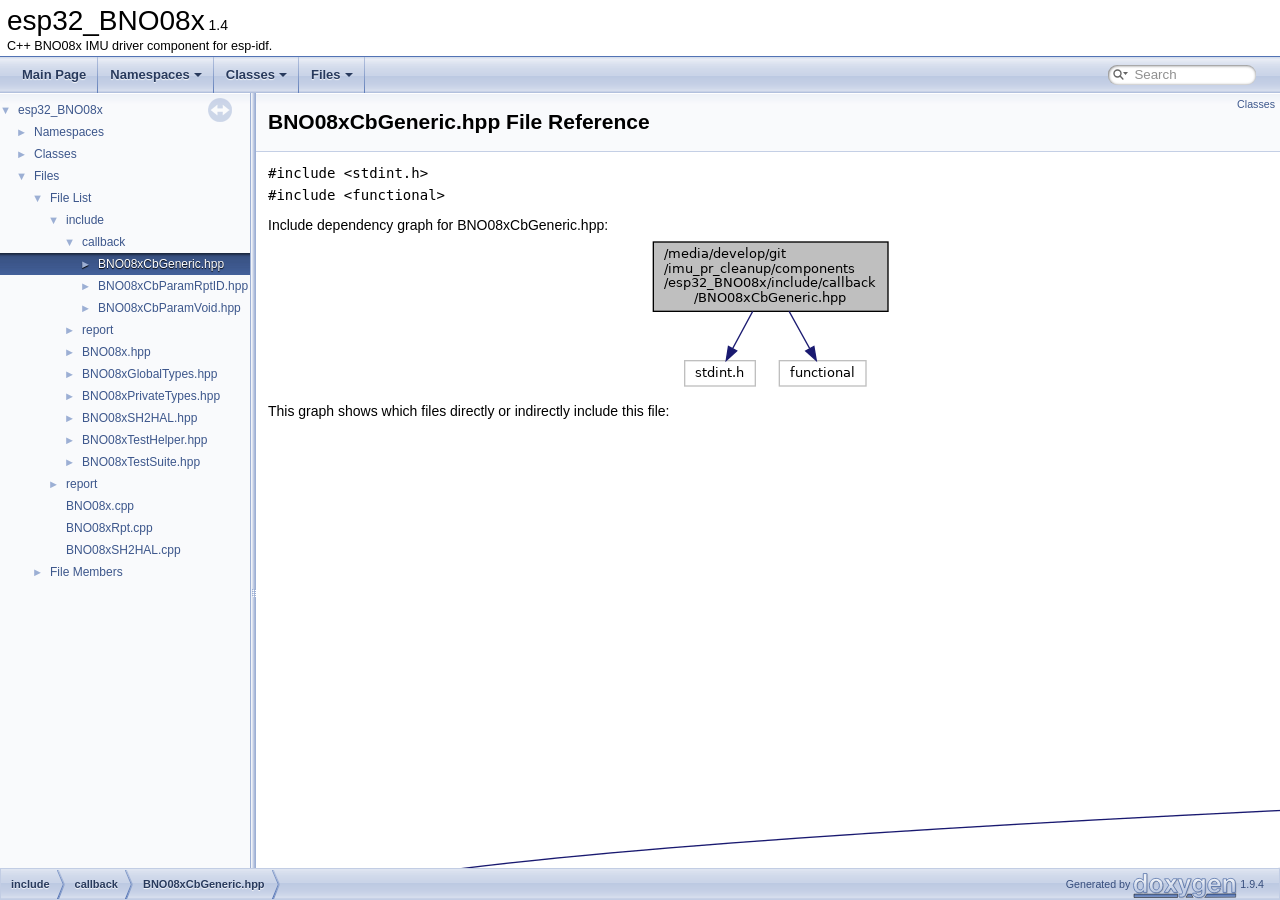
<file: Sensor_test_esp32s3/components/esp32_BNO08x/docs/_b_n_o08x_cb_generic_8hpp.html>
<!DOCTYPE html PUBLIC "-//W3C//DTD XHTML 1.0 Transitional//EN" "https://www.w3.org/TR/xhtml1/DTD/xhtml1-transitional.dtd">
<html xmlns="http://www.w3.org/1999/xhtml">
<head>
<meta http-equiv="Content-Type" content="text/xhtml;charset=UTF-8"/>
<meta http-equiv="X-UA-Compatible" content="IE=11"/>
<meta name="generator" content="Doxygen 1.9.4"/>
<meta name="viewport" content="width=device-width, initial-scale=1"/>
<title>esp32_BNO08x: /media/develop/git/imu_pr_cleanup/components/esp32_BNO08x/include/callback/BNO08xCbGeneric.hpp File Reference</title>
<link href="tabs.css" rel="stylesheet" type="text/css"/>
<script type="text/javascript" src="jquery.js"></script>
<script type="text/javascript" src="dynsections.js"></script>
<link href="navtree.css" rel="stylesheet" type="text/css"/>
<script type="text/javascript" src="resize.js"></script>
<script type="text/javascript" src="navtreedata.js"></script>
<script type="text/javascript" src="navtree.js"></script>
<link href="search/search.css" rel="stylesheet" type="text/css"/>
<script type="text/javascript" src="search/searchdata.js"></script>
<script type="text/javascript" src="search/search.js"></script>
<link href="doxygen.css" rel="stylesheet" type="text/css" />
</head>
<body>
<div id="top"><!-- do not remove this div, it is closed by doxygen! -->
<div id="titlearea">
<table cellspacing="0" cellpadding="0">
 <tbody>
 <tr id="projectrow">
  <td id="projectalign">
   <div id="projectname">esp32_BNO08x<span id="projectnumber">&#160;1.4</span>
   </div>
   <div id="projectbrief">C++ BNO08x IMU driver component for esp-idf.</div>
  </td>
 </tr>
 </tbody>
</table>
</div>
<!-- end header part -->
<!-- Generated by Doxygen 1.9.4 -->
<script type="text/javascript">
/* @license magnet:?xt=urn:btih:d3d9a9a6595521f9666a5e94cc830dab83b65699&amp;dn=expat.txt MIT */
var searchBox = new SearchBox("searchBox", "search",'Search','.html');
/* @license-end */
</script>
<script type="text/javascript" src="menudata.js"></script>
<script type="text/javascript" src="menu.js"></script>
<script type="text/javascript">
/* @license magnet:?xt=urn:btih:d3d9a9a6595521f9666a5e94cc830dab83b65699&amp;dn=expat.txt MIT */
$(function() {
  initMenu('',true,false,'search.php','Search');
  $(document).ready(function() { init_search(); });
});
/* @license-end */
</script>
<div id="main-nav"></div>
</div><!-- top -->
<div id="side-nav" class="ui-resizable side-nav-resizable">
  <div id="nav-tree">
    <div id="nav-tree-contents">
      <div id="nav-sync" class="sync"></div>
    </div>
  </div>
  <div id="splitbar" style="-moz-user-select:none;" 
       class="ui-resizable-handle">
  </div>
</div>
<script type="text/javascript">
/* @license magnet:?xt=urn:btih:d3d9a9a6595521f9666a5e94cc830dab83b65699&amp;dn=expat.txt MIT */
$(document).ready(function(){initNavTree('_b_n_o08x_cb_generic_8hpp.html',''); initResizable(); });
/* @license-end */
</script>
<div id="doc-content">
<!-- window showing the filter options -->
<div id="MSearchSelectWindow"
     onmouseover="return searchBox.OnSearchSelectShow()"
     onmouseout="return searchBox.OnSearchSelectHide()"
     onkeydown="return searchBox.OnSearchSelectKey(event)">
</div>

<!-- iframe showing the search results (closed by default) -->
<div id="MSearchResultsWindow">
<iframe src="javascript:void(0)" frameborder="0" 
        name="MSearchResults" id="MSearchResults">
</iframe>
</div>

<div class="header">
  <div class="summary">
<a href="#nested-classes">Classes</a>  </div>
  <div class="headertitle"><div class="title">BNO08xCbGeneric.hpp File Reference</div></div>
</div><!--header-->
<div class="contents">
<div class="textblock"><code>#include &lt;stdint.h&gt;</code><br />
<code>#include &lt;functional&gt;</code><br />
</div><div class="textblock"><div class="dynheader">
Include dependency graph for BNO08xCbGeneric.hpp:</div>
<div class="dyncontent">
<div class="center"><img src="_b_n_o08x_cb_generic_8hpp__incl.png" border="0" usemap="#a_2media_2develop_2git_2imu__pr__cleanup_2components_2esp32___b_n_o08x_2include_2callback_2_b_n_o08x_cb_generic_8hpp" alt=""/></div>
<map name="a_2media_2develop_2git_2imu__pr__cleanup_2components_2esp32___b_n_o08x_2include_2callback_2_b_n_o08x_cb_generic_8hpp" id="a_2media_2develop_2git_2imu__pr__cleanup_2components_2esp32___b_n_o08x_2include_2callback_2_b_n_o08x_cb_generic_8hpp">
<area shape="rect" title=" " alt="" coords="5,5,240,76"/>
<area shape="rect" title=" " alt="" coords="37,124,107,151"/>
<area shape="rect" title=" " alt="" coords="131,124,218,151"/>
</map>
</div>
</div><div class="textblock"><div class="dynheader">
This graph shows which files directly or indirectly include this file:</div>
<div class="dyncontent">
<div class="center"><img src="_b_n_o08x_cb_generic_8hpp__dep__incl.png" border="0" usemap="#a_2media_2develop_2git_2imu__pr__cleanup_2components_2esp32___b_n_o08x_2include_2callback_2_b_n_o08x_cb_generic_8hppdep" alt=""/></div>
<map name="a_2media_2develop_2git_2imu__pr__cleanup_2components_2esp32___b_n_o08x_2include_2callback_2_b_n_o08x_cb_generic_8hppdep" id="a_2media_2develop_2git_2imu__pr__cleanup_2components_2esp32___b_n_o08x_2include_2callback_2_b_n_o08x_cb_generic_8hppdep">
<area shape="rect" title=" " alt="" coords="5315,5,5549,76"/>
<area shape="rect" href="_b_n_o08x_cb_param_rpt_i_d_8hpp.html" title=" " alt="" coords="5185,124,5420,195"/>
<area shape="rect" href="_b_n_o08x_cb_param_void_8hpp.html" title=" " alt="" coords="5444,124,5679,195"/>
<area shape="rect" href="_b_n_o08x_private_types_8hpp.html" title=" " alt="" coords="5293,243,5571,313"/>
<area shape="rect" href="_b_n_o08x_8hpp.html" title=" " alt="" coords="6351,836,6612,892"/>
<area shape="rect" href="_b_n_o08x_8cpp.html" title=" " alt="" coords="3075,962,3178,989"/>
<area shape="rect" href="_b_n_o08x_s_h2_h_a_l_8hpp.html" title=" " alt="" coords="6552,717,6811,788"/>
<area shape="rect" href="_b_n_o08x_rpt_8hpp.html" title=" " alt="" coords="4112,361,4331,432"/>
<area shape="rect" href="_b_n_o08x_test_helper_8hpp.html" title=" " alt="" coords="6321,940,6580,1011"/>
<area shape="rect" href="_b_n_o08x_s_h2_h_a_l_8cpp.html" title=" " alt="" coords="6604,962,6759,989"/>
<area shape="rect" href="_b_n_o08x_test_suite_8hpp.html" title=" " alt="" coords="6321,1059,6580,1129"/>
<area shape="rect" href="_b_n_o08x_rpt_acceleration_8hpp.html" title=" " alt="" coords="3287,480,3505,551"/>
<area shape="rect" href="_b_n_o08x_rpt_activity_classifier_8hpp.html" title=" " alt="" coords="3974,480,4213,551"/>
<area shape="rect" href="_b_n_o08x_rpt_cal_gyro_8hpp.html" title=" " alt="" coords="4489,480,4708,551"/>
<area shape="rect" href="_b_n_o08x_rpt_cal_magnetometer_8hpp.html" title=" " alt="" coords="328,480,573,551"/>
<area shape="rect" href="_b_n_o08x_rpt_gravity_8hpp.html" title=" " alt="" coords="597,480,816,551"/>
<area shape="rect" href="_b_n_o08x_rpt_linear_acceleration_8hpp.html" title=" " alt="" coords="941,480,1192,551"/>
<area shape="rect" href="_b_n_o08x_rpt_r_v_generic_8hpp.html" title=" " alt="" coords="2056,480,2275,551"/>
<area shape="rect" href="_b_n_o08x_rpt_raw_m_e_m_s_accelerometer_8hpp.html" title=" " alt="" coords="3658,480,3950,551"/>
<area shape="rect" href="_b_n_o08x_rpt_raw_m_e_m_s_gyro_8hpp.html" title=" " alt="" coords="4237,480,4465,551"/>
<area shape="rect" href="_b_n_o08x_rpt_raw_m_e_m_s_magnetometer_8hpp.html" title=" " alt="" coords="4870,480,5162,551"/>
<area shape="rect" href="_b_n_o08x_rpt_shake_detector_8hpp.html" title=" " alt="" coords="5275,480,5498,551"/>
<area shape="rect" href="_b_n_o08x_rpt_stability_classifier_8hpp.html" title=" " alt="" coords="5552,480,5795,551"/>
<area shape="rect" href="_b_n_o08x_rpt_step_counter_8hpp.html" title=" " alt="" coords="5819,480,6037,551"/>
<area shape="rect" href="_b_n_o08x_rpt_tap_detector_8hpp.html" title=" " alt="" coords="6211,480,6429,551"/>
<area shape="rect" href="_b_n_o08x_rpt_uncal_gyro_8hpp.html" title=" " alt="" coords="2971,480,3189,551"/>
<area shape="rect" href="_b_n_o08x_rpt_uncal_magnetometer_8hpp.html" title=" " alt="" coords="43,480,304,551"/>
<area shape="rect" href="_b_n_o08x_rpt_8cpp.html" title=" " alt="" coords="6062,502,6186,529"/>
<area shape="rect" href="_b_n_o08x_reports_8hpp.html" title=" " alt="" coords="2971,717,3189,788"/>
<area shape="rect" href="_b_n_o08x_rpt_acceleration_8cpp.html" title=" " alt="" coords="3272,621,3520,647"/>
<area shape="rect" href="_b_n_o08x_rpt_activity_classifier_8cpp.html" title=" " alt="" coords="4001,613,4191,655"/>
<area shape="rect" href="_b_n_o08x_rpt_cal_gyro_8cpp.html" title=" " alt="" coords="4608,621,4827,647"/>
<area shape="rect" href="_b_n_o08x_rpt_cal_magnetometer_8cpp.html" title=" " alt="" coords="96,621,379,647"/>
<area shape="rect" href="_b_n_o08x_rpt_gravity_8cpp.html" title=" " alt="" coords="453,621,667,647"/>
<area shape="rect" href="_b_n_o08x_rpt_linear_acceleration_8cpp.html" title=" " alt="" coords="741,621,1029,647"/>
<area shape="rect" href="_b_n_o08x_rpt_a_r_v_r_stabilized_game_r_v_8hpp.html" title=" " alt="" coords="1606,599,1890,669"/>
<area shape="rect" href="_b_n_o08x_rpt_a_r_v_r_stabilized_r_v_8hpp.html" title=" " alt="" coords="1915,599,2160,669"/>
<area shape="rect" href="_b_n_o08x_rpt_game_r_v_8hpp.html" title=" " alt="" coords="2184,599,2403,669"/>
<area shape="rect" href="_b_n_o08x_rpt_i_gyro_r_v_8hpp.html" title=" " alt="" coords="2427,599,2645,669"/>
<area shape="rect" href="_b_n_o08x_rpt_r_v_8hpp.html" title=" " alt="" coords="2669,599,2888,669"/>
<area shape="rect" href="_b_n_o08x_rpt_r_v_geomag_8hpp.html" title=" " alt="" coords="1363,599,1581,669"/>
<area shape="rect" href="_b_n_o08x_rpt_r_v_generic_8cpp.html" title=" " alt="" coords="1104,621,1339,647"/>
<area shape="rect" href="_b_n_o08x_rpt_raw_m_e_m_s_accelerometer_8cpp.html" title=" " alt="" coords="3544,621,3875,647"/>
<area shape="rect" href="_b_n_o08x_rpt_raw_m_e_m_s_gyro_8cpp.html" title=" " alt="" coords="4216,621,4483,647"/>
<area shape="rect" href="_b_n_o08x_rpt_raw_m_e_m_s_magnetometer_8cpp.html" title=" " alt="" coords="4851,621,5181,647"/>
<area shape="rect" href="_b_n_o08x_rpt_shake_detector_8cpp.html" title=" " alt="" coords="5256,621,5517,647"/>
<area shape="rect" href="_b_n_o08x_rpt_stability_classifier_8cpp.html" title=" " alt="" coords="5592,613,5787,655"/>
<area shape="rect" href="_b_n_o08x_rpt_step_counter_8cpp.html" title=" " alt="" coords="5861,621,6107,647"/>
<area shape="rect" href="_b_n_o08x_rpt_tap_detector_8cpp.html" title=" " alt="" coords="6182,621,6426,647"/>
<area shape="rect" href="_b_n_o08x_rpt_uncal_gyro_8cpp.html" title=" " alt="" coords="2963,621,3197,647"/>
</map>
</div>
</div>
<p><a href="_b_n_o08x_cb_generic_8hpp_source.html">Go to the source code of this file.</a></p>
<table class="memberdecls">
<tr class="heading"><td colspan="2"><h2 class="groupheader"><a id="nested-classes" name="nested-classes"></a>
Classes</h2></td></tr>
<tr class="memitem:"><td class="memItemLeft" align="right" valign="top">class &#160;</td><td class="memItemRight" valign="bottom"><a class="el" href="class_b_n_o08x_cb_generic.html">BNO08xCbGeneric</a></td></tr>
<tr class="memdesc:"><td class="mdescLeft">&#160;</td><td class="mdescRight">Parent class to represent callback functions as generic type such that all flavors can be invoked by single type.  <a href="class_b_n_o08x_cb_generic.html#details">More...</a><br /></td></tr>
<tr class="separator:"><td class="memSeparator" colspan="2">&#160;</td></tr>
</table>
<a name="details" id="details"></a><h2 class="groupheader">Detailed Description</h2>
<div class="textblock"><dl class="section author"><dt>Author</dt><dd>Myles Parfeniuk </dd></dl>
</div></div><!-- contents -->
</div><!-- doc-content -->
<!-- start footer part -->
<div id="nav-path" class="navpath"><!-- id is needed for treeview function! -->
  <ul>
    <li class="navelem"><a class="el" href="dir_d44c64559bbebec7f509842c48db8b23.html">include</a></li><li class="navelem"><a class="el" href="dir_265603ded410f2aca2b4448eafbf9ea2.html">callback</a></li><li class="navelem"><a class="el" href="_b_n_o08x_cb_generic_8hpp.html">BNO08xCbGeneric.hpp</a></li>
    <li class="footer">Generated by <a href="https://www.doxygen.org/index.html"><img class="footer" src="doxygen.svg" width="104" height="31" alt="doxygen"/></a> 1.9.4 </li>
  </ul>
</div>
</body>
</html>
</file>
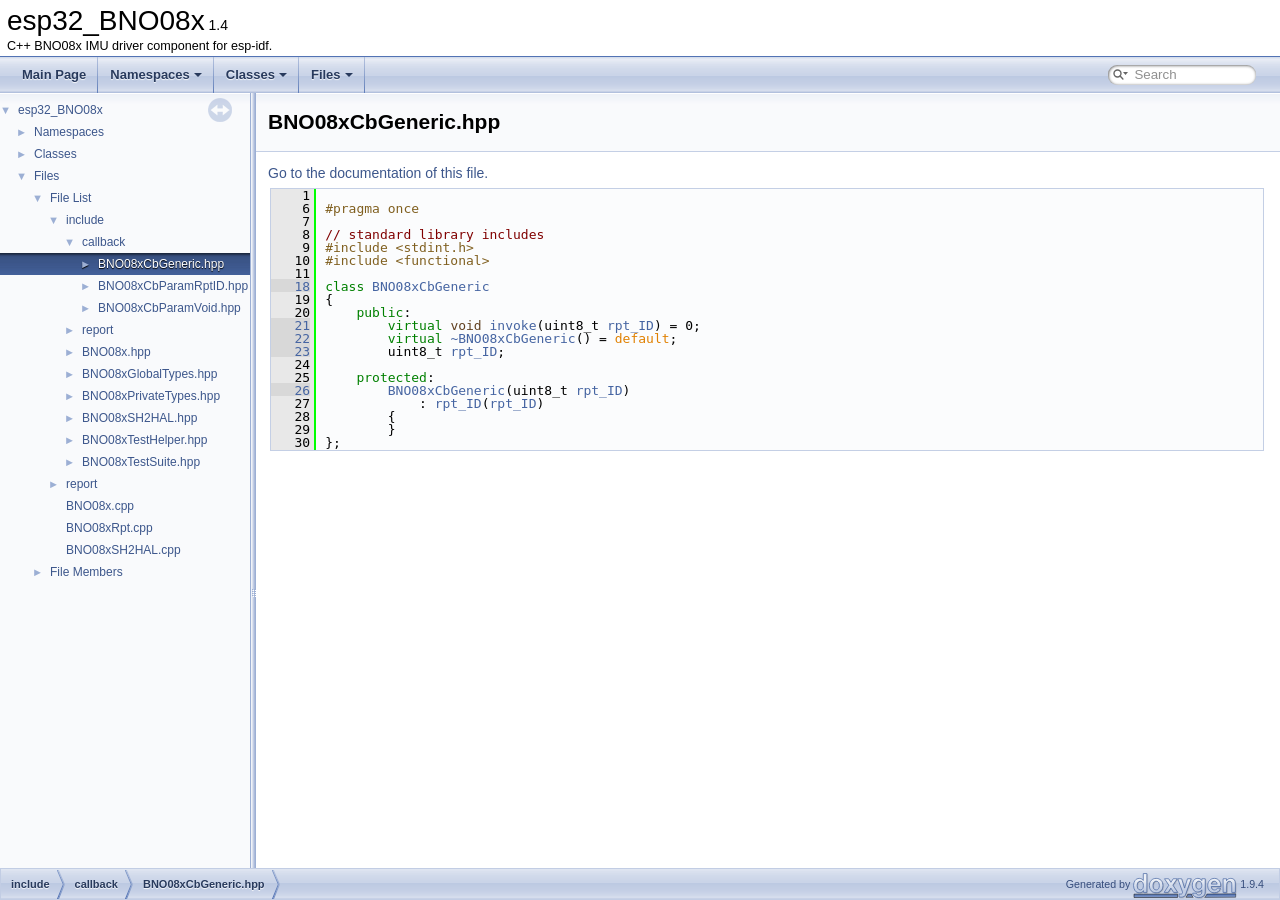
<file: Sensor_test_esp32s3/components/esp32_BNO08x/docs/_b_n_o08x_cb_generic_8hpp_source.html>
<!DOCTYPE html PUBLIC "-//W3C//DTD XHTML 1.0 Transitional//EN" "https://www.w3.org/TR/xhtml1/DTD/xhtml1-transitional.dtd">
<html xmlns="http://www.w3.org/1999/xhtml">
<head>
<meta http-equiv="Content-Type" content="text/xhtml;charset=UTF-8"/>
<meta http-equiv="X-UA-Compatible" content="IE=11"/>
<meta name="generator" content="Doxygen 1.9.4"/>
<meta name="viewport" content="width=device-width, initial-scale=1"/>
<title>esp32_BNO08x: /media/develop/git/imu_pr_cleanup/components/esp32_BNO08x/include/callback/BNO08xCbGeneric.hpp Source File</title>
<link href="tabs.css" rel="stylesheet" type="text/css"/>
<script type="text/javascript" src="jquery.js"></script>
<script type="text/javascript" src="dynsections.js"></script>
<link href="navtree.css" rel="stylesheet" type="text/css"/>
<script type="text/javascript" src="resize.js"></script>
<script type="text/javascript" src="navtreedata.js"></script>
<script type="text/javascript" src="navtree.js"></script>
<link href="search/search.css" rel="stylesheet" type="text/css"/>
<script type="text/javascript" src="search/searchdata.js"></script>
<script type="text/javascript" src="search/search.js"></script>
<link href="doxygen.css" rel="stylesheet" type="text/css" />
</head>
<body>
<div id="top"><!-- do not remove this div, it is closed by doxygen! -->
<div id="titlearea">
<table cellspacing="0" cellpadding="0">
 <tbody>
 <tr id="projectrow">
  <td id="projectalign">
   <div id="projectname">esp32_BNO08x<span id="projectnumber">&#160;1.4</span>
   </div>
   <div id="projectbrief">C++ BNO08x IMU driver component for esp-idf.</div>
  </td>
 </tr>
 </tbody>
</table>
</div>
<!-- end header part -->
<!-- Generated by Doxygen 1.9.4 -->
<script type="text/javascript">
/* @license magnet:?xt=urn:btih:d3d9a9a6595521f9666a5e94cc830dab83b65699&amp;dn=expat.txt MIT */
var searchBox = new SearchBox("searchBox", "search",'Search','.html');
/* @license-end */
</script>
<script type="text/javascript" src="menudata.js"></script>
<script type="text/javascript" src="menu.js"></script>
<script type="text/javascript">
/* @license magnet:?xt=urn:btih:d3d9a9a6595521f9666a5e94cc830dab83b65699&amp;dn=expat.txt MIT */
$(function() {
  initMenu('',true,false,'search.php','Search');
  $(document).ready(function() { init_search(); });
});
/* @license-end */
</script>
<div id="main-nav"></div>
</div><!-- top -->
<div id="side-nav" class="ui-resizable side-nav-resizable">
  <div id="nav-tree">
    <div id="nav-tree-contents">
      <div id="nav-sync" class="sync"></div>
    </div>
  </div>
  <div id="splitbar" style="-moz-user-select:none;" 
       class="ui-resizable-handle">
  </div>
</div>
<script type="text/javascript">
/* @license magnet:?xt=urn:btih:d3d9a9a6595521f9666a5e94cc830dab83b65699&amp;dn=expat.txt MIT */
$(document).ready(function(){initNavTree('_b_n_o08x_cb_generic_8hpp_source.html',''); initResizable(); });
/* @license-end */
</script>
<div id="doc-content">
<!-- window showing the filter options -->
<div id="MSearchSelectWindow"
     onmouseover="return searchBox.OnSearchSelectShow()"
     onmouseout="return searchBox.OnSearchSelectHide()"
     onkeydown="return searchBox.OnSearchSelectKey(event)">
</div>

<!-- iframe showing the search results (closed by default) -->
<div id="MSearchResultsWindow">
<iframe src="javascript:void(0)" frameborder="0" 
        name="MSearchResults" id="MSearchResults">
</iframe>
</div>

<div class="header">
  <div class="headertitle"><div class="title">BNO08xCbGeneric.hpp</div></div>
</div><!--header-->
<div class="contents">
<a href="_b_n_o08x_cb_generic_8hpp.html">Go to the documentation of this file.</a><div class="fragment"><div class="line"><a id="l00001" name="l00001"></a><span class="lineno">    1</span> </div>
<div class="line"><a id="l00006" name="l00006"></a><span class="lineno">    6</span><span class="preprocessor">#pragma once</span></div>
<div class="line"><a id="l00007" name="l00007"></a><span class="lineno">    7</span> </div>
<div class="line"><a id="l00008" name="l00008"></a><span class="lineno">    8</span><span class="comment">// standard library includes</span></div>
<div class="line"><a id="l00009" name="l00009"></a><span class="lineno">    9</span><span class="preprocessor">#include &lt;stdint.h&gt;</span></div>
<div class="line"><a id="l00010" name="l00010"></a><span class="lineno">   10</span><span class="preprocessor">#include &lt;functional&gt;</span></div>
<div class="line"><a id="l00011" name="l00011"></a><span class="lineno">   11</span> </div>
<div class="line"><a id="l00018" name="l00018"></a><span class="lineno"><a class="line" href="class_b_n_o08x_cb_generic.html">   18</a></span><span class="keyword">class </span><a class="code hl_class" href="class_b_n_o08x_cb_generic.html">BNO08xCbGeneric</a></div>
<div class="line"><a id="l00019" name="l00019"></a><span class="lineno">   19</span>{</div>
<div class="line"><a id="l00020" name="l00020"></a><span class="lineno">   20</span>    <span class="keyword">public</span>:</div>
<div class="line"><a id="l00021" name="l00021"></a><span class="lineno"><a class="line" href="class_b_n_o08x_cb_generic.html#a19f9e8a22d039acf29c98801368ff0bb">   21</a></span>        <span class="keyword">virtual</span> <span class="keywordtype">void</span> <a class="code hl_function" href="class_b_n_o08x_cb_generic.html#a19f9e8a22d039acf29c98801368ff0bb">invoke</a>(uint8_t <a class="code hl_variable" href="class_b_n_o08x_cb_generic.html#a808841c9f19664cb6ff06f9c217793e1">rpt_ID</a>) = 0;</div>
<div class="line"><a id="l00022" name="l00022"></a><span class="lineno"><a class="line" href="class_b_n_o08x_cb_generic.html#a4caa8d4932c70bc07e187f489542ab87">   22</a></span>        <span class="keyword">virtual</span> <a class="code hl_function" href="class_b_n_o08x_cb_generic.html#a4caa8d4932c70bc07e187f489542ab87">~BNO08xCbGeneric</a>() = <span class="keywordflow">default</span>;</div>
<div class="line"><a id="l00023" name="l00023"></a><span class="lineno"><a class="line" href="class_b_n_o08x_cb_generic.html#a808841c9f19664cb6ff06f9c217793e1">   23</a></span>        uint8_t <a class="code hl_variable" href="class_b_n_o08x_cb_generic.html#a808841c9f19664cb6ff06f9c217793e1">rpt_ID</a>;</div>
<div class="line"><a id="l00024" name="l00024"></a><span class="lineno">   24</span> </div>
<div class="line"><a id="l00025" name="l00025"></a><span class="lineno">   25</span>    <span class="keyword">protected</span>:</div>
<div class="line"><a id="l00026" name="l00026"></a><span class="lineno"><a class="line" href="class_b_n_o08x_cb_generic.html#a5b1984f0111c5ca5e07a7f5487cd5234">   26</a></span>        <a class="code hl_function" href="class_b_n_o08x_cb_generic.html#a5b1984f0111c5ca5e07a7f5487cd5234">BNO08xCbGeneric</a>(uint8_t <a class="code hl_variable" href="class_b_n_o08x_cb_generic.html#a808841c9f19664cb6ff06f9c217793e1">rpt_ID</a>)</div>
<div class="line"><a id="l00027" name="l00027"></a><span class="lineno">   27</span>            : <a class="code hl_variable" href="class_b_n_o08x_cb_generic.html#a808841c9f19664cb6ff06f9c217793e1">rpt_ID</a>(<a class="code hl_variable" href="class_b_n_o08x_cb_generic.html#a808841c9f19664cb6ff06f9c217793e1">rpt_ID</a>)</div>
<div class="line"><a id="l00028" name="l00028"></a><span class="lineno">   28</span>        {</div>
<div class="line"><a id="l00029" name="l00029"></a><span class="lineno">   29</span>        }</div>
<div class="line"><a id="l00030" name="l00030"></a><span class="lineno">   30</span>};</div>
<div class="ttc" id="aclass_b_n_o08x_cb_generic_html"><div class="ttname"><a href="class_b_n_o08x_cb_generic.html">BNO08xCbGeneric</a></div><div class="ttdoc">Parent class to represent callback functions as generic type such that all flavors can be invoked by ...</div><div class="ttdef"><b>Definition:</b> BNO08xCbGeneric.hpp:19</div></div>
<div class="ttc" id="aclass_b_n_o08x_cb_generic_html_a19f9e8a22d039acf29c98801368ff0bb"><div class="ttname"><a href="class_b_n_o08x_cb_generic.html#a19f9e8a22d039acf29c98801368ff0bb">BNO08xCbGeneric::invoke</a></div><div class="ttdeci">virtual void invoke(uint8_t rpt_ID)=0</div></div>
<div class="ttc" id="aclass_b_n_o08x_cb_generic_html_a4caa8d4932c70bc07e187f489542ab87"><div class="ttname"><a href="class_b_n_o08x_cb_generic.html#a4caa8d4932c70bc07e187f489542ab87">BNO08xCbGeneric::~BNO08xCbGeneric</a></div><div class="ttdeci">virtual ~BNO08xCbGeneric()=default</div></div>
<div class="ttc" id="aclass_b_n_o08x_cb_generic_html_a5b1984f0111c5ca5e07a7f5487cd5234"><div class="ttname"><a href="class_b_n_o08x_cb_generic.html#a5b1984f0111c5ca5e07a7f5487cd5234">BNO08xCbGeneric::BNO08xCbGeneric</a></div><div class="ttdeci">BNO08xCbGeneric(uint8_t rpt_ID)</div><div class="ttdef"><b>Definition:</b> BNO08xCbGeneric.hpp:26</div></div>
<div class="ttc" id="aclass_b_n_o08x_cb_generic_html_a808841c9f19664cb6ff06f9c217793e1"><div class="ttname"><a href="class_b_n_o08x_cb_generic.html#a808841c9f19664cb6ff06f9c217793e1">BNO08xCbGeneric::rpt_ID</a></div><div class="ttdeci">uint8_t rpt_ID</div><div class="ttdef"><b>Definition:</b> BNO08xCbGeneric.hpp:23</div></div>
</div><!-- fragment --></div><!-- contents -->
</div><!-- doc-content -->
<!-- start footer part -->
<div id="nav-path" class="navpath"><!-- id is needed for treeview function! -->
  <ul>
    <li class="navelem"><a class="el" href="dir_d44c64559bbebec7f509842c48db8b23.html">include</a></li><li class="navelem"><a class="el" href="dir_265603ded410f2aca2b4448eafbf9ea2.html">callback</a></li><li class="navelem"><a class="el" href="_b_n_o08x_cb_generic_8hpp.html">BNO08xCbGeneric.hpp</a></li>
    <li class="footer">Generated by <a href="https://www.doxygen.org/index.html"><img class="footer" src="doxygen.svg" width="104" height="31" alt="doxygen"/></a> 1.9.4 </li>
  </ul>
</div>
</body>
</html>
</file>
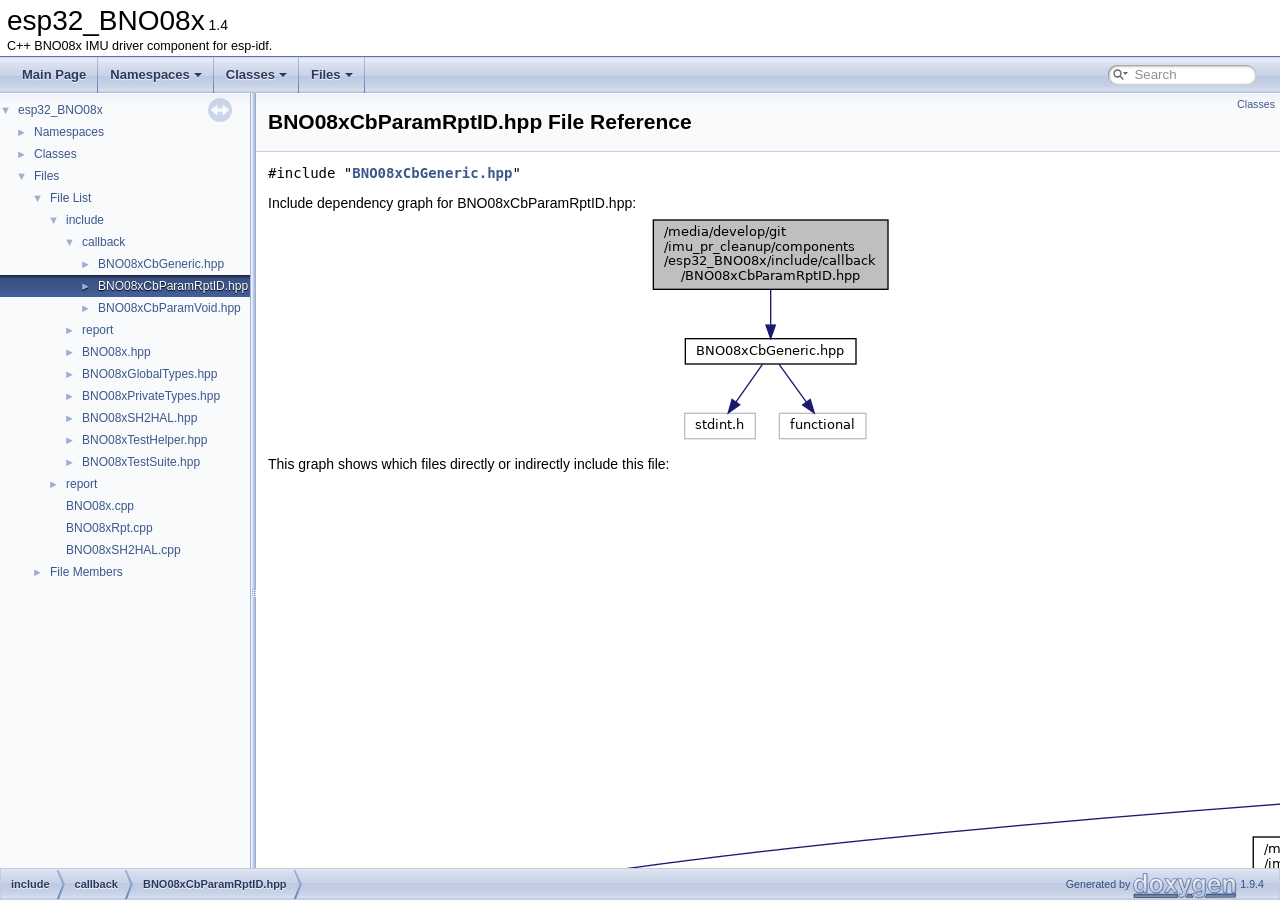
<file: Sensor_test_esp32s3/components/esp32_BNO08x/docs/_b_n_o08x_cb_param_rpt_i_d_8hpp.html>
<!DOCTYPE html PUBLIC "-//W3C//DTD XHTML 1.0 Transitional//EN" "https://www.w3.org/TR/xhtml1/DTD/xhtml1-transitional.dtd">
<html xmlns="http://www.w3.org/1999/xhtml">
<head>
<meta http-equiv="Content-Type" content="text/xhtml;charset=UTF-8"/>
<meta http-equiv="X-UA-Compatible" content="IE=11"/>
<meta name="generator" content="Doxygen 1.9.4"/>
<meta name="viewport" content="width=device-width, initial-scale=1"/>
<title>esp32_BNO08x: /media/develop/git/imu_pr_cleanup/components/esp32_BNO08x/include/callback/BNO08xCbParamRptID.hpp File Reference</title>
<link href="tabs.css" rel="stylesheet" type="text/css"/>
<script type="text/javascript" src="jquery.js"></script>
<script type="text/javascript" src="dynsections.js"></script>
<link href="navtree.css" rel="stylesheet" type="text/css"/>
<script type="text/javascript" src="resize.js"></script>
<script type="text/javascript" src="navtreedata.js"></script>
<script type="text/javascript" src="navtree.js"></script>
<link href="search/search.css" rel="stylesheet" type="text/css"/>
<script type="text/javascript" src="search/searchdata.js"></script>
<script type="text/javascript" src="search/search.js"></script>
<link href="doxygen.css" rel="stylesheet" type="text/css" />
</head>
<body>
<div id="top"><!-- do not remove this div, it is closed by doxygen! -->
<div id="titlearea">
<table cellspacing="0" cellpadding="0">
 <tbody>
 <tr id="projectrow">
  <td id="projectalign">
   <div id="projectname">esp32_BNO08x<span id="projectnumber">&#160;1.4</span>
   </div>
   <div id="projectbrief">C++ BNO08x IMU driver component for esp-idf.</div>
  </td>
 </tr>
 </tbody>
</table>
</div>
<!-- end header part -->
<!-- Generated by Doxygen 1.9.4 -->
<script type="text/javascript">
/* @license magnet:?xt=urn:btih:d3d9a9a6595521f9666a5e94cc830dab83b65699&amp;dn=expat.txt MIT */
var searchBox = new SearchBox("searchBox", "search",'Search','.html');
/* @license-end */
</script>
<script type="text/javascript" src="menudata.js"></script>
<script type="text/javascript" src="menu.js"></script>
<script type="text/javascript">
/* @license magnet:?xt=urn:btih:d3d9a9a6595521f9666a5e94cc830dab83b65699&amp;dn=expat.txt MIT */
$(function() {
  initMenu('',true,false,'search.php','Search');
  $(document).ready(function() { init_search(); });
});
/* @license-end */
</script>
<div id="main-nav"></div>
</div><!-- top -->
<div id="side-nav" class="ui-resizable side-nav-resizable">
  <div id="nav-tree">
    <div id="nav-tree-contents">
      <div id="nav-sync" class="sync"></div>
    </div>
  </div>
  <div id="splitbar" style="-moz-user-select:none;" 
       class="ui-resizable-handle">
  </div>
</div>
<script type="text/javascript">
/* @license magnet:?xt=urn:btih:d3d9a9a6595521f9666a5e94cc830dab83b65699&amp;dn=expat.txt MIT */
$(document).ready(function(){initNavTree('_b_n_o08x_cb_param_rpt_i_d_8hpp.html',''); initResizable(); });
/* @license-end */
</script>
<div id="doc-content">
<!-- window showing the filter options -->
<div id="MSearchSelectWindow"
     onmouseover="return searchBox.OnSearchSelectShow()"
     onmouseout="return searchBox.OnSearchSelectHide()"
     onkeydown="return searchBox.OnSearchSelectKey(event)">
</div>

<!-- iframe showing the search results (closed by default) -->
<div id="MSearchResultsWindow">
<iframe src="javascript:void(0)" frameborder="0" 
        name="MSearchResults" id="MSearchResults">
</iframe>
</div>

<div class="header">
  <div class="summary">
<a href="#nested-classes">Classes</a>  </div>
  <div class="headertitle"><div class="title">BNO08xCbParamRptID.hpp File Reference</div></div>
</div><!--header-->
<div class="contents">
<div class="textblock"><code>#include &quot;<a class="el" href="_b_n_o08x_cb_generic_8hpp_source.html">BNO08xCbGeneric.hpp</a>&quot;</code><br />
</div><div class="textblock"><div class="dynheader">
Include dependency graph for BNO08xCbParamRptID.hpp:</div>
<div class="dyncontent">
<div class="center"><img src="_b_n_o08x_cb_param_rpt_i_d_8hpp__incl.png" border="0" usemap="#a_2media_2develop_2git_2imu__pr__cleanup_2components_2esp32___b_n_o08x_2include_2callback_2_b_n_o08x_cb_param_rpt_i_d_8hpp" alt=""/></div>
<map name="a_2media_2develop_2git_2imu__pr__cleanup_2components_2esp32___b_n_o08x_2include_2callback_2_b_n_o08x_cb_param_rpt_i_d_8hpp" id="a_2media_2develop_2git_2imu__pr__cleanup_2components_2esp32___b_n_o08x_2include_2callback_2_b_n_o08x_cb_param_rpt_i_d_8hpp">
<area shape="rect" title=" " alt="" coords="5,5,240,76"/>
<area shape="rect" href="_b_n_o08x_cb_generic_8hpp.html" title=" " alt="" coords="37,124,208,151"/>
<area shape="rect" title=" " alt="" coords="37,199,107,225"/>
<area shape="rect" title=" " alt="" coords="131,199,218,225"/>
</map>
</div>
</div><div class="textblock"><div class="dynheader">
This graph shows which files directly or indirectly include this file:</div>
<div class="dyncontent">
<div class="center"><img src="_b_n_o08x_cb_param_rpt_i_d_8hpp__dep__incl.png" border="0" usemap="#a_2media_2develop_2git_2imu__pr__cleanup_2components_2esp32___b_n_o08x_2include_2callback_2_b_n_o08x_cb_param_rpt_i_d_8hppdep" alt=""/></div>
<map name="a_2media_2develop_2git_2imu__pr__cleanup_2components_2esp32___b_n_o08x_2include_2callback_2_b_n_o08x_cb_param_rpt_i_d_8hppdep" id="a_2media_2develop_2git_2imu__pr__cleanup_2components_2esp32___b_n_o08x_2include_2callback_2_b_n_o08x_cb_param_rpt_i_d_8hppdep">
<area shape="rect" title=" " alt="" coords="5563,5,5797,76"/>
<area shape="rect" href="_b_n_o08x_private_types_8hpp.html" title=" " alt="" coords="5541,124,5819,195"/>
<area shape="rect" href="_b_n_o08x_8hpp.html" title=" " alt="" coords="3143,717,3404,773"/>
<area shape="rect" href="_b_n_o08x_8cpp.html" title=" " alt="" coords="5126,843,5229,870"/>
<area shape="rect" href="_b_n_o08x_s_h2_h_a_l_8hpp.html" title=" " alt="" coords="1243,599,1501,669"/>
<area shape="rect" href="_b_n_o08x_rpt_8hpp.html" title=" " alt="" coords="4283,243,4501,313"/>
<area shape="rect" href="_b_n_o08x_test_helper_8hpp.html" title=" " alt="" coords="3144,821,3403,892"/>
<area shape="rect" href="_b_n_o08x_s_h2_h_a_l_8cpp.html" title=" " alt="" coords="2892,843,3047,870"/>
<area shape="rect" href="_b_n_o08x_test_suite_8hpp.html" title=" " alt="" coords="3144,940,3403,1011"/>
<area shape="rect" href="_b_n_o08x_rpt_acceleration_8hpp.html" title=" " alt="" coords="5385,361,5604,432"/>
<area shape="rect" href="_b_n_o08x_rpt_activity_classifier_8hpp.html" title=" " alt="" coords="2615,361,2854,432"/>
<area shape="rect" href="_b_n_o08x_rpt_cal_gyro_8hpp.html" title=" " alt="" coords="3311,361,3529,432"/>
<area shape="rect" href="_b_n_o08x_rpt_cal_magnetometer_8hpp.html" title=" " alt="" coords="6111,361,6356,432"/>
<area shape="rect" href="_b_n_o08x_rpt_gravity_8hpp.html" title=" " alt="" coords="5801,361,6020,432"/>
<area shape="rect" href="_b_n_o08x_rpt_linear_acceleration_8hpp.html" title=" " alt="" coords="6468,361,6719,432"/>
<area shape="rect" href="_b_n_o08x_rpt_r_v_generic_8hpp.html" title=" " alt="" coords="985,361,1204,432"/>
<area shape="rect" href="_b_n_o08x_rpt_raw_m_e_m_s_accelerometer_8hpp.html" title=" " alt="" coords="1911,361,2203,432"/>
<area shape="rect" href="_b_n_o08x_rpt_raw_m_e_m_s_gyro_8hpp.html" title=" " alt="" coords="2317,361,2545,432"/>
<area shape="rect" href="_b_n_o08x_rpt_raw_m_e_m_s_magnetometer_8hpp.html" title=" " alt="" coords="2925,361,3217,432"/>
<area shape="rect" href="_b_n_o08x_rpt_shake_detector_8hpp.html" title=" " alt="" coords="3623,361,3846,432"/>
<area shape="rect" href="_b_n_o08x_rpt_stability_classifier_8hpp.html" title=" " alt="" coords="3895,361,4137,432"/>
<area shape="rect" href="_b_n_o08x_rpt_step_counter_8hpp.html" title=" " alt="" coords="4161,361,4380,432"/>
<area shape="rect" href="_b_n_o08x_rpt_tap_detector_8hpp.html" title=" " alt="" coords="4404,361,4623,432"/>
<area shape="rect" href="_b_n_o08x_rpt_uncal_gyro_8hpp.html" title=" " alt="" coords="4647,361,4865,432"/>
<area shape="rect" href="_b_n_o08x_rpt_uncal_magnetometer_8hpp.html" title=" " alt="" coords="5039,361,5300,432"/>
<area shape="rect" href="_b_n_o08x_rpt_8cpp.html" title=" " alt="" coords="4890,383,5014,410"/>
<area shape="rect" href="_b_n_o08x_reports_8hpp.html" title=" " alt="" coords="3164,599,3383,669"/>
<area shape="rect" href="_b_n_o08x_rpt_acceleration_8cpp.html" title=" " alt="" coords="5532,502,5780,529"/>
<area shape="rect" href="_b_n_o08x_rpt_activity_classifier_8cpp.html" title=" " alt="" coords="2639,495,2830,536"/>
<area shape="rect" href="_b_n_o08x_rpt_cal_gyro_8cpp.html" title=" " alt="" coords="3311,502,3529,529"/>
<area shape="rect" href="_b_n_o08x_rpt_cal_magnetometer_8cpp.html" title=" " alt="" coords="6092,502,6375,529"/>
<area shape="rect" href="_b_n_o08x_rpt_gravity_8cpp.html" title=" " alt="" coords="5804,502,6017,529"/>
<area shape="rect" href="_b_n_o08x_rpt_linear_acceleration_8cpp.html" title=" " alt="" coords="6449,502,6737,529"/>
<area shape="rect" href="_b_n_o08x_rpt_a_r_v_r_stabilized_game_r_v_8hpp.html" title=" " alt="" coords="34,480,318,551"/>
<area shape="rect" href="_b_n_o08x_rpt_a_r_v_r_stabilized_r_v_8hpp.html" title=" " alt="" coords="844,480,1089,551"/>
<area shape="rect" href="_b_n_o08x_rpt_game_r_v_8hpp.html" title=" " alt="" coords="1113,480,1332,551"/>
<area shape="rect" href="_b_n_o08x_rpt_i_gyro_r_v_8hpp.html" title=" " alt="" coords="1356,480,1575,551"/>
<area shape="rect" href="_b_n_o08x_rpt_r_v_8hpp.html" title=" " alt="" coords="1599,480,1817,551"/>
<area shape="rect" href="_b_n_o08x_rpt_r_v_geomag_8hpp.html" title=" " alt="" coords="343,480,561,551"/>
<area shape="rect" href="_b_n_o08x_rpt_r_v_generic_8cpp.html" title=" " alt="" coords="585,502,820,529"/>
<area shape="rect" href="_b_n_o08x_rpt_a_r_v_r_stabilized_game_r_v_8cpp.html" title=" " alt="" coords="1525,613,1765,655"/>
<area shape="rect" href="_b_n_o08x_rpt_raw_m_e_m_s_accelerometer_8cpp.html" title=" " alt="" coords="1892,502,2223,529"/>
<area shape="rect" href="_b_n_o08x_rpt_raw_m_e_m_s_gyro_8cpp.html" title=" " alt="" coords="2297,502,2564,529"/>
<area shape="rect" href="_b_n_o08x_rpt_raw_m_e_m_s_magnetometer_8cpp.html" title=" " alt="" coords="2905,502,3236,529"/>
<area shape="rect" href="_b_n_o08x_rpt_shake_detector_8cpp.html" title=" " alt="" coords="3604,502,3865,529"/>
<area shape="rect" href="_b_n_o08x_rpt_stability_classifier_8cpp.html" title=" " alt="" coords="3940,495,4135,536"/>
<area shape="rect" href="_b_n_o08x_rpt_step_counter_8cpp.html" title=" " alt="" coords="4209,502,4455,529"/>
<area shape="rect" href="_b_n_o08x_rpt_tap_detector_8cpp.html" title=" " alt="" coords="4530,502,4774,529"/>
<area shape="rect" href="_b_n_o08x_rpt_uncal_gyro_8cpp.html" title=" " alt="" coords="4849,502,5084,529"/>
<area shape="rect" href="_b_n_o08x_rpt_uncal_magnetometer_8cpp.html" title=" " alt="" coords="5159,502,5457,529"/>
</map>
</div>
</div>
<p><a href="_b_n_o08x_cb_param_rpt_i_d_8hpp_source.html">Go to the source code of this file.</a></p>
<table class="memberdecls">
<tr class="heading"><td colspan="2"><h2 class="groupheader"><a id="nested-classes" name="nested-classes"></a>
Classes</h2></td></tr>
<tr class="memitem:"><td class="memItemLeft" align="right" valign="top">class &#160;</td><td class="memItemRight" valign="bottom"><a class="el" href="class_b_n_o08x_cb_param_rpt_i_d.html">BNO08xCbParamRptID</a></td></tr>
<tr class="memdesc:"><td class="mdescLeft">&#160;</td><td class="mdescRight">Class to hold callback functions which are passed report ID as input parameter.  <a href="class_b_n_o08x_cb_param_rpt_i_d.html#details">More...</a><br /></td></tr>
<tr class="separator:"><td class="memSeparator" colspan="2">&#160;</td></tr>
</table>
<a name="details" id="details"></a><h2 class="groupheader">Detailed Description</h2>
<div class="textblock"><dl class="section author"><dt>Author</dt><dd>Myles Parfeniuk </dd></dl>
</div></div><!-- contents -->
</div><!-- doc-content -->
<!-- start footer part -->
<div id="nav-path" class="navpath"><!-- id is needed for treeview function! -->
  <ul>
    <li class="navelem"><a class="el" href="dir_d44c64559bbebec7f509842c48db8b23.html">include</a></li><li class="navelem"><a class="el" href="dir_265603ded410f2aca2b4448eafbf9ea2.html">callback</a></li><li class="navelem"><a class="el" href="_b_n_o08x_cb_param_rpt_i_d_8hpp.html">BNO08xCbParamRptID.hpp</a></li>
    <li class="footer">Generated by <a href="https://www.doxygen.org/index.html"><img class="footer" src="doxygen.svg" width="104" height="31" alt="doxygen"/></a> 1.9.4 </li>
  </ul>
</div>
</body>
</html>
</file>
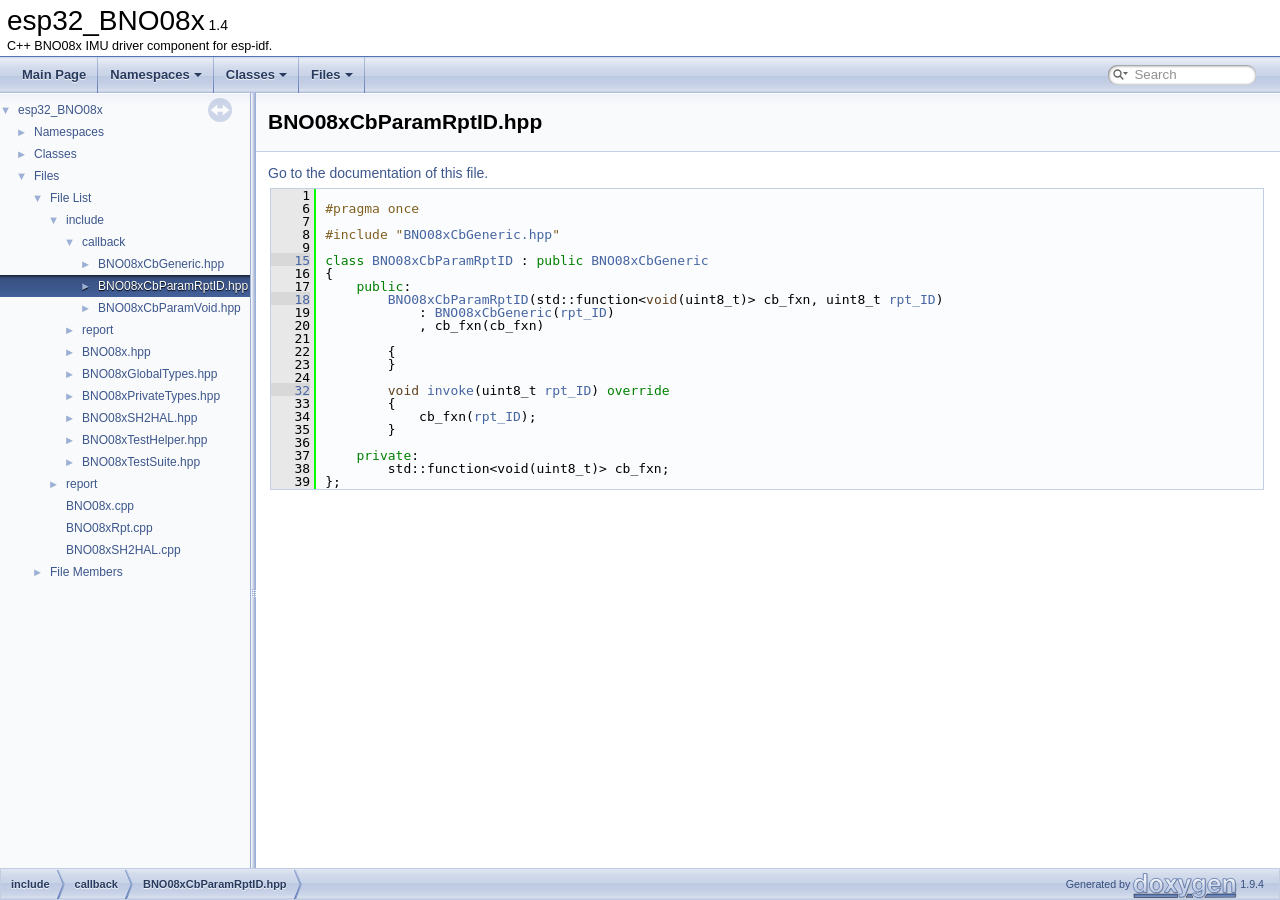
<file: Sensor_test_esp32s3/components/esp32_BNO08x/docs/_b_n_o08x_cb_param_rpt_i_d_8hpp_source.html>
<!DOCTYPE html PUBLIC "-//W3C//DTD XHTML 1.0 Transitional//EN" "https://www.w3.org/TR/xhtml1/DTD/xhtml1-transitional.dtd">
<html xmlns="http://www.w3.org/1999/xhtml">
<head>
<meta http-equiv="Content-Type" content="text/xhtml;charset=UTF-8"/>
<meta http-equiv="X-UA-Compatible" content="IE=11"/>
<meta name="generator" content="Doxygen 1.9.4"/>
<meta name="viewport" content="width=device-width, initial-scale=1"/>
<title>esp32_BNO08x: /media/develop/git/imu_pr_cleanup/components/esp32_BNO08x/include/callback/BNO08xCbParamRptID.hpp Source File</title>
<link href="tabs.css" rel="stylesheet" type="text/css"/>
<script type="text/javascript" src="jquery.js"></script>
<script type="text/javascript" src="dynsections.js"></script>
<link href="navtree.css" rel="stylesheet" type="text/css"/>
<script type="text/javascript" src="resize.js"></script>
<script type="text/javascript" src="navtreedata.js"></script>
<script type="text/javascript" src="navtree.js"></script>
<link href="search/search.css" rel="stylesheet" type="text/css"/>
<script type="text/javascript" src="search/searchdata.js"></script>
<script type="text/javascript" src="search/search.js"></script>
<link href="doxygen.css" rel="stylesheet" type="text/css" />
</head>
<body>
<div id="top"><!-- do not remove this div, it is closed by doxygen! -->
<div id="titlearea">
<table cellspacing="0" cellpadding="0">
 <tbody>
 <tr id="projectrow">
  <td id="projectalign">
   <div id="projectname">esp32_BNO08x<span id="projectnumber">&#160;1.4</span>
   </div>
   <div id="projectbrief">C++ BNO08x IMU driver component for esp-idf.</div>
  </td>
 </tr>
 </tbody>
</table>
</div>
<!-- end header part -->
<!-- Generated by Doxygen 1.9.4 -->
<script type="text/javascript">
/* @license magnet:?xt=urn:btih:d3d9a9a6595521f9666a5e94cc830dab83b65699&amp;dn=expat.txt MIT */
var searchBox = new SearchBox("searchBox", "search",'Search','.html');
/* @license-end */
</script>
<script type="text/javascript" src="menudata.js"></script>
<script type="text/javascript" src="menu.js"></script>
<script type="text/javascript">
/* @license magnet:?xt=urn:btih:d3d9a9a6595521f9666a5e94cc830dab83b65699&amp;dn=expat.txt MIT */
$(function() {
  initMenu('',true,false,'search.php','Search');
  $(document).ready(function() { init_search(); });
});
/* @license-end */
</script>
<div id="main-nav"></div>
</div><!-- top -->
<div id="side-nav" class="ui-resizable side-nav-resizable">
  <div id="nav-tree">
    <div id="nav-tree-contents">
      <div id="nav-sync" class="sync"></div>
    </div>
  </div>
  <div id="splitbar" style="-moz-user-select:none;" 
       class="ui-resizable-handle">
  </div>
</div>
<script type="text/javascript">
/* @license magnet:?xt=urn:btih:d3d9a9a6595521f9666a5e94cc830dab83b65699&amp;dn=expat.txt MIT */
$(document).ready(function(){initNavTree('_b_n_o08x_cb_param_rpt_i_d_8hpp_source.html',''); initResizable(); });
/* @license-end */
</script>
<div id="doc-content">
<!-- window showing the filter options -->
<div id="MSearchSelectWindow"
     onmouseover="return searchBox.OnSearchSelectShow()"
     onmouseout="return searchBox.OnSearchSelectHide()"
     onkeydown="return searchBox.OnSearchSelectKey(event)">
</div>

<!-- iframe showing the search results (closed by default) -->
<div id="MSearchResultsWindow">
<iframe src="javascript:void(0)" frameborder="0" 
        name="MSearchResults" id="MSearchResults">
</iframe>
</div>

<div class="header">
  <div class="headertitle"><div class="title">BNO08xCbParamRptID.hpp</div></div>
</div><!--header-->
<div class="contents">
<a href="_b_n_o08x_cb_param_rpt_i_d_8hpp.html">Go to the documentation of this file.</a><div class="fragment"><div class="line"><a id="l00001" name="l00001"></a><span class="lineno">    1</span> </div>
<div class="line"><a id="l00006" name="l00006"></a><span class="lineno">    6</span><span class="preprocessor">#pragma once</span></div>
<div class="line"><a id="l00007" name="l00007"></a><span class="lineno">    7</span> </div>
<div class="line"><a id="l00008" name="l00008"></a><span class="lineno">    8</span><span class="preprocessor">#include &quot;<a class="code" href="_b_n_o08x_cb_generic_8hpp.html">BNO08xCbGeneric.hpp</a>&quot;</span></div>
<div class="line"><a id="l00009" name="l00009"></a><span class="lineno">    9</span> </div>
<div class="line"><a id="l00015" name="l00015"></a><span class="lineno"><a class="line" href="class_b_n_o08x_cb_param_rpt_i_d.html">   15</a></span><span class="keyword">class </span><a class="code hl_class" href="class_b_n_o08x_cb_param_rpt_i_d.html">BNO08xCbParamRptID</a> : <span class="keyword">public</span> <a class="code hl_class" href="class_b_n_o08x_cb_generic.html">BNO08xCbGeneric</a></div>
<div class="line"><a id="l00016" name="l00016"></a><span class="lineno">   16</span>{</div>
<div class="line"><a id="l00017" name="l00017"></a><span class="lineno">   17</span>    <span class="keyword">public</span>:</div>
<div class="line"><a id="l00018" name="l00018"></a><span class="lineno"><a class="line" href="class_b_n_o08x_cb_param_rpt_i_d.html#a5ba2a4e27588fdd0ae43133544c76a22">   18</a></span>        <a class="code hl_function" href="class_b_n_o08x_cb_param_rpt_i_d.html#a5ba2a4e27588fdd0ae43133544c76a22">BNO08xCbParamRptID</a>(std::function&lt;<span class="keywordtype">void</span>(uint8_t)&gt; cb_fxn, uint8_t <a class="code hl_variable" href="class_b_n_o08x_cb_generic.html#a808841c9f19664cb6ff06f9c217793e1">rpt_ID</a>)</div>
<div class="line"><a id="l00019" name="l00019"></a><span class="lineno">   19</span>            : <a class="code hl_class" href="class_b_n_o08x_cb_generic.html">BNO08xCbGeneric</a>(<a class="code hl_variable" href="class_b_n_o08x_cb_generic.html#a808841c9f19664cb6ff06f9c217793e1">rpt_ID</a>)</div>
<div class="line"><a id="l00020" name="l00020"></a><span class="lineno">   20</span>            , cb_fxn(cb_fxn)</div>
<div class="line"><a id="l00021" name="l00021"></a><span class="lineno">   21</span> </div>
<div class="line"><a id="l00022" name="l00022"></a><span class="lineno">   22</span>        {</div>
<div class="line"><a id="l00023" name="l00023"></a><span class="lineno">   23</span>        }</div>
<div class="line"><a id="l00024" name="l00024"></a><span class="lineno">   24</span> </div>
<div class="line"><a id="l00032" name="l00032"></a><span class="lineno"><a class="line" href="class_b_n_o08x_cb_param_rpt_i_d.html#ae263c2af6f9363d1a4fc58824b53cb72">   32</a></span>        <span class="keywordtype">void</span> <a class="code hl_function" href="class_b_n_o08x_cb_param_rpt_i_d.html#ae263c2af6f9363d1a4fc58824b53cb72">invoke</a>(uint8_t <a class="code hl_variable" href="class_b_n_o08x_cb_generic.html#a808841c9f19664cb6ff06f9c217793e1">rpt_ID</a>)<span class="keyword"> override</span></div>
<div class="line"><a id="l00033" name="l00033"></a><span class="lineno">   33</span><span class="keyword">        </span>{</div>
<div class="line"><a id="l00034" name="l00034"></a><span class="lineno">   34</span>            cb_fxn(<a class="code hl_variable" href="class_b_n_o08x_cb_generic.html#a808841c9f19664cb6ff06f9c217793e1">rpt_ID</a>);</div>
<div class="line"><a id="l00035" name="l00035"></a><span class="lineno">   35</span>        }</div>
<div class="line"><a id="l00036" name="l00036"></a><span class="lineno">   36</span> </div>
<div class="line"><a id="l00037" name="l00037"></a><span class="lineno">   37</span>    <span class="keyword">private</span>:</div>
<div class="line"><a id="l00038" name="l00038"></a><span class="lineno">   38</span>        std::function&lt;void(uint8_t)&gt; cb_fxn; </div>
<div class="line"><a id="l00039" name="l00039"></a><span class="lineno">   39</span>};</div>
<div class="ttc" id="a_b_n_o08x_cb_generic_8hpp_html"><div class="ttname"><a href="_b_n_o08x_cb_generic_8hpp.html">BNO08xCbGeneric.hpp</a></div></div>
<div class="ttc" id="aclass_b_n_o08x_cb_generic_html"><div class="ttname"><a href="class_b_n_o08x_cb_generic.html">BNO08xCbGeneric</a></div><div class="ttdoc">Parent class to represent callback functions as generic type such that all flavors can be invoked by ...</div><div class="ttdef"><b>Definition:</b> BNO08xCbGeneric.hpp:19</div></div>
<div class="ttc" id="aclass_b_n_o08x_cb_generic_html_a808841c9f19664cb6ff06f9c217793e1"><div class="ttname"><a href="class_b_n_o08x_cb_generic.html#a808841c9f19664cb6ff06f9c217793e1">BNO08xCbGeneric::rpt_ID</a></div><div class="ttdeci">uint8_t rpt_ID</div><div class="ttdef"><b>Definition:</b> BNO08xCbGeneric.hpp:23</div></div>
<div class="ttc" id="aclass_b_n_o08x_cb_param_rpt_i_d_html"><div class="ttname"><a href="class_b_n_o08x_cb_param_rpt_i_d.html">BNO08xCbParamRptID</a></div><div class="ttdoc">Class to hold callback functions which are passed report ID as input parameter.</div><div class="ttdef"><b>Definition:</b> BNO08xCbParamRptID.hpp:16</div></div>
<div class="ttc" id="aclass_b_n_o08x_cb_param_rpt_i_d_html_a5ba2a4e27588fdd0ae43133544c76a22"><div class="ttname"><a href="class_b_n_o08x_cb_param_rpt_i_d.html#a5ba2a4e27588fdd0ae43133544c76a22">BNO08xCbParamRptID::BNO08xCbParamRptID</a></div><div class="ttdeci">BNO08xCbParamRptID(std::function&lt; void(uint8_t)&gt; cb_fxn, uint8_t rpt_ID)</div><div class="ttdef"><b>Definition:</b> BNO08xCbParamRptID.hpp:18</div></div>
<div class="ttc" id="aclass_b_n_o08x_cb_param_rpt_i_d_html_ae263c2af6f9363d1a4fc58824b53cb72"><div class="ttname"><a href="class_b_n_o08x_cb_param_rpt_i_d.html#ae263c2af6f9363d1a4fc58824b53cb72">BNO08xCbParamRptID::invoke</a></div><div class="ttdeci">void invoke(uint8_t rpt_ID) override</div><div class="ttdoc">Invokes contained callback function.</div><div class="ttdef"><b>Definition:</b> BNO08xCbParamRptID.hpp:32</div></div>
</div><!-- fragment --></div><!-- contents -->
</div><!-- doc-content -->
<!-- start footer part -->
<div id="nav-path" class="navpath"><!-- id is needed for treeview function! -->
  <ul>
    <li class="navelem"><a class="el" href="dir_d44c64559bbebec7f509842c48db8b23.html">include</a></li><li class="navelem"><a class="el" href="dir_265603ded410f2aca2b4448eafbf9ea2.html">callback</a></li><li class="navelem"><a class="el" href="_b_n_o08x_cb_param_rpt_i_d_8hpp.html">BNO08xCbParamRptID.hpp</a></li>
    <li class="footer">Generated by <a href="https://www.doxygen.org/index.html"><img class="footer" src="doxygen.svg" width="104" height="31" alt="doxygen"/></a> 1.9.4 </li>
  </ul>
</div>
</body>
</html>
</file>
<file: Sensor_test_esp32s3/data/style.css>
/* AstroLink - GitHub Dark Theme */
:root {
    --bg: #0d1117;
    --bg-secondary: #161b22;
    --border: #30363d;
    --text: #c9d1d9;
    --text-muted: #484f58;
    --blue: #58a6ff;
    --green: #3fb950;
    --orange: #f0883e;
    --red: #f85149;
    --purple: #a371f7;
}

* { box-sizing: border-box; margin: 0; padding: 0; }

body {
    font-family: -apple-system, BlinkMacSystemFont, 'Segoe UI', system-ui, sans-serif;
    background: var(--bg);
    color: var(--text);
    min-height: 100vh;
}

/* Header */
header {
    display: flex;
    align-items: center;
    padding: 12px 16px;
    background: var(--bg-secondary);
    border-bottom: 1px solid var(--border);
    position: sticky;
    top: 0;
    z-index: 100;
}

.hamburger {
    background: none;
    border: none;
    cursor: pointer;
    padding: 8px;
    margin-left: 12px;
    display: flex;
    flex-direction: column;
    gap: 5px;
}

.hamburger span {
    display: block;
    width: 22px;
    height: 2px;
    background: var(--text);
    transition: all 0.3s;
}

.hamburger.open span:nth-child(1) { transform: rotate(45deg) translate(5px, 5px); }
.hamburger.open span:nth-child(2) { opacity: 0; }
.hamburger.open span:nth-child(3) { transform: rotate(-45deg) translate(5px, -5px); }

.logo {
    font-size: 1.1rem;
    font-weight: 600;
    color: var(--blue);
    text-decoration: none;
    display: inline-flex;
    align-items: center;
    gap: 8px;
}

.logo svg {
    flex-shrink: 0;
    vertical-align: middle;
}

.header-right {
    margin-left: auto;
    display: flex;
    align-items: center;
    gap: 12px;
    font-size: 0.75rem;
}

.meta { color: var(--text-muted); }
.meta b { color: var(--text); font-weight: 500; }

.status {
    padding: 4px 10px;
    border-radius: 12px;
    font-size: 0.7rem;
    font-weight: 500;
}
.status.online { background: rgba(63, 185, 80, 0.15); color: var(--green); }
.status.offline { background: rgba(248, 81, 73, 0.15); color: var(--red); }

/* Side Menu */
.side-menu {
    position: fixed;
    top: 0;
    right: -260px;
    width: 260px;
    height: 100vh;
    background: var(--bg-secondary);
    border-left: 1px solid var(--border);
    z-index: 200;
    transition: right 0.3s ease;
    display: flex;
    flex-direction: column;
    padding-top: 60px;
}

.side-menu.open { right: 0; }

.menu-header {
    display: flex;
    align-items: center;
    gap: 10px;
    padding: 0 20px 16px;
    border-bottom: 1px solid var(--border);
    margin-bottom: 8px;
    font-size: 1.1rem;
    font-weight: 600;
    color: var(--blue);
}

.menu-item {
    display: block;
    padding: 14px 20px;
    color: var(--text-muted);
    text-decoration: none;
    font-size: 0.95rem;
    border-right: 3px solid transparent;
    transition: all 0.15s;
}

.menu-item:hover { background: rgba(255,255,255,0.05); color: var(--text); }
.menu-item.active { color: var(--blue); border-right-color: var(--blue); background: rgba(88,166,255,0.1); }

.menu-footer {
    margin-top: auto;
    padding: 16px 20px;
    border-top: 1px solid var(--border);
    display: flex;
    flex-direction: column;
    gap: 6px;
    font-size: 0.75rem;
}

.menu-overlay {
    position: fixed;
    top: 0;
    left: 0;
    right: 0;
    bottom: 0;
    background: rgba(0,0,0,0.5);
    z-index: 150;
    opacity: 0;
    visibility: hidden;
    transition: all 0.3s;
}

.menu-overlay.show { opacity: 1; visibility: visible; }

/* Pages */
.page {
    display: none;
    max-width: 1000px;
    margin: 0 auto;
    padding: 16px;
}

.page.active { display: block; }

.page-title {
    font-size: 1.25rem;
    font-weight: 600;
    margin-bottom: 16px;
    color: var(--text);
}

.section-title {
    font-size: 0.85rem;
    font-weight: 500;
    color: var(--text-muted);
    margin: 20px 0 10px;
    text-transform: uppercase;
    letter-spacing: 0.5px;
}

/* Cards */
.cards {
    display: grid;
    gap: 10px;
    margin-bottom: 12px;
}

.pm-cards, .gps-detail-cards, .accuracy-cards, .fix-cards, .vel-cards, .time-cards { grid-template-columns: repeat(4, 1fr); }
.nc-cards, .error-cards { grid-template-columns: repeat(3, 1fr); }
.status-cards { grid-template-columns: repeat(3, 1fr); }
.compass-cards { grid-template-columns: 1fr 1fr 1fr 1fr; }
.imu-cards { grid-template-columns: repeat(3, 1fr); }
.imu-visual { grid-template-columns: 1.2fr 0.8fr; }
.env-cards { grid-template-columns: repeat(auto-fit, minmax(180px, 1fr)); }
.bmp-cards { grid-template-columns: repeat(4, 1fr); }
.scd-cards { grid-template-columns: repeat(3, 1fr); }

@media (max-width: 700px) {
    .pm-cards, .gps-detail-cards, .accuracy-cards, .fix-cards, .vel-cards, .time-cards { grid-template-columns: repeat(2, 1fr); }
    .nc-cards, .error-cards, .status-cards { grid-template-columns: repeat(2, 1fr); }
    .compass-cards { grid-template-columns: 1fr 1fr; }
    .imu-cards { grid-template-columns: 1fr; }
    .imu-visual { grid-template-columns: 1fr; }
    .env-cards, .bmp-cards { grid-template-columns: repeat(2, 1fr); }
    .scd-cards { grid-template-columns: repeat(2, 1fr); }
}

@media (max-width: 400px) {
    .nc-cards { grid-template-columns: 1fr 1fr; }
}

.card {
    background: var(--bg-secondary);
    border: 1px solid var(--border);
    border-radius: 6px;
    padding: 12px;
    display: flex;
    flex-direction: column;
    gap: 2px;
}

.card-meta {
    font-size: 0.65rem;
    color: var(--text-muted);
}

.card .btn-sm {
    align-self: flex-start;
    margin-top: 4px;
}

.card.small { padding: 10px; }
.card.small .card-value { font-size: 1.25rem; }

.card-label {
    font-size: 0.65rem;
    color: var(--text-muted);
    text-transform: uppercase;
    letter-spacing: 0.3px;
}

.card-value {
    font-size: 1.75rem;
    font-weight: 600;
    font-variant-numeric: tabular-nums;
}

.card-value.small { font-size: 1rem; font-weight: 500; }

.card-unit {
    font-size: 0.6rem;
    color: var(--text-muted);
}

.highlight-blue .card-value { color: var(--blue); }
.highlight-orange .card-value { color: var(--orange); }
.highlight-purple .card-value { color: var(--purple); }
.highlight-green .card-value { color: var(--green); }
.highlight-red .card-value { color: var(--red); }

.status-ok { color: var(--green); }
.status-err { color: var(--red); }

/* GPS Row (Dashboard) */
.gps-row { grid-template-columns: 2fr 1fr 1fr 1fr; }
@media (max-width: 700px) { .gps-row { grid-template-columns: 1fr 1fr; } }
@media (max-width: 400px) { .gps-row { grid-template-columns: 1fr; } }

.gps-card, .compass-card, .speed-card, .time-card { padding: 10px 12px; }
.gps-info { display: flex; flex-direction: column; gap: 4px; }
.gps-coords { color: var(--blue); text-decoration: none; font-size: 0.9rem; font-weight: 500; }
.gps-coords:hover { text-decoration: underline; }
.gps-meta { font-size: 0.7rem; color: var(--text-muted); }

.compass-info { display: flex; flex-direction: row; align-items: center; gap: 8px; }
#compassCanvas, #compassCanvasBig { background: var(--bg); border-radius: 50%; }
#compassHeading { font-size: 1.25rem; font-weight: 600; color: var(--green); }

.speed-card .card-value, .time-card .card-value { font-size: 1.25rem; }
.time-card .card-value.small { font-size: 0.85rem; }

/* IMU Cube */
.cube-wrap {
    display: flex;
    align-items: center;
    justify-content: center;
    padding: 10px;
    margin-top: 6px;
}

.cube {
    width: 140px;
    height: 140px;
    position: relative;
    transform-style: preserve-3d;
    transform: rotateX(20deg) rotateY(30deg);
    transition: transform 0.08s linear;
}

.cube .face {
    position: absolute;
    width: 140px;
    height: 140px;
    border: 1px solid var(--border);
    background: rgba(88, 166, 255, 0.08);
    color: var(--text-muted);
    font-size: 0.7rem;
    display: flex;
    align-items: center;
    justify-content: center;
    letter-spacing: 0.5px;
    text-transform: uppercase;
}

.cube .front  { transform: translateZ(70px); background: rgba(88, 166, 255, 0.14); }
.cube .back   { transform: rotateY(180deg) translateZ(70px); }
.cube .right  { transform: rotateY(90deg) translateZ(70px); background: rgba(63, 185, 80, 0.12); }
.cube .left   { transform: rotateY(-90deg) translateZ(70px); }
.cube .top    { transform: rotateX(90deg) translateZ(70px); background: rgba(240, 136, 62, 0.12); }
.cube .bottom { transform: rotateX(-90deg) translateZ(70px); }

/* Dashboard IMU Axes */
.imu-dashboard { grid-template-columns: 1fr; }
.imu-axes-card { min-height: 220px; }
.axes-wrap {
    display: flex;
    align-items: center;
    justify-content: center;
    padding: 10px;
}
.axes-stage {
    width: 180px;
    height: 180px;
    perspective: 520px;
}
.imu-rig {
    width: 100%;
    height: 100%;
    position: relative;
    transform-style: preserve-3d;
    transition: transform 0.08s linear;
}
.axis {
    position: absolute;
    left: 50%;
    top: 50%;
    width: 70px;
    height: 2px;
    transform-origin: 0% 50%;
    background: currentColor;
    color: currentColor;
}
.axis::after {
    content: '';
    position: absolute;
    right: -6px;
    top: -4px;
    border-left: 6px solid currentColor;
    border-top: 4px solid transparent;
    border-bottom: 4px solid transparent;
}
.axis span {
    position: absolute;
    right: -18px;
    top: -18px;
    font-size: 0.7rem;
    font-weight: 600;
    color: currentColor;
}
.axis-x { color: var(--red); transform: translateY(-1px); }
.axis-y { color: var(--green); transform: rotateZ(90deg) translateY(-1px); }
.axis-z { color: var(--blue); transform: rotateY(-90deg) translateY(-1px); }
.axes-legend {
    display: flex;
    align-items: center;
    gap: 6px;
    margin-top: 6px;
    font-size: 0.7rem;
    color: var(--text-muted);
}
.axis-tag {
    padding: 2px 6px;
    border-radius: 999px;
    border: 1px solid var(--border);
    font-weight: 600;
    font-size: 0.65rem;
}
.axis-tag.x { color: var(--red); }
.axis-tag.y { color: var(--green); }
.axis-tag.z { color: var(--blue); }
.axis-note { margin-left: auto; }

/* CubeSat */
.cubesat {
    position: absolute;
    left: 50%;
    top: 50%;
    width: 48px;
    height: 48px;
    transform-style: preserve-3d;
    transform: translate(-50%, -50%);
}
.sat-face {
    position: absolute;
    width: 48px;
    height: 48px;
    border: 1px solid var(--border);
    background: rgba(88, 166, 255, 0.1);
    color: var(--text-muted);
    font-size: 0.55rem;
    display: flex;
    align-items: center;
    justify-content: center;
    letter-spacing: 0.4px;
    text-transform: uppercase;
}
.sat-front { transform: translateZ(24px); background: rgba(88, 166, 255, 0.18); }
.sat-back { transform: rotateY(180deg) translateZ(24px); }
.sat-right { transform: rotateY(90deg) translateZ(24px); background: rgba(63, 185, 80, 0.18); }
.sat-left { transform: rotateY(-90deg) translateZ(24px); }
.sat-top { transform: rotateX(90deg) translateZ(24px); background: rgba(240, 136, 62, 0.18); }
.sat-bottom { transform: rotateX(-90deg) translateZ(24px); }
.antenna {
    position: absolute;
    left: 50%;
    top: -18px;
    width: 2px;
    height: 20px;
    background: var(--blue);
    transform: translateX(-50%);
    box-shadow: 0 0 6px rgba(88, 166, 255, 0.4);
}
.antenna-tip {
    position: absolute;
    left: 50%;
    top: -6px;
    width: 6px;
    height: 6px;
    background: var(--orange);
    border-radius: 50%;
    transform: translateX(-50%);
    animation: blink 1.2s infinite;
}

@keyframes blink {
    0%, 60% {
        opacity: 0.2;
        box-shadow: 0 0 0 rgba(240, 136, 62, 0.0);
    }
    70%, 100% {
        opacity: 1;
        box-shadow: 0 0 10px rgba(240, 136, 62, 0.6);
    }
}

/* IMU Axis Mapping */
.imu-mapping { grid-template-columns: 1fr; }
.imu-map-grid {
    display: grid;
    gap: 8px;
    margin-top: 8px;
}
.imu-map-row {
    display: grid;
    grid-template-columns: 120px 1fr auto;
    gap: 8px;
    align-items: center;
}
.imu-map-axis {
    font-size: 0.75rem;
    color: var(--text-muted);
}
.imu-map-select {
    background: var(--bg);
    border: 1px solid var(--border);
    color: var(--text);
    border-radius: 6px;
    padding: 6px 8px;
    font-size: 0.8rem;
}
.imu-map-invert {
    display: inline-flex;
    align-items: center;
    gap: 6px;
    font-size: 0.75rem;
    color: var(--text-muted);
}
.imu-map-invert input {
    accent-color: var(--blue);
}
.imu-map-actions {
    display: flex;
    gap: 8px;
    flex-wrap: wrap;
    margin-top: 10px;
}
.imu-map-help {
    margin-top: 6px;
    font-size: 0.7rem;
    color: var(--text-muted);
}

/* Compass Big (GPS page) */
.compass-big {
    display: flex;
    flex-direction: column;
    align-items: center;
    gap: 8px;
    grid-row: span 2;
}

.compass-heading-big { font-size: 1.5rem; font-weight: 600; color: var(--green); }

/* Chart */
.chart-section {
    background: var(--bg-secondary);
    border: 1px solid var(--border);
    border-radius: 6px;
    padding: 12px;
    margin-bottom: 12px;
}

.chart-header {
    display: flex;
    align-items: center;
    gap: 10px;
    margin-bottom: 10px;
    flex-wrap: wrap;
}

.chart-type-select {
    padding: 5px 10px;
    background: var(--card);
    border: 1px solid var(--border);
    border-radius: 4px;
    color: var(--text);
    font-size: 0.8rem;
    cursor: pointer;
    min-width: 120px;
}

.chart-type-select:focus {
    outline: none;
    border-color: var(--blue);
}

.range-btns {
    display: flex;
    background: var(--bg);
    border-radius: 4px;
    overflow: hidden;
}

.range-btn {
    padding: 5px 12px;
    background: transparent;
    border: none;
    color: var(--text-muted);
    font-size: 0.75rem;
    cursor: pointer;
    transition: all 0.15s;
}

.range-btn:hover { color: var(--text); background: rgba(255,255,255,0.05); }
.range-btn.active { color: var(--blue); background: rgba(88,166,255,0.15); }

.live-indicator {
    font-size: 0.7rem;
    color: var(--green);
    animation: pulse 2s infinite;
}

@keyframes pulse {
    0%, 100% { opacity: 1; }
    50% { opacity: 0.5; }
}

.btn-icon {
    background: transparent;
    border: 1px solid var(--border);
    border-radius: 4px;
    padding: 4px 8px;
    cursor: pointer;
    font-size: 0.75rem;
    color: var(--text-muted);
    margin-left: auto;
}
.btn-icon:hover { background: rgba(255,255,255,0.05); color: var(--text); }

#chart {
    width: 100%;
    border-radius: 4px;
}

/* Controls */
.controls {
    display: flex;
    flex-wrap: wrap;
    gap: 10px;
    margin-top: 16px;
}

.control-group {
    display: flex;
    align-items: center;
    gap: 8px;
}

.btn {
    padding: 8px 14px;
    background: var(--bg);
    border: 1px solid var(--border);
    border-radius: 4px;
    color: var(--text);
    font-size: 0.8rem;
    cursor: pointer;
    text-decoration: none;
    display: inline-block;
    transition: all 0.15s;
}

.btn:hover { background: rgba(255,255,255,0.05); border-color: var(--text-muted); }
.btn:disabled { opacity: 0.5; cursor: not-allowed; }

.btn.recording {
    background: rgba(248, 81, 73, 0.15);
    border-color: var(--red);
    color: var(--red);
    animation: pulse 1.5s infinite;
}

.rec-info {
    font-size: 0.75rem;
    color: var(--red);
    display: none;
}

.sensor-toggle-group {
    gap: 12px;
    flex-wrap: wrap;
}

.sensor-toggle {
    display: flex;
    align-items: center;
    gap: 8px;
    padding: 6px 10px;
    border: 1px solid var(--border);
    border-radius: 999px;
    background: var(--bg-secondary);
}

.toggle-label {
    font-size: 0.75rem;
    color: var(--text-muted);
    letter-spacing: 0.02em;
}

.switch {
    position: relative;
    display: inline-block;
    width: 36px;
    height: 20px;
}

.switch input {
    opacity: 0;
    width: 0;
    height: 0;
}

.slider {
    position: absolute;
    cursor: pointer;
    top: 0;
    left: 0;
    right: 0;
    bottom: 0;
    background: #2b2f36;
    border: 1px solid var(--border);
    transition: 0.2s;
    border-radius: 999px;
}

.slider:before {
    position: absolute;
    content: "";
    height: 14px;
    width: 14px;
    left: 2px;
    top: 2px;
    background: var(--text);
    transition: 0.2s;
    border-radius: 50%;
}

.switch input:checked + .slider {
    background: rgba(63, 185, 80, 0.25);
    border-color: rgba(63, 185, 80, 0.6);
}

.switch input:checked + .slider:before {
    transform: translateX(16px);
    background: var(--green);
}

/* File List */
.file-list {
    display: flex;
    flex-direction: column;
    max-height: 350px;
    overflow-y: auto;
}

.file-item {
    display: flex;
    justify-content: space-between;
    align-items: center;
    padding: 10px 12px;
    border-bottom: 1px solid var(--border);
}
.file-item:last-child { border-bottom: none; }
.file-item:hover { background: rgba(255,255,255,0.02); }

.file-name { font-size: 0.85rem; font-weight: 500; }
.file-size { font-size: 0.75rem; color: var(--text-muted); margin-left: 10px; }
.file-actions { display: flex; gap: 6px; }

/* Drop Zone */
.drop-zone {
    border: 2px dashed var(--border);
    border-radius: 8px;
    padding: 40px 20px;
    text-align: center;
    color: var(--text-muted);
    cursor: pointer;
    transition: all 0.2s;
}
.drop-zone:hover {
    border-color: var(--blue);
    color: var(--text);
}
.drop-zone.drag-over {
    border-color: var(--green);
    background: rgba(76, 175, 80, 0.1);
    color: var(--green);
}

/* Toast */
.toast {
    position: fixed;
    bottom: 16px;
    left: 50%;
    transform: translateX(-50%);
    padding: 10px 16px;
    background: var(--bg-secondary);
    border: 1px solid var(--border);
    border-radius: 6px;
    font-size: 0.8rem;
    opacity: 0;
    transition: opacity 0.2s;
    z-index: 1000;
}

.toast.show { opacity: 1; }
.toast.success { border-color: var(--green); color: var(--green); }
.toast.error { border-color: var(--red); color: var(--red); }

/* OTA */
.ota-section {
    background: var(--bg-secondary);
    border: 1px solid var(--border);
    border-radius: 6px;
    padding: 16px;
}

.wifi-form {
    display: flex;
    gap: 8px;
    flex-wrap: wrap;
    margin-top: 12px;
}
.wifi-form input {
    padding: 8px 12px;
    border: 1px solid var(--border);
    border-radius: 4px;
    background: var(--bg);
    color: var(--text);
    font-size: 0.9rem;
}
.wifi-status {
    font-size: 0.9rem;
    padding: 8px;
    border-radius: 4px;
    margin-bottom: 8px;
}
.wifi-status.connected { background: rgba(46,204,113,0.2); color: #2ecc71; }
.wifi-status.ap { background: rgba(241,196,15,0.2); color: #f1c40f; }
.btn-secondary {
    background: var(--bg);
    border: 1px solid var(--border);
}

.ota-info {
    font-size: 0.85rem;
    color: var(--text-muted);
    margin-bottom: 16px;
}

.ota-upload {
    display: flex;
    gap: 12px;
    align-items: center;
    flex-wrap: wrap;
}

.ota-upload input[type="file"] {
    font-size: 0.85rem;
    color: var(--text);
}

.ota-progress {
    margin-top: 16px;
    display: flex;
    align-items: center;
    gap: 12px;
}

.progress-bar {
    flex: 1;
    height: 8px;
    background: var(--bg);
    border-radius: 4px;
    overflow: hidden;
}

.progress-fill {
    height: 100%;
    background: var(--blue);
    width: 0%;
    transition: width 0.2s;
}

.ota-status {
    margin-top: 12px;
    font-size: 0.85rem;
}

/* Files Page */
.section {
    background: var(--bg-secondary);
    border: 1px solid var(--border);
    border-radius: 6px;
    padding: 16px;
    margin-bottom: 16px;
}

.section-header {
    display: flex;
    justify-content: space-between;
    align-items: center;
    margin-bottom: 12px;
}

.btn-sm {
    padding: 4px 10px;
    font-size: 0.8rem;
    background: var(--bg);
    border: 1px solid var(--border);
    color: var(--text);
    border-radius: 4px;
    cursor: pointer;
    text-decoration: none;
}
.btn-sm:hover { background: rgba(255,255,255,0.05); border-color: var(--text-muted); }
.btn-sm.primary { background: rgba(88,166,255,0.15); border-color: var(--blue); color: var(--blue); }
.btn-sm.danger { background: rgba(248,81,73,0.15); border-color: var(--red); color: var(--red); }

.storage-info {
    display: flex;
    gap: 20px;
    font-size: 0.8rem;
    color: var(--text-muted);
    margin-top: 12px;
}
.storage-info b { color: var(--text); }

/* Hex Viewer */
.hex-section { display: none; }
.hex-section.active { display: block; }

.hex-box {
    background: var(--bg);
    border: 1px solid var(--border);
    border-radius: 6px;
    padding: 12px;
    max-height: 320px;
    overflow: auto;
    font-family: ui-monospace, SFMono-Regular, Menlo, Monaco, Consolas, monospace;
    font-size: 0.75rem;
    white-space: pre;
}

.hex-meta {
    font-size: 0.8rem;
    color: var(--text-muted);
    margin-bottom: 8px;
}

/* Recording Viewer */
.viewer-section { display: none; }
.viewer-section.active { display: block; }

.upload-zone {
    border: 2px dashed var(--border);
    border-radius: 8px;
    padding: 30px;
    text-align: center;
    cursor: pointer;
    transition: all 0.2s;
    margin-bottom: 16px;
}
.upload-zone:hover, .upload-zone.dragover {
    border-color: var(--blue);
    background: rgba(88,166,255,0.05);
}
.upload-zone input { display: none; }
.upload-icon { font-size: 2rem; margin-bottom: 8px; }
.upload-text { color: var(--text-muted); font-size: 0.9rem; }

.viewer-info { display: none; }
.viewer-info.show { display: block; }

.info-row {
    display: flex;
    gap: 24px;
    flex-wrap: wrap;
    margin-bottom: 16px;
}
.info-item { }
.info-label {
    font-size: 0.7rem;
    color: var(--text-muted);
    text-transform: uppercase;
}
.info-value {
    font-size: 1rem;
    font-weight: 600;
}

.stats-grid {
    display: grid;
    grid-template-columns: repeat(auto-fit, minmax(100px, 1fr));
    gap: 10px;
    margin-bottom: 16px;
}
.stat-box {
    background: var(--bg);
    border: 1px solid var(--border);
    border-radius: 6px;
    padding: 10px;
    text-align: center;
}
.stat-label {
    font-size: 0.65rem;
    color: var(--text-muted);
    text-transform: uppercase;
}
.stat-value {
    font-size: 1.1rem;
    font-weight: 600;
    margin-top: 2px;
}
.stat-unit {
    font-size: 0.6rem;
    color: var(--text-muted);
}

.chart-box {
    background: var(--bg);
    border-radius: 6px;
    margin-bottom: 16px;
}
#viewerChart {
    width: 100%;
    height: 300px;
}

.export-row {
    display: flex;
    gap: 10px;
}

.btn-eye {
    padding: 8px;
    background: var(--bg);
    border: 1px solid var(--border);
    border-radius: 4px;
    cursor: pointer;
    font-size: 1rem;
}
</file>
<file: Sensor_test_esp32s3/components/esp32_BNO08x/docs/tabs.css>
.sm{position:relative;z-index:9999}.sm,.sm ul,.sm li{display:block;list-style:none;margin:0;padding:0;line-height:normal;direction:ltr;text-align:left;-webkit-tap-highlight-color:rgba(0,0,0,0)}.sm-rtl,.sm-rtl ul,.sm-rtl li{direction:rtl;text-align:right}.sm>li>h1,.sm>li>h2,.sm>li>h3,.sm>li>h4,.sm>li>h5,.sm>li>h6{margin:0;padding:0}.sm ul{display:none}.sm li,.sm a{position:relative}.sm a{display:block}.sm a.disabled{cursor:not-allowed}.sm:after{content:"\00a0";display:block;height:0;font:0px/0 serif;clear:both;visibility:hidden;overflow:hidden}.sm,.sm *,.sm *:before,.sm *:after{-moz-box-sizing:border-box;-webkit-box-sizing:border-box;box-sizing:border-box}.main-menu-btn{position:relative;display:inline-block;width:36px;height:36px;text-indent:36px;margin-left:8px;white-space:nowrap;overflow:hidden;cursor:pointer;-webkit-tap-highlight-color:rgba(0,0,0,0)}.main-menu-btn-icon,.main-menu-btn-icon:before,.main-menu-btn-icon:after{position:absolute;top:50%;left:2px;height:2px;width:24px;background:#666;-webkit-transition:all 0.25s;transition:all 0.25s}.main-menu-btn-icon:before{content:'';top:-7px;left:0}.main-menu-btn-icon:after{content:'';top:7px;left:0}#main-menu-state:checked~.main-menu-btn .main-menu-btn-icon{height:0}#main-menu-state:checked~.main-menu-btn .main-menu-btn-icon:before{top:0;-webkit-transform:rotate(-45deg);transform:rotate(-45deg)}#main-menu-state:checked~.main-menu-btn .main-menu-btn-icon:after{top:0;-webkit-transform:rotate(45deg);transform:rotate(45deg)}#main-menu-state{position:absolute;width:1px;height:1px;margin:-1px;border:0;padding:0;overflow:hidden;clip:rect(1px, 1px, 1px, 1px)}#main-menu-state:not(:checked)~#main-menu{display:none}#main-menu-state:checked~#main-menu{display:block}@media (min-width: 768px){.main-menu-btn{position:absolute;top:-99999px}#main-menu-state:not(:checked)~#main-menu{display:block}}.sm-dox{background-image:url("tab_b.png")}.sm-dox a,.sm-dox a:focus,.sm-dox a:hover,.sm-dox a:active{padding:0px 12px;padding-right:43px;font-family:"Lucida Grande","Geneva","Helvetica",Arial,sans-serif;font-size:13px;font-weight:bold;line-height:36px;text-decoration:none;text-shadow:0px 1px 1px rgba(255,255,255,0.9);color:#283A5D;outline:none}.sm-dox a:hover{background-image:url("tab_a.png");background-repeat:repeat-x;color:#fff;text-shadow:0px 1px 1px #000}.sm-dox a.current{color:#D23600}.sm-dox a.disabled{color:#bbb}.sm-dox a span.sub-arrow{position:absolute;top:50%;margin-top:-14px;left:auto;right:3px;width:28px;height:28px;overflow:hidden;font:bold 12px/28px monospace !important;text-align:center;text-shadow:none;background:rgba(255,255,255,0.5);border-radius:5px}.sm-dox a span.sub-arrow:before{display:block;content:'+'}.sm-dox a.highlighted span.sub-arrow:before{display:block;content:'-'}.sm-dox>li:first-child>a,.sm-dox>li:first-child>:not(ul) a{border-radius:5px 5px 0 0}.sm-dox>li:last-child>a,.sm-dox>li:last-child>*:not(ul) a,.sm-dox>li:last-child>ul,.sm-dox>li:last-child>ul>li:last-child>a,.sm-dox>li:last-child>ul>li:last-child>*:not(ul) a,.sm-dox>li:last-child>ul>li:last-child>ul,.sm-dox>li:last-child>ul>li:last-child>ul>li:last-child>a,.sm-dox>li:last-child>ul>li:last-child>ul>li:last-child>*:not(ul) a,.sm-dox>li:last-child>ul>li:last-child>ul>li:last-child>ul,.sm-dox>li:last-child>ul>li:last-child>ul>li:last-child>ul>li:last-child>a,.sm-dox>li:last-child>ul>li:last-child>ul>li:last-child>ul>li:last-child>*:not(ul) a,.sm-dox>li:last-child>ul>li:last-child>ul>li:last-child>ul>li:last-child>ul,.sm-dox>li:last-child>ul>li:last-child>ul>li:last-child>ul>li:last-child>ul>li:last-child>a,.sm-dox>li:last-child>ul>li:last-child>ul>li:last-child>ul>li:last-child>ul>li:last-child>*:not(ul) a,.sm-dox>li:last-child>ul>li:last-child>ul>li:last-child>ul>li:last-child>ul>li:last-child>ul{border-radius:0 0 5px 5px}.sm-dox>li:last-child>a.highlighted,.sm-dox>li:last-child>*:not(ul) a.highlighted,.sm-dox>li:last-child>ul>li:last-child>a.highlighted,.sm-dox>li:last-child>ul>li:last-child>*:not(ul) a.highlighted,.sm-dox>li:last-child>ul>li:last-child>ul>li:last-child>a.highlighted,.sm-dox>li:last-child>ul>li:last-child>ul>li:last-child>*:not(ul) a.highlighted,.sm-dox>li:last-child>ul>li:last-child>ul>li:last-child>ul>li:last-child>a.highlighted,.sm-dox>li:last-child>ul>li:last-child>ul>li:last-child>ul>li:last-child>*:not(ul) a.highlighted,.sm-dox>li:last-child>ul>li:last-child>ul>li:last-child>ul>li:last-child>ul>li:last-child>a.highlighted,.sm-dox>li:last-child>ul>li:last-child>ul>li:last-child>ul>li:last-child>ul>li:last-child>*:not(ul) a.highlighted{border-radius:0}.sm-dox ul{background:rgba(162,162,162,0.1)}.sm-dox ul a,.sm-dox ul a:focus,.sm-dox ul a:hover,.sm-dox ul a:active{font-size:12px;border-left:8px solid transparent;line-height:36px;text-shadow:none;background-color:white;background-image:none}.sm-dox ul a:hover{background-image:url("tab_a.png");background-repeat:repeat-x;color:#fff;text-shadow:0px 1px 1px #000}.sm-dox ul ul a,.sm-dox ul ul a:hover,.sm-dox ul ul a:focus,.sm-dox ul ul a:active{border-left:16px solid transparent}.sm-dox ul ul ul a,.sm-dox ul ul ul a:hover,.sm-dox ul ul ul a:focus,.sm-dox ul ul ul a:active{border-left:24px solid transparent}.sm-dox ul ul ul ul a,.sm-dox ul ul ul ul a:hover,.sm-dox ul ul ul ul a:focus,.sm-dox ul ul ul ul a:active{border-left:32px solid transparent}.sm-dox ul ul ul ul ul a,.sm-dox ul ul ul ul ul a:hover,.sm-dox ul ul ul ul ul a:focus,.sm-dox ul ul ul ul ul a:active{border-left:40px solid transparent}@media (min-width: 768px){.sm-dox ul{position:absolute;width:12em}.sm-dox li{float:left}.sm-dox.sm-rtl li{float:right}.sm-dox ul li,.sm-dox.sm-rtl ul li,.sm-dox.sm-vertical li{float:none}.sm-dox a{white-space:nowrap}.sm-dox ul a,.sm-dox.sm-vertical a{white-space:normal}.sm-dox .sm-nowrap>li>a,.sm-dox .sm-nowrap>li>:not(ul) a{white-space:nowrap}.sm-dox{padding:0 10px;background-image:url("tab_b.png");line-height:36px}.sm-dox a span.sub-arrow{top:50%;margin-top:-2px;right:12px;width:0;height:0;border-width:4px;border-style:solid dashed dashed dashed;border-color:#283A5D transparent transparent transparent;background:transparent;border-radius:0}.sm-dox a,.sm-dox a:focus,.sm-dox a:active,.sm-dox a:hover,.sm-dox a.highlighted{padding:0px 12px;background-image:url("tab_s.png");background-repeat:no-repeat;background-position:right;border-radius:0 !important}.sm-dox a:hover{background-image:url("tab_a.png");background-repeat:repeat-x;color:#fff;text-shadow:0px 1px 1px #000}.sm-dox a:hover span.sub-arrow{border-color:#fff transparent transparent transparent}.sm-dox a.has-submenu{padding-right:24px}.sm-dox li{border-top:0}.sm-dox>li>ul:before,.sm-dox>li>ul:after{content:'';position:absolute;top:-18px;left:30px;width:0;height:0;overflow:hidden;border-width:9px;border-style:dashed dashed solid dashed;border-color:transparent transparent #bbb transparent}.sm-dox>li>ul:after{top:-16px;left:31px;border-width:8px;border-color:transparent transparent #fff transparent}.sm-dox ul{border:1px solid #bbb;padding:5px 0;background:#fff;border-radius:5px !important;box-shadow:0 5px 9px rgba(0,0,0,0.2)}.sm-dox ul a span.sub-arrow{right:8px;top:50%;margin-top:-5px;border-width:5px;border-color:transparent transparent transparent #555;border-style:dashed dashed dashed solid}.sm-dox ul a,.sm-dox ul a:hover,.sm-dox ul a:focus,.sm-dox ul a:active,.sm-dox ul a.highlighted{color:#555;background-image:none;border:0 !important;color:#555;background-image:none}.sm-dox ul a:hover{background-image:url("tab_a.png");background-repeat:repeat-x;color:#fff;text-shadow:0px 1px 1px #000}.sm-dox ul a:hover span.sub-arrow{border-color:transparent transparent transparent #fff}.sm-dox span.scroll-up,.sm-dox span.scroll-down{position:absolute;display:none;visibility:hidden;overflow:hidden;background:#fff;height:36px}.sm-dox span.scroll-up:hover,.sm-dox span.scroll-down:hover{background:#eee}.sm-dox span.scroll-up:hover span.scroll-up-arrow,.sm-dox span.scroll-up:hover span.scroll-down-arrow{border-color:transparent transparent #D23600 transparent}.sm-dox span.scroll-down:hover span.scroll-down-arrow{border-color:#D23600 transparent transparent transparent}.sm-dox span.scroll-up-arrow,.sm-dox span.scroll-down-arrow{position:absolute;top:0;left:50%;margin-left:-6px;width:0;height:0;overflow:hidden;border-width:6px;border-style:dashed dashed solid dashed;border-color:transparent transparent #555 transparent}.sm-dox span.scroll-down-arrow{top:8px;border-style:solid dashed dashed dashed;border-color:#555 transparent transparent transparent}.sm-dox.sm-rtl a.has-submenu{padding-right:12px;padding-left:24px}.sm-dox.sm-rtl a span.sub-arrow{right:auto;left:12px}.sm-dox.sm-rtl.sm-vertical a.has-submenu{padding:10px 20px}.sm-dox.sm-rtl.sm-vertical a span.sub-arrow{right:auto;left:8px;border-style:dashed solid dashed dashed;border-color:transparent #555 transparent transparent}.sm-dox.sm-rtl>li>ul:before{left:auto;right:30px}.sm-dox.sm-rtl>li>ul:after{left:auto;right:31px}.sm-dox.sm-rtl ul a.has-submenu{padding:10px 20px !important}.sm-dox.sm-rtl ul a span.sub-arrow{right:auto;left:8px;border-style:dashed solid dashed dashed;border-color:transparent #555 transparent transparent}.sm-dox.sm-vertical{padding:10px 0;border-radius:5px}.sm-dox.sm-vertical a{padding:10px 20px}.sm-dox.sm-vertical a:hover,.sm-dox.sm-vertical a:focus,.sm-dox.sm-vertical a:active,.sm-dox.sm-vertical a.highlighted{background:#fff}.sm-dox.sm-vertical a.disabled{background-image:url("tab_b.png")}.sm-dox.sm-vertical a span.sub-arrow{right:8px;top:50%;margin-top:-5px;border-width:5px;border-style:dashed dashed dashed solid;border-color:transparent transparent transparent #555}.sm-dox.sm-vertical>li>ul:before,.sm-dox.sm-vertical>li>ul:after{display:none}.sm-dox.sm-vertical ul a{padding:10px 20px}.sm-dox.sm-vertical ul a:hover,.sm-dox.sm-vertical ul a:focus,.sm-dox.sm-vertical ul a:active,.sm-dox.sm-vertical ul a.highlighted{background:#eee}.sm-dox.sm-vertical ul a.disabled{background:#fff}}
</file>
<file: Sensor_test_esp32s3/components/esp32_BNO08x/docs/navtree.css>
#nav-tree .children_ul {
  margin:0;
  padding:4px;
}

#nav-tree ul {
  list-style:none outside none;
  margin:0px;
  padding:0px;
}

#nav-tree li {
  white-space:nowrap;
  margin:0px;
  padding:0px;
}

#nav-tree .plus {
  margin:0px;
}

#nav-tree .selected {
  background-image: url('tab_a.png');
  background-repeat:repeat-x;
  color: #fff;
  text-shadow: 0px 1px 1px rgba(0, 0, 0, 1.0);
}

#nav-tree img {
  margin:0px;
  padding:0px;
  border:0px;
  vertical-align: middle;
}

#nav-tree a {
  text-decoration:none;
  padding:0px;
  margin:0px;
  outline:none;
}

#nav-tree .label {
  margin:0px;
  padding:0px;
  font: 12px 'Lucida Grande',Geneva,Helvetica,Arial,sans-serif;
}

#nav-tree .label a {
  padding:2px;
}

#nav-tree .selected a {
  text-decoration:none;
  color:#fff;
}

#nav-tree .children_ul {
  margin:0px;
  padding:0px;
}

#nav-tree .item {
  margin:0px;
  padding:0px;
}

#nav-tree {
  padding: 0px 0px;
  background-color: #FAFAFF; 
  font-size:14px;
  overflow:auto;
}

#doc-content {
  overflow:auto;
  display:block;
  padding:0px;
  margin:0px;
  -webkit-overflow-scrolling : touch; /* iOS 5+ */
}

#side-nav {
  padding:0 6px 0 0;
  margin: 0px;
  display:block;
  position: absolute;
  left: 0px;
  width: 250px;
  overflow : hidden;
}

.ui-resizable .ui-resizable-handle {
  display:block;
}

.ui-resizable-e {
  background-image:url("splitbar.png");
  background-size:100%;
  background-repeat:repeat-y;
  background-attachment: scroll;
  cursor:ew-resize;
  height:100%;
  right:0;
  top:0;
  width:6px;
}

.ui-resizable-handle {
  display:none;
  font-size:0.1px;
  position:absolute;
  z-index:1;
}

#nav-tree-contents {
  margin: 6px 0px 0px 0px;
}

#nav-tree {
  background-image:url('nav_h.png');
  background-repeat:repeat-x;
  background-color: #F9FAFC;
  -webkit-overflow-scrolling : touch; /* iOS 5+ */
}

#nav-sync {
  position:absolute;
  top:5px;
  right:24px;
  z-index:0;
}

#nav-sync img {
  opacity:0.3;
}

#nav-sync img:hover {
  opacity:0.9;
}

@media print
{
  #nav-tree { display: none; }
  div.ui-resizable-handle { display: none; position: relative; }
}
</file>
<file: Sensor_test_esp32s3/components/esp32_BNO08x/docs/search/search.css>
/*---------------- Search Box */

#MSearchBox {
    white-space : nowrap;
    background: white;
    border-radius: 0.65em;
    box-shadow: inset 0.5px 0.5px 3px 0px #555;
    z-index: 102;
}

#MSearchBox .left {
    display: inline-block;
    vertical-align: middle;
    height: 1.4em;
}

#MSearchSelect {
    display: inline-block;
    vertical-align: middle;
    height: 19px;
    padding: 0 0 0 0.3em;
    margin: 0;
}

#MSearchField {
    display: inline-block;
    vertical-align: middle;
    width: 7.5em;
    height: 19px;
    margin: 0 0.15em;
    padding: 0;
    line-height: 1em;
    border:none;
    color: #909090;
    outline: none;
    font-family: Arial, Verdana, sans-serif;
    -webkit-border-radius: 0px;
    border-radius: 0px;
    background: none;
}

@media(hover: none) {
    /* to avoid zooming on iOS */
    #MSearchField {
        font-size: 16px;
    }
}

#MSearchBox .right {
    display: inline-block;
    vertical-align: middle;
    width: 1.4em;
    height: 1.4em;
}

#MSearchClose {
    display: none;
    font-size: inherit;
    background : none;
    border: none;
    margin: 0;
    padding: 0;
    outline: none;

}

#MSearchCloseImg {
    height: 1.4em;
    padding: 0.3em;
    margin: 0;
}

.MSearchBoxActive #MSearchField {
    color: #000000;
}

#main-menu > li:last-child {
    /* This <li> object is the parent of the search bar */
    display: flex;
    justify-content: center;
    align-items: center;
    height: 36px;
    margin-right: 1em;
}

/*---------------- Search filter selection */

#MSearchSelectWindow {
    display: none;
    position: absolute;
    left: 0; top: 0;
    border: 1px solid #90A5CE;
    background-color: #F9FAFC;
    z-index: 10001;
    padding-top: 4px;
    padding-bottom: 4px;
    -moz-border-radius: 4px;
    -webkit-border-top-left-radius: 4px;
    -webkit-border-top-right-radius: 4px;
    -webkit-border-bottom-left-radius: 4px;
    -webkit-border-bottom-right-radius: 4px;
    -webkit-box-shadow: 5px 5px 5px rgba(0, 0, 0, 0.15);
}

.SelectItem {
    font: 8pt Arial, Verdana, sans-serif;
    padding-left:  2px;
    padding-right: 12px;
    border: 0px;
}

span.SelectionMark {
    margin-right: 4px;
    font-family: monospace;
    outline-style: none;
    text-decoration: none;
}

a.SelectItem {
    display: block;
    outline-style: none;
    color: #000000; 
    text-decoration: none;
    padding-left:   6px;
    padding-right: 12px;
}

a.SelectItem:focus,
a.SelectItem:active {
    color: #000000; 
    outline-style: none;
    text-decoration: none;
}

a.SelectItem:hover {
    color: #FFFFFF;
    background-color: #3D578C;
    outline-style: none;
    text-decoration: none;
    cursor: pointer;
    display: block;
}

/*---------------- Search results window */

iframe#MSearchResults {
    /*width: 60ex;*/
    height: 15em;
}

#MSearchResultsWindow {
    display: none;
    position: absolute;
    left: 0; top: 0;
    border: 1px solid #000;
    background-color: #EEF1F7;
    z-index:10000;
}

/* ----------------------------------- */


#SRIndex {
    clear:both; 
    padding-bottom: 15px;
}

.SREntry {
    font-size: 10pt;
    padding-left: 1ex;
}

.SRPage .SREntry {
    font-size: 8pt;
    padding: 1px 5px;
}

body.SRPage {
    margin: 5px 2px;
}

.SRChildren {
    padding-left: 3ex; padding-bottom: .5em 
}

.SRPage .SRChildren {
    display: none;
}

.SRSymbol {
    font-weight: bold; 
    color: #425E97;
    font-family: Arial, Verdana, sans-serif;
    text-decoration: none;
    outline: none;
}

a.SRScope {
    display: block;
    color: #425E97; 
    font-family: Arial, Verdana, sans-serif;
    text-decoration: none;
    outline: none;
}

a.SRSymbol:focus, a.SRSymbol:active,
a.SRScope:focus, a.SRScope:active {
    text-decoration: underline;
}

span.SRScope {
    padding-left: 4px;
    font-family: Arial, Verdana, sans-serif;
}

.SRPage .SRStatus {
    padding: 2px 5px;
    font-size: 8pt;
    font-style: italic;
    font-family: Arial, Verdana, sans-serif;
}

.SRResult {
    display: none;
}

div.searchresults {
    margin-left: 10px;
    margin-right: 10px;
}

/*---------------- External search page results */

.searchresult {
    background-color: #F0F3F8;
}

.pages b {
   color: white;
   padding: 5px 5px 3px 5px;
   background-image: url("../tab_a.png");
   background-repeat: repeat-x;
   text-shadow: 0 1px 1px #000000;
}

.pages {
    line-height: 17px;
    margin-left: 4px;
    text-decoration: none;
}

.hl {
    font-weight: bold;
}

#searchresults {
    margin-bottom: 20px;
}

.searchpages {
    margin-top: 10px;
}
</file>
<file: Sensor_test_esp32s3/components/esp32_BNO08x/docs/doxygen.css>
/* The standard CSS for doxygen 1.9.4 */

body, table, div, p, dl {
	font: 400 14px/22px Roboto,sans-serif;
}

p.reference, p.definition {
	font: 400 14px/22px Roboto,sans-serif;
}

/* @group Heading Levels */

h1.groupheader {
	font-size: 150%;
}

.title {
	font: 400 14px/28px Roboto,sans-serif;
	font-size: 150%;
	font-weight: bold;
	margin: 10px 2px;
}

h2.groupheader {
	border-bottom: 1px solid #879ECB;
	color: #354C7B;
	font-size: 150%;
	font-weight: normal;
	margin-top: 1.75em;
	padding-top: 8px;
	padding-bottom: 4px;
	width: 100%;
}

h3.groupheader {
	font-size: 100%;
}

h1, h2, h3, h4, h5, h6 {
	-webkit-transition: text-shadow 0.5s linear;
	-moz-transition: text-shadow 0.5s linear;
	-ms-transition: text-shadow 0.5s linear;
	-o-transition: text-shadow 0.5s linear;
	transition: text-shadow 0.5s linear;
	margin-right: 15px;
}

h1.glow, h2.glow, h3.glow, h4.glow, h5.glow, h6.glow {
	text-shadow: 0 0 15px cyan;
}

dt {
	font-weight: bold;
}

ul.multicol {
	-moz-column-gap: 1em;
	-webkit-column-gap: 1em;
	column-gap: 1em;
	-moz-column-count: 3;
	-webkit-column-count: 3;
	column-count: 3;
}

p.startli, p.startdd {
	margin-top: 2px;
}

th p.starttd, th p.intertd, th p.endtd {
        font-size: 100%;
        font-weight: 700;
}

p.starttd {
	margin-top: 0px;
}

p.endli {
	margin-bottom: 0px;
}

p.enddd {
	margin-bottom: 4px;
}

p.endtd {
	margin-bottom: 2px;
}

p.interli {
}

p.interdd {
}

p.intertd {
}

/* @end */

caption {
	font-weight: bold;
}

span.legend {
	font-size: 70%;
	text-align: center;
}

h3.version {
	font-size: 90%;
	text-align: center;
}

div.navtab {
	border-right: 1px solid #A3B4D7;
	padding-right: 15px;
	text-align: right;
	line-height: 110%;
}

div.navtab table {
	border-spacing: 0;
}

td.navtab {
	padding-right: 6px;
	padding-left: 6px;
}
td.navtabHL {
	background-image: url('tab_a.png');
	background-repeat:repeat-x;
	padding-right: 6px;
	padding-left: 6px;
}

td.navtabHL a, td.navtabHL a:visited {
	color: #fff;
	text-shadow: 0px 1px 1px rgba(0, 0, 0, 1.0);
}

a.navtab {
	font-weight: bold;
}

div.qindex{
	text-align: center;
	width: 100%;
	line-height: 140%;
	font-size: 130%;
	color: #A0A0A0;
}

dt.alphachar{
	font-size: 180%;
	font-weight: bold;
}

.alphachar a{
	color: black;
}

.alphachar a:hover, .alphachar a:visited{
	text-decoration: none;
}

.classindex dl {
	padding: 25px;
	column-count:1
}

.classindex dd {
	display:inline-block;
	margin-left: 50px;
	width: 90%;
	line-height: 1.15em;
}

.classindex dl.odd {
	background-color: #F8F9FC;
}

@media(min-width: 1120px) {
	.classindex dl {
		column-count:2
	}
}

@media(min-width: 1320px) {
	.classindex dl {
		column-count:3
	}
}


/* @group Link Styling */

a {
	color: #3D578C;
	font-weight: normal;
	text-decoration: none;
}

.contents a:visited {
	color: #4665A2;
}

a:hover {
	text-decoration: underline;
}

.contents a.qindexHL:visited {
        color: #FFFFFF;
}

a.el {
	font-weight: bold;
}

a.elRef {
}

a.code, a.code:visited, a.line, a.line:visited {
	color: #4665A2; 
}

a.codeRef, a.codeRef:visited, a.lineRef, a.lineRef:visited {
	color: #4665A2; 
}

a.code.hl_class { /* style for links to class names in code snippets */ }
a.code.hl_struct { /* style for links to struct names in code snippets */ }
a.code.hl_union { /* style for links to union names in code snippets */ }
a.code.hl_interface { /* style for links to interface names in code snippets */ }
a.code.hl_protocol { /* style for links to protocol names in code snippets */ }
a.code.hl_category { /* style for links to category names in code snippets */ }
a.code.hl_exception { /* style for links to exception names in code snippets */ }
a.code.hl_service { /* style for links to service names in code snippets */ }
a.code.hl_singleton { /* style for links to singleton names in code snippets */ }
a.code.hl_concept { /* style for links to concept names in code snippets */ }
a.code.hl_namespace { /* style for links to namespace names in code snippets */ }
a.code.hl_package { /* style for links to package names in code snippets */ }
a.code.hl_define { /* style for links to macro names in code snippets */ }
a.code.hl_function { /* style for links to function names in code snippets */ }
a.code.hl_variable { /* style for links to variable names in code snippets */ }
a.code.hl_typedef { /* style for links to typedef names in code snippets */ }
a.code.hl_enumvalue { /* style for links to enum value names in code snippets */ }
a.code.hl_enumeration { /* style for links to enumeration names in code snippets */ }
a.code.hl_signal { /* style for links to Qt signal names in code snippets */ }
a.code.hl_slot { /* style for links to Qt slot names in code snippets */ }
a.code.hl_friend { /* style for links to friend names in code snippets */ }
a.code.hl_dcop { /* style for links to KDE3 DCOP names in code snippets */ }
a.code.hl_property { /* style for links to property names in code snippets */ }
a.code.hl_event { /* style for links to event names in code snippets */ }
a.code.hl_sequence { /* style for links to sequence names in code snippets */ }
a.code.hl_dictionary { /* style for links to dictionary names in code snippets */ }

/* @end */

dl.el {
	margin-left: -1cm;
}

ul {
  overflow: visible;
}

#side-nav ul {
  overflow: visible; /* reset ul rule for scroll bar in GENERATE_TREEVIEW window */
}

#main-nav ul {
  overflow: visible; /* reset ul rule for the navigation bar drop down lists */
}

.fragment {
  text-align: left;
  direction: ltr;
  overflow-x: auto; /*Fixed: fragment lines overlap floating elements*/
  overflow-y: hidden;
}

pre.fragment {
        border: 1px solid #C4CFE5;
        background-color: #FBFCFD;
        padding: 4px 6px;
        margin: 4px 8px 4px 2px;
        overflow: auto;
        word-wrap: break-word;
        font-size:  9pt;
        line-height: 125%;
        font-family: monospace, fixed;
        font-size: 105%;
}

div.fragment {
  padding: 0 0 1px 0; /*Fixed: last line underline overlap border*/
  margin: 4px 8px 4px 2px;
	background-color: #FBFCFD;
	border: 1px solid #C4CFE5;
}

div.line {
	font-family: monospace, fixed;
        font-size: 13px;
	min-height: 13px;
	line-height: 1.0;
	text-wrap: unrestricted;
	white-space: -moz-pre-wrap; /* Moz */
	white-space: -pre-wrap;     /* Opera 4-6 */
	white-space: -o-pre-wrap;   /* Opera 7 */
	white-space: pre-wrap;      /* CSS3  */
	word-wrap: break-word;      /* IE 5.5+ */
	text-indent: -53px;
	padding-left: 53px;
	padding-bottom: 0px;
	margin: 0px;
	-webkit-transition-property: background-color, box-shadow;
	-webkit-transition-duration: 0.5s;
	-moz-transition-property: background-color, box-shadow;
	-moz-transition-duration: 0.5s;
	-ms-transition-property: background-color, box-shadow;
	-ms-transition-duration: 0.5s;
	-o-transition-property: background-color, box-shadow;
	-o-transition-duration: 0.5s;
	transition-property: background-color, box-shadow;
	transition-duration: 0.5s;
}

div.line:after {
    content:"\000A";
    white-space: pre;
}

div.line.glow {
	background-color: cyan;
	box-shadow: 0 0 10px cyan;
}


span.lineno {
	padding-right: 4px;
        margin-right: 9px;
	text-align: right;
	border-right: 2px solid #0F0;
	background-color: #E8E8E8;
        white-space: pre;
}
span.lineno a {
	background-color: #D8D8D8;
}

span.lineno a:hover {
	background-color: #C8C8C8;
}

.lineno {
	-webkit-touch-callout: none;
	-webkit-user-select: none;
	-khtml-user-select: none;
	-moz-user-select: none;
	-ms-user-select: none;
	user-select: none;
}

div.ah, span.ah {
	background-color: black;
	font-weight: bold;
	color: #FFFFFF;
	margin-bottom: 3px;
	margin-top: 3px;
	padding: 0.2em;
	border: solid thin #333;
	border-radius: 0.5em;
	-webkit-border-radius: .5em;
	-moz-border-radius: .5em;
	box-shadow: 2px 2px 3px #999;
	-webkit-box-shadow: 2px 2px 3px #999;
	-moz-box-shadow: rgba(0, 0, 0, 0.15) 2px 2px 2px;
	background-image: -webkit-gradient(linear, left top, left bottom, from(#eee), to(#000),color-stop(0.3, #444));
	background-image: -moz-linear-gradient(center top, #eee 0%, #444 40%, #000 110%);
}

div.classindex ul {
        list-style: none;
        padding-left: 0;
}

div.classindex span.ai {
        display: inline-block;
}

div.groupHeader {
	margin-left: 16px;
	margin-top: 12px;
	font-weight: bold;
}

div.groupText {
	margin-left: 16px;
	font-style: italic;
}

body {
	background-color: white;
	color: black;
        margin: 0;
}

div.contents {
	margin-top: 10px;
	margin-left: 12px;
	margin-right: 8px;
}

td.indexkey {
	background-color: #EBEFF6;
	font-weight: bold;
	border: 1px solid #C4CFE5;
	margin: 2px 0px 2px 0;
	padding: 2px 10px;
        white-space: nowrap;
        vertical-align: top;
}

td.indexvalue {
	background-color: #EBEFF6;
	border: 1px solid #C4CFE5;
	padding: 2px 10px;
	margin: 2px 0px;
}

tr.memlist {
	background-color: #EEF1F7;
}

p.formulaDsp {
	text-align: center;
}

img.formulaDsp {
	
}

img.formulaInl, img.inline {
	vertical-align: middle;
}

div.center {
	text-align: center;
        margin-top: 0px;
        margin-bottom: 0px;
        padding: 0px;
}

div.center img {
	border: 0px;
}

address.footer {
	text-align: right;
	padding-right: 12px;
}

img.footer {
	border: 0px;
	vertical-align: middle;
}

.compoundTemplParams {
	color: #4665A2;
	font-size: 80%;
	line-height: 120%;
}

/* @group Code Colorization */

span.keyword {
	color: #008000
}

span.keywordtype {
	color: #604020
}

span.keywordflow {
	color: #e08000
}

span.comment {
	color: #800000
}

span.preprocessor {
	color: #806020
}

span.stringliteral {
	color: #002080
}

span.charliteral {
	color: #008080
}

span.vhdldigit { 
	color: #ff00ff 
}

span.vhdlchar { 
	color: #000000 
}

span.vhdlkeyword { 
	color: #700070 
}

span.vhdllogic { 
	color: #ff0000 
}

blockquote {
        background-color: #F7F8FB;
        border-left: 2px solid #9CAFD4;
        margin: 0 24px 0 4px;
        padding: 0 12px 0 16px;
}

blockquote.DocNodeRTL {
   border-left: 0;
   border-right: 2px solid #9CAFD4;
   margin: 0 4px 0 24px;
   padding: 0 16px 0 12px;
}

/* @end */

/*
.search {
	color: #003399;
	font-weight: bold;
}

form.search {
	margin-bottom: 0px;
	margin-top: 0px;
}

input.search {
	font-size: 75%;
	color: #000080;
	font-weight: normal;
	background-color: #e8eef2;
}
*/

td.tiny {
	font-size: 75%;
}

.dirtab {
	padding: 4px;
	border-collapse: collapse;
	border: 1px solid #A3B4D7;
}

th.dirtab {
	background: #EBEFF6;
	font-weight: bold;
}

hr {
	height: 0px;
	border: none;
	border-top: 1px solid #4A6AAA;
}

hr.footer {
	height: 1px;
}

/* @group Member Descriptions */

table.memberdecls {
	border-spacing: 0px;
	padding: 0px;
}

.memberdecls td, .fieldtable tr {
	-webkit-transition-property: background-color, box-shadow;
	-webkit-transition-duration: 0.5s;
	-moz-transition-property: background-color, box-shadow;
	-moz-transition-duration: 0.5s;
	-ms-transition-property: background-color, box-shadow;
	-ms-transition-duration: 0.5s;
	-o-transition-property: background-color, box-shadow;
	-o-transition-duration: 0.5s;
	transition-property: background-color, box-shadow;
	transition-duration: 0.5s;
}

.memberdecls td.glow, .fieldtable tr.glow {
	background-color: cyan;
	box-shadow: 0 0 15px cyan;
}

.mdescLeft, .mdescRight,
.memItemLeft, .memItemRight,
.memTemplItemLeft, .memTemplItemRight, .memTemplParams {
	background-color: #F9FAFC;
	border: none;
	margin: 4px;
	padding: 1px 0 0 8px;
}

.mdescLeft, .mdescRight {
	padding: 0px 8px 4px 8px;
	color: #555;
}

.memSeparator {
        border-bottom: 1px solid #DEE4F0;
        line-height: 1px;
        margin: 0px;
        padding: 0px;
}

.memItemLeft, .memTemplItemLeft {
        white-space: nowrap;
}

.memItemRight, .memTemplItemRight {
	width: 100%;
}

.memTemplParams {
	color: #4665A2;
        white-space: nowrap;
	font-size: 80%;
}

/* @end */

/* @group Member Details */

/* Styles for detailed member documentation */

.memtitle {
	padding: 8px;
	border-top: 1px solid #A8B8D9;
	border-left: 1px solid #A8B8D9;
	border-right: 1px solid #A8B8D9;
	border-top-right-radius: 4px;
	border-top-left-radius: 4px;
	margin-bottom: -1px;
	background-image: url('nav_f.png');
	background-repeat: repeat-x;
	background-color: #E2E8F2;
	line-height: 1.25;
	font-weight: 300;
	float:left;
}

.permalink
{
        font-size: 65%;
        display: inline-block;
        vertical-align: middle;
}

.memtemplate {
	font-size: 80%;
	color: #4665A2;
	font-weight: normal;
	margin-left: 9px;
}

.memnav {
	background-color: #EBEFF6;
	border: 1px solid #A3B4D7;
	text-align: center;
	margin: 2px;
	margin-right: 15px;
	padding: 2px;
}

.mempage {
	width: 100%;
}

.memitem {
	padding: 0;
	margin-bottom: 10px;
	margin-right: 5px;
        -webkit-transition: box-shadow 0.5s linear;
        -moz-transition: box-shadow 0.5s linear;
        -ms-transition: box-shadow 0.5s linear;
        -o-transition: box-shadow 0.5s linear;
        transition: box-shadow 0.5s linear;
        display: table !important;
        width: 100%;
}

.memitem.glow {
         box-shadow: 0 0 15px cyan;
}

.memname {
        font-weight: 400;
        margin-left: 6px;
}

.memname td {
	vertical-align: bottom;
}

.memproto, dl.reflist dt {
        border-top: 1px solid #A8B8D9;
        border-left: 1px solid #A8B8D9;
        border-right: 1px solid #A8B8D9;
        padding: 6px 0px 6px 0px;
        color: #253555;
        font-weight: bold;
        text-shadow: 0px 1px 1px rgba(255, 255, 255, 0.9);
        background-color: #DFE5F1;
        /* opera specific markup */
        box-shadow: 5px 5px 5px rgba(0, 0, 0, 0.15);
        border-top-right-radius: 4px;
        /* firefox specific markup */
        -moz-box-shadow: rgba(0, 0, 0, 0.15) 5px 5px 5px;
        -moz-border-radius-topright: 4px;
        /* webkit specific markup */
        -webkit-box-shadow: 5px 5px 5px rgba(0, 0, 0, 0.15);
        -webkit-border-top-right-radius: 4px;

}

.overload {
        font-family: "courier new",courier,monospace;
	font-size: 65%;
}

.memdoc, dl.reflist dd {
        border-bottom: 1px solid #A8B8D9;      
        border-left: 1px solid #A8B8D9;      
        border-right: 1px solid #A8B8D9; 
        padding: 6px 10px 2px 10px;
        background-color: #FBFCFD;
        border-top-width: 0;
        background-image:url('nav_g.png');
        background-repeat:repeat-x;
        background-color: #FFFFFF;
        /* opera specific markup */
        border-bottom-left-radius: 4px;
        border-bottom-right-radius: 4px;
        box-shadow: 5px 5px 5px rgba(0, 0, 0, 0.15);
        /* firefox specific markup */
        -moz-border-radius-bottomleft: 4px;
        -moz-border-radius-bottomright: 4px;
        -moz-box-shadow: rgba(0, 0, 0, 0.15) 5px 5px 5px;
        /* webkit specific markup */
        -webkit-border-bottom-left-radius: 4px;
        -webkit-border-bottom-right-radius: 4px;
        -webkit-box-shadow: 5px 5px 5px rgba(0, 0, 0, 0.15);
}

dl.reflist dt {
        padding: 5px;
}

dl.reflist dd {
        margin: 0px 0px 10px 0px;
        padding: 5px;
}

.paramkey {
	text-align: right;
}

.paramtype {
	white-space: nowrap;
}

.paramname {
	color: #602020;
	white-space: nowrap;
}
.paramname em {
	font-style: normal;
}
.paramname code {
        line-height: 14px;
}

.params, .retval, .exception, .tparams {
        margin-left: 0px;
        padding-left: 0px;
}       

.params .paramname, .retval .paramname, .tparams .paramname, .exception .paramname {
        font-weight: bold;
        vertical-align: top;
}
        
.params .paramtype, .tparams .paramtype {
        font-style: italic;
        vertical-align: top;
}       
        
.params .paramdir, .tparams .paramdir {
        font-family: "courier new",courier,monospace;
        vertical-align: top;
}

table.mlabels {
	border-spacing: 0px;
}

td.mlabels-left {
	width: 100%;
	padding: 0px;
}

td.mlabels-right {
	vertical-align: bottom;
	padding: 0px;
	white-space: nowrap;
}

span.mlabels {
        margin-left: 8px;
}

span.mlabel {
        background-color: #728DC1;
        border-top:1px solid #5373B4;
        border-left:1px solid #5373B4;
        border-right:1px solid #C4CFE5;
        border-bottom:1px solid #C4CFE5;
	text-shadow: none;
	color: white;
	margin-right: 4px;
	padding: 2px 3px;
	border-radius: 3px;
	font-size: 7pt;
	white-space: nowrap;
	vertical-align: middle;
}



/* @end */

/* these are for tree view inside a (index) page */

div.directory {
        margin: 10px 0px;
        border-top: 1px solid #9CAFD4;
        border-bottom: 1px solid #9CAFD4;
        width: 100%;
}

.directory table {
        border-collapse:collapse;
}

.directory td {
        margin: 0px;
        padding: 0px;
	vertical-align: top;
}

.directory td.entry {
        white-space: nowrap;
        padding-right: 6px;
	padding-top: 3px;
}

.directory td.entry a {
        outline:none;
}

.directory td.entry a img {
        border: none;
}

.directory td.desc {
        width: 100%;
        padding-left: 6px;
	padding-right: 6px;
	padding-top: 3px;
	border-left: 1px solid rgba(0,0,0,0.05);
}

.directory tr.even {
	padding-left: 6px;
	background-color: #F7F8FB;
}

.directory img {
	vertical-align: -30%;
}

.directory .levels {
        white-space: nowrap;
        width: 100%;
        text-align: right;
        font-size: 9pt;
}

.directory .levels span {
        cursor: pointer;
        padding-left: 2px;
        padding-right: 2px;
	color: #3D578C;
}

.arrow {
    color: #9CAFD4;
    -webkit-user-select: none;
    -khtml-user-select: none;
    -moz-user-select: none;
    -ms-user-select: none;
    user-select: none;
    cursor: pointer;
    font-size: 80%;
    display: inline-block;
    width: 16px;
    height: 22px;
}

.icon {
    font-family: Arial, Helvetica;
    font-weight: bold;
    font-size: 12px;
    height: 14px;
    width: 16px;
    display: inline-block;
    background-color: #728DC1;
    color: white;
    text-align: center;
    border-radius: 4px;
    margin-left: 2px;
    margin-right: 2px;
}

.icona {
    width: 24px;
    height: 22px;
    display: inline-block;
}

.iconfopen {
    width: 24px;
    height: 18px;
    margin-bottom: 4px;
    background-image:url('folderopen.png');
    background-position: 0px -4px;
    background-repeat: repeat-y;
    vertical-align:top;
    display: inline-block;
}

.iconfclosed {
    width: 24px;
    height: 18px;
    margin-bottom: 4px;
    background-image:url('folderclosed.png');
    background-position: 0px -4px;
    background-repeat: repeat-y;
    vertical-align:top;
    display: inline-block;
}

.icondoc {
    width: 24px;
    height: 18px;
    margin-bottom: 4px;
    background-image:url('doc.png');
    background-position: 0px -4px;
    background-repeat: repeat-y;
    vertical-align:top;
    display: inline-block;
}

table.directory {
    font: 400 14px Roboto,sans-serif;
}

/* @end */

div.dynheader {
        margin-top: 8px;
	-webkit-touch-callout: none;
	-webkit-user-select: none;
	-khtml-user-select: none;
	-moz-user-select: none;
	-ms-user-select: none;
	user-select: none;
}

address {
	font-style: normal;
	color: #2A3D61;
}

table.doxtable caption {
	caption-side: top;
}

table.doxtable {
	border-collapse:collapse;
        margin-top: 4px;
        margin-bottom: 4px;
}

table.doxtable td, table.doxtable th {
	border: 1px solid #2D4068;
	padding: 3px 7px 2px;
}

table.doxtable th {
	background-color: #374F7F;
	color: #FFFFFF;
	font-size: 110%;
	padding-bottom: 4px;
	padding-top: 5px;
}

table.fieldtable {
        /*width: 100%;*/
        margin-bottom: 10px;
        border: 1px solid #A8B8D9;
        border-spacing: 0px;
        -moz-border-radius: 4px;
        -webkit-border-radius: 4px;
        border-radius: 4px;
        -moz-box-shadow: rgba(0, 0, 0, 0.15) 2px 2px 2px;
        -webkit-box-shadow: 2px 2px 2px rgba(0, 0, 0, 0.15);
        box-shadow: 2px 2px 2px rgba(0, 0, 0, 0.15);
}

.fieldtable td, .fieldtable th {
        padding: 3px 7px 2px;
}

.fieldtable td.fieldtype, .fieldtable td.fieldname {
        white-space: nowrap;
        border-right: 1px solid #A8B8D9;
        border-bottom: 1px solid #A8B8D9;
        vertical-align: top;
}

.fieldtable td.fieldname {
        padding-top: 3px;
}

.fieldtable td.fielddoc {
        border-bottom: 1px solid #A8B8D9;
        /*width: 100%;*/
}

.fieldtable td.fielddoc p:first-child {
        margin-top: 0px;
}       
        
.fieldtable td.fielddoc p:last-child {
        margin-bottom: 2px;
}

.fieldtable tr:last-child td {
        border-bottom: none;
}

.fieldtable th {
        background-image:url('nav_f.png');
        background-repeat:repeat-x;
        background-color: #E2E8F2;
        font-size: 90%;
        color: #253555;
        padding-bottom: 4px;
        padding-top: 5px;
        text-align:left;
        font-weight: 400;
        -moz-border-radius-topleft: 4px;
        -moz-border-radius-topright: 4px;
        -webkit-border-top-left-radius: 4px;
        -webkit-border-top-right-radius: 4px;
        border-top-left-radius: 4px;
        border-top-right-radius: 4px;
        border-bottom: 1px solid #A8B8D9;
}


.tabsearch {
	top: 0px;
	left: 10px;
	height: 36px;
	background-image: url('tab_b.png');
	z-index: 101;
	overflow: hidden;
	font-size: 13px;
}

.navpath ul
{
	font-size: 11px;
	background-image:url('tab_b.png');
	background-repeat:repeat-x;
	background-position: 0 -5px;
	height:30px;
	line-height:30px;
	color:#8AA0CC;
	border:solid 1px #C2CDE4;
	overflow:hidden;
	margin:0px;
	padding:0px;
}

.navpath li
{
	list-style-type:none;
	float:left;
	padding-left:10px;
	padding-right:15px;
	background-image:url('bc_s.png');
	background-repeat:no-repeat;
	background-position:right;
	color:#364D7C;
}

.navpath li.navelem a
{
	height:32px;
	display:block;
	text-decoration: none;
	outline: none;
	color: #283A5D;
	font-family: 'Lucida Grande',Geneva,Helvetica,Arial,sans-serif;
	text-shadow: 0px 1px 1px rgba(255, 255, 255, 0.9);
	text-decoration: none;        
}

.navpath li.navelem a:hover
{
	color:#6884BD;
}

.navpath li.footer
{
        list-style-type:none;
        float:right;
        padding-left:10px;
        padding-right:15px;
        background-image:none;
        background-repeat:no-repeat;
        background-position:right;
        color:#364D7C;
        font-size: 8pt;
}


div.summary
{
	float: right;
	font-size: 8pt;
	padding-right: 5px;
	width: 50%;
	text-align: right;
}       

div.summary a
{
	white-space: nowrap;
}

table.classindex
{
        margin: 10px;
        white-space: nowrap;
        margin-left: 3%;
        margin-right: 3%;
        width: 94%;
        border: 0;
        border-spacing: 0; 
        padding: 0;
}

div.ingroups
{
	font-size: 8pt;
	width: 50%;
	text-align: left;
}

div.ingroups a
{
	white-space: nowrap;
}

div.header
{
        background-image:url('nav_h.png');
        background-repeat:repeat-x;
	background-color: #F9FAFC;
	margin:  0px;
	border-bottom: 1px solid #C4CFE5;
}

div.headertitle
{
	padding: 5px 5px 5px 10px;
}

.PageDocRTL-title div.headertitle {
  text-align: right;
  direction: rtl;
}

dl {
        padding: 0 0 0 0;
}

/* dl.note, dl.warning, dl.attention, dl.pre, dl.post, dl.invariant, dl.deprecated, dl.todo, dl.test, dl.bug, dl.examples */
dl.section {
	margin-left: 0px;
	padding-left: 0px;
}

dl.section.DocNodeRTL {
  margin-right: 0px;
  padding-right: 0px;
}

dl.note {
  margin-left: -7px;
  padding-left: 3px;
  border-left: 4px solid;
  border-color: #D0C000;
}

dl.note.DocNodeRTL {
  margin-left: 0;
  padding-left: 0;
  border-left: 0;
  margin-right: -7px;
  padding-right: 3px;
  border-right: 4px solid;
  border-color: #D0C000;
}

dl.warning, dl.attention {
  margin-left: -7px;
  padding-left: 3px;
  border-left: 4px solid;
  border-color: #FF0000;
}

dl.warning.DocNodeRTL, dl.attention.DocNodeRTL {
  margin-left: 0;
  padding-left: 0;
  border-left: 0;
  margin-right: -7px;
  padding-right: 3px;
  border-right: 4px solid;
  border-color: #FF0000;
}

dl.pre, dl.post, dl.invariant {
  margin-left: -7px;
  padding-left: 3px;
  border-left: 4px solid;
  border-color: #00D000;
}

dl.pre.DocNodeRTL, dl.post.DocNodeRTL, dl.invariant.DocNodeRTL {
  margin-left: 0;
  padding-left: 0;
  border-left: 0;
  margin-right: -7px;
  padding-right: 3px;
  border-right: 4px solid;
  border-color: #00D000;
}

dl.deprecated {
  margin-left: -7px;
  padding-left: 3px;
  border-left: 4px solid;
  border-color: #505050;
}

dl.deprecated.DocNodeRTL {
  margin-left: 0;
  padding-left: 0;
  border-left: 0;
  margin-right: -7px;
  padding-right: 3px;
  border-right: 4px solid;
  border-color: #505050;
}

dl.todo {
  margin-left: -7px;
  padding-left: 3px;
  border-left: 4px solid;
  border-color: #00C0E0;
}

dl.todo.DocNodeRTL {
  margin-left: 0;
  padding-left: 0;
  border-left: 0;
  margin-right: -7px;
  padding-right: 3px;
  border-right: 4px solid;
  border-color: #00C0E0;
}

dl.test {
  margin-left: -7px;
  padding-left: 3px;
  border-left: 4px solid;
  border-color: #3030E0;
}

dl.test.DocNodeRTL {
  margin-left: 0;
  padding-left: 0;
  border-left: 0;
  margin-right: -7px;
  padding-right: 3px;
  border-right: 4px solid;
  border-color: #3030E0;
}

dl.bug {
  margin-left: -7px;
  padding-left: 3px;
  border-left: 4px solid;
  border-color: #C08050;
}

dl.bug.DocNodeRTL {
  margin-left: 0;
  padding-left: 0;
  border-left: 0;
  margin-right: -7px;
  padding-right: 3px;
  border-right: 4px solid;
  border-color: #C08050;
}

dl.section dd {
	margin-bottom: 6px;
}


#projectrow
{
	height: 56px;
}

#projectlogo
{
	text-align: center;
	vertical-align: bottom;
	border-collapse: separate;
}
 
#projectlogo img
{ 
	border: 0px none;
}
 
#projectalign
{
        vertical-align: middle;
        padding-left: 0.5em;
}

#projectname
{
	font: 200% Tahoma, Arial,sans-serif;
	margin: 0px;
	padding: 2px 0px;
}
    
#projectbrief
{
	font: 90% Tahoma, Arial,sans-serif;
	margin: 0px;
	padding: 0px;
}

#projectnumber
{
	font: 50% Tahoma, Arial,sans-serif;
	margin: 0px;
	padding: 0px;
}

#titlearea
{
	padding: 0px;
	margin: 0px;
	width: 100%;
	border-bottom: 1px solid #5373B4;
}

.image
{
        text-align: center;
}

.dotgraph
{
        text-align: center;
}

.mscgraph
{
        text-align: center;
}

.plantumlgraph
{
        text-align: center;
}

.diagraph
{
        text-align: center;
}

.caption
{
	font-weight: bold;
}

div.zoom
{
	border: 1px solid #90A5CE;
}

dl.citelist {
        margin-bottom:50px;
}

dl.citelist dt {
        color:#334975;
        float:left;
        font-weight:bold;
        margin-right:10px;
        padding:5px;
        text-align:right;
        width:52px;
}

dl.citelist dd {
        margin:2px 0 2px 72px;
        padding:5px 0;
}

div.toc {
        padding: 14px 25px;
        background-color: #F4F6FA;
        border: 1px solid #D8DFEE;
        border-radius: 7px 7px 7px 7px;
        float: right;
        height: auto;
        margin: 0 8px 10px 10px;
        width: 200px;
}

.PageDocRTL-title div.toc {
  float: left !important;
  text-align: right;
}

div.toc li {
        background: url("bdwn.png") no-repeat scroll 0 5px transparent;
        font: 10px/1.2 Verdana,DejaVu Sans,Geneva,sans-serif;
        margin-top: 5px;
        padding-left: 10px;
        padding-top: 2px;
}

.PageDocRTL-title div.toc li {
  background-position-x: right !important;
  padding-left: 0 !important;
  padding-right: 10px;
}

div.toc h3 {
        font: bold 12px/1.2 Arial,FreeSans,sans-serif;
	color: #4665A2;
        border-bottom: 0 none;
        margin: 0;
}

div.toc ul {
        list-style: none outside none;
        border: medium none;
        padding: 0px;
}       

div.toc li.level1 {
        margin-left: 0px;
}

div.toc li.level2 {
        margin-left: 15px;
}

div.toc li.level3 {
        margin-left: 30px;
}

div.toc li.level4 {
        margin-left: 45px;
}

span.emoji {
        /* font family used at the site: https://unicode.org/emoji/charts/full-emoji-list.html
         * font-family: "Noto Color Emoji", "Apple Color Emoji", "Segoe UI Emoji", Times, Symbola, Aegyptus, Code2000, Code2001, Code2002, Musica, serif, LastResort;
         */
}

span.obfuscator {
  display: none;
}

.PageDocRTL-title div.toc li.level1 {
  margin-left: 0 !important;
  margin-right: 0;
}

.PageDocRTL-title div.toc li.level2 {
  margin-left: 0 !important;
  margin-right: 15px;
}

.PageDocRTL-title div.toc li.level3 {
  margin-left: 0 !important;
  margin-right: 30px;
}

.PageDocRTL-title div.toc li.level4 {
  margin-left: 0 !important;
  margin-right: 45px;
}

.inherit_header {
        font-weight: bold;
        color: gray;
        cursor: pointer;
	-webkit-touch-callout: none;
	-webkit-user-select: none;
	-khtml-user-select: none;
	-moz-user-select: none;
	-ms-user-select: none;
	user-select: none;
}

.inherit_header td {
        padding: 6px 0px 2px 5px;
}

.inherit {
        display: none;
}

tr.heading h2 {
        margin-top: 12px;
        margin-bottom: 4px;
}

/* tooltip related style info */

.ttc {
        position: absolute;
        display: none;
}

#powerTip {
	cursor: default;
	/*white-space: nowrap;*/
	background-color: white;
	border: 1px solid gray;
	border-radius: 4px 4px 4px 4px;
	box-shadow: 1px 1px 7px gray;
	display: none;
	font-size: smaller;
	max-width: 80%;
	opacity: 0.9;
	padding: 1ex 1em 1em;
	position: absolute;
	z-index: 2147483647;
}

#powerTip div.ttdoc {
        color: grey;
	font-style: italic;
}

#powerTip div.ttname a {
        font-weight: bold;
}

#powerTip div.ttname {
        font-weight: bold;
}

#powerTip div.ttdeci {
        color: #006318;
}

#powerTip div {
        margin: 0px;
        padding: 0px;
        font: 12px/16px Roboto,sans-serif;
}

#powerTip:before, #powerTip:after {
	content: "";
	position: absolute;
	margin: 0px;
}

#powerTip.n:after,  #powerTip.n:before,
#powerTip.s:after,  #powerTip.s:before,
#powerTip.w:after,  #powerTip.w:before,
#powerTip.e:after,  #powerTip.e:before,
#powerTip.ne:after, #powerTip.ne:before,
#powerTip.se:after, #powerTip.se:before,
#powerTip.nw:after, #powerTip.nw:before,
#powerTip.sw:after, #powerTip.sw:before {
	border: solid transparent;
	content: " ";
	height: 0;
	width: 0;
	position: absolute;
}

#powerTip.n:after,  #powerTip.s:after,
#powerTip.w:after,  #powerTip.e:after,
#powerTip.nw:after, #powerTip.ne:after,
#powerTip.sw:after, #powerTip.se:after {
	border-color: rgba(255, 255, 255, 0);
}

#powerTip.n:before,  #powerTip.s:before,
#powerTip.w:before,  #powerTip.e:before,
#powerTip.nw:before, #powerTip.ne:before,
#powerTip.sw:before, #powerTip.se:before {
	border-color: rgba(128, 128, 128, 0);
}

#powerTip.n:after,  #powerTip.n:before,
#powerTip.ne:after, #powerTip.ne:before,
#powerTip.nw:after, #powerTip.nw:before {
	top: 100%;
}

#powerTip.n:after, #powerTip.ne:after, #powerTip.nw:after {
	border-top-color: #FFFFFF;
	border-width: 10px;
	margin: 0px -10px;
}
#powerTip.n:before {
	border-top-color: #808080;
	border-width: 11px;
	margin: 0px -11px;
}
#powerTip.n:after, #powerTip.n:before {
	left: 50%;
}

#powerTip.nw:after, #powerTip.nw:before {
	right: 14px;
}

#powerTip.ne:after, #powerTip.ne:before {
	left: 14px;
}

#powerTip.s:after,  #powerTip.s:before,
#powerTip.se:after, #powerTip.se:before,
#powerTip.sw:after, #powerTip.sw:before {
	bottom: 100%;
}

#powerTip.s:after, #powerTip.se:after, #powerTip.sw:after {
	border-bottom-color: #FFFFFF;
	border-width: 10px;
	margin: 0px -10px;
}

#powerTip.s:before, #powerTip.se:before, #powerTip.sw:before {
	border-bottom-color: #808080;
	border-width: 11px;
	margin: 0px -11px;
}

#powerTip.s:after, #powerTip.s:before {
	left: 50%;
}

#powerTip.sw:after, #powerTip.sw:before {
	right: 14px;
}

#powerTip.se:after, #powerTip.se:before {
	left: 14px;
}

#powerTip.e:after, #powerTip.e:before {
	left: 100%;
}
#powerTip.e:after {
	border-left-color: #FFFFFF;
	border-width: 10px;
	top: 50%;
	margin-top: -10px;
}
#powerTip.e:before {
	border-left-color: #808080;
	border-width: 11px;
	top: 50%;
	margin-top: -11px;
}

#powerTip.w:after, #powerTip.w:before {
	right: 100%;
}
#powerTip.w:after {
	border-right-color: #FFFFFF;
	border-width: 10px;
	top: 50%;
	margin-top: -10px;
}
#powerTip.w:before {
	border-right-color: #808080;
	border-width: 11px;
	top: 50%;
	margin-top: -11px;
}

@media print
{
  #top { display: none; }
  #side-nav { display: none; }
  #nav-path { display: none; }
  body { overflow:visible; }
  h1, h2, h3, h4, h5, h6 { page-break-after: avoid; }
  .summary { display: none; }
  .memitem { page-break-inside: avoid; }
  #doc-content
  {
    margin-left:0 !important;
    height:auto !important;
    width:auto !important;
    overflow:inherit;
    display:inline;
  }
}

/* @group Markdown */

table.markdownTable {
	border-collapse:collapse;
        margin-top: 4px;
        margin-bottom: 4px;
}

table.markdownTable td, table.markdownTable th {
	border: 1px solid #2D4068;
	padding: 3px 7px 2px;
}

table.markdownTable tr {
}

th.markdownTableHeadLeft, th.markdownTableHeadRight, th.markdownTableHeadCenter, th.markdownTableHeadNone {
	background-color: #374F7F;
	color: #FFFFFF;
	font-size: 110%;
	padding-bottom: 4px;
	padding-top: 5px;
}

th.markdownTableHeadLeft, td.markdownTableBodyLeft {
	text-align: left
}

th.markdownTableHeadRight, td.markdownTableBodyRight {
	text-align: right
}

th.markdownTableHeadCenter, td.markdownTableBodyCenter {
	text-align: center
}

.DocNodeRTL {
  text-align: right;
  direction: rtl;
}

.DocNodeLTR {
  text-align: left;
  direction: ltr;
}

table.DocNodeRTL {
   width: auto;
   margin-right: 0;
   margin-left: auto;
}

table.DocNodeLTR {
   width: auto;
   margin-right: auto;
   margin-left: 0;
}

code.JavaDocCode {
  direction:ltr;
}

tt, code, kbd, samp
{
  display: inline-block;
  direction:ltr; 
}
/* @end */

u {
	text-decoration: underline;
}
</file>
